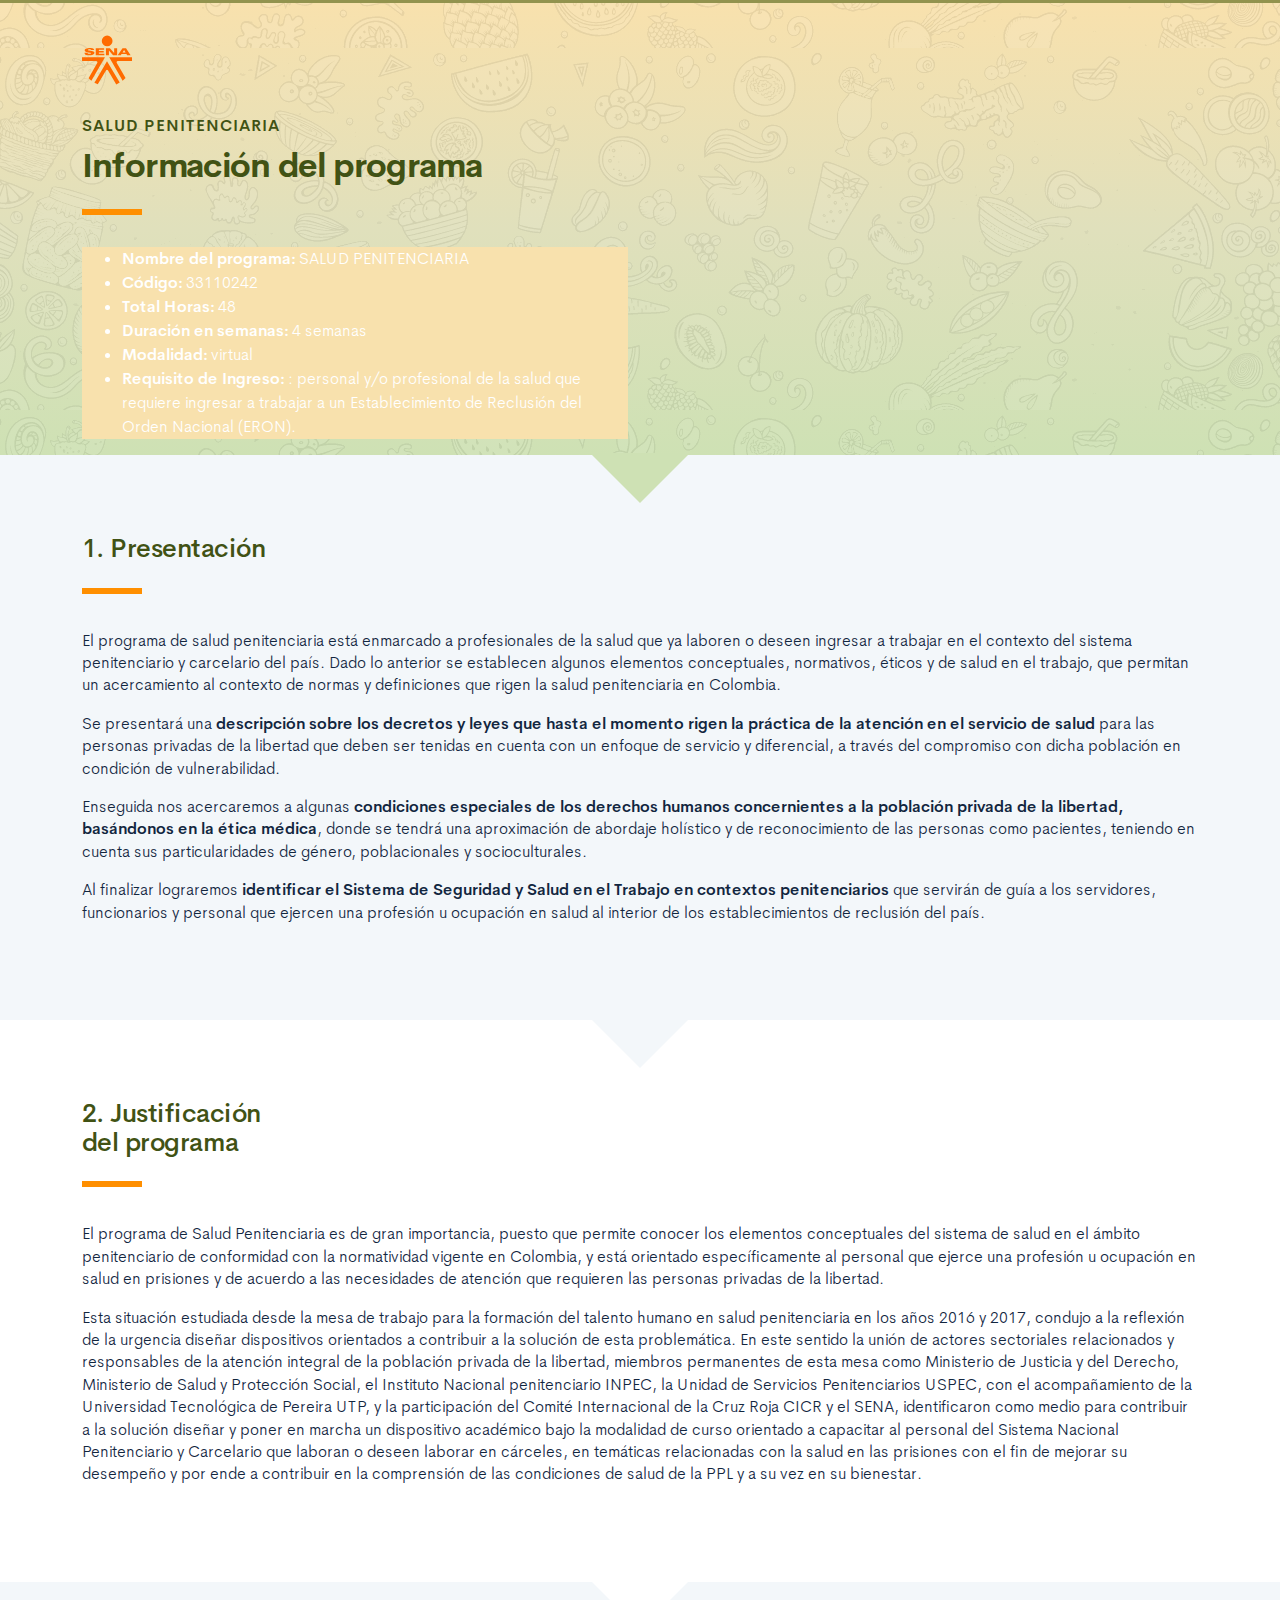
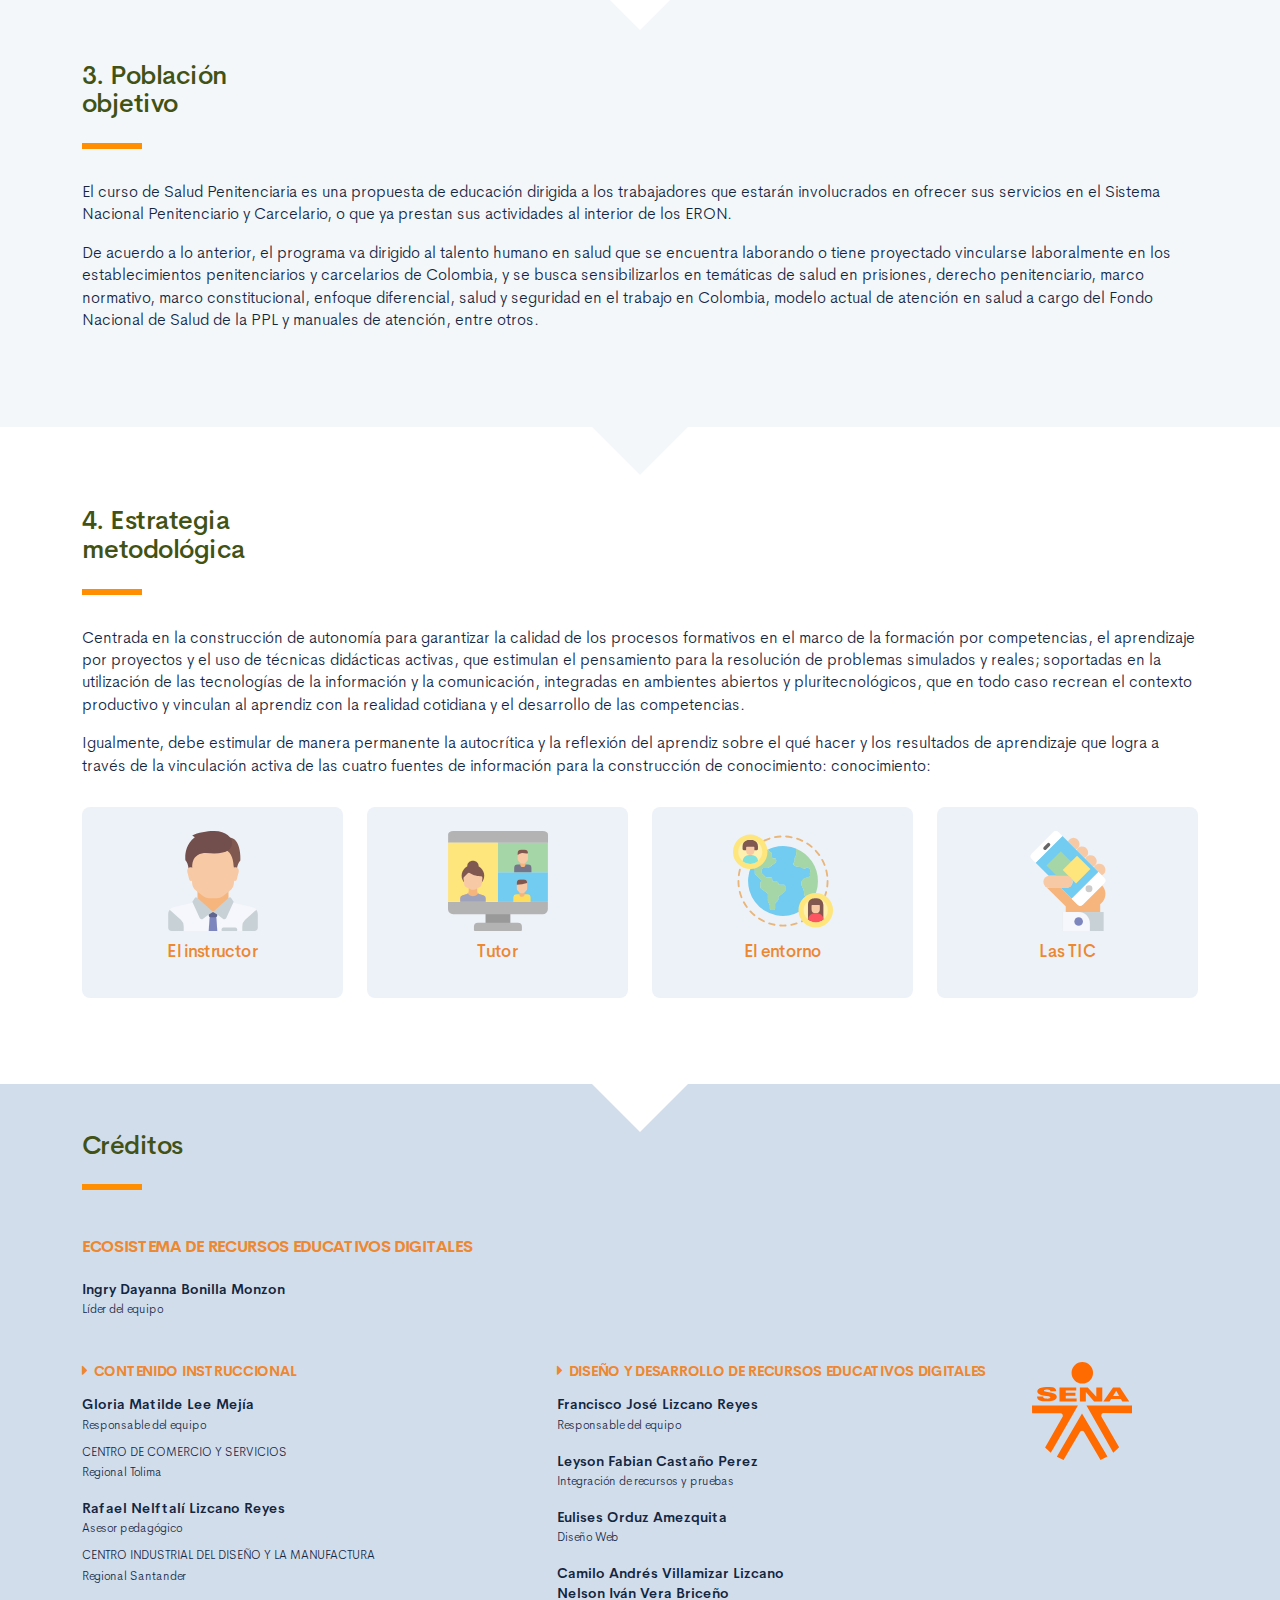
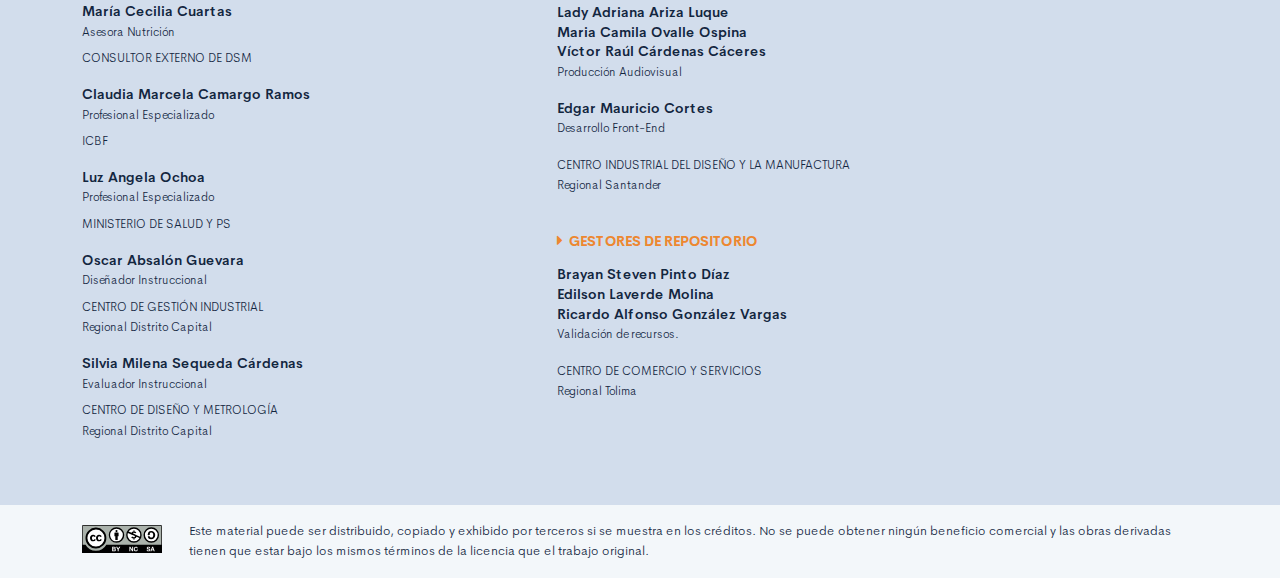
<file: public/info.html>
<!DOCTYPE html>
<html lang="es">
    <head>
        <meta charset="UTF-8">
        <meta name="viewport" content="width=device-width, user-scalable=no, initial-scale=1.0, maximum-scale=1.0, minimum-scale=1.0">
        <title>Información del programa: Salud Penitenciaria</title>
        <meta meta name="description" content="Informacioón del programa Salud penitenciaria.">
        <link rel="icon" type="image/svg+xml" href="assets/images/logos/senaLogo.svg">
        <link rel="stylesheet" href="assets/fonts/feather/feather.css">
        <link rel="stylesheet" href="assets/fonts/fontawesome/css/font-awesome.css">
        <link href="assets/css/fancybox.css" rel="stylesheet">
        <link href="assets/css/animate.css" rel="stylesheet">
        <link rel="stylesheet" href="assets/css/main.css">
    </head>
    <body class="theme-dark page-header-textura" id="page-home">
        <header class="curso-presentacion page-header" id="CursoPresentacion">
            <div class="page-textura">
                <div class="container">
                    <div class="curso-topbar justify-content-center justify-content-md-start"><a class="curso-topbar__logo"><svg xmlns="http://www.w3.org/2000/svg" width="168.273" height="164.177" viewBox="0 0 168.273 164.177">
                                <path id="SENA_LOGO" data-name="SENA LOGO" d="M85.349,1a18.09,18.09,0,1,0,18.09,18.09h0A18.1,18.1,0,0,0,85.349,1ZM25.617,42.983a33.722,33.722,0,0,0-9.386,1.024,11.156,11.156,0,0,0-5.12,2.56A5.346,5.346,0,0,0,10.086,52.2c.683,1.707,2.56,2.9,4.608,3.584,4.437,1.536,9.386,1.877,13.994,2.731a5.1,5.1,0,0,1,2.389,1.024,1.369,1.369,0,0,1-.683,2.048,9.146,9.146,0,0,1-5.291.683A8.354,8.354,0,0,1,20.5,61.244a1.962,1.962,0,0,1-.853-2.389H9.233A7.663,7.663,0,0,0,10.6,63.463a7.59,7.59,0,0,0,4.267,2.389A28.541,28.541,0,0,0,23.4,66.876,52.426,52.426,0,0,0,35,66.023a11.043,11.043,0,0,0,5.8-2.9,5.358,5.358,0,0,0-1.365-8.533,21.267,21.267,0,0,0-5.8-2.048c-3.072-.683-5.973-1.024-9.045-1.536a9.114,9.114,0,0,1-3.072-.853,1.226,1.226,0,0,1,0-2.219,9.369,9.369,0,0,1,4.437-.683,10.554,10.554,0,0,1,4.608.853A1.877,1.877,0,0,1,31.59,49.81h9.9a5.669,5.669,0,0,0-1.195-3.584A8.875,8.875,0,0,0,35.515,43.5c-3.584-.341-6.827-.512-9.9-.512Zm21.333.683V67.217H75.792V62.1H57.531V57.489H73.744V52.54H57.531V48.786H75.109v-5.12Zm47.615,0H81.253V67.217H91.322V51.346l13.824,15.872h13.824V43.666H108.9v15.7Zm42.495,0L120.676,67.217h10.581l2.56-4.267H150.2l2.389,4.267h11.776l-15.53-23.551ZM142.35,49.3l5.12,8.533h-10.41ZM.7,74.044l.171,12.8L49,86.673c2.389.512,3.925,2.048,3.413,5.8l-29.7,51.711,9.557,9.045L78.01,74.044Zm91.646,0L137.4,152.89l9.9-8.874L117.433,92.3c-.512-3.584.853-5.291,3.413-5.8l48.127.171V74.044ZM84.837,87.185,42.512,159.546l11.264,5.461,28.159-47.615a4.283,4.283,0,0,1,2.9-1.195,4.681,4.681,0,0,1,3.072,1.195l28.159,47.786,11.605-5.973Z" transform="translate(-0.7 -1)" fill="#FF6B00" />
                            </svg>
                        </a></div>
                    <div class="curso-portada">
                        <div class="row align-items-center">
                            <div class="col-12 col-lg-6">
                                <h3 class="curso-subtitulo">Salud Penitenciaria</h3>
                                <h1 class="curso-titulo">Información del programa</h1>
                                <div class="brand-line-primary"></div>
                                <p class="curso-descripcion">
                                <ul class="bg-brand-color-dark text-white">
                                    <li> <span><strong>Nombre del programa:</strong> SALUD PENITENCIARIA</span></li>
                                    <li> <span><strong>Código:</strong> 33110242</span></li>
                                    <li> <span><strong>Total Horas:</strong> 48</span></li>
                                    <li> <span><strong>Duración en semanas:</strong> 4 semanas</span></li>
                                    <li> <span><strong>Modalidad:</strong> virtual</span></li>
                                    <li> <span><strong>Requisito de Ingreso:</strong> : personal y/o profesional de la salud que requiere ingresar a trabajar a un Establecimiento de Reclusión del Orden Nacional (ERON).</span></li>
                                </ul>
                                </p>
                            </div>
                            <div class="col-12 col-lg-6">
                                <div class="embed-responsive embed-responsive-16by9"><iframe class="embed-responsive-item" width="560" height="315" src="https://www.youtube.com/embed/8VOc3YgNWas" frameborder="0" allow="accelerometer; autoplay; encrypted-media; gyroscope; picture-in-picture" allowfullscreen=""> </iframe></div>
                            </div>
                        </div>
                    </div>
                </div>
            </div>
        </header>
        <section class="section section-dark" id="Presentacion">
            <div class="container">
                <h1> 1. Presentación</h1>
                <div class="brand-line-primary"></div>
                <p class="mt-5">El programa de salud penitenciaria está enmarcado a profesionales de la salud que ya laboren o deseen ingresar a trabajar en el contexto del sistema penitenciario y carcelario del país. Dado lo anterior se establecen algunos elementos conceptuales, normativos, éticos y de salud en el trabajo, que permitan un acercamiento al contexto de normas y definiciones que rigen la salud penitenciaria en Colombia. </p>
                <p>Se presentará una <strong>descripción sobre los decretos y leyes que hasta el momento rigen la práctica de la atención en el servicio de salud</strong> para las personas privadas de la libertad que deben ser tenidas en cuenta con un enfoque de servicio y diferencial, a través del compromiso con dicha población en condición de vulnerabilidad.</p>
                <p>Enseguida nos acercaremos a algunas <strong>condiciones especiales de los derechos humanos concernientes a la población privada de la libertad, basándonos en la ética médica</strong>, donde se tendrá una aproximación de abordaje holístico y de reconocimiento de las personas como pacientes, teniendo en cuenta sus particularidades de género, poblacionales y socioculturales.</p>
                <p>Al finalizar lograremos <strong>identificar el Sistema de Seguridad y Salud en el Trabajo en contextos penitenciarios</strong> que servirán de guía a los servidores, funcionarios y personal que ejercen una profesión u ocupación en salud al interior de los establecimientos de reclusión del país.</p>
            </div>
        </section>
        <section class="section section-light" id="Justificacion">
            <div class="container">
                <h1> 2. Justificación<br> del programa</h1>
                <div class="brand-line-primary"></div>
                <p class="mt-5">El programa de Salud Penitenciaria es de gran importancia, puesto que permite conocer los elementos conceptuales del sistema de salud en el ámbito penitenciario de conformidad con la normatividad vigente en Colombia, y está orientado específicamente al personal que ejerce una profesión u ocupación en salud en prisiones y de acuerdo a las necesidades de atención que requieren las personas privadas de la libertad.</p>
                <p>Esta situación estudiada desde la mesa de trabajo para la formación del talento humano en salud penitenciaria en los años 2016 y 2017, condujo a la reflexión de la urgencia diseñar dispositivos orientados a contribuir a la solución de esta problemática. En este sentido la unión de actores sectoriales relacionados y responsables de la atención integral de la población privada de la libertad, miembros permanentes de esta mesa como Ministerio de Justicia y del Derecho, Ministerio de Salud y Protección Social, el Instituto Nacional penitenciario INPEC, la Unidad de Servicios Penitenciarios USPEC, con el acompañamiento de la Universidad Tecnológica de Pereira UTP, y la participación del Comité Internacional de la Cruz Roja CICR y el SENA, identificaron como medio para contribuir a la solución diseñar y poner en marcha un dispositivo académico bajo la modalidad de curso orientado a capacitar al personal del Sistema Nacional Penitenciario y Carcelario que laboran o deseen laborar en cárceles, en temáticas relacionadas con la salud en las prisiones con el fin de mejorar su desempeño y por ende a contribuir en la comprensión de las condiciones de salud de la PPL y a su vez en su bienestar.</p>
            </div>
        </section>
        <section class="section section-dark" id="Poblacion">
            <div class="container">
                <h1> 3. Población <br>objetivo</h1>
                <div class="brand-line-primary"></div>
                <p>El curso de Salud Penitenciaria es una propuesta de educación dirigida a los trabajadores que estarán involucrados en ofrecer sus servicios en el Sistema Nacional Penitenciario y Carcelario, o que ya prestan sus actividades al interior de los ERON.</p>
                <p>De acuerdo a lo anterior, el programa va dirigido al talento humano en salud que se encuentra laborando o tiene proyectado vincularse laboralmente en los establecimientos penitenciarios y carcelarios de Colombia, y se busca sensibilizarlos en temáticas de salud en prisiones, derecho penitenciario, marco normativo, marco constitucional, enfoque diferencial, salud y seguridad en el trabajo en Colombia, modelo actual de atención en salud a cargo del Fondo Nacional de Salud de la PPL y manuales de atención, entre otros.</p>
            </div>
        </section>
        <section class="section section-light" id="Estrategia">
            <div class="container">
                <h1>4. Estrategia <br>metodológica</h1>
                <div class="brand-line-primary"></div>
                <p>Centrada en la construcción de autonomía para garantizar la calidad de los procesos formativos en el marco de la formación por competencias, el aprendizaje por proyectos y el uso de técnicas didácticas activas, que estimulan el pensamiento para la resolución de problemas simulados y reales; soportadas en la utilización de las tecnologías de la información y la comunicación, integradas en ambientes abiertos y pluritecnológicos, que en todo caso recrean el contexto productivo y vinculan al aprendiz con la realidad cotidiana y el desarrollo de las competencias.</p>
                <p>Igualmente, debe estimular de manera permanente la autocrítica y la reflexión del aprendiz sobre el qué hacer y los resultados de aprendizaje que logra a través de la vinculación activa de las cuatro fuentes de información para la construcción de conocimiento: conocimiento: </p>
                <div class="row mt-4">
                    <article class="col-md-6 col-lg-3 my-2">
                        <div class="box bg-gray-200 d-flex flex-column justify-content-center align-items-center p-4 rounded-lg"><img class="img-fluid" src="assets/images/info/tutor.svg" style="width: 100px; height: 100px;">
                            <h3 class="my-3">El instructor </h3>
                        </div>
                    </article>
                    <article class="col-md-6 col-lg-3 my-2">
                        <div class="box bg-gray-200 d-flex flex-column justify-content-center align-items-center p-4 rounded-lg"><img class="img-fluid" src="assets/images/info/colaborativo.svg" style="width: 100px; height: 100px;">
                            <h3 class="my-3">Tutor </h3>
                        </div>
                    </article>
                    <article class="col-md-6 col-lg-3 my-2">
                        <div class="box bg-gray-200 d-flex flex-column justify-content-center align-items-center p-4 rounded-lg"><img class="img-fluid" src="assets/images/info/entorno.svg" style="width: 100px; height: 100px;">
                            <h3 class="my-3">El entorno </h3>
                        </div>
                    </article>
                    <article class="col-md-6 col-lg-3 my-2">
                        <div class="box bg-gray-200 d-flex flex-column justify-content-center align-items-center p-4 rounded-lg" style="height: 100%;"><img class="img-fluid" src="assets/images/info/tic.svg" style="width: 100px; height: 100px;">
                            <h3 class="my-3">Las TIC</h3>
                        </div>
                    </article>
                </div>
            </div>
        </section>
        <footer class="footer" id="Creditos">
            <div class="container">
                <h1>Créditos </h1>
                <div class="brand-line-primary"></div>
                <div class="row">
                    <div class="col-12 col-md-5">
                        <h3 class="footer-subtitulo mb-4">ECOSISTEMA DE RECURSOS EDUCATIVOS DIGITALES </h3>
                        <p class="footer-texto mb-2"><strong>Ingry Dayanna Bonilla Monzon </strong><br /> <span class="text-small">Líder del equipo</span></p>
                    </div>
                </div>
                <div class="row mt-5">
                    <div class="col-12 col-md-5">
                        <h4 class="footer-subtitulo-2 mt-0">
                            <div class="fa fa-caret-right mr-2"></div>Contenido Instruccional
                        </h4>
                        <p class="footer-texto mb-2"><strong>Gloria Matilde Lee Mejía </strong><br /> <span class="text-small">Responsable del equipo</span></p>
                        <p class="footer-texto"><span class="text-small text-uppercase">Centro de Comercio y Servicios</span><br /><span class="text-small">Regional Tolima</span></p>
                        <p class="footer-texto mb-2"><strong>Rafael Nelftalí Lizcano Reyes</strong><br /> <span class="text-small">Asesor pedagógico<br /></span></p>
                        <p class="footer-texto"><span class="text-small text-uppercase">CENTRO INDUSTRIAL DEL DISEÑO Y LA MANUFACTURA </span><br /><span class="text-small">Regional Santander </span></p>
                        <p class="footer-texto mb-2"><strong>María Cecilia Cuartas</strong><br /><span class="text-small">Asesora Nutrición<br /></span></p>
                        <p class="footer-texto"><span class="text-small text-uppercase">Consultor Externo de DSM</span></p>
                        <p class="footer-texto mb-2"><strong>Claudia Marcela Camargo Ramos</strong><br /><span class="text-small">Profesional Especializado<br /></span></p>
                        <p class="footer-texto"><span class="text-small text-uppercase">ICBF</span></p>
                        <p class="footer-texto mb-2"><strong>Luz Angela Ochoa</strong><br /><span class="text-small">Profesional Especializado<br /></span></p>
                        <p class="footer-texto"><span class="text-small text-uppercase">Ministerio de Salud y PS</span></p>
                        <p class="footer-texto mb-2"><strong>Oscar Absalón Guevara</strong><br /> <span class="text-small">Diseñador Instruccional<br /></span></p>
                        <p class="footer-texto"><span class="text-small text-uppercase">Centro de Gestión Industrial </span><br /><span class="text-small">Regional Distrito Capital</span></p>
                        <p class="footer-texto mb-2"><strong>Silvia Milena Sequeda Cárdenas</strong><br /> <span class="text-small">Evaluador Instruccional<br /></span></p>
                        <p class="footer-texto"><span class="text-small text-uppercase">Centro de Diseño y Metrología</span><br /><span class="text-small">Regional Distrito Capital</span></p>
                    </div>
                    <div class="col-12 col-md-5">
                        <h4 class="footer-subtitulo-2 mt-0">
                            <div class="fa fa-caret-right mr-2"></div>Diseño y desarrollo de recursos educativos digitales
                        </h4>
                        <p class="footer-texto"><strong>Francisco José Lizcano Reyes </strong><br /> <span class="text-small">Responsable del equipo<br /></span></p>
                        <p class="footer-texto"><strong>Leyson Fabian Castaño Perez</strong><br /> <span class="text-small">Integración de recursos y pruebas<br /></span></p>
                        <p class="footer-texto"> <strong>Eulises Orduz Amezquita</strong><br /><span class="text-small">Diseño Web<br /></span></p>
                        <p class="footer-texto"> <strong>Camilo Andrés Villamizar Lizcano</strong><br />
                            <strong>Nelson Iván Vera Briceño</strong><br />
                            <strong>Lady Adriana Ariza Luque</strong><br />
                            <strong>Maria Camila Ovalle Ospina </strong><br />
                            <strong>Víctor Raúl Cárdenas Cáceres</strong><br><span class="text-small">Producción Audiovisual<br /></span></p>
                        <p class="footer-texto"><strong>Edgar Mauricio Cortes</strong><br /> <span class="text-small">Desarrollo Front-End<br /></span></p>
                        <p class="footer-texto"><span class="text-small text-uppercase">CENTRO INDUSTRIAL DEL DISEÑO Y LA MANUFACTURA </span><br /><span class="text-small">Regional Santander </span></p>
                        <h4 class="footer-subtitulo-2 mt-5">
                            <div class="fa fa-caret-right mr-2"></div>Gestores de repositorio
                        </h4>
                        <p class="footer-texto"><strong>Brayan Steven Pinto Díaz </strong><br />
                            <strong>Edilson Laverde Molina </strong><br />
                            <strong>Ricardo Alfonso González Vargas </strong><br /><span class="text-small">Validación de recursos.<br /></span></p>
                        <p class="footer-texto"><span class="text-small text-uppercase">Centro de comercio y servicios</span><br /><span class="text-small">Regional Tolima</span></p>
                    </div>
                    <div class="col-12 col-md-2">
                        <div class="d-flex flex-column justify-content-center"><img src="assets/images/logos/senaLogo.svg" style="max-width:100px" /></div>
                    </div>
                </div>
            </div>
        </footer>
        <section id="cc">
            <div class="container">
                <div class="d-flex flex-column flex-sm-row"><span class="pr-3"><i class="icon cc"></i></span><span>Este material puede ser distribuido, copiado y exhibido por terceros si se muestra en los créditos. No se puede obtener ningún beneficio comercial y las obras derivadas tienen que estar bajo los mismos términos de la licencia que el trabajo original.</span></div>
            </div>
        </section>
    </body>
</html>
</file>
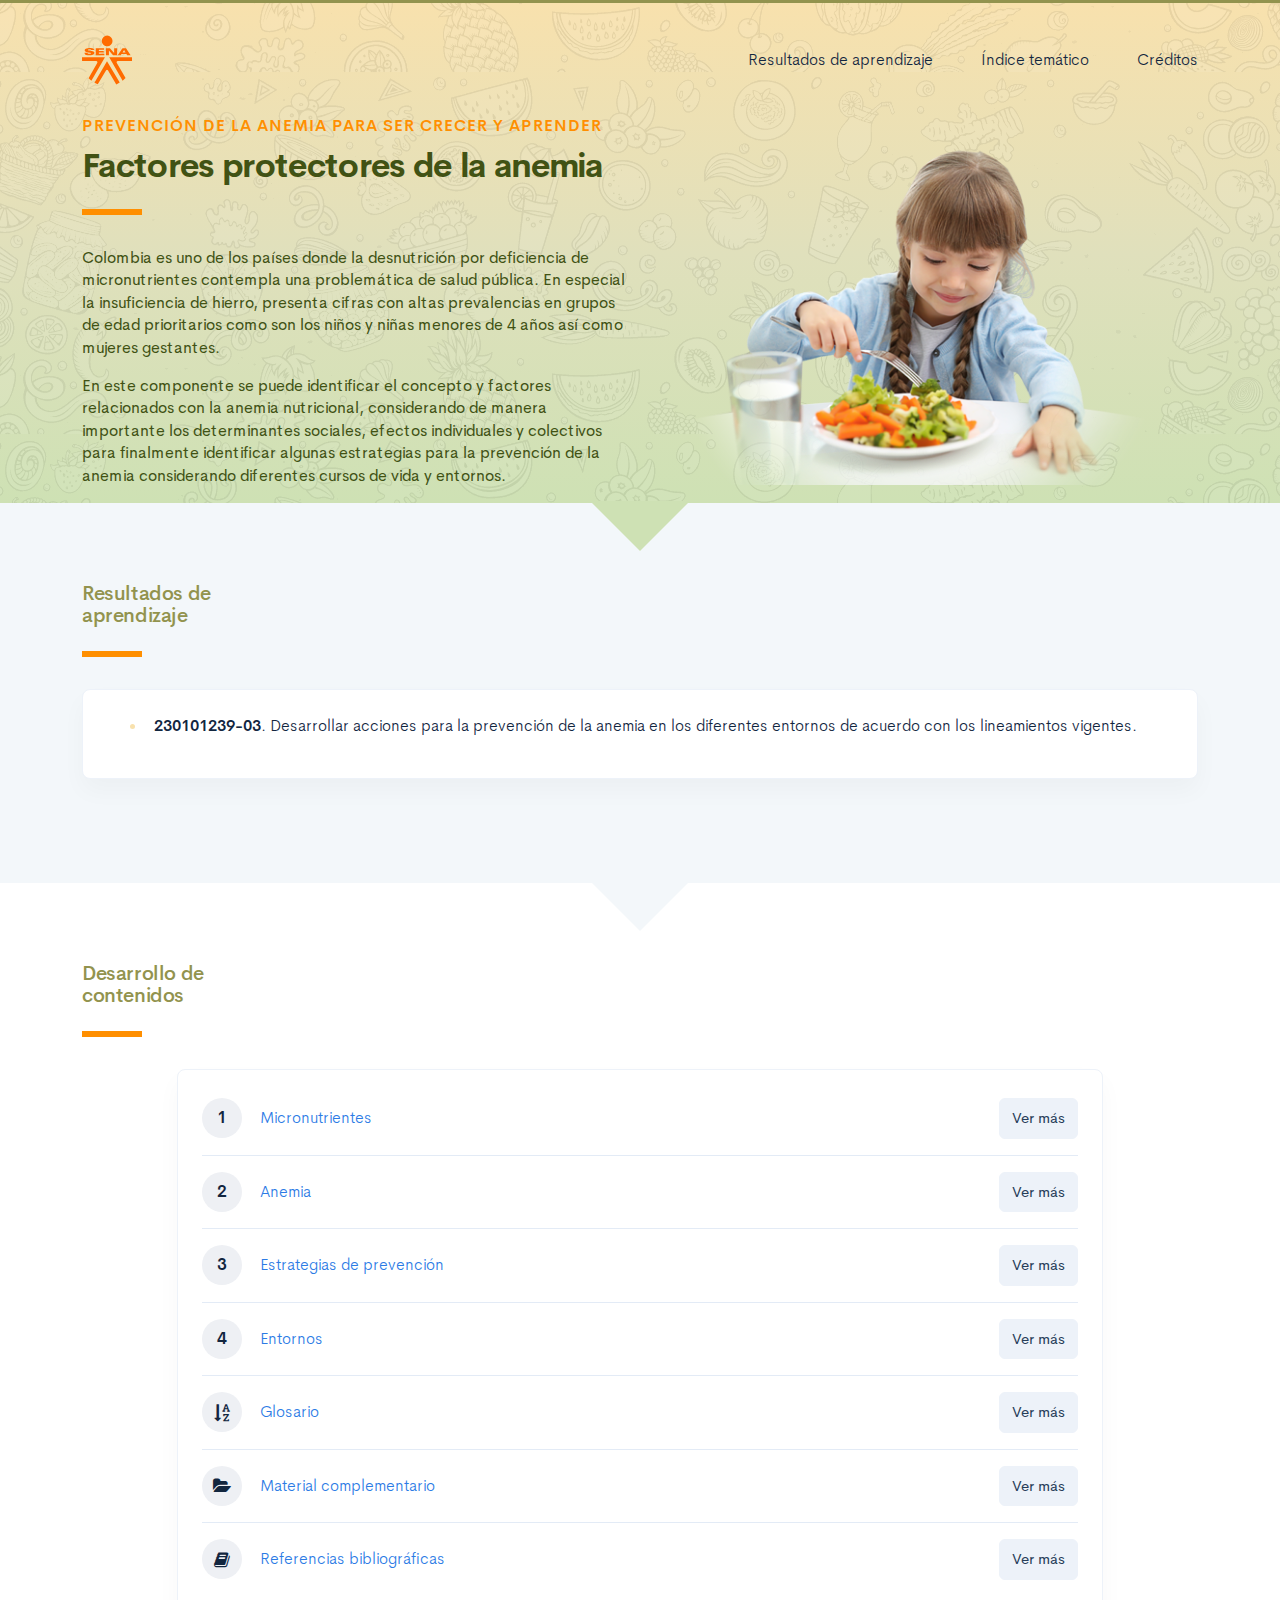
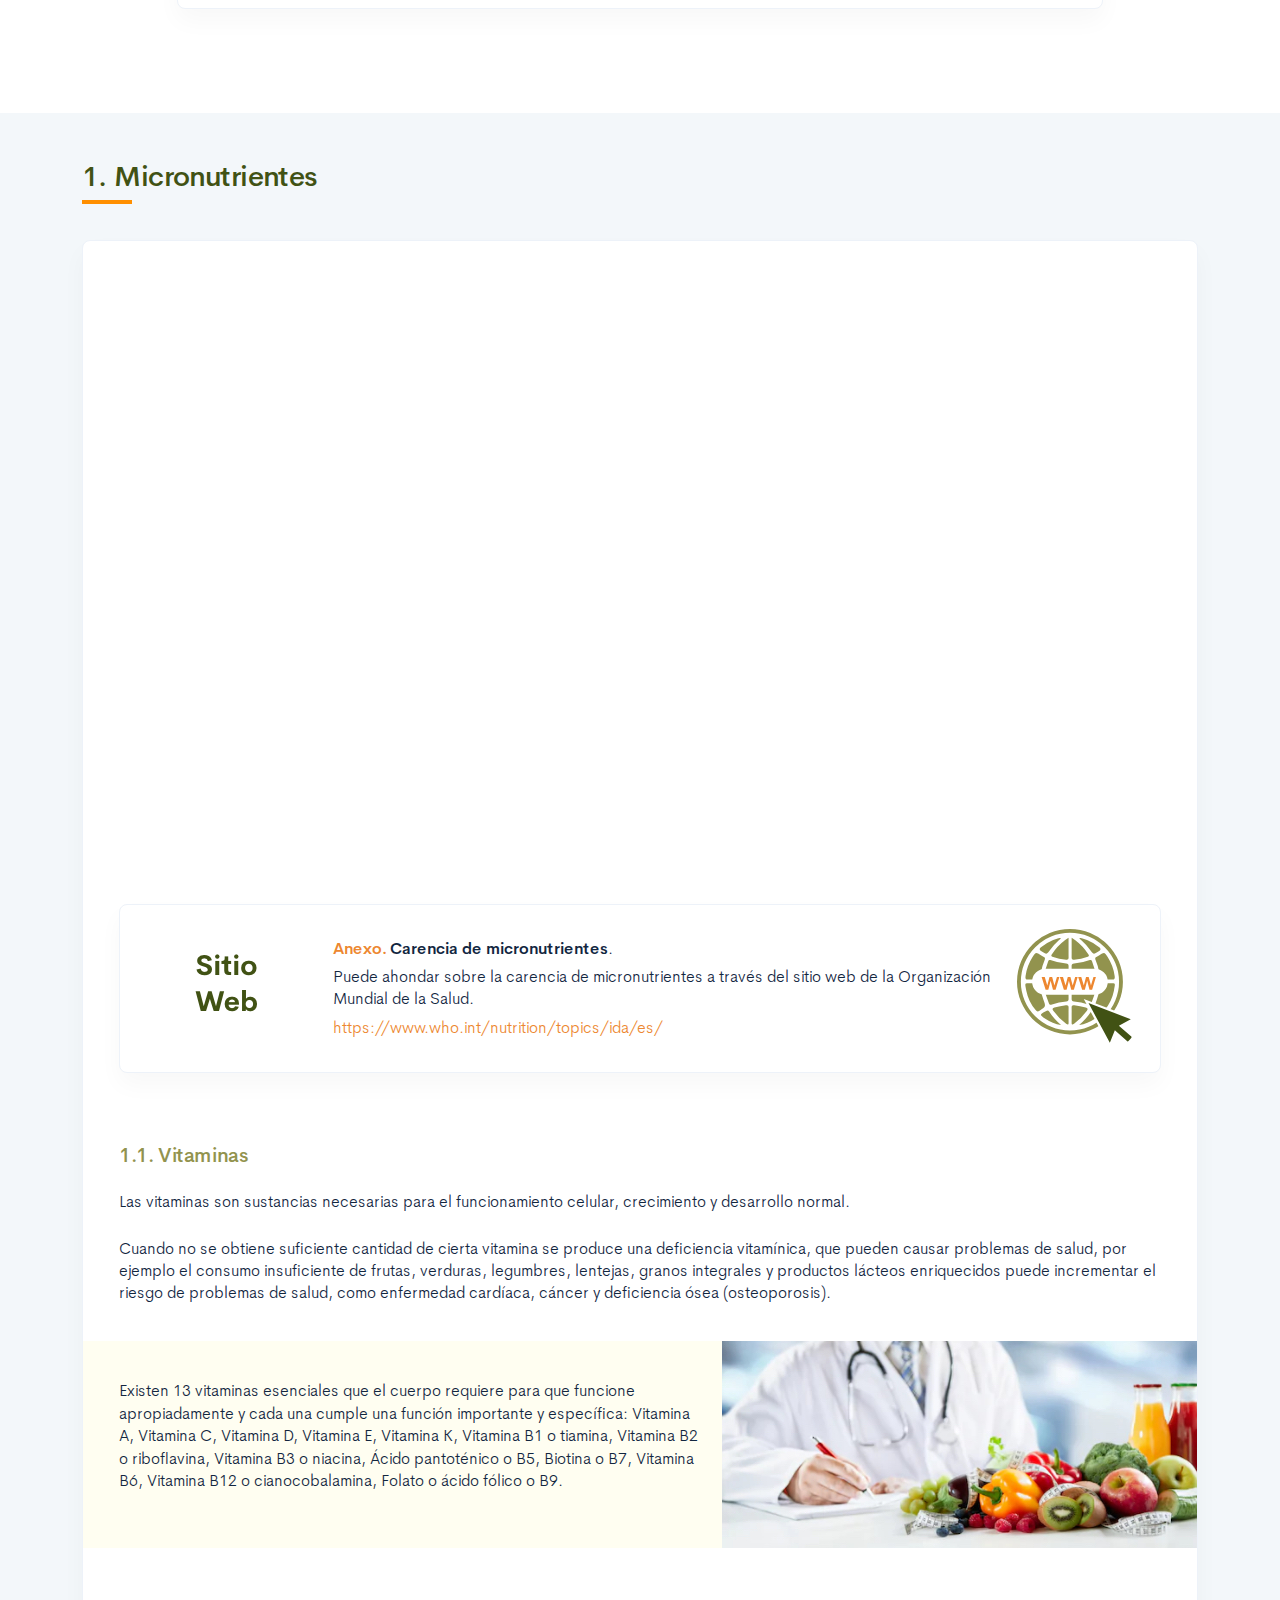
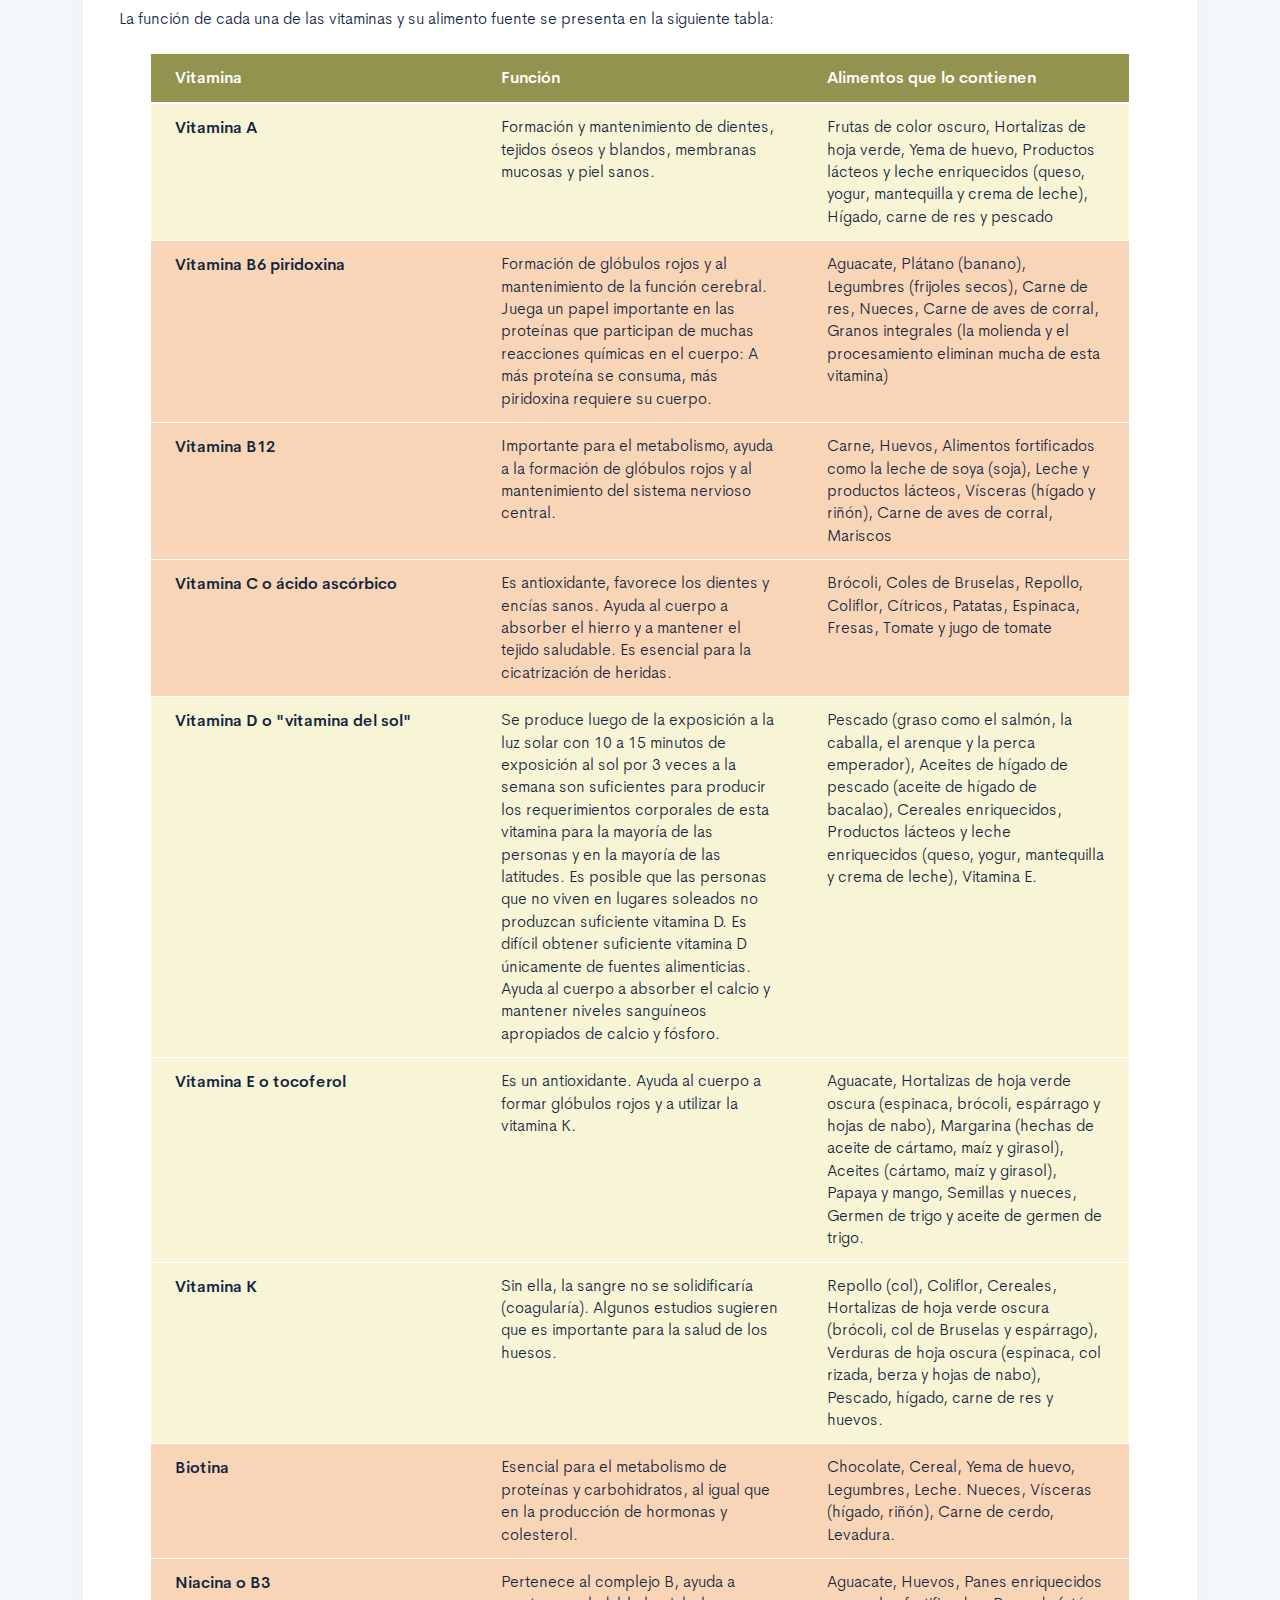
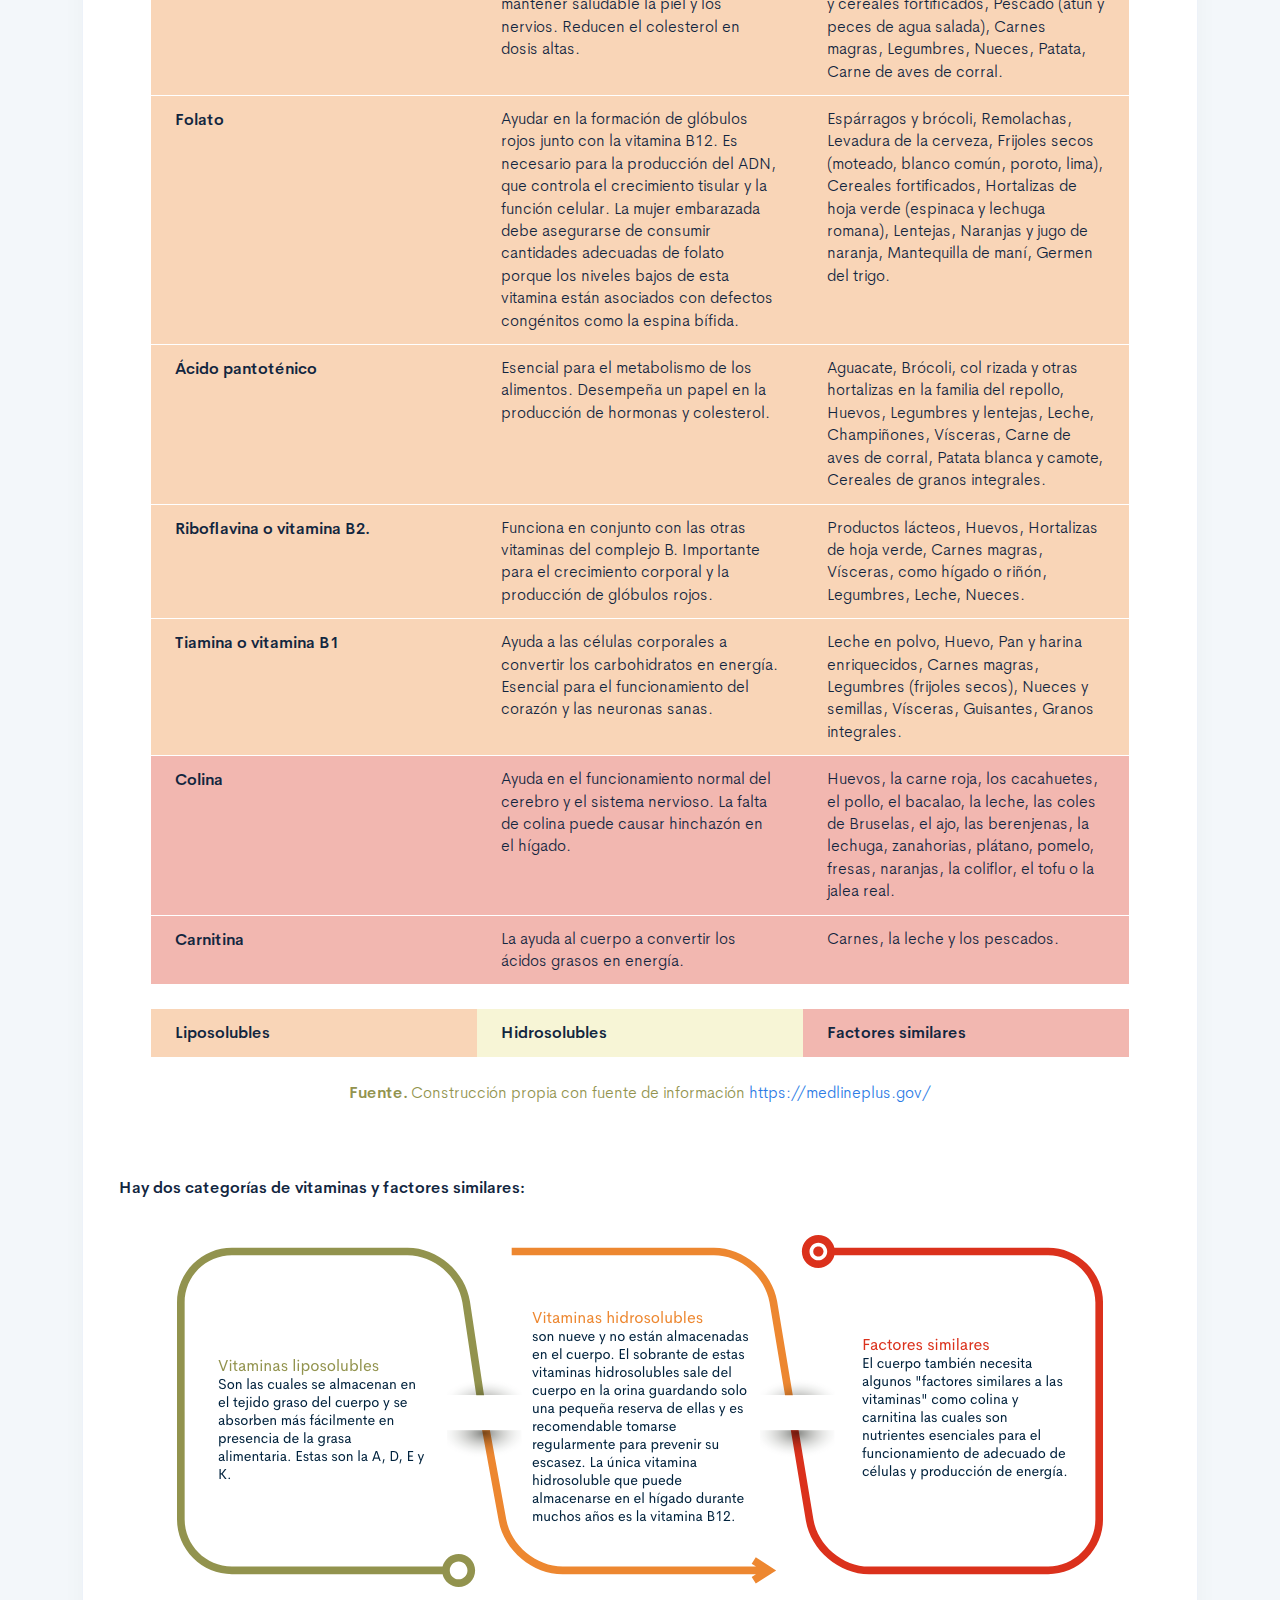
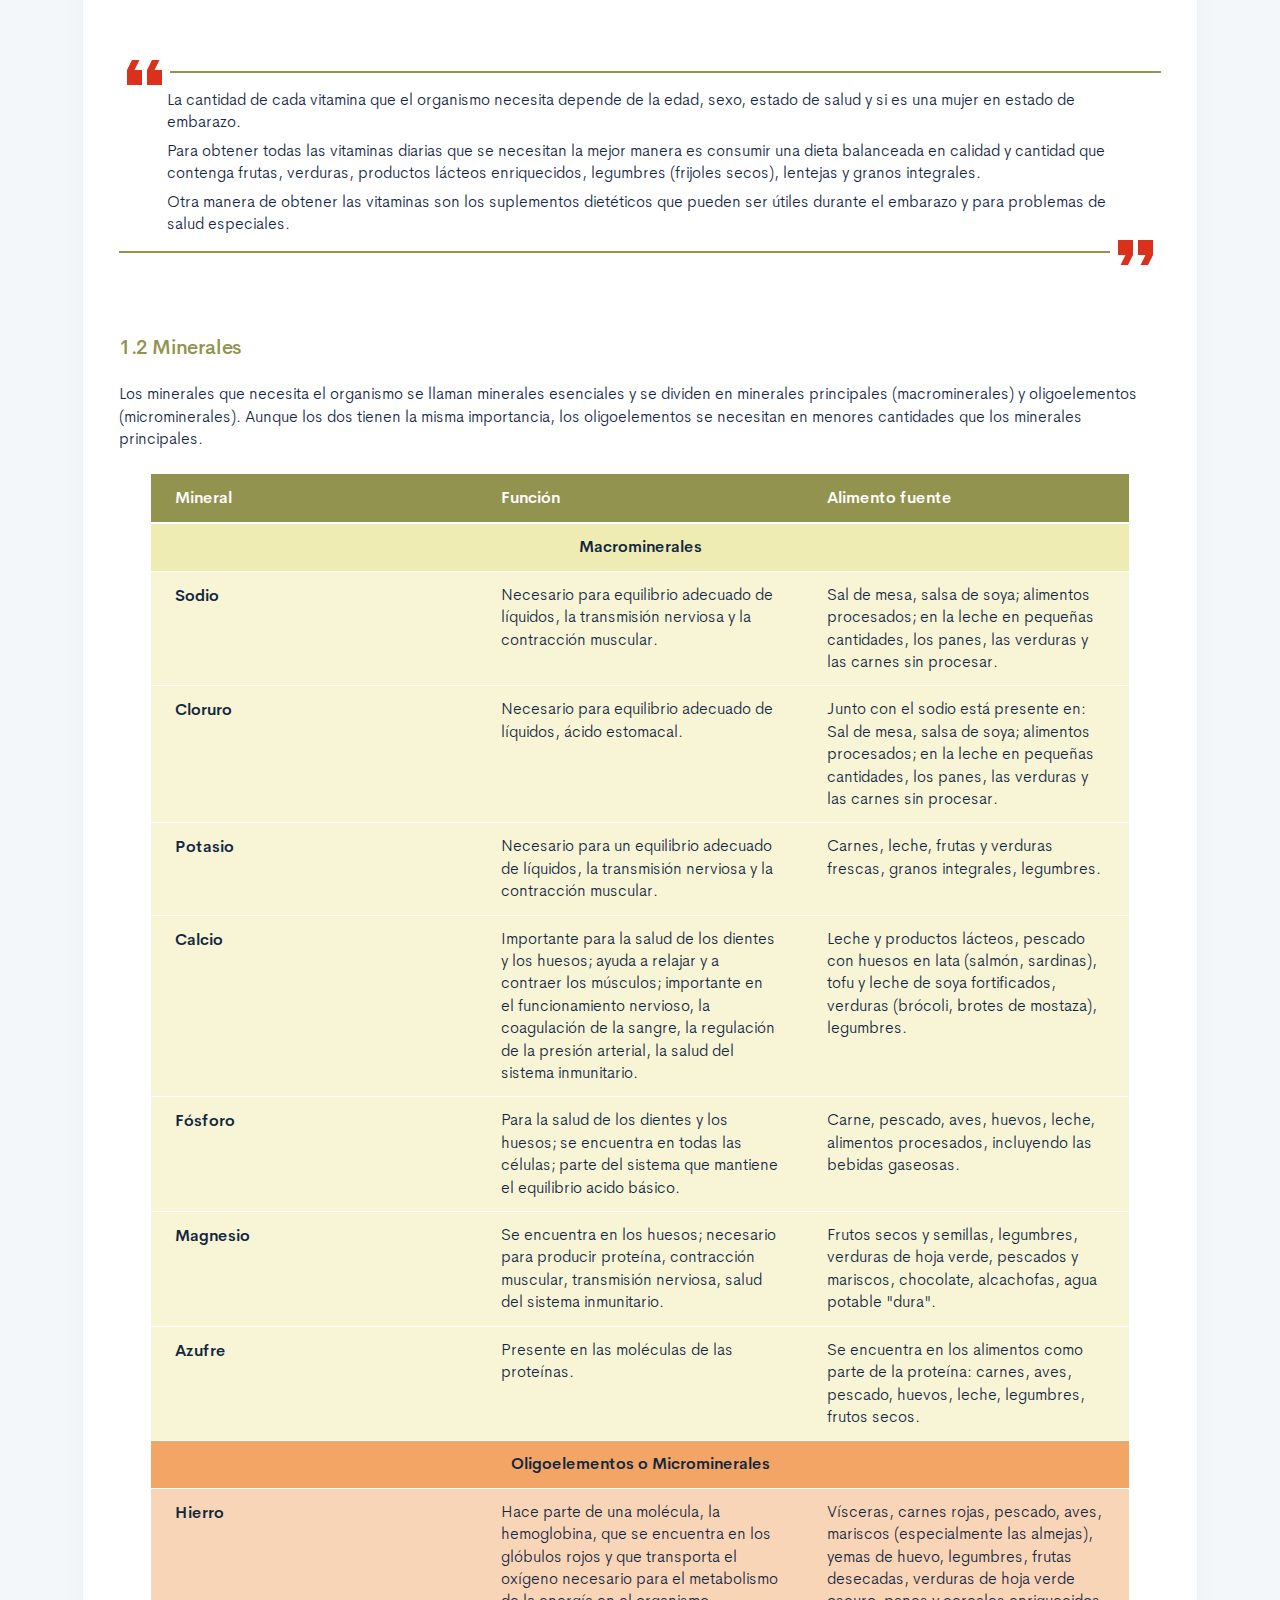
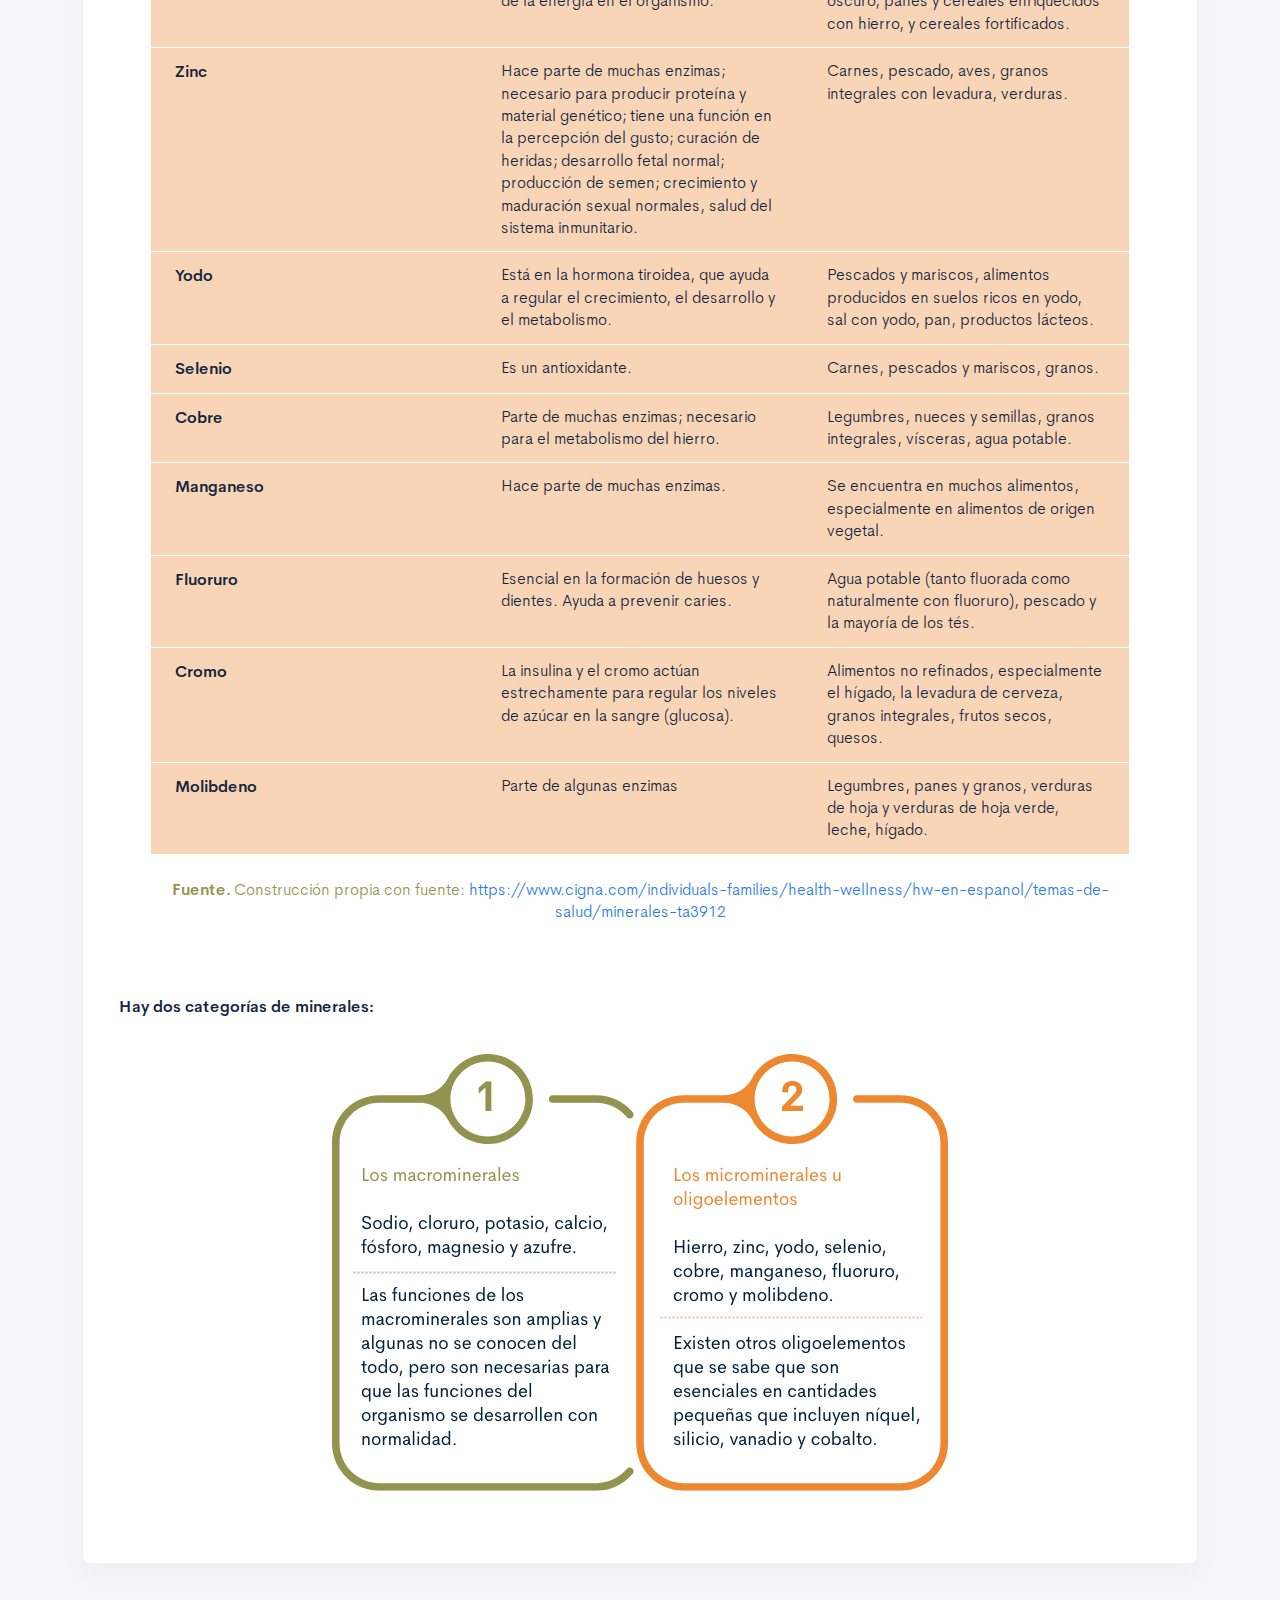
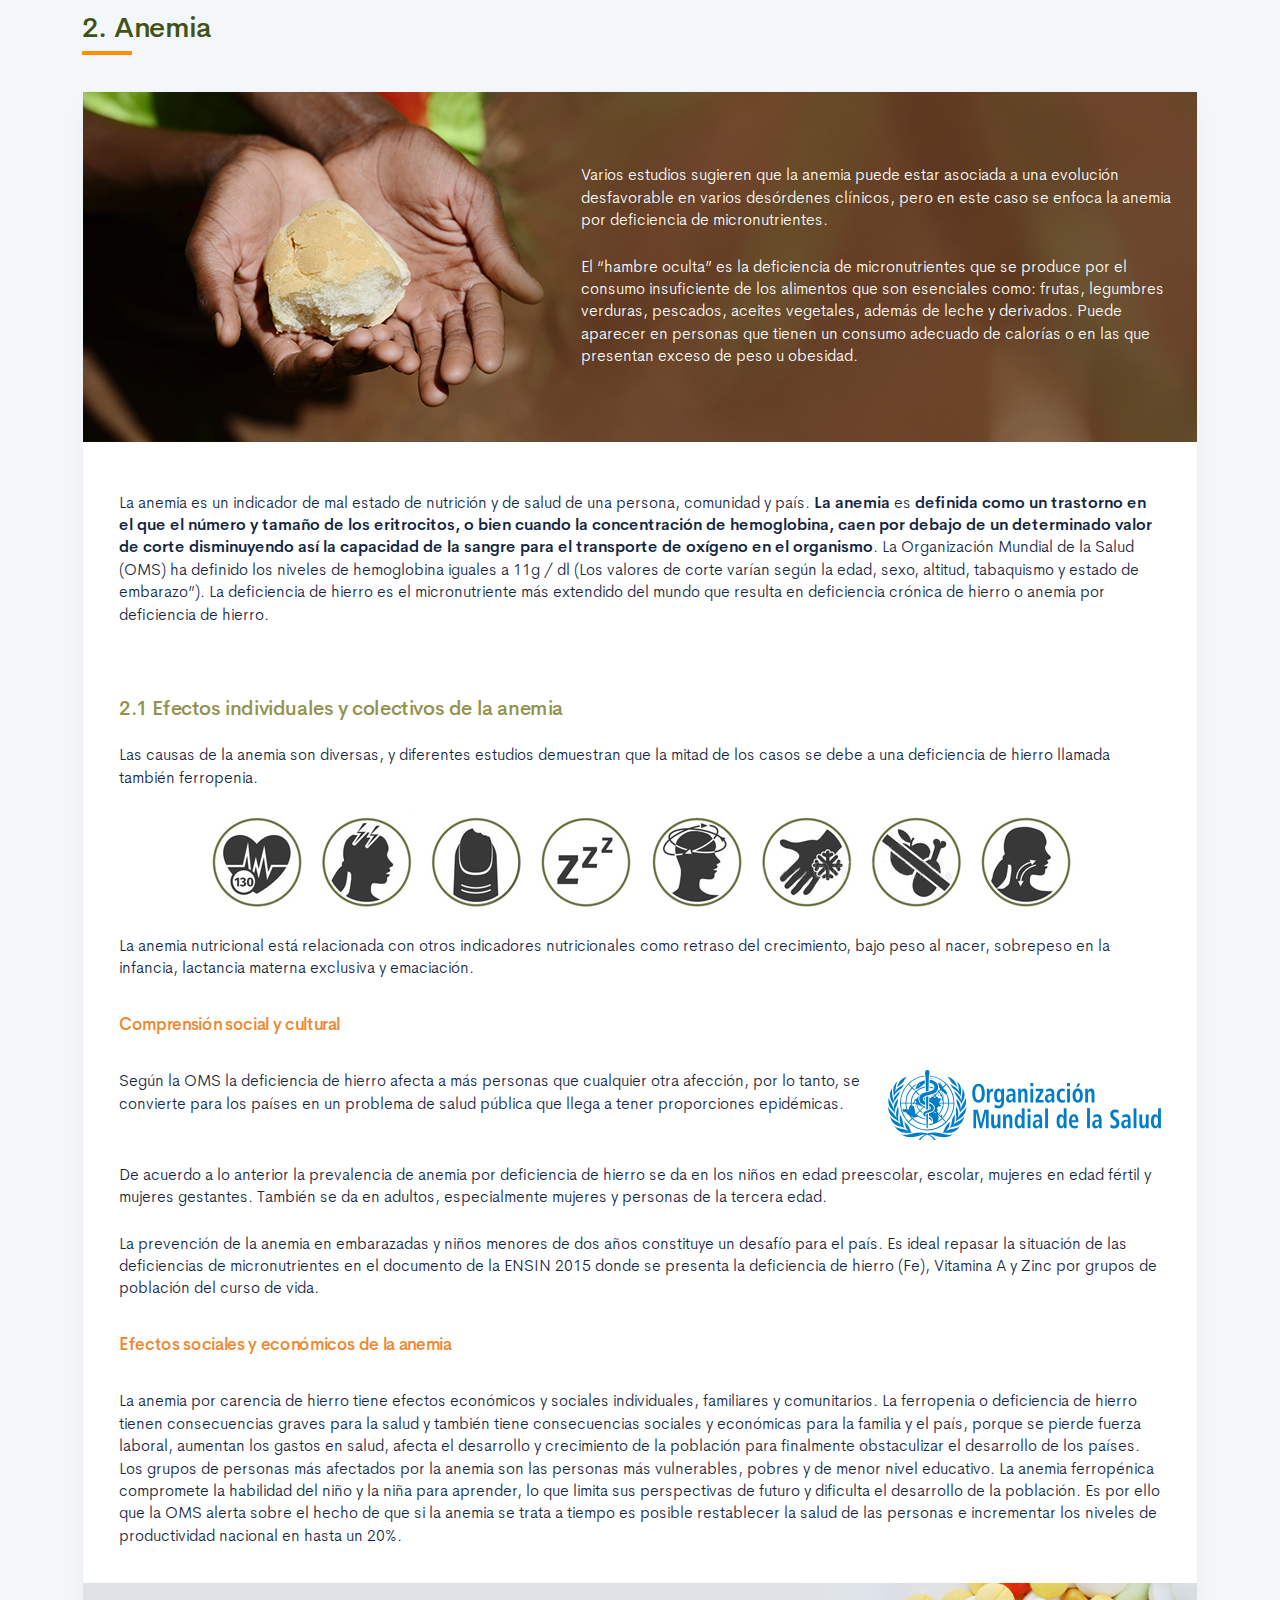
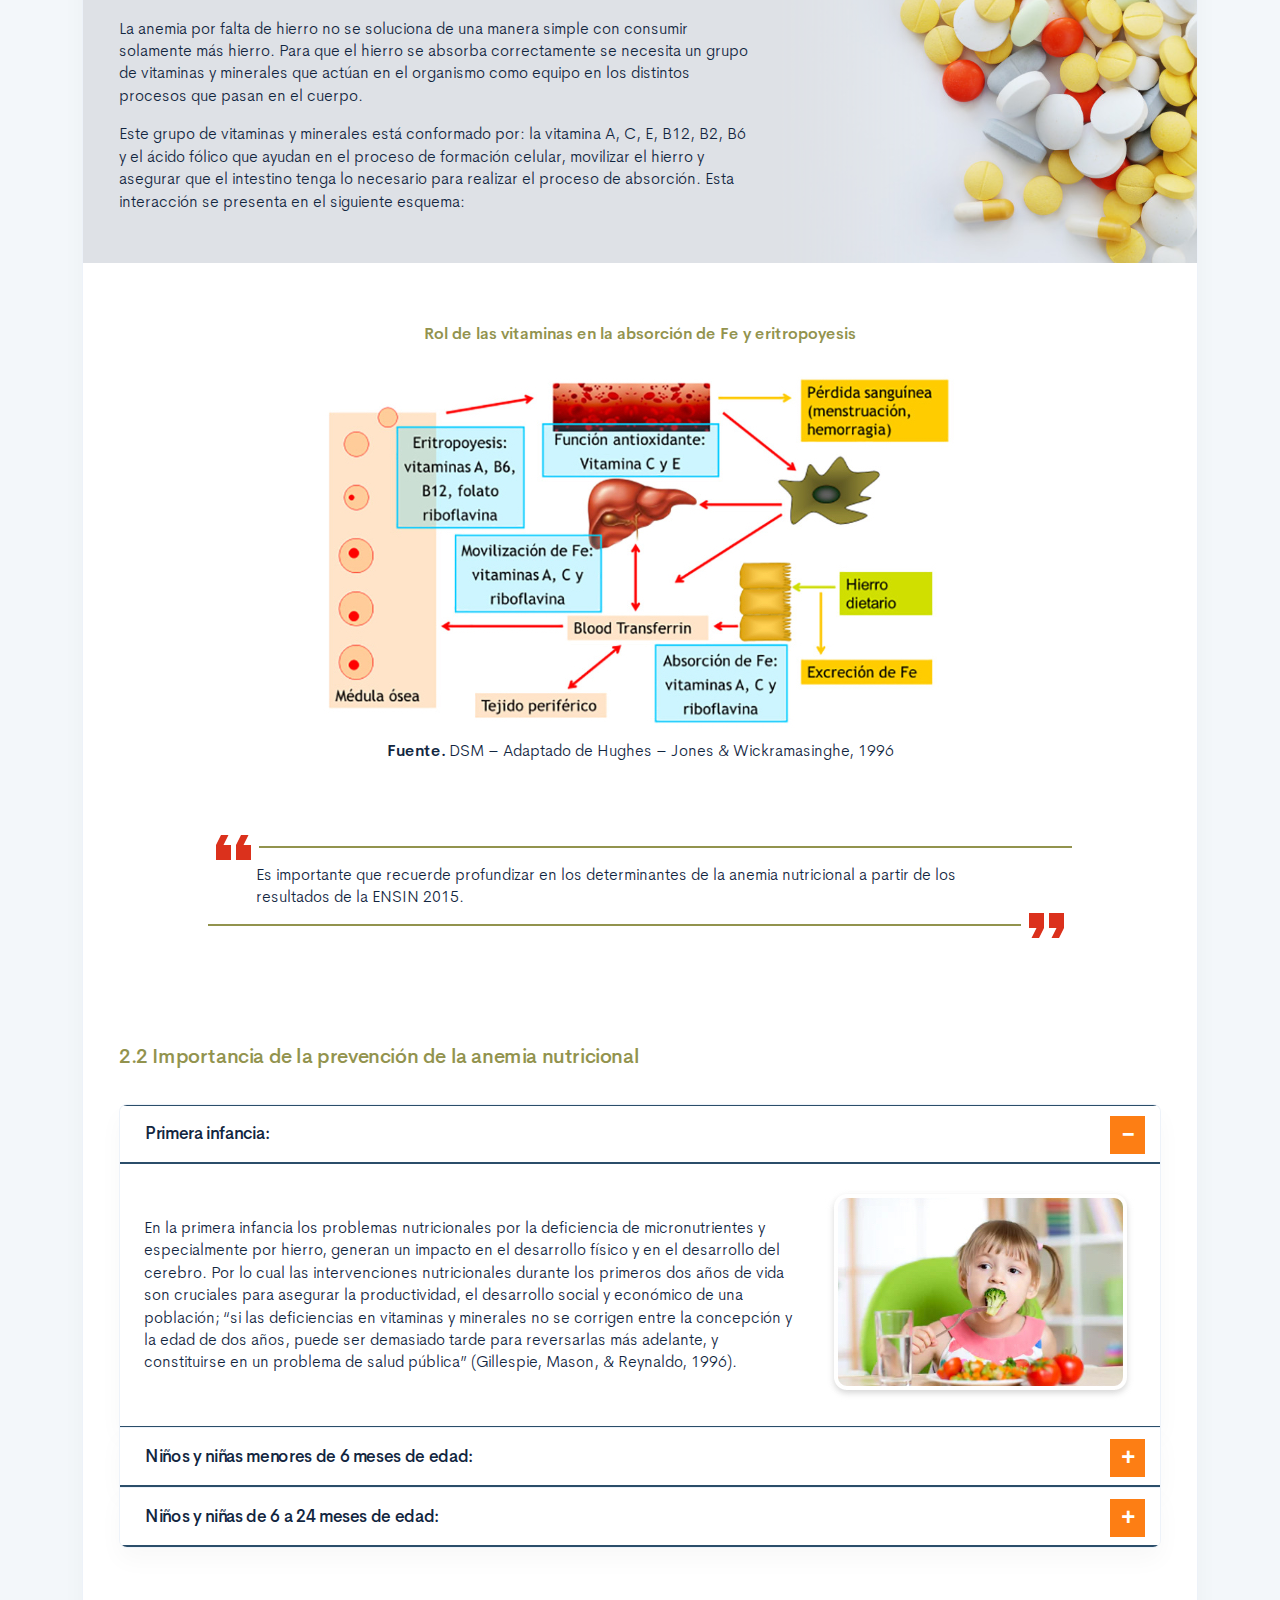
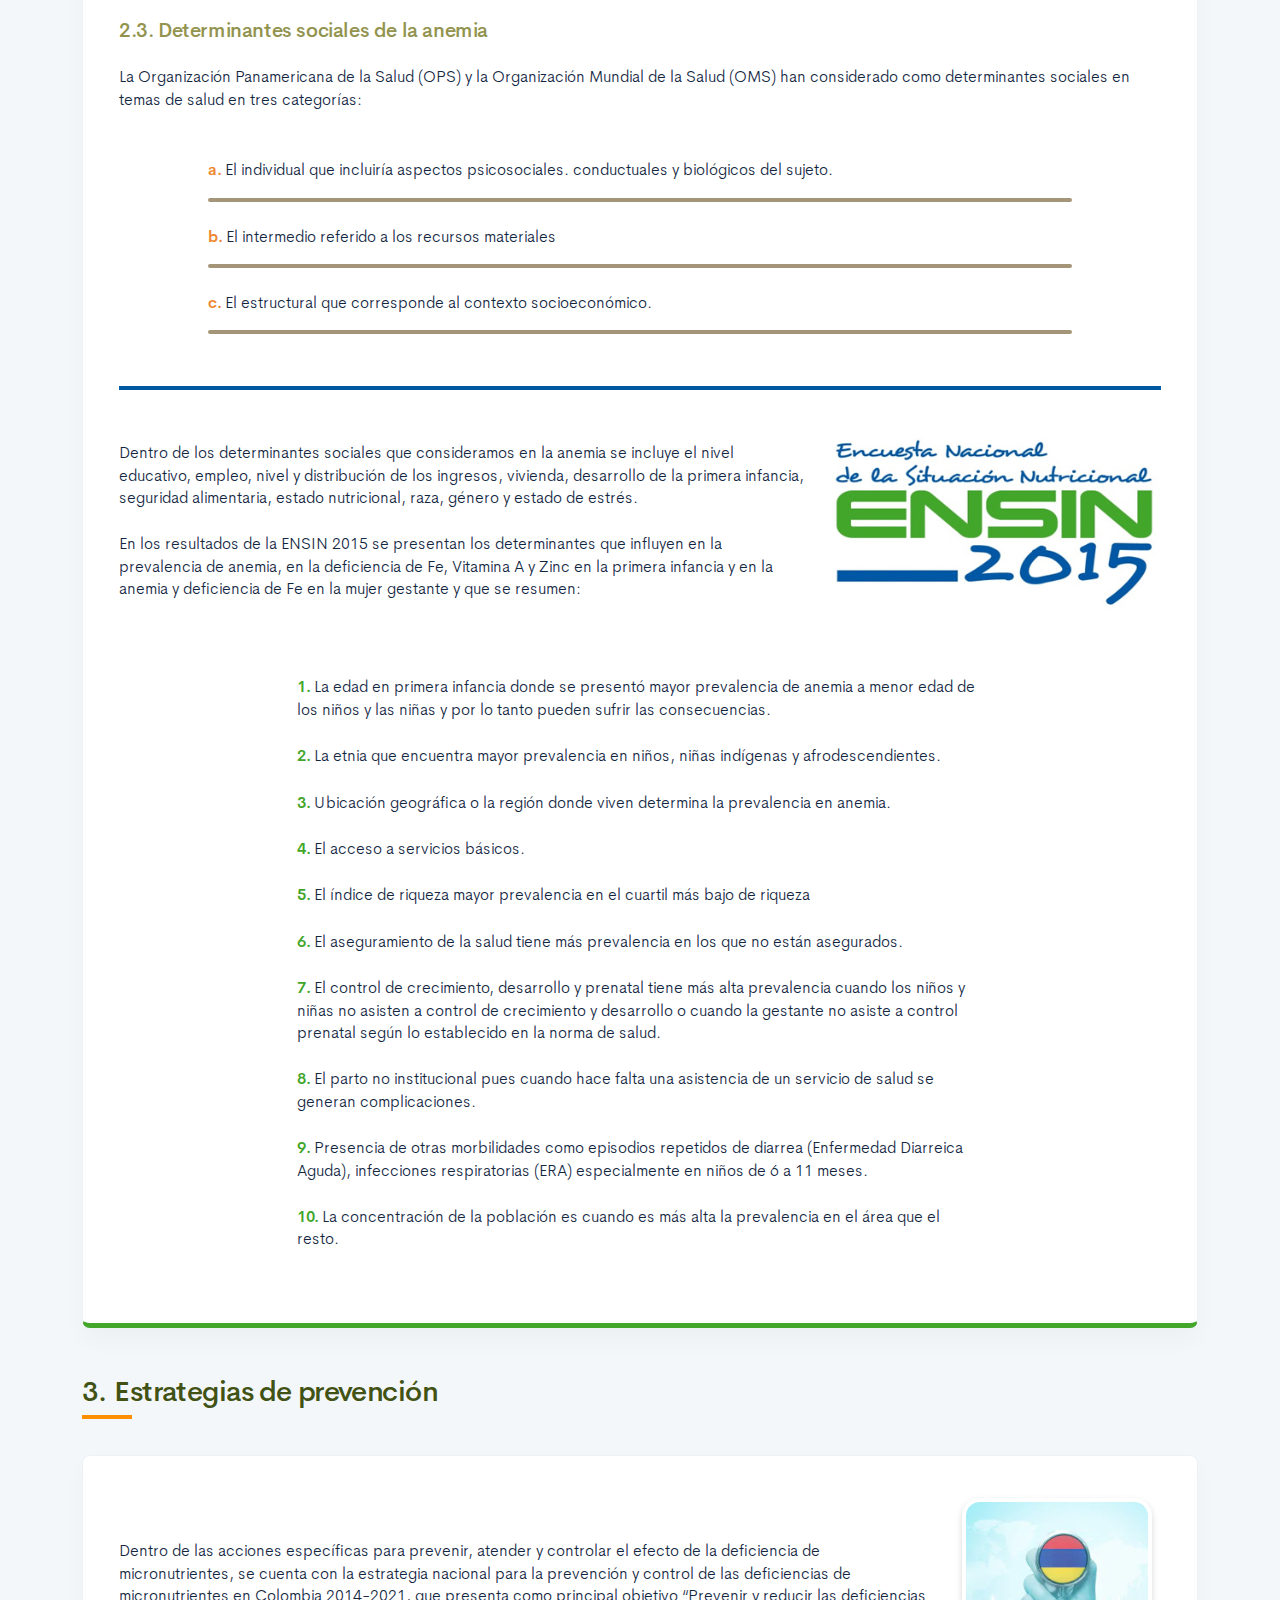
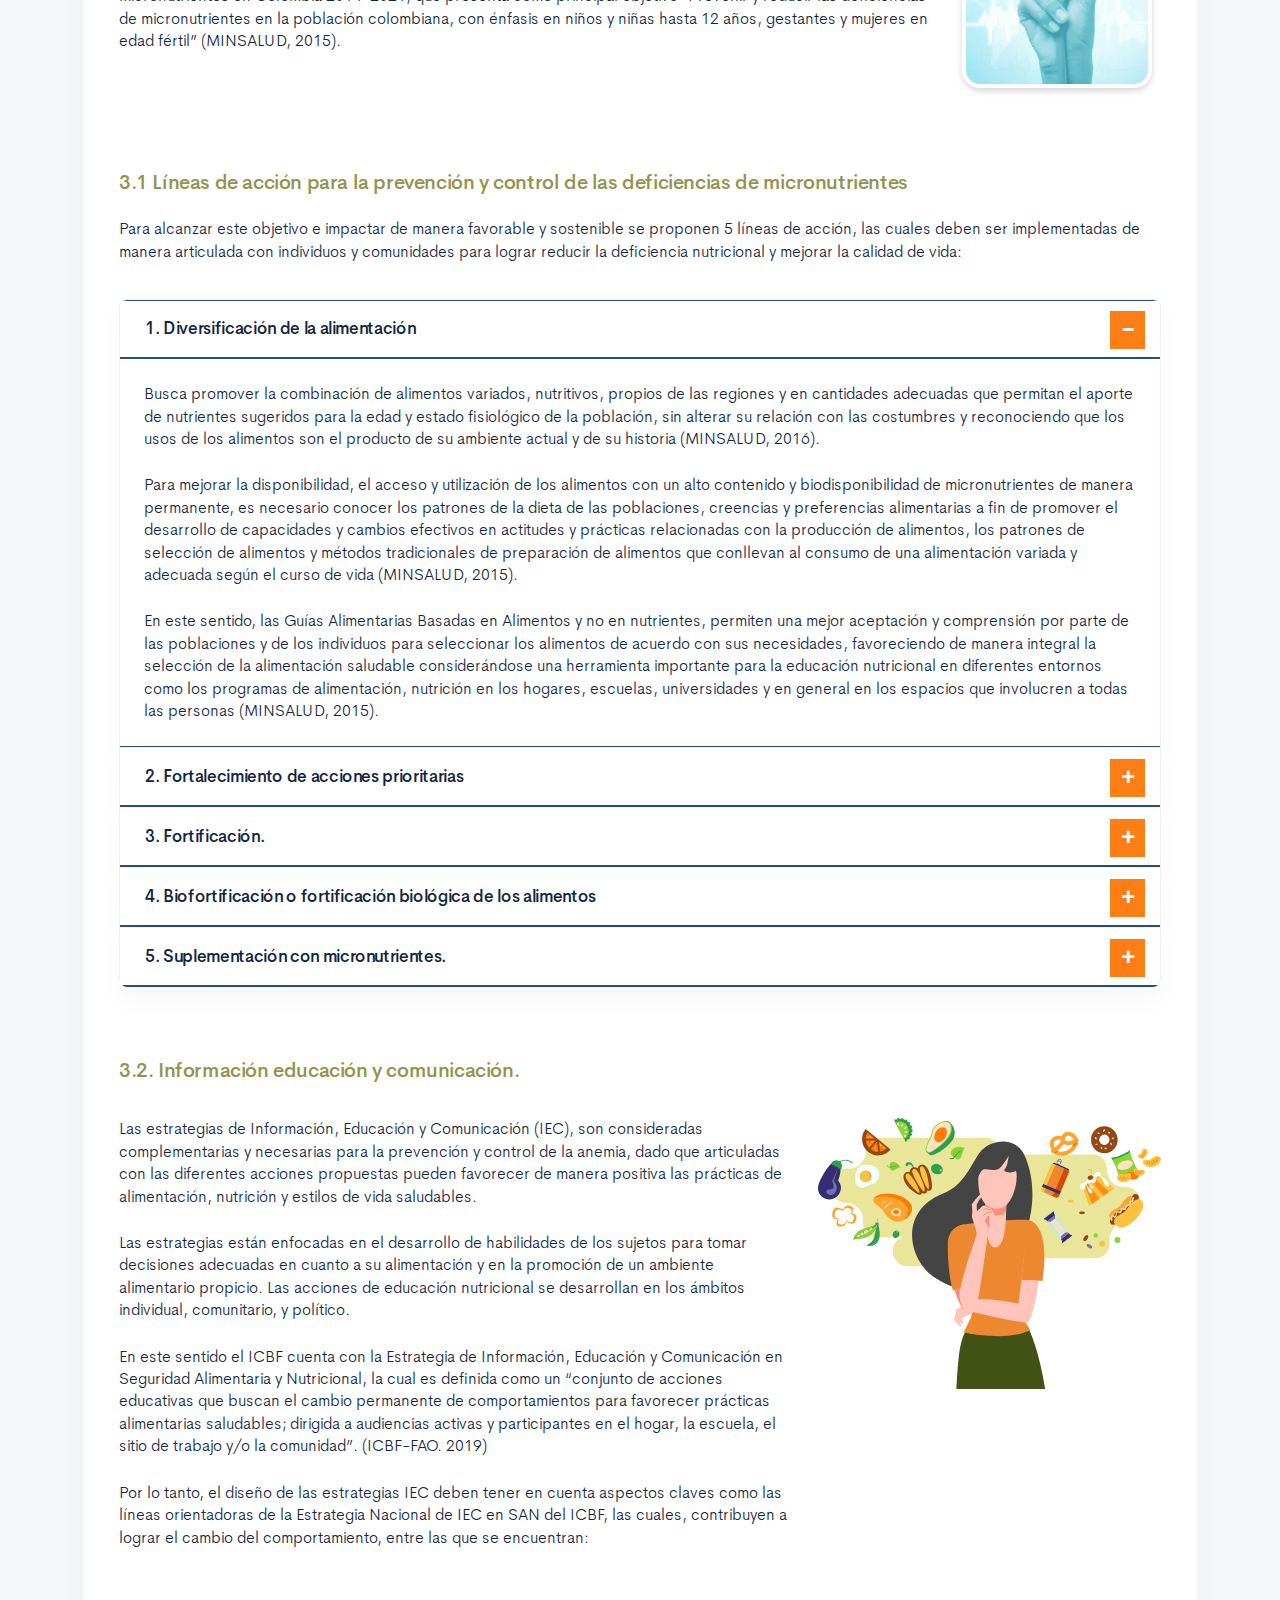
<file: public/material.html>
<!DOCTYPE html>
<html lang="es">
    <head>
        <meta charset="UTF-8">
        <meta name="viewport" content="width=device-width, user-scalable=no, initial-scale=1.0, maximum-scale=1.0, minimum-scale=1.0">
        <title>Factores protectores de la anemia.</title>
        <meta meta name="description" content="Colombia es uno de los países donde la desnutrición por deficiencia de micronutrientes contempla una problemática de salud pública. En especial la insuficiencia de hierro, presenta cifras con altas prevalencias en grupos de edad prioritarios como son los niños y niñas menores de 4 años así como mujeres gestantes. ">
        <link rel="icon" type="image/svg+xml" href="assets/images/logos/senaLogo.svg">
        <link rel="stylesheet" href="assets/fonts/feather/feather.css">
        <link rel="stylesheet" href="assets/fonts/fontawesome/css/font-awesome.css">
        <link href="assets/css/fancybox.css" rel="stylesheet">
        <link href="assets/css/animate.css" rel="stylesheet">
        <link rel="stylesheet" href="assets/css/main.css">
    </head>
    <body class="theme-dark page-header-textura" id="page-home">
        <header class="curso-presentacion page-header" id="CursoPresentacion">
            <div class="page-textura">
                <div class="container">
                    <div class="curso-topbar"><a class="curso-topbar__logo"><svg xmlns="http://www.w3.org/2000/svg" width="168.273" height="164.177" viewBox="0 0 168.273 164.177">
                                <path id="SENA_LOGO" data-name="SENA LOGO" d="M85.349,1a18.09,18.09,0,1,0,18.09,18.09h0A18.1,18.1,0,0,0,85.349,1ZM25.617,42.983a33.722,33.722,0,0,0-9.386,1.024,11.156,11.156,0,0,0-5.12,2.56A5.346,5.346,0,0,0,10.086,52.2c.683,1.707,2.56,2.9,4.608,3.584,4.437,1.536,9.386,1.877,13.994,2.731a5.1,5.1,0,0,1,2.389,1.024,1.369,1.369,0,0,1-.683,2.048,9.146,9.146,0,0,1-5.291.683A8.354,8.354,0,0,1,20.5,61.244a1.962,1.962,0,0,1-.853-2.389H9.233A7.663,7.663,0,0,0,10.6,63.463a7.59,7.59,0,0,0,4.267,2.389A28.541,28.541,0,0,0,23.4,66.876,52.426,52.426,0,0,0,35,66.023a11.043,11.043,0,0,0,5.8-2.9,5.358,5.358,0,0,0-1.365-8.533,21.267,21.267,0,0,0-5.8-2.048c-3.072-.683-5.973-1.024-9.045-1.536a9.114,9.114,0,0,1-3.072-.853,1.226,1.226,0,0,1,0-2.219,9.369,9.369,0,0,1,4.437-.683,10.554,10.554,0,0,1,4.608.853A1.877,1.877,0,0,1,31.59,49.81h9.9a5.669,5.669,0,0,0-1.195-3.584A8.875,8.875,0,0,0,35.515,43.5c-3.584-.341-6.827-.512-9.9-.512Zm21.333.683V67.217H75.792V62.1H57.531V57.489H73.744V52.54H57.531V48.786H75.109v-5.12Zm47.615,0H81.253V67.217H91.322V51.346l13.824,15.872h13.824V43.666H108.9v15.7Zm42.495,0L120.676,67.217h10.581l2.56-4.267H150.2l2.389,4.267h11.776l-15.53-23.551ZM142.35,49.3l5.12,8.533h-10.41ZM.7,74.044l.171,12.8L49,86.673c2.389.512,3.925,2.048,3.413,5.8l-29.7,51.711,9.557,9.045L78.01,74.044Zm91.646,0L137.4,152.89l9.9-8.874L117.433,92.3c-.512-3.584.853-5.291,3.413-5.8l48.127.171V74.044ZM84.837,87.185,42.512,159.546l11.264,5.461,28.159-47.615a4.283,4.283,0,0,1,2.9-1.195,4.681,4.681,0,0,1,3.072,1.195l28.159,47.786,11.605-5.973Z" transform="translate(-0.7 -1)" fill="#FF6B00" />
                            </svg>
                        </a><a class="curso-topbar__menubar collapsed btn-menu-responsive" data-toggle="collapse" href="#curso-topbar__nav" aria-expanded="false"><span></span><span></span><span></span></a>
                        <nav class="curso-topbar__nav collapse show d-none d-md-block" id="curso-topbar__nav">
                            <ul class="curso-topbar__list">
                                <li class="curso-topbar__item"><a class="curso-topbar__link" href="#ResultadosAprendizaje"><span>Resultados de aprendizaje</span></a></li>
                                <li class="curso-topbar__item"><a class="curso-topbar__link" href="#IndiceTematico"><span>Índice temático</span></a></li>
                                <li class="curso-topbar__item"><a class="curso-topbar__link" href="#Creditos"><span>Créditos</span></a></li>
                            </ul>
                        </nav>
                    </div>
                    <div class="curso-portada">
                        <div class="row align-items-center">
                            <div class="col-12 col-lg-6">
                                <div class="curso-container">
                                    <h3 class="curso-subtitulo text-color-orange" id="curso-titulo-componente">PREVENCIÓN DE LA ANEMIA PARA SER CRECER Y APRENDER</h3>
                                    <h1 class="curso-titulo" id="curso-titulo-tema">Factores protectores de la anemia</h1>
                                    <div class="brand-line-primary"></div>
                                    <p class="curso-descripcion">Colombia es uno de los países donde la desnutrición por deficiencia de micronutrientes contempla una problemática de salud pública. En especial la insuficiencia de hierro, presenta cifras con altas prevalencias en grupos de edad prioritarios como son los niños y niñas menores de 4 años así como mujeres gestantes. </p>
                                    <p class="curso-descripcion">En este componente se puede identificar el concepto y factores relacionados con la anemia nutricional, considerando de manera importante los determinantes sociales, efectos individuales y colectivos para finalmente identificar algunas estrategias para la prevención de la anemia considerando diferentes cursos de vida y entornos. </p>
                                </div>
                            </div>
                            <div class="col-12 col-lg-6 text-center">
                                <div class="d-none d-lg-block"><img class="curso-imagen" src="assets/images/header/header_media.png" /></div>
                            </div>
                        </div>
                    </div>
                </div>
            </div>
        </header>
        <section class="curso-resultados section bg-base-light" id="ResultadosAprendizaje">
            <div class="container">
                <h2> Resultados de <br>aprendizaje</h2>
                <div class="brand-line-primary"></div>
                <div class="card resultado-item">
                    <div class="card-body">
                        <ul class="bg-color-dark">
                            <li> <span><strong>230101239-03</strong>. Desarrollar acciones para la prevención de la anemia en los diferentes entornos de acuerdo con los lineamientos vigentes.</span></li>
                        </ul>
                    </div>
                </div>
            </div>
        </section>
        <section class="curso-indice-tematico section" id="IndiceTematico">
            <div class="container">
                <h2>Desarrollo de <br>contenidos</h2>
                <div class="brand-line-primary"></div>
                <div class="row justify-content-center">
                    <div class="col-12 col-sm-10">
                        <div class="card wow flipInX" data-wow-delay=".4s">
                            <div class="card-body">
                                <ul class="list-group list-group-flush list my-n3 nav-temas">
                                    <li class="list-group-item nav-tema-item">
                                        <div class="row align-items-center">
                                            <div class="col-auto">
                                                <div class="avatar avatar-sm"><span class="nav-tema-item__icon avatar-title font-size-lg bg-secondary-soft rounded-circle text-primary font-weight-bold">1</span></div>
                                            </div>
                                            <div class="col ml-n2"><span class="nav-tema-item__titulo"> <a href="#tema-1">Micronutrientes</a></span></div>
                                            <div class="col-auto"> <a class="btn btn-light nav-tema-item__btn" href="#tema-1">Ver más</a></div>
                                        </div>
                                    </li>
                                    <li class="list-group-item nav-tema-item">
                                        <div class="row align-items-center">
                                            <div class="col-auto">
                                                <div class="avatar avatar-sm"><span class="nav-tema-item__icon avatar-title font-size-lg bg-secondary-soft rounded-circle text-primary font-weight-bold">2</span></div>
                                            </div>
                                            <div class="col ml-n2"><span class="nav-tema-item__titulo"> <a href="#tema-2">Anemia</a></span></div>
                                            <div class="col-auto"> <a class="btn btn-light nav-tema-item__btn" href="#tema-2">Ver más</a></div>
                                        </div>
                                    </li>
                                    <li class="list-group-item nav-tema-item">
                                        <div class="row align-items-center">
                                            <div class="col-auto">
                                                <div class="avatar avatar-sm"><span class="nav-tema-item__icon avatar-title font-size-lg bg-secondary-soft rounded-circle text-primary font-weight-bold">3</span></div>
                                            </div>
                                            <div class="col ml-n2"><span class="nav-tema-item__titulo"> <a href="#tema-3">Estrategias de prevención</a></span></div>
                                            <div class="col-auto"> <a class="btn btn-light nav-tema-item__btn" href="#tema-3">Ver más</a></div>
                                        </div>
                                    </li>
                                    <li class="list-group-item nav-tema-item">
                                        <div class="row align-items-center">
                                            <div class="col-auto">
                                                <div class="avatar avatar-sm"><span class="nav-tema-item__icon avatar-title font-size-lg bg-secondary-soft rounded-circle text-primary font-weight-bold">4</span></div>
                                            </div>
                                            <div class="col ml-n2"><span class="nav-tema-item__titulo"> <a href="#tema-4">Entornos</a></span></div>
                                            <div class="col-auto"> <a class="btn btn-light nav-tema-item__btn" href="#tema-4">Ver más</a></div>
                                        </div>
                                    </li>
                                    <li class="list-group-item nav-tema-item">
                                        <div class="row align-items-center">
                                            <div class="col-auto">
                                                <div class="avatar avatar-sm"><span class="nav-tema-item__icon avatar-title font-size-lg bg-secondary-soft rounded-circle text-primary font-weight-bold"> <i class="fa fa-sort-alpha-asc"></i></span></div>
                                            </div>
                                            <div class="col ml-n2"><span class="nav-tema-item__titulo"> <a href="#glosario">Glosario</a></span></div>
                                            <div class="col-auto"> <a class="btn btn-light nav-tema-item__btn" href="#glosario">Ver más</a></div>
                                        </div>
                                    </li>
                                    <li class="list-group-item nav-tema-item">
                                        <div class="row align-items-center">
                                            <div class="col-auto">
                                                <div class="avatar avatar-sm"><span class="nav-tema-item__icon avatar-title font-size-lg bg-secondary-soft rounded-circle text-primary font-weight-bold"> <i class="fa fa-folder-open"></i></span></div>
                                            </div>
                                            <div class="col ml-n2"><span class="nav-tema-item__titulo"> <a href="#anexos">Material complementario</a></span></div>
                                            <div class="col-auto"> <a class="btn btn-light nav-tema-item__btn" href="#anexos">Ver más</a></div>
                                        </div>
                                    </li>
                                    <li class="list-group-item nav-tema-item">
                                        <div class="row align-items-center">
                                            <div class="col-auto">
                                                <div class="avatar avatar-sm"><span class="nav-tema-item__icon avatar-title font-size-lg bg-secondary-soft rounded-circle text-primary font-weight-bold"> <i class="fa fa-book"></i></span></div>
                                            </div>
                                            <div class="col ml-n2"><span class="nav-tema-item__titulo"> <a href="#referencias">Referencias bibliográficas</a></span></div>
                                            <div class="col-auto"> <a class="btn btn-light nav-tema-item__btn" href="#referencias">Ver más</a></div>
                                        </div>
                                    </li>
                                </ul>
                            </div>
                        </div>
                    </div>
                </div>
            </div>
        </section>
        <section id="mainContent">
            <div id="tema-1">
                <div class="container">
                    <div class="header-ecored">
                        <h1>1. Micronutrientes</h1>
                    </div>
                    <div class="card">
                        <div class="embed-responsive embed-responsive-16by9"><iframe class="embed-responsive-item" width="560" height="315" src="https://www.youtube.com/embed/AWAWIphdleo" frameborder="0" allow="accelerometer; autoplay; encrypted-media; gyroscope; picture-in-picture" allowfullscreen=""></iframe></div>
                        <div class="card-body p-5">
                            <div class="card">
                                <div class="card-body">
                                    <div class="row align-items-center">
                                        <div class="col-auto"><img class="img-fluid" src="assets/images/pages/tema-1/label-SitioWeb.png"></div>
                                        <div class="col">
                                            <p><strong class="text-color-1">Anexo.</strong> <strong>Carencia de micronutrientes</strong>.</p>
                                            <p class="mt-2">Puede ahondar sobre la carencia de micronutrientes a través del sitio web de la Organización Mundial de la Salud.</p>
                                            <p class="mt-2"><a class="text-color-1" href="https://www.who.int/nutrition/topics/ida/es/" target="_blank">https://www.who.int/nutrition/topics/ida/es/</a></p>
                                        </div>
                                        <div class="col-auto"><img class="img-fluid" src="assets/images/pages/tema-1/icon-www.svg"></div>
                                    </div>
                                </div>
                            </div>
                            <h2 class="mt-6">1.1. Vitaminas </h2>
                            <p class="mt-4">Las vitaminas son sustancias necesarias para el funcionamiento celular, crecimiento y desarrollo normal.</p>
                            <p class="mt-4">Cuando no se obtiene suficiente cantidad de cierta vitamina se produce una deficiencia vitamínica, que pueden causar problemas de salud, por ejemplo el consumo insuficiente de frutas, verduras, legumbres, lentejas, granos integrales y productos lácteos enriquecidos puede incrementar el riesgo de problemas de salud, como enfermedad cardíaca, cáncer y deficiencia ósea (osteoporosis).</p>
                        </div>
                        <div class="bg-color-yellow">
                            <div class="row align-items-center">
                                <div class="col">
                                    <div class="pl-5">
                                        <p>Existen 13 vitaminas esenciales que el cuerpo requiere para que funcione apropiadamente y cada una cumple una función importante y específica: Vitamina A, Vitamina C, Vitamina D, Vitamina E, Vitamina K, Vitamina B1 o tiamina, Vitamina B2 o riboflavina, Vitamina B3 o niacina, Ácido pantoténico o B5, Biotina o B7, Vitamina B6, Vitamina B12 o cianocobalamina, Folato o ácido fólico o B9.</p>
                                    </div>
                                </div>
                                <div class="col-auto"><img class="img-fluid" src="assets/images/pages/tema-1/foto-11.jpg"></div>
                            </div>
                        </div>
                        <div class="card-body p-5" id="tabla-vitaminas">
                            <p class="mt-4">La función de cada una de las vitaminas y su alimento fuente se presenta en la siguiente tabla:</p>
                            <div class="row justify-content-center">
                                <div class="col-11">
                                    <div class="row align-items-center mt-4 fila-1">
                                        <div class="col">
                                            <div class="p-3"><strong>Vitamina</strong></div>
                                        </div>
                                        <div class="col">
                                            <div class="p-3"><strong>Función</strong></div>
                                        </div>
                                        <div class="col">
                                            <div class="p-3"><strong>Alimentos que lo contienen</strong></div>
                                        </div>
                                    </div>
                                    <div class="row fila-2">
                                        <div class="col">
                                            <div class="p-3"><strong>Vitamina A</strong></div>
                                        </div>
                                        <div class="col">
                                            <div class="p-3">
                                                <p>Formación y mantenimiento de dientes, tejidos óseos y blandos, membranas mucosas y piel sanos.</p>
                                            </div>
                                        </div>
                                        <div class="col">
                                            <div class="p-3">
                                                <p>Frutas de color oscuro, Hortalizas de hoja verde, Yema de huevo, Productos lácteos y leche enriquecidos (queso, yogur, mantequilla y crema de leche), Hígado, carne de res y pescado</p>
                                            </div>
                                        </div>
                                    </div>
                                    <div class="row fila-3">
                                        <div class="col">
                                            <div class="p-3"><strong>Vitamina B6 piridoxina</strong></div>
                                        </div>
                                        <div class="col">
                                            <div class="p-3">
                                                <p>Formación de glóbulos rojos y al mantenimiento de la función cerebral. Juega un papel importante en las proteínas que participan de muchas reacciones químicas en el cuerpo: A más proteína se consuma, más piridoxina requiere su cuerpo.</p>
                                            </div>
                                        </div>
                                        <div class="col">
                                            <div class="p-3">
                                                <p>Aguacate, Plátano (banano), Legumbres (frijoles secos), Carne de res, Nueces, Carne de aves de corral, Granos integrales (la molienda y el procesamiento eliminan mucha de esta vitamina) </p>
                                            </div>
                                        </div>
                                    </div>
                                    <div class="row fila-3">
                                        <div class="col">
                                            <div class="p-3"><strong>Vitamina B12</strong></div>
                                        </div>
                                        <div class="col">
                                            <div class="p-3">
                                                <p>Importante para el metabolismo, ayuda a la formación de glóbulos rojos y al mantenimiento del sistema nervioso central.</p>
                                            </div>
                                        </div>
                                        <div class="col">
                                            <div class="p-3">
                                                <p>Carne, Huevos, Alimentos fortificados como la leche de soya (soja), Leche y productos lácteos, Vísceras (hígado y riñón), Carne de aves de corral, Mariscos </p>
                                            </div>
                                        </div>
                                    </div>
                                    <div class="row fila-3">
                                        <div class="col">
                                            <div class="p-3"><strong>Vitamina C o ácido ascórbico</strong></div>
                                        </div>
                                        <div class="col">
                                            <div class="p-3">
                                                <p>Es antioxidante, favorece los dientes y encías sanos. Ayuda al cuerpo a absorber el hierro y a mantener el tejido saludable. Es esencial para la cicatrización de heridas.</p>
                                            </div>
                                        </div>
                                        <div class="col">
                                            <div class="p-3">
                                                <p>Brócoli, Coles de Bruselas, Repollo, Coliflor, Cítricos, Patatas, Espinaca, Fresas, Tomate y jugo de tomate </p>
                                            </div>
                                        </div>
                                    </div>
                                    <div class="row fila-2">
                                        <div class="col">
                                            <div class="p-3"><strong>Vitamina D o "vitamina del sol"</strong></div>
                                        </div>
                                        <div class="col">
                                            <div class="p-3">
                                                <p>Se produce luego de la exposición a la luz solar con 10 a 15 minutos de exposición al sol por 3 veces a la semana son suficientes para producir los requerimientos corporales de esta vitamina para la mayoría de las personas y en la mayoría de las latitudes. Es posible que las personas que no viven en lugares soleados no produzcan suficiente vitamina D. Es difícil obtener suficiente vitamina D únicamente de fuentes alimenticias. Ayuda al cuerpo a absorber el calcio y mantener niveles sanguíneos apropiados de calcio y fósforo.</p>
                                            </div>
                                        </div>
                                        <div class="col">
                                            <div class="p-3">
                                                <p>Pescado (graso como el salmón, la caballa, el arenque y la perca emperador), Aceites de hígado de pescado (aceite de hígado de bacalao), Cereales enriquecidos, Productos lácteos y leche enriquecidos (queso, yogur, mantequilla y crema de leche), Vitamina E.</p>
                                            </div>
                                        </div>
                                    </div>
                                    <div class="row fila-2">
                                        <div class="col">
                                            <div class="p-3"><strong>Vitamina E o tocoferol</strong></div>
                                        </div>
                                        <div class="col">
                                            <div class="p-3">
                                                <p>Es un antioxidante. Ayuda al cuerpo a formar glóbulos rojos y a utilizar la vitamina K.</p>
                                            </div>
                                        </div>
                                        <div class="col">
                                            <div class="p-3">
                                                <p>Aguacate, Hortalizas de hoja verde oscura (espinaca, brócoli, espárrago y hojas de nabo), Margarina (hechas de aceite de cártamo, maíz y girasol), Aceites (cártamo, maíz y girasol), Papaya y mango, Semillas y nueces, Germen de trigo y aceite de germen de trigo.</p>
                                            </div>
                                        </div>
                                    </div>
                                    <div class="row fila-2">
                                        <div class="col">
                                            <div class="p-3"><strong>Vitamina K</strong></div>
                                        </div>
                                        <div class="col">
                                            <div class="p-3">
                                                <p>Sin ella, la sangre no se solidificaría (coagularía). Algunos estudios sugieren que es importante para la salud de los huesos.</p>
                                            </div>
                                        </div>
                                        <div class="col">
                                            <div class="p-3">
                                                <p>Repollo (col), Coliflor, Cereales, Hortalizas de hoja verde oscura (brócoli, col de Bruselas y espárrago), Verduras de hoja oscura (espinaca, col rizada, berza y hojas de nabo), Pescado, hígado, carne de res y huevos.</p>
                                            </div>
                                        </div>
                                    </div>
                                    <div class="row fila-3">
                                        <div class="col">
                                            <div class="p-3"><strong>Biotina </strong></div>
                                        </div>
                                        <div class="col">
                                            <div class="p-3">
                                                <p>Esencial para el metabolismo de proteínas y carbohidratos, al igual que en la producción de hormonas y colesterol.</p>
                                            </div>
                                        </div>
                                        <div class="col">
                                            <div class="p-3">
                                                <p>Chocolate, Cereal, Yema de huevo, Legumbres, Leche. Nueces, Vísceras (hígado, riñón), Carne de cerdo, Levadura. </p>
                                            </div>
                                        </div>
                                    </div>
                                    <div class="row fila-3">
                                        <div class="col">
                                            <div class="p-3"><strong>Niacina o B3 </strong></div>
                                        </div>
                                        <div class="col">
                                            <div class="p-3">
                                                <p>Pertenece al complejo B, ayuda a mantener saludable la piel y los nervios. Reducen el colesterol en dosis altas.</p>
                                            </div>
                                        </div>
                                        <div class="col">
                                            <div class="p-3">
                                                <p>Aguacate, Huevos, Panes enriquecidos y cereales fortificados, Pescado (atún y peces de agua salada), Carnes magras, Legumbres, Nueces, Patata, Carne de aves de corral. </p>
                                            </div>
                                        </div>
                                    </div>
                                    <div class="row fila-3">
                                        <div class="col">
                                            <div class="p-3"><strong>Folato</strong></div>
                                        </div>
                                        <div class="col">
                                            <div class="p-3">
                                                <p>Ayudar en la formación de glóbulos rojos junto con la vitamina B12. Es necesario para la producción del ADN, que controla el crecimiento tisular y la función celular. La mujer embarazada debe asegurarse de consumir cantidades adecuadas de folato porque los niveles bajos de esta vitamina están asociados con defectos congénitos como la espina bífida. </p>
                                            </div>
                                        </div>
                                        <div class="col">
                                            <div class="p-3">
                                                <p>Espárragos y brócoli, Remolachas, Levadura de la cerveza, Frijoles secos (moteado, blanco común, poroto, lima), Cereales fortificados, Hortalizas de hoja verde (espinaca y lechuga romana), Lentejas, Naranjas y jugo de naranja, Mantequilla de maní, Germen del trigo. </p>
                                            </div>
                                        </div>
                                    </div>
                                    <div class="row fila-3">
                                        <div class="col">
                                            <div class="p-3"><strong>Ácido pantoténico </strong></div>
                                        </div>
                                        <div class="col">
                                            <div class="p-3">
                                                <p>Esencial para el metabolismo de los alimentos. Desempeña un papel en la producción de hormonas y colesterol.</p>
                                            </div>
                                        </div>
                                        <div class="col">
                                            <div class="p-3">
                                                <p>Aguacate, Brócoli, col rizada y otras hortalizas en la familia del repollo, Huevos, Legumbres y lentejas, Leche, Champiñones, Vísceras, Carne de aves de corral, Patata blanca y camote, Cereales de granos integrales. </p>
                                            </div>
                                        </div>
                                    </div>
                                    <div class="row fila-3">
                                        <div class="col">
                                            <div class="p-3"><strong>Riboflavina o vitamina B2.</strong></div>
                                        </div>
                                        <div class="col">
                                            <div class="p-3">
                                                <p>Funciona en conjunto con las otras vitaminas del complejo B. Importante para el crecimiento corporal y la producción de glóbulos rojos.</p>
                                            </div>
                                        </div>
                                        <div class="col">
                                            <div class="p-3">
                                                <p>Productos lácteos, Huevos, Hortalizas de hoja verde, Carnes magras, Vísceras, como hígado o riñón, Legumbres, Leche, Nueces. </p>
                                            </div>
                                        </div>
                                    </div>
                                    <div class="row fila-3">
                                        <div class="col">
                                            <div class="p-3"><strong>Tiamina o vitamina B1 </strong></div>
                                        </div>
                                        <div class="col">
                                            <div class="p-3">
                                                <p>Ayuda a las células corporales a convertir los carbohidratos en energía. Esencial para el funcionamiento del corazón y las neuronas sanas.</p>
                                            </div>
                                        </div>
                                        <div class="col">
                                            <div class="p-3">
                                                <p>Leche en polvo, Huevo, Pan y harina enriquecidos, Carnes magras, Legumbres (frijoles secos), Nueces y semillas, Vísceras, Guisantes, Granos integrales. </p>
                                            </div>
                                        </div>
                                    </div>
                                    <div class="row fila-4">
                                        <div class="col">
                                            <div class="p-3"><strong>Colina</strong></div>
                                        </div>
                                        <div class="col">
                                            <div class="p-3">
                                                <p>Ayuda en el funcionamiento normal del cerebro y el sistema nervioso. La falta de colina puede causar hinchazón en el hígado.</p>
                                            </div>
                                        </div>
                                        <div class="col">
                                            <div class="p-3">
                                                <p>Huevos, la carne roja, los cacahuetes, el pollo, el bacalao, la leche, las coles de Bruselas, el ajo, las berenjenas, la lechuga, zanahorias, plátano, pomelo, fresas, naranjas, la coliflor, el tofu o la jalea real. </p>
                                            </div>
                                        </div>
                                    </div>
                                    <div class="row fila-4">
                                        <div class="col">
                                            <div class="p-3"><strong>Carnitina</strong></div>
                                        </div>
                                        <div class="col">
                                            <div class="p-3">
                                                <p>La ayuda al cuerpo a convertir los ácidos grasos en energía.</p>
                                            </div>
                                        </div>
                                        <div class="col">
                                            <div class="p-3">
                                                <p>Carnes, la leche y los pescados. </p>
                                            </div>
                                        </div>
                                    </div>
                                    <div class="row mt-4">
                                        <div class="col fila-3">
                                            <div class="p-3"><strong>Liposolubles</strong></div>
                                        </div>
                                        <div class="col fila-2">
                                            <div class="p-3"><strong>Hidrosolubles</strong></div>
                                        </div>
                                        <div class="col fila-4">
                                            <div class="p-3"><strong>Factores similares</strong></div>
                                        </div>
                                    </div>
                                </div>
                            </div>
                            <p class="text-center mt-4 text-color-secondary"><strong>Fuente.</strong> Construcción propia con fuente de información <a href="https://medlineplus.gov/" target="_blank">https://medlineplus.gov/</a></p>
                            <p class="mt-6"><strong>Hay dos categorías de vitaminas y factores similares:</strong></p>
                            <p class="mt-5 text-center"><img class="img-fluid" src="assets/images/pages/tema-1/tema-12.png"></p>
                            <div class="quote my-6">
                                <div class="quote__bar">
                                    <div class="quote__bar__icon"><img src="assets/images/icons/quote_01.svg"></div>
                                    <div class="quote__bar__hr"></div>
                                </div>
                                <div class="quote__text">
                                    <p class="mb-0">La cantidad de cada vitamina que el organismo necesita depende de la edad, sexo, estado de salud y si es una mujer en estado de embarazo.</p>
                                    <p class="mt-2">Para obtener todas las vitaminas diarias que se necesitan la mejor manera es consumir una dieta balanceada en calidad y cantidad que contenga frutas, verduras, productos lácteos enriquecidos, legumbres (frijoles secos), lentejas y granos integrales.</p>
                                    <p class="mt-2">Otra manera de obtener las vitaminas son los suplementos dietéticos que pueden ser útiles durante el embarazo y para problemas de salud especiales.</p>
                                </div>
                                <div class="quote__bar">
                                    <div class="quote__bar__hr"></div>
                                    <div class="quote__bar__icon"><img src="assets/images/icons/quote_02.svg"></div>
                                </div>
                            </div>
                            <h2 class="mt-6">1.2 Minerales </h2>
                            <p class="mt-4">Los minerales que necesita el organismo se llaman minerales esenciales y se dividen en minerales principales (macrominerales) y oligoelementos (microminerales). Aunque los dos tienen la misma importancia, los oligoelementos se necesitan en menores cantidades que los minerales principales.</p>
                            <div class="row justify-content-center">
                                <div class="col-11">
                                    <div class="row align-items-center mt-4 fila-1">
                                        <div class="col">
                                            <div class="p-3"><strong>Mineral</strong></div>
                                        </div>
                                        <div class="col">
                                            <div class="p-3"><strong>Función</strong></div>
                                        </div>
                                        <div class="col">
                                            <div class="p-3"><strong>Alimento fuente</strong></div>
                                        </div>
                                    </div>
                                    <div class="row fila-2-65">
                                        <div class="col">
                                            <div class="p-3">
                                                <p class="text-center"><strong>Macrominerales</strong></p>
                                            </div>
                                        </div>
                                    </div>
                                    <div class="row fila-2">
                                        <div class="col">
                                            <div class="p-3"><strong>Sodio</strong></div>
                                        </div>
                                        <div class="col">
                                            <div class="p-3">
                                                <p>Necesario para equilibrio adecuado de líquidos, la transmisión nerviosa y la contracción muscular.</p>
                                            </div>
                                        </div>
                                        <div class="col">
                                            <div class="p-3">
                                                <p>Sal de mesa, salsa de soya; alimentos procesados; en la leche en pequeñas cantidades, los panes, las verduras y las carnes sin procesar.</p>
                                            </div>
                                        </div>
                                    </div>
                                    <div class="row fila-2">
                                        <div class="col">
                                            <div class="p-3"><strong>Cloruro</strong></div>
                                        </div>
                                        <div class="col">
                                            <div class="p-3">
                                                <p>Necesario para equilibrio adecuado de líquidos, ácido estomacal.</p>
                                            </div>
                                        </div>
                                        <div class="col">
                                            <div class="p-3">
                                                <p>Junto con el sodio está presente en: Sal de mesa, salsa de soya; alimentos procesados; en la leche en pequeñas cantidades, los panes, las verduras y las carnes sin procesar.</p>
                                            </div>
                                        </div>
                                    </div>
                                    <div class="row fila-2">
                                        <div class="col">
                                            <div class="p-3"><strong>Potasio</strong></div>
                                        </div>
                                        <div class="col">
                                            <div class="p-3">
                                                <p>Necesario para un equilibrio adecuado de líquidos, la transmisión nerviosa y la contracción muscular.</p>
                                            </div>
                                        </div>
                                        <div class="col">
                                            <div class="p-3">
                                                <p>Carnes, leche, frutas y verduras frescas, granos integrales, legumbres. </p>
                                            </div>
                                        </div>
                                    </div>
                                    <div class="row fila-2">
                                        <div class="col">
                                            <div class="p-3"><strong>Calcio</strong></div>
                                        </div>
                                        <div class="col">
                                            <div class="p-3">
                                                <p>Importante para la salud de los dientes y los huesos; ayuda a relajar y a contraer los músculos; importante en el funcionamiento nervioso, la coagulación de la sangre, la regulación de la presión arterial, la salud del sistema inmunitario.</p>
                                            </div>
                                        </div>
                                        <div class="col">
                                            <div class="p-3">
                                                <p>Leche y productos lácteos, pescado con huesos en lata (salmón, sardinas), tofu y leche de soya fortificados, verduras (brócoli, brotes de mostaza), legumbres.</p>
                                            </div>
                                        </div>
                                    </div>
                                    <div class="row fila-2">
                                        <div class="col">
                                            <div class="p-3"><strong>Fósforo</strong></div>
                                        </div>
                                        <div class="col">
                                            <div class="p-3">
                                                <p>Para la salud de los dientes y los huesos; se encuentra en todas las células; parte del sistema que mantiene el equilibrio acido básico.</p>
                                            </div>
                                        </div>
                                        <div class="col">
                                            <div class="p-3">
                                                <p>Carne, pescado, aves, huevos, leche, alimentos procesados, incluyendo las bebidas gaseosas. </p>
                                            </div>
                                        </div>
                                    </div>
                                    <div class="row fila-2">
                                        <div class="col">
                                            <div class="p-3"><strong>Magnesio</strong></div>
                                        </div>
                                        <div class="col">
                                            <div class="p-3">
                                                <p>Se encuentra en los huesos; necesario para producir proteína, contracción muscular, transmisión nerviosa, salud del sistema inmunitario.</p>
                                            </div>
                                        </div>
                                        <div class="col">
                                            <div class="p-3">
                                                <p>Frutos secos y semillas, legumbres, verduras de hoja verde, pescados y mariscos, chocolate, alcachofas, agua potable "dura".</p>
                                            </div>
                                        </div>
                                    </div>
                                    <div class="row fila-2">
                                        <div class="col">
                                            <div class="p-3"><strong>Azufre</strong></div>
                                        </div>
                                        <div class="col">
                                            <div class="p-3">
                                                <p>Presente en las moléculas de las proteínas.</p>
                                            </div>
                                        </div>
                                        <div class="col">
                                            <div class="p-3">
                                                <p>Se encuentra en los alimentos como parte de la proteína: carnes, aves, pescado, huevos, leche, legumbres, frutos secos. </p>
                                            </div>
                                        </div>
                                    </div>
                                    <div class="row fila-3-65">
                                        <div class="col">
                                            <div class="p-3">
                                                <p class="text-center"><strong>Oligoelementos o Microminerales</strong> </p>
                                            </div>
                                        </div>
                                    </div>
                                    <div class="row fila-3">
                                        <div class="col">
                                            <div class="p-3"><strong>Hierro</strong></div>
                                        </div>
                                        <div class="col">
                                            <div class="p-3">
                                                <p>Hace parte de una molécula, la hemoglobina, que se encuentra en los glóbulos rojos y que transporta el oxígeno necesario para el metabolismo de la energía en el organismo.</p>
                                            </div>
                                        </div>
                                        <div class="col">
                                            <div class="p-3">
                                                <p>Vísceras, carnes rojas, pescado, aves, mariscos (especialmente las almejas), yemas de huevo, legumbres, frutas desecadas, verduras de hoja verde oscuro, panes y cereales enriquecidos con hierro, y cereales fortificados. </p>
                                            </div>
                                        </div>
                                    </div>
                                    <div class="row fila-3">
                                        <div class="col">
                                            <div class="p-3"><strong>Zinc</strong></div>
                                        </div>
                                        <div class="col">
                                            <div class="p-3">
                                                <p>Hace parte de muchas enzimas; necesario para producir proteína y material genético; tiene una función en la percepción del gusto; curación de heridas; desarrollo fetal normal; producción de semen; crecimiento y maduración sexual normales, salud del sistema inmunitario.</p>
                                            </div>
                                        </div>
                                        <div class="col">
                                            <div class="p-3">
                                                <p>Carnes, pescado, aves, granos integrales con levadura, verduras.</p>
                                            </div>
                                        </div>
                                    </div>
                                    <div class="row fila-3">
                                        <div class="col">
                                            <div class="p-3"><strong>Yodo</strong></div>
                                        </div>
                                        <div class="col">
                                            <div class="p-3">
                                                <p>Está en la hormona tiroidea, que ayuda a regular el crecimiento, el desarrollo y el metabolismo.</p>
                                            </div>
                                        </div>
                                        <div class="col">
                                            <div class="p-3">
                                                <p>Pescados y mariscos, alimentos producidos en suelos ricos en yodo, sal con yodo, pan, productos lácteos. </p>
                                            </div>
                                        </div>
                                    </div>
                                    <div class="row fila-3">
                                        <div class="col">
                                            <div class="p-3"><strong>Selenio</strong></div>
                                        </div>
                                        <div class="col">
                                            <div class="p-3">
                                                <p>Es un antioxidante.</p>
                                            </div>
                                        </div>
                                        <div class="col">
                                            <div class="p-3">
                                                <p>Carnes, pescados y mariscos, granos. </p>
                                            </div>
                                        </div>
                                    </div>
                                    <div class="row fila-3">
                                        <div class="col">
                                            <div class="p-3"><strong>Cobre</strong></div>
                                        </div>
                                        <div class="col">
                                            <div class="p-3">
                                                <p>Parte de muchas enzimas; necesario para el metabolismo del hierro.</p>
                                            </div>
                                        </div>
                                        <div class="col">
                                            <div class="p-3">
                                                <p>Legumbres, nueces y semillas, granos integrales, vísceras, agua potable.</p>
                                            </div>
                                        </div>
                                    </div>
                                    <div class="row fila-3">
                                        <div class="col">
                                            <div class="p-3"><strong>Manganeso</strong></div>
                                        </div>
                                        <div class="col">
                                            <div class="p-3">
                                                <p>Hace parte de muchas enzimas.</p>
                                            </div>
                                        </div>
                                        <div class="col">
                                            <div class="p-3">
                                                <p>Se encuentra en muchos alimentos, especialmente en alimentos de origen vegetal. </p>
                                            </div>
                                        </div>
                                    </div>
                                    <div class="row fila-3">
                                        <div class="col">
                                            <div class="p-3"><strong>Fluoruro</strong></div>
                                        </div>
                                        <div class="col">
                                            <div class="p-3">
                                                <p>Esencial en la formación de huesos y dientes. Ayuda a prevenir caries.</p>
                                            </div>
                                        </div>
                                        <div class="col">
                                            <div class="p-3">
                                                <p>Agua potable (tanto fluorada como naturalmente con fluoruro), pescado y la mayoría de los tés. </p>
                                            </div>
                                        </div>
                                    </div>
                                    <div class="row fila-3">
                                        <div class="col">
                                            <div class="p-3"><strong>Cromo</strong></div>
                                        </div>
                                        <div class="col">
                                            <div class="p-3">
                                                <p>La insulina y el cromo actúan estrechamente para regular los niveles de azúcar en la sangre (glucosa).</p>
                                            </div>
                                        </div>
                                        <div class="col">
                                            <div class="p-3">
                                                <p>Alimentos no refinados, especialmente el hígado, la levadura de cerveza, granos integrales, frutos secos, quesos.</p>
                                            </div>
                                        </div>
                                    </div>
                                    <div class="row fila-3">
                                        <div class="col">
                                            <div class="p-3"><strong>Molibdeno</strong></div>
                                        </div>
                                        <div class="col">
                                            <div class="p-3">
                                                <p>Parte de algunas enzimas</p>
                                            </div>
                                        </div>
                                        <div class="col">
                                            <div class="p-3">
                                                <p>Legumbres, panes y granos, verduras de hoja y verduras de hoja verde, leche, hígado. </p>
                                            </div>
                                        </div>
                                    </div>
                                </div>
                            </div>
                            <p class="text-center mt-4 text-color-secondary"><strong>Fuente.</strong> Construcción propia con fuente: <a href="https://www.cigna.com/individuals-families/health-wellness/hw-en-espanol/temas-de-salud/minerales-ta3912" target="_blank">https://www.cigna.com/individuals-families/health-wellness/hw-en-espanol/temas-de-salud/minerales-ta3912</a> </p>
                            <p class="mt-6"><strong>Hay dos categorías de minerales:</strong></p>
                            <p class="my-5 text-center"><img class="img-fluid" src="assets/images/pages/tema-1/tema-12-2.png"></p>
                        </div>
                    </div>
                </div>
            </div>
            <div id="tema-2">
                <div class="container">
                    <div class="header-ecored">
                        <h1>2. Anemia</h1>
                    </div>
                    <div class="card" style="border-bottom: 5px solid #42A62A">
                        <div class="box-img-anemia" style="background: url('assets/images/pages/tema-2/pan.png') no-repeat top left">
                            <div class="row justify-content-end">
                                <div class="col-12 col-md-7">
                                    <div class="py-6 px-4">
                                        <p class="text-white">Varios estudios sugieren que la anemia puede estar asociada a una evolución desfavorable en varios desórdenes clínicos, pero en este caso se enfoca la anemia por deficiencia de micronutrientes.</p>
                                        <p class="mt-4 text-white">El “hambre oculta” es la deficiencia de micronutrientes que se produce por el consumo insuficiente de los alimentos que son esenciales como: frutas, legumbres verduras, pescados, aceites vegetales, además de leche y derivados. Puede aparecer en personas que tienen un consumo adecuado de calorías o en las que presentan exceso de peso u obesidad.</p>
                                    </div>
                                </div>
                            </div>
                        </div>
                        <div class="card-body p-5">
                            <!--p Varios estudios sugieren que la anemia puede estar asociada a una evolución desfavorable en varios desórdenes clínicos, pero en este caso se enfoca la anemia por deficiencia de micronutrientes.-->
                            <!--p.mt-4 El “hambre oculta” es la deficiencia de micronutrientes que se produce por el consumo insuficiente de los alimentos que son esenciales como: frutas, legumbres verduras, pescados, aceites vegetales, además de leche y derivados. Puede aparecer en personas que tienen un consumo adecuado de calorías o en las que presentan exceso de peso u obesidad.-->
                            <p>La anemia es un indicador de mal estado de nutrición y de salud de una persona, comunidad y país. <strong>La anemia</strong> es <strong>definida como un trastorno en el que el número y tamaño de los eritrocitos, o bien cuando la concentración de hemoglobina, caen por debajo de un determinado valor de corte disminuyendo así la capacidad de la sangre para el transporte de oxígeno en el organismo</strong>. La Organización Mundial de la Salud (OMS) ha definido los niveles de hemoglobina iguales a 11g / dl (Los valores de corte varían según la edad, sexo, altitud, tabaquismo y estado de embarazo”). La deficiencia de hierro es el micronutriente más extendido del mundo que resulta en deficiencia crónica de hierro o anemia por deficiencia de hierro.</p>
                            <h2 class="mt-6">2.1 Efectos individuales y colectivos de la anemia</h2>
                            <p class="mt-4">Las causas de la anemia son diversas, y diferentes estudios demuestran que la mitad de los casos se debe a una deficiencia de hierro llamada también ferropenia. </p>
                            <p class="my-4 text-center"><img class="img-fluid" src="assets/images/pages/tema-2/tema-21.svg"></p>
                            <p class="mt-4">La anemia nutricional está relacionada con otros indicadores nutricionales como retraso del crecimiento, bajo peso al nacer, sobrepeso en la infancia, lactancia materna exclusiva y emaciación.</p>
                            <h3 class="my-5">Comprensión social y cultural</h3>
                            <div class="row mt-4">
                                <div class="col">
                                    <p>Según la OMS la deficiencia de hierro afecta a más personas que cualquier otra afección, por lo tanto, se convierte para los países en un problema de salud pública que llega a tener proporciones epidémicas.</p>
                                </div>
                                <div class="col-auto"><img class="img-fluid" src="assets/images/pages/tema-2/logo-oms.svg"></div>
                            </div>
                            <p class="mt-4">De acuerdo a lo anterior la prevalencia de anemia por deficiencia de hierro se da en los niños en edad preescolar, escolar, mujeres en edad fértil y mujeres gestantes. También se da en adultos, especialmente mujeres y personas de la tercera edad. </p>
                            <p class="mt-4">La prevención de la anemia en embarazadas y niños menores de dos años constituye un desafío para el país. Es ideal repasar la situación de las deficiencias de micronutrientes en el documento de la ENSIN 2015 donde se presenta la deficiencia de hierro (Fe), Vitamina A y Zinc por grupos de población del curso de vida.</p>
                            <h3 class="my-5">Efectos sociales y económicos de la anemia</h3>
                            <p class="mt-4">La anemia por carencia de hierro tiene efectos económicos y sociales individuales, familiares y comunitarios. La ferropenia o deficiencia de hierro tienen consecuencias graves para la salud y también tiene consecuencias sociales y económicas para la familia y el país, porque se pierde fuerza laboral, aumentan los gastos en salud, afecta el desarrollo y crecimiento de la población para finalmente obstaculizar el desarrollo de los países. Los grupos de personas más afectados por la anemia son las personas más vulnerables, pobres y de menor nivel educativo. La anemia ferropénica compromete la habilidad del niño y la niña para aprender, lo que limita sus perspectivas de futuro y dificulta el desarrollo de la población. Es por ello que la OMS alerta sobre el hecho de que si la anemia se trata a tiempo es posible restablecer la salud de las personas e incrementar los niveles de productividad nacional en hasta un 20%. </p>
                        </div>
                        <div class="bg-color-gris">
                            <div class="row align-items-center">
                                <div class="col">
                                    <div class="pl-5">
                                        <p>La anemia por falta de hierro no se soluciona de una manera simple con consumir solamente más hierro. Para que el hierro se absorba correctamente se necesita un grupo de vitaminas y minerales que actúan en el organismo como equipo en los distintos procesos que pasan en el cuerpo.</p>
                                        <p class="mt-3">Este grupo de vitaminas y minerales está conformado por: la vitamina A, C, E, B12, B2, B6 y el ácido fólico que ayudan en el proceso de formación celular, movilizar el hierro y asegurar que el intestino tenga lo necesario para realizar el proceso de absorción. Esta interacción se presenta en el siguiente esquema: </p>
                                    </div>
                                </div>
                                <div class="col-auto"><img class="img-fluid" src="assets/images/pages/tema-2/pastas.svg"></div>
                            </div>
                        </div>
                        <div class="card-body p-5">
                            <p class="mt-4 text-center"><strong class="text-brand-color-light">Rol de las vitaminas en la absorción de Fe y eritropoyesis</strong></p>
                            <p class="mt-4 text-center"><img class="img-fluid" src="assets/images/pages/tema-2/rol_vitaminas.jpg"></p>
                            <p class="mt-3 text-center"><strong>Fuente.</strong> DSM – Adaptado de Hughes – Jones & Wickramasinghe, 1996 </p>
                            <div class="row justify-content-center">
                                <div class="col-12 col-md-10">
                                    <div class="quote my-6">
                                        <div class="quote__bar">
                                            <div class="quote__bar__icon"><img src="assets/images/icons/quote_01.svg"></div>
                                            <div class="quote__bar__hr"></div>
                                        </div>
                                        <div class="quote__text">
                                            <p class="mb-0">Es importante que recuerde profundizar en los determinantes de la anemia nutricional a partir de los resultados de la ENSIN 2015. </p>
                                        </div>
                                        <div class="quote__bar">
                                            <div class="quote__bar__hr"></div>
                                            <div class="quote__bar__icon"><img src="assets/images/icons/quote_02.svg"></div>
                                        </div>
                                    </div>
                                </div>
                            </div>
                            <h2 class="mt-5">2.2 Importancia de la prevención de la anemia nutricional </h2>
                            <div class="accordion mt-5" id="collapsable22">
                                <div class="card">
                                    <div class="card-header" id="headingOne11">
                                        <h2 class="mb-0"><button class="btn btn-link pl-0" type="button" data-toggle="collapse" data-target="#collapseOne11" aria-expanded="true" aria-controls="collapseOne11">
                                                <h3 class="mb-0 collapsable-title d-flex align-items-center">Primera infancia:</h3>
                                            </button></h2>
                                    </div>
                                    <div class="collapse show" id="collapseOne11" aria-labelledby="headingOne11" data-parent="#collapsable22">
                                        <div class="card-body">
                                            <div class="row align-items-center">
                                                <div class="col">
                                                    <p>En la primera infancia los problemas nutricionales por la deficiencia de micronutrientes y especialmente por hierro, generan un impacto en el desarrollo físico y en el desarrollo del cerebro. Por lo cual las intervenciones nutricionales durante los primeros dos años de vida son cruciales para asegurar la productividad, el desarrollo social y económico de una población; “si las deficiencias en vitaminas y minerales no se corrigen entre la concepción y la edad de dos años, puede ser demasiado tarde para reversarlas más adelante, y constituirse en un problema de salud pública” (Gillespie, Mason, & Reynaldo, 1996). </p>
                                                </div>
                                                <div class="col-auto"><img class="img-fluid" src="assets/images/pages/tema-2/tema-22-1.jpg"></div>
                                            </div>
                                        </div>
                                    </div>
                                </div>
                                <div class="card">
                                    <div class="card-header" id="headingTwo11">
                                        <h2 class="mb-0"><button class="btn btn-link collapsed pl-0" type="button" data-toggle="collapse" data-target="#collapseTwo11" aria-expanded="false" aria-controls="collapseTwo11">
                                                <h3 class="mb-0 collapsable-title d-flex align-items-center">Niños y niñas menores de 6 meses de edad:</h3>
                                            </button></h2>
                                    </div>
                                    <div class="collapse" id="collapseTwo11" aria-labelledby="headingTwo11" data-parent="#collapsable22">
                                        <div class="card-body">
                                            <div class="row align-items-center">
                                                <div class="col">
                                                    <p>En este periodo de vida el recién nacido a término, tiene reservas de hierro altas, sin embargo, la concentración fetal cae entre los 5 y 6 meses y se requiere que los niños obtengan el hierro de fuentes exógenas como es la alimentación con leche materna y el adecuado inicio de la alimentación complementaria a los 6 meses. (Organización Panamericana de la Salud, s,f).</p>
                                                    <p class="mt-4">La leche materna posee una alta biodisponibilidad de hierro, lo cual permite que se absorba muy bien en el intestino. Se acepta ampliamente que la ingesta de hierro del lactante alimentado exclusivamente con leche humana debe cubrir las necesidades de hierro de todos los niños (Organización Panamericana de la Salud, s,f).</p>
                                                </div>
                                                <div class="col-auto"><img class="img-fluid" src="assets/images/pages/tema-2/tema-22-2.jpg"></div>
                                            </div>
                                        </div>
                                    </div>
                                </div>
                                <div class="card">
                                    <div class="card-header" id="headingThree11">
                                        <h2 class="mb-0"><button class="btn btn-link collapsed pl-0" type="button" data-toggle="collapse" data-target="#collapseThree11" aria-expanded="false" aria-controls="collapseThree11">
                                                <h3 class="mb-0 collapsable-title d-flex align-items-center">Niños y niñas de 6 a 24 meses de edad:</h3>
                                            </button></h2>
                                    </div>
                                    <div class="collapse" id="collapseThree11" aria-labelledby="headingThree11" data-parent="#collapsable22">
                                        <div class="card-body">
                                            <div class="row align-items-center">
                                                <div class="col">
                                                    <p>A los 6 meses de edad se inicia la alimentación complementaria, manteniendo la lactancia materna y la evidencia ha demostrado que es una fase de gran vulnerabilidad y un momento crucial de la alimentación del niño donde se puede presentar la malnutrición. También es uno de los periodos que más contribuye a la alta prevalencia de las deficiencias de micronutrientes en los menores de 5 años, por lo cual se requiere fortalecer la educación para fomentar el inicio de la alimentación complementaria con alimentos fuente de hierro y prever la suplementación de los nutrientes que pueden ser críticos en esta transición. </p>
                                                </div>
                                                <div class="col-auto"><img class="img-fluid" src="assets/images/pages/tema-2/tema-22-3.jpg"></div>
                                            </div>
                                            <p class="mt-4">La Organización Mundial de la Salud (OMS), en el año 2016 a través de su directriz para el uso de micronutrientes en polvo para la fortificación en sitio de consumo de los alimentos consumidos por lactantes y niños de 6 a 23 meses de edad planteó como una recomendación fuerte la fortificación de los alimentos con micronutrientes en polvo que contengan al menos hierro, vitamina A y zinc para mejorar la dotación de hierro y reducir la anemia en lactantes y niños de 6 a 23 meses de edad</p>
                                        </div>
                                    </div>
                                </div>
                            </div>
                            <h2 class="mt-6">2.3. Determinantes sociales de la anemia</h2>
                            <p class="mt-4">La Organización Panamericana de la Salud (OPS) y la Organización Mundial de la Salud (OMS) han considerado como determinantes sociales en temas de salud en tres categorías: </p>
                            <div class="row mt-4 justify-content-center">
                                <div class="col-11 col-md-10">
                                    <p class="mt-4"><strong class="text-color-1">a.</strong> El individual que incluiría aspectos psicosociales. conductuales y biológicos del sujeto.</p>
                                    <hr class="border-color-1">
                                    <p class="mt-4"><strong class="text-color-1">b.</strong> El intermedio referido a los recursos materiales</p>
                                    <hr class="border-color-1">
                                    <p class="mt-4"><strong class="text-color-1">c.</strong> El estructural que corresponde al contexto socioeconómico. </p>
                                    <hr class="border-color-1">
                                </div>
                            </div>
                            <hr class="border-color-2 my-5">
                            <div class="row align-items-center my-5">
                                <div class="col">
                                    <p>Dentro de los determinantes sociales que consideramos en la anemia se incluye el nivel educativo, empleo, nivel y distribución de los ingresos, vivienda, desarrollo de la primera infancia, seguridad alimentaria, estado nutricional, raza, género y estado de estrés.</p>
                                    <p class="mt-4">En los resultados de la ENSIN 2015 se presentan los determinantes que influyen en la prevalencia de anemia, en la deficiencia de Fe, Vitamina A y Zinc en la primera infancia y en la anemia y deficiencia de Fe en la mujer gestante y que se resumen:</p>
                                </div>
                                <div class="col-auto"><img src="assets/images/pages/tema-2/logo-ensin.jpg"></div>
                            </div>
                            <div class="row justify-content-center my-5">
                                <div class="col-12 col-md-8">
                                    <p class="mt-4"><strong class="text-color-4">1.</strong> La edad en primera infancia donde se presentó mayor prevalencia de anemia a menor edad de los niños y las niñas y por lo tanto pueden sufrir las consecuencias.</p>
                                    <p class="mt-4"><strong class="text-color-4">2.</strong> La etnia que encuentra mayor prevalencia en niños, niñas indígenas y afrodescendientes.</p>
                                    <p class="mt-4"><strong class="text-color-4">3.</strong> Ubicación geográfica o la región donde viven determina la prevalencia en anemia.</p>
                                    <p class="mt-4"><strong class="text-color-4">4.</strong> El acceso a servicios básicos. </p>
                                    <p class="mt-4"><strong class="text-color-4">5.</strong> El índice de riqueza mayor prevalencia en el cuartil más bajo de riqueza</p>
                                    <p class="mt-4"><strong class="text-color-4">6.</strong> El aseguramiento de la salud tiene más prevalencia en los que no están asegurados.</p>
                                    <p class="mt-4"><strong class="text-color-4">7.</strong> El control de crecimiento, desarrollo y prenatal tiene más alta prevalencia cuando los niños y niñas no asisten a control de crecimiento y desarrollo o cuando la gestante no asiste a control prenatal según lo establecido en la norma de salud.</p>
                                    <p class="mt-4"><strong class="text-color-4">8.</strong> El parto no institucional pues cuando hace falta una asistencia de un servicio de salud se generan complicaciones.</p>
                                    <p class="mt-4"><strong class="text-color-4">9.</strong> Presencia de otras morbilidades como episodios repetidos de diarrea (Enfermedad Diarreica Aguda), infecciones respiratorias (ERA) especialmente en niños de 6 a 11 meses.</p>
                                    <p class="mt-4"><strong class="text-color-4">10.</strong> La concentración de la población es cuando es más alta la prevalencia en el área que el resto.</p>
                                </div>
                            </div>
                        </div>
                    </div>
                </div>
            </div>
            <div id="tema-3">
                <div class="container">
                    <div class="header-ecored">
                        <h1>3. Estrategias de prevención</h1>
                    </div>
                    <div class="card">
                        <div class="card-body p-5">
                            <div class="row align-items-center">
                                <div class="col">
                                    <p>Dentro de las acciones específicas para prevenir, atender y controlar el efecto de la deficiencia de micronutrientes, se cuenta con la estrategia nacional para la prevención y control de las deficiencias de micronutrientes en Colombia 2014-2021, que presenta como principal objetivo “Prevenir y reducir las deficiencias de micronutrientes en la población colombiana, con énfasis en niños y niñas hasta 12 años, gestantes y mujeres en edad fértil” (MINSALUD, 2015). </p>
                                </div>
                                <div class="col-auto"><img class="img-fluid" src="assets/images/pages/tema-3/tema-3-p1.jpg"></div>
                            </div>
                            <h2 class="mt-6">3.1 Líneas de acción para la prevención y control de las deficiencias de micronutrientes</h2>
                            <p class="mt-4">Para alcanzar este objetivo e impactar de manera favorable y sostenible se proponen 5 líneas de acción, las cuales deben ser implementadas de manera articulada con individuos y comunidades para lograr reducir la deficiencia nutricional y mejorar la calidad de vida:</p>
                            <div class="accordion mt-5" id="collapsable22">
                                <div class="card">
                                    <div class="card-header" id="headingOne11">
                                        <h2 class="mb-0"><button class="btn btn-link pl-0" type="button" data-toggle="collapse" data-target="#collapseOne11" aria-expanded="true" aria-controls="collapseOne11">
                                                <h3 class="mb-0 collapsable-title d-flex align-items-center">1. Diversificación de la alimentación</h3>
                                            </button></h2>
                                    </div>
                                    <div class="collapse show" id="collapseOne11" aria-labelledby="headingOne11" data-parent="#collapsable22">
                                        <div class="card-body">
                                            <p>Busca promover la combinación de alimentos variados, nutritivos, propios de las regiones y en cantidades adecuadas que permitan el aporte de nutrientes sugeridos para la edad y estado fisiológico de la población, sin alterar su relación con las costumbres y reconociendo que los usos de los alimentos son el producto de su ambiente actual y de su historia (MINSALUD, 2016).</p>
                                            <p class="mt-4">Para mejorar la disponibilidad, el acceso y utilización de los alimentos con un alto contenido y biodisponibilidad de micronutrientes de manera permanente, es necesario conocer los patrones de la dieta de las poblaciones, creencias y preferencias alimentarias a fin de promover el desarrollo de capacidades y cambios efectivos en actitudes y prácticas relacionadas con la producción de alimentos, los patrones de selección de alimentos y métodos tradicionales de preparación de alimentos que conllevan al consumo de una alimentación variada y adecuada según el curso de vida (MINSALUD, 2015).</p>
                                            <p class="mt-4">En este sentido, las Guías Alimentarias Basadas en Alimentos y no en nutrientes, permiten una mejor aceptación y comprensión por parte de las poblaciones y de los individuos para seleccionar los alimentos de acuerdo con sus necesidades, favoreciendo de manera integral la selección de la alimentación saludable considerándose una herramienta importante para la educación nutricional en diferentes entornos como los programas de alimentación, nutrición en los hogares, escuelas, universidades y en general en los espacios que involucren a todas las personas (MINSALUD, 2015).</p>
                                        </div>
                                    </div>
                                </div>
                                <div class="card">
                                    <div class="card-header" id="headingTwo11">
                                        <h2 class="mb-0"><button class="btn btn-link collapsed pl-0" type="button" data-toggle="collapse" data-target="#collapseTwo11" aria-expanded="false" aria-controls="collapseTwo11">
                                                <h3 class="mb-0 collapsable-title d-flex align-items-center">2. Fortalecimiento de acciones prioritarias</h3>
                                            </button></h2>
                                    </div>
                                    <div class="collapse" id="collapseTwo11" aria-labelledby="headingTwo11" data-parent="#collapsable22">
                                        <div class="card-body">
                                            <p>Este tipo de acciones parten de considerar que la deficiencia de micronutrientes, en este caso el hierro, puede ser reversible si se trata a tiempo antes y durante la gestación y periodo de lactancia, por lo tanto, las intervenciones que se realicen entre la concepción y los primeros dos años de vida serán fundamentales para asegurar la productividad, el nivel académico y social de estos individuos (MINSALUD, 2015).</p>
                                            <div class="row justify-content-center">
                                                <div class="col-11">
                                                    <div class="d-flex align-items-center mt-4 mb-3"><span class="mr-3"> <img src="assets/images/pages/tema-3/flecha.svg"></span><span><strong class="text-color-1">Pinzamiento del cordón umbilical cuando deje de latir.</strong></span></div>
                                                    <p class="mt-3">El pinzamiento, clampeo o ligadura oportuna del cordón umbilical consiste en permitir el flujo de sangre placentaria al niño recién nacido hasta que el cordón deje de latir, es decir hasta que cese el paso de sangre por el cordón (2 a 3 minutos aproximadamente), o hasta que deje de latir, para luego proceder a pinzarlo y a cortarlo. (MINSALUD, 2015). </p>
                                                    <p class="mt-3">Esta medida reduce el riesgo de anemia ya que permite aumentar las reservas de hierro desde el nacimiento hasta los 6 - 8 meses de edad del niño. Es una práctica altamente costo-efectiva. Esta medida se complementa con lactancia materna inmediata y exclusiva.</p>
                                                    <div class="d-flex align-items-center my-3"><span class="mr-3"> <img src="assets/images/pages/tema-3/flecha.svg"></span><span><strong class="text-color-1">Lactancia materna y alimentación complementaria.</strong></span></div>
                                                    <p class="mt-3">Las acciones de protección, promoción y apoyo a la lactancia materna están en el marco del cumplimiento de compromisos internacionales como la Estrategia Mundial para la Alimentación del Lactante y del Niño Pequeño, reafirmando que una de las áreas prioritarias son las acciones de nutrición en los mil primeros días de vida con énfasis en lactancia materna y alimentación complementaria.</p>
                                                    <p class="mt-3">La evidencia científica confirma los múltiples beneficios de la lactancia materna, tanto para los niños como para la madre, entre ellos: los niños amamantados presentan mejores resultados en pruebas de desarrollo intelectual y motor, el contacto físico entre la madre y el hijo proporciona un estímulo psicosocial y beneficios al desarrollo. La OMS establece que es el método de alimentación infantil más seguro y saludable.</p>
                                                    <p class="mt-3">La leche materna aporta en su composición hierro que se absorbe en un 50% (el aportado por las fórmulas lácteas se absorbe en un 15%), adicionalmente, la presencia de la lactoferrina que actúa como enzima fijadora de hierro e inhibe el crecimiento de bacterias patógenas en el tracto gastrointestinal.</p>
                                                    <p class="mt-3">Así mismo, la utilización de leche de vaca en el primer año de vida está contraindicada tanto por el bajo contenido de hierro como por el riesgo de micro hemorragias intestinales ya que hay relación entre el consumo de leche de vaca y la pérdida de sangre por el tracto intestinal de niños saludables con edades entre 7 y 12 meses (MINSALUD, 2015)</p>
                                                    <div class="d-flex align-items-center my-3"><span class="mr-3"> <img src="assets/images/pages/tema-3/flecha.svg"></span><span><strong class="text-color-1">Desparasitación.</strong></span></div>
                                                    <p class="mt-3">Es una estrategia de salud pública que consiste en la administración masiva de antihelmínticos con una regularidad establecida, utilizada en poblaciones en riesgo de transmisión de geohelmintiasis, con personas que cumplan con criterios de inclusión (población elegible), en áreas endémicas. Esta intervención requiere de acciones sobre los diferentes determinantes sociales de la salud, de manera intersectorial, como es el acceso al agua potable, La presencia de las geohelmintiasis está directamente relacionada con anemia crónica por deficiencia de hierro y de micronutrientes, retraso en el crecimiento y obstrucción intestinal.</p>
                                                </div>
                                            </div>
                                        </div>
                                    </div>
                                </div>
                                <div class="card">
                                    <div class="card-header" id="headingThree11">
                                        <h2 class="mb-0"><button class="btn btn-link collapsed pl-0" type="button" data-toggle="collapse" data-target="#collapseThree11" aria-expanded="false" aria-controls="collapseThree11">
                                                <h3 class="mb-0 collapsable-title d-flex align-items-center">3. Fortificación.</h3>
                                            </button></h2>
                                    </div>
                                    <div class="collapse" id="collapseThree11" aria-labelledby="headingThree11" data-parent="#collapsable22">
                                        <div class="card-body">
                                            <p>Hace referencia a la adición de micronutrientes a los alimentos procesados. En Colombia se plantean los siguientes métodos, la elección del método depende del nutriente y alimento. (MINSALUD, 2015).</p>
                                            <div class="row justify-content-center">
                                                <div class="col-11">
                                                    <div class="d-flex align-items-center mt-4 mb-3"><span class="mr-3"> <img src="assets/images/pages/tema-3/flecha.svg"></span><span><strong class="text-color-1">Fortificación de alimentos de consumo masivo.</strong></span></div>
                                                    <p class="mt-3">Se define como la adición de uno o más nutrientes esenciales a un alimento si está o no contenido normalmente en la comida, con el propósito de prevenir o corregir una deficiencia demostrada de uno o más nutrientes en la población o en grupos específicos de la población. Para la fortificación de alimentos con hierro se utilizan alimentos como: productos cereales, pan y harina de yuca, en Colombia se fortifica la sal y la harina de trigo como medida de salud pública para la reducción de deficiencia de Hierro, Flúor, Ácido Fólico, Yodo, Vitamina B y Calcio.</p>
                                                    <div class="d-flex align-items-center mt-4 mb-3"><span class="mr-3"> <img src="assets/images/pages/tema-3/flecha.svg"></span><span><strong class="text-color-1">Fortificación de alimentos específicos.</strong></span></div>
                                                    <p class="mt-3">Los Alimentos Complementarios Fortificados (ACF) hacen referencia a aquellos con los cuales se inicia la alimentación complementaria en los niños a partir de los 6 meses y que complementan la lactancia materna en los niños y niñas hasta los 2 años y que han sido fortificados con micronutrientes para mejorar el aporte nutricional de vitaminas y minerales. (MINSALUD, 2015). Colombia cuenta con alimentos fortificados como los Alimentos de alto Valor Nutricional, entre ellos la Bienestarina Mas®, bienestarina líquida, alimento para la mujer gestante y madre en periodo de lactancia, son fortificados con ácido fólico, hierro aminoquelado y zinc aminoquelado.</p>
                                                    <div class="d-flex align-items-center mt-4 mb-3"><span class="mr-3"> <img src="assets/images/pages/tema-3/flecha.svg"></span><span><strong class="text-color-1">Fortificación casera con micronutrientes en polvo.</strong></span></div>
                                                    <p class="mt-3">Consiste en agregar una mezcla de micronutrientes en polvo a los alimentos preparados en casa. La presentación de este polvo es en sobres individuales, que contienen la dosis diaria lista para consumo. La evidencia científica ha demostrado que la fortificación casera de alimentos en niños y niñas menores de 5 años y mujeres gestantes, es efectiva en la reducción de la anemia por deficiencia de hierro nutricional.</p>
                                                </div>
                                            </div>
                                        </div>
                                    </div>
                                </div>
                                <div class="card">
                                    <div class="card-header" id="heading4">
                                        <h2 class="mb-0"><button class="btn btn-link collapsed pl-0" type="button" data-toggle="collapse" data-target="#collapsable4" aria-expanded="false" aria-controls="collapsable4">
                                                <h3 class="mb-0 collapsable-title d-flex align-items-center">4. Biofortificación o fortificación biológica de los alimentos</h3>
                                            </button></h2>
                                    </div>
                                    <div class="collapse" id="collapsable4" aria-labelledby="heading4" data-parent="#collapsable22">
                                        <div class="card-body">
                                            <p>Es el proceso mediante el cual se obtienen alimentos vegetales que resultan enriquecidos en micronutrientes biodisponibles. Estos cultivos “se fortifican a sí mismos”, y soportan altos niveles de minerales y vitaminas en sus semillas y raíces, los cuales serán cosechados y consumidos. Esta es una estrategia innovadora para el abordaje de la desnutrición por micronutrientes de manera sostenible. (MINSALUD, 2015).</p>
                                        </div>
                                    </div>
                                </div>
                                <div class="card">
                                    <div class="card-header" id="heading5">
                                        <h2 class="mb-0"><button class="btn btn-link collapsed pl-0" type="button" data-toggle="collapse" data-target="#collapsable5" aria-expanded="false" aria-controls="collapsable5">
                                                <h3 class="mb-0 collapsable-title d-flex align-items-center">5. Suplementación con micronutrientes.</h3>
                                            </button></h2>
                                    </div>
                                    <div class="collapse" id="collapsable5" aria-labelledby="heading5" data-parent="#collapsable22">
                                        <div class="card-body">
                                            <p>Es el mejoramiento de la ingesta de nutrientes a través de formas farmacéuticas por vía oral o parenteral. Principalmente se realiza suplementación de Hierro, Vitamina A, Zinc, Ácido Fólico, Calcio, o cualquier otra vitamina o mineral que sea deficiente en la población; siendo esta una medida que permite la atención individualizada y logra impacto a corto plazo en la población definida para intervención. (MINSALUD, 2015).</p>
                                        </div>
                                    </div>
                                </div>
                            </div>
                            <h2 class="mt-6">3.2. Información educación y comunicación. </h2>
                            <div class="row mt-5">
                                <div class="col">
                                    <p>Las estrategias de Información, Educación y Comunicación (IEC), son consideradas complementarias y necesarias para la prevención y control de la anemia, dado que articuladas con las diferentes acciones propuestas pueden favorecer de manera positiva las prácticas de alimentación, nutrición y estilos de vida saludables.</p>
                                    <p class="mt-4"> Las estrategias están enfocadas en el desarrollo de habilidades de los sujetos para tomar decisiones adecuadas en cuanto a su alimentación y en la promoción de un ambiente alimentario propicio. Las acciones de educación nutricional se desarrollan en los ámbitos individual, comunitario, y político.</p>
                                    <p class="mt-4">En este sentido el ICBF cuenta con la Estrategia de Información, Educación y Comunicación en Seguridad Alimentaria y Nutricional, la cual es definida como un “conjunto de acciones educativas que buscan el cambio permanente de comportamientos para favorecer prácticas alimentarias saludables; dirigida a audiencias activas y participantes en el hogar, la escuela, el sitio de trabajo y/o la comunidad”. (ICBF-FAO. 2019)</p>
                                    <p class="mt-4">Por lo tanto, el diseño de las estrategias IEC deben tener en cuenta aspectos claves como las líneas orientadoras de la Estrategia Nacional de IEC en SAN del ICBF, las cuales, contribuyen a lograr el cambio del comportamiento, entre las que se encuentran:</p>
                                </div>
                                <div class="col-auto"><img class="img-fluid" src="assets/images/pages/tema-3/tema-32.svg"></div>
                            </div>
                            <div class="row justify-content-center align-items-start mt-5">
                                <div class="col-12 col-lg-7">
                                    <hr>
                                    <p class="header-step"><span class="header-step-number"><strong class="text-color-1">a.</strong></span><span class="header-step-title">La influencia que tienen los entornos (individual, familiar, comunitario, institucional, nacional) a partir del modelo ecológico social para entender que los comportamientos y la toma de decisiones de las personas.</span></p>
                                    <hr>
                                    <p class="header-step"><span class="header-step-number text-color-1"><strong class="text-color-1">b.</strong></span><span class="header-step-title"><strong></strong>La educación alimentaria y nutricional (EAN) como proceso sistemático, que debe considerar las motivaciones e intereses de las personas, su entorno, permitiendo promover aprendizajes prácticos y habilidades orientadas a la acción.</span></p>
                                    <hr>
                                    <p class="header-step"><span class="header-step-number text-color-1"><strong class="text-color-1">c.</strong></span><span class="header-step-title"><strong></strong>Las habilidades blandas del agente educativo facilitador que permitan interactuar y comunicarse de manera efectiva.</span></p>
                                    <hr>
                                    <p class="header-step"><span class="header-step-number"><strong class="text-color-1">d.</strong></span><span class="header-step-title">Los Principios de efectividad, que parten de considerar los conocimientos previos y los intereses prácticos de las personas y comunidades.</span></p>
                                    <hr>
                                    <p class="header-step"><span class="header-step-number text-color-1"><strong class="text-color-1">e.</strong></span><span class="header-step-title"><strong></strong>Estrategias apropiadas de aprendizaje que permita hacer uso de los diferentes órganos de los sentidos (oído, vista, olfato, gusto y tacto).</span></p>
                                    <hr>
                                    <p class="header-step"><span class="header-step-number text-color-1"><strong class="text-color-1">f.</strong></span><span class="header-step-title"><strong></strong>Monitoreo y evaluación de las acciones que realiza en la estrategia. </span></p>
                                    <hr>
                                </div>
                            </div>
                        </div>
                    </div>
                </div>
            </div>
            <div id="tema-4">
                <div class="container">
                    <div class="header-ecored">
                        <h1>4. Entornos</h1>
                    </div>
                    <div class="card">
                        <div class="card-body p-5">
                            <p>Los entornos son aquellos escenarios en los que las niñas, niños y adolescentes viven, se desarrollan, transitan, edifican sus vidas, comparten y establecen vínculos y relaciones con la vida social, histórica, cultural y política de la sociedad a la que pertenecen, ya sea en las zonas rurales o urbanas. (Gobierno de Colombia, 2018).</p>
                            <p class="mt-4">De acuerdo con el momento del curso de vida, los entornos deben promover las condiciones necesarias para favorecer el desarrollo integral, especialmente de los niños, niñas y adolescentes. </p>
                            <h2 class="my-5">4.1. Entorno Institucional</h2>
                            <div class="row mt-4">
                                <div class="col-12 col-md-8">
                                    <p>La Política Nacional de Infancia y Adolescencia (PNIA) 2018-2030, en sus líneas de acción orientan la gestión intersectorial para la promoción del desarrollo integral, a través de la generación de condiciones que favorecen el pleno desarrollo de los niños, niñas y adolescentes como sujetos titulares de derechos. Por lo tanto, en este marco, se desarrolla la <i>Ruta Integral de Atenciones de Infancia y Adolescencia</i>, entendida como herramienta orientadora de la gestión intersectorial y sectorial. </p>
                                    <p class="mt-4">La Política Nacional de Infancia y Adolescencia 2018-2030, define 8 realizaciones, entendidas como aquellas condiciones y estados que se materializan en sus vidas a partir de las interacciones que establecen en los entornos por los que transitan y se desarrollan. </p>
                                    <p class="mt-4">Como parte de estas realizaciones es posible destacar la siguiente: </p>
                                    <div class="row justify-content-center">
                                        <div class="col-12 col-md-10">
                                            <div class="quote my-6">
                                                <div class="quote__bar">
                                                    <div class="quote__bar__icon"><img src="assets/images/icons/quote_01.svg"></div>
                                                    <div class="quote__bar__hr"></div>
                                                </div>
                                                <div class="quote__text">
                                                    <p class="mb-0">“Disfruta del nivel más alto posible de salud, vive y asume modos, estilos y condiciones de vida saludables y cuenta con óptimas condiciones de alimentación y nutrición”. (República de Colombia, 2018). </p>
                                                </div>
                                                <div class="quote__bar">
                                                    <div class="quote__bar__hr"></div>
                                                    <div class="quote__bar__icon"><img src="assets/images/icons/quote_02.svg"></div>
                                                </div>
                                            </div>
                                        </div>
                                    </div>
                                </div>
                                <div class="col-4"><img class="img-fluid" src="assets/images/pages/tema-4/tema-41.png"></div>
                            </div>
                            <p class="mt-4">En este contexto el ICBF ha implementado una serie de acciones orientadas a favorecer las condiciones de alimentación y nutrición de los niños, niñas, adolescentes y mujeres gestantes como son: </p>
                            <div class="row justify-content-center mt-5">
                                <div class="col-10">
                                    <div class="card-media border-color-1">
                                        <div class="card-media__body">
                                            <figure class="card__figure"><img class="img-fluid" src="assets/images/pages/tema-4/icon-1.svg"></figure>
                                            <div class="card__copy">
                                                <p><strong class="text-brand-color-light">Alimentos de alto valor nutricional (AAVN):</strong> son alimentos adicionados o enriquecidos o fortificados, se consideran buena fuente de macro y micronutrientes, buscando contribuir a la ingesta de uno o varios nutrientes esenciales y aportar en el cubrimiento de las necesidades de energía total de la población beneficiaria de los programas ICBF, los cuales son entregados gratuitamente (ICBF, 2020).</p>
                                                <p class="mt-4">Actualmente se dispone de los siguientes AAVN: Bienestarina Más, Bienestarina Líquida, y Alimento para mujer gestante y madre en periodo de lactancia. Para ampliar la información sobre la descripción de cada uno de ellos y sobre su aporte nutricional, los invito a consultar el tema <a href="main.html#page/tema-1#tabla-vitaminas/">1.1 Vitaminas</a>.</p>
                                            </div>
                                        </div>
                                    </div>
                                </div>
                                <div class="col-10">
                                    <div class="card-media border-color-22">
                                        <div class="card-media__body">
                                            <figure class="card__figure"><img class="img-fluid" src="assets/images/pages/tema-4/img1.png"></figure>
                                            <div class="card__copy">
                                                <p><strong class="text-color-1">Complementación alimentaria:</strong> en los servicios o modalidades de atención que cuentan con el componente alimentario y nutricional, este se diseña acorde con las características de la población objeto de atención y de su ubicación geográfica, el objetivo del programa o servicio, el porcentaje de aporte nutricional establecido a cubrir en el mismo y la garantía al respeto de las costumbres y hábitos alimentarios de la región. </p>
                                                <p class="mt-4">Para cumplir con el aporte de energía y nutrientes de los diferentes grupos de población el ICBF planifica la alimentación mediante el establecimiento de <i>Minutas Patrón</i>.</p>
                                                <p class="mt-4">El diseño o actualización de las minutas patrón considera los grupos de alimentos y las orientaciones definidas por las Guías Alimentarias Basadas en Alimentos (GABA) para la Población Colombiana, a fin de cubrir las recomendaciones de ingesta de energía y nutrientes para la población colombiana, con especial atención a nutrientes críticos como vitamina A, hierro, calcio, zinc y sodio.</p>
                                            </div>
                                        </div>
                                    </div>
                                </div>
                                <div class="col-10">
                                    <div class="card-media border-color-3">
                                        <div class="card-media__body">
                                            <figure class="card__figure"><img class="img-fluid" src="assets/images/pages/tema-4/icon-3.svg"></figure>
                                            <div class="card__copy">
                                                <p><strong class="text-color-2">Educación alimentaria y nutricional:</strong> propone la divulgación masiva de información sobre alimentación y nutrición a la población, que permita orientar la decisión de compra y consumo responsable y consciente de alimentos; promover hábitos y estilos de vida saludables que permitan mejorar el estado de salud y nutrición de la población, y prevenir la aparición de enfermedades asociadas con la alimentación. </p>
                                                <p class="mt-4">En este sentido desde las modalidades de atención del ICBF se establecen acciones orientadas a la implementación de estrategias de educación, información y comunicación para el empoderamiento de las madres, familias y comunidad a favor de la práctica de la lactancia materna, de la adecuada introducción de alimentos durante la alimentación complementaria, y la adopción y práctica de patrones alimentarios saludables que contribuyan al bienestar nutricional de toda la población.</p>
                                            </div>
                                        </div>
                                    </div>
                                </div>
                            </div>
                            <h2 class="my-5">4.2. Entorno Laboral </h2>
                            <div class="row mt-4 align-items-center">
                                <div class="col">
                                    <p>En el ICBF una de las estrategias de promoción, protección y apoyo a la lactancia materna son las <span class="text-color-1">Salas Amigas para la Familia Lactante del Entorno Laboral</span>, con esta, se busca ofrecer las condiciones adecuadas para la extracción y conservación de la leche materna bajo normas técnicas de seguridad, para luego transportarla al hogar y disponer de ella para alimentar al bebé en ausencia temporal de la madre. También vinculan a padres, familia y empleados en los procesos de formación que buscan lograr cambios en los conocimientos y prácticas de lactancia materna, alimentación y desarrollo infantil. </p>
                                </div>
                                <div class="col-auto"><img class="img-fluid" src="assets/images/pages/tema-4/tema-42.jpg"></div>
                            </div>
                            <p class="mt-4">La ley 1823 de 2017, adopta la estrategia de las Salas Amigas de la Familia Lactante del Entorno Laboral en Entidades Públicas territoriales y empresas privadas de conformidad con el artículo 238 del Código Sustantivo del trabajo. Esta ley tiene como finalidad, asegurar los derechos de las mujeres que trabajan fuera del hogar, promover una práctica exitosa de lactancia materna y a la vez garantizar el derecho de los niños y las niñas a alimentarse con leche materna. Los parámetros técnicos para la operación de la estrategia salas amigas de la familia lactante se establecen en la resolución 2423 del 8 de junio de 2018, expedida por el Ministerio de Salud y Protección Social, esta describe las especificaciones técnicas de higiene, salubridad y dotación mínima requerida.</p>
                            <p class="mt-4">Desde el ICBF se están realizando las acciones necesarias para el cumplimiento de esta estrategia, considerando el ámbito de aplicación establecido por la norma, para lo cual las sedes regionales y zonales del ICBF, y las sedes pertenecientes a las entidades administradoras de servicios, contratistas u operadores deberán continuar con las acciones que permitan la adecuación en las instalaciones del lugar de trabajo de un espacio acondicionado y digno para que las mujeres en periodo de lactancia que laboran allí puedan extraer la leche materna asegurando su adecuada conservación durante la jornada laboral. (ICBF, 2020).</p>
                            <h2 class="my-5">4.3. Entorno hogar </h2>
                            <div class="row mt-4 align-items-center">
                                <div class="col">
                                    <p>En el marco de la Política de Cero a Siempre la familia cumple un papel fundamental como corresponsable, junto con la sociedad y el estado, en la protección integral y garantía del goce efectivo de los derechos de los niños y niñas de cero a seis años de edad y de las mujeres en estado de gestación.</p>
                                    <p class="mt-4">El entorno hogar debe promover acciones intencionadas y efectivas encaminadas a asegurar condiciones humanas, sociales y materiales para la promoción del desarrollo integral de los niños y las niñas.</p>
                                </div>
                                <div class="col-auto"><img class="img-fluid" src="assets/images/pages/tema-4/tema-43.jpg"></div>
                            </div>
                            <p class="mt-4">Desde el ICBF a través de los diferentes programas, modalidades y servicios, se busca la participación corresponsable de las familias para garantizar el desarrollo integral de todos los niños y niñas, promover prácticas socioculturales y educativas que potencien su desarrollo y protección integral como sujetos titulares de derechos, Es así, como se proponen diversas acciones para el fortalecimiento de las familias y comunidades bajo procesos de acompañamiento para que generen redes que permitan ser su primer entorno protector.</p>
                            <p class="mt-4">Un componente fundamental en las acciones de acompañamiento y fortalecimiento a las familias está relacionado con la Salud y Nutrición, a través de la promoción de hábitos y prácticas de vida saludable, que contribuyan a la prevención de la mal nutrición, por lo tanto, a la deficiencia de micronutrientes. </p>
                            <h2 class="my-5">4.4. Redes comunitarias. </h2>
                            <div class="row mt-4 align-items-center">
                                <div class="col">
                                    <p>El trabajo en red es un gran reto para el sector social y de salud, es una forma de ir “tejiendo relaciones, aprendizajes, complicidades, avanzando “de nudo en nudo” hasta tener constituido un espacio común, abierto y diversificado, en el que se puedan ir sumando nuevas iniciativas, propuestas y empeños”. (OMS, 2017)</p>
                                    <p class="mt-4">Esto significa crear un espacio de trabajo con un objetivo común, el cual debe ser participativo en este caso para fomentar la alimentación saludable en la primera infancia. Una red debe tener un objetivo claro que debe dinamizarlas necesidades que se pueden presentar en torno a la alimentación en una comunidad.</p>
                                </div>
                                <div class="col-auto"><img class="img-fluid" src="assets/images/pages/tema-4/tema-44.svg"></div>
                            </div>
                            <p class="mt-4">La Organización Mundial de la Salud (OMS) recomienda que se fortalezcan las redes comunitarias en torno a la alimentación infantil, con el fin de apoyar a las madres y sus familias y que en estas redes también se brinde la información necesaria para que direccione al sistema de salud, en caso de ser requerido.</p>
                            <p class="mt-4">La promoción del desarrollo de redes de apoyo con base comunitaria se puede desarrollar entre madres o consejeros en alimentación infantil, especializados y no especializados, con los que la madre se puede contactar después de salir de la institución de salud. Estos pueden intervenir de forma eficaz teniendo en cuenta que la mayoría de las comunidades tienen espacios de encuentros de mujeres o familias que se pueden potencializar de forma organizada con sistemas de apoyo que ayuden a las familias, en temas y dudas relacionadas con la alimentación infantil.</p>
                        </div>
                    </div>
                </div>
            </div>
            <div id="glosario">
                <div class="container">
                    <div class="header-ecored">
                        <h1>Glosario</h1>
                    </div>
                    <div class="jumbotron bg-white">
                        <p><strong class="mr-2">Anemia: </strong>la anemia es un trastorno en el que el número y tamaño de los eritrocitos, o bien cuando la concentración de hemoglobina, caen por debajo de un determinado valor de corte disminuyendo así la capacidad de la sangre para el transporte de oxígeno en el organismo.</p>
                        <hr>
                        <p><strong class="mr-2">Antihelmínticos:</strong>medicamento o sustancia que actúa contra los gusanos parásitos. </p>
                        <hr>
                        <p><strong class="mr-2">Endémico:</strong>significa que una enfermedad se presenta en una población o lugar específico.</p>
                        <hr>
                        <p><strong class="mr-2">Determinantes Sociales: </strong>“Propiedades basadas en el estilo de vida afectadas por amplias fuerzas sociales, económicas y políticas que influyen en la calidad de la salud personal” (Cardona, Arias J, 2017). La Organización Mundial de la Salud (OMS) los define como “las circunstancias en que las personas nacen, crecen, viven, trabajan y envejecen” </p>
                        <hr>
                        <p><strong class="mr-2">Desarrollo integral:</strong>proceso de transformación continuo, complejo y sistémico que vive el ser humano a partir de sus capacidades, habilidades, potencialidades y experiencias, que contribuye a la construcción de su identidad, al logro progresivo de la autonomía para edificar su vida y al afianzamiento de su responsabilidad social. (Gobierno de Colombia, 2018). </p>
                        <hr>
                        <p><strong class="mr-2">Hambre oculta -“Cuando el exceso esconde la escasez”:</strong>el hambre oculta es definida por la Organización Mundial de Salud (OMS) como una deficiencia de micronutrientes (vitaminas y minerales). Se trata de un desequilibrio en la alimentación producido por el consumo insuficiente o deficiente de los alimentos que son fuentes de estos micronutrientes esenciales, tales como frutas, legumbres y verduras, pescados y aceites vegetales, además de la leche y sus derivados. </p>
                        <hr>
                        <p><strong class="mr-2">Ferropenia:</strong>la Ferropenia “es una deficiencia de hierro que tiene consecuencias graves para la salud y en términos económicos”. “La anemia ferropénica compromete la habilidad del niño para aprender, lo que limita aún más sus perspectivas de futuro lo que, en términos agregados, dificulta el desarrollo de la población”. “La deficiencia de hierro es la deficiencia de micronutrientes más extendida del mundo a menudo resulta en deficiencia crónica de hierro o anemia por deficiencia de hierro (definido por la Organización Mundial de la Salud (OMS) como los niveles de hemoglobina de = 11 g / dl). Los valores de corte varían según la edad, el sexo, la altitud, el tabaquismo y el estado de embarazo” </p>
                        <hr>
                        <p><strong class="mr-2">Hemoglobina:</strong>compuesto complejo de proteínas y hierro presente en los glóbulos rojos de la sangre. Su función es transportar el oxígeno desde los pulmones hasta los tejidos. También actúa en sentido inverso para transportar el dióxido de carbono de desecho desde los tejidos a los pulmones. </p>
                        <hr>
                        <p><strong class="mr-2">IEC:</strong>Información Educación y Comunicación. </p>
                        <hr>
                        <p><strong class="mr-2">Minuta patrón:</strong>patrón de alimentos por grupos, en medidas, cantidades y frecuencias, para consumir en uno o varios tiempos de comida, que se ajusta a los requerimientos calóricos y de nutrientes de una población determinada de acuerdo con el ciclo vital en que se encuentre. Es una herramienta que permite planear en forma racional la alimentación de una población objetivo y se considera como el punto de partida para la programación de los ciclos de menús.(ICBF, 2020). </p>
                    </div>
                </div>
            </div>
            <div id="anexos">
                <div class="container">
                    <div class="header-ecored">
                        <h1>Material complementario</h1>
                    </div>
                    <div class="jumbotron bg-white">
                        <table class="table table-bordered table-striped">
                            <thead class="thead-dark">
                                <tr>
                                    <th>Nombre del documento o material</th>
                                    <th>Tipo de material</th>
                                    <th style="width:160px">Enlace del recurso</th>
                                </tr>
                            </thead>
                            <tbody>
                                <tr>
                                    <td>Bienestar Familiar (2020). Guía técnica del componente de alimentación y nutrición para los programas y proyectos misionales del ICBF</td>
                                    <td>PDF</td>
                                    <td> <a href="https://www.icbf.gov.co/system/files/procesos/g6.pp_guia_tecnica_del_componente_de_alimentacion_nutricion_icbf_v5.pdf" target="_blank"><span class="fa fa-external-link" aria-hidden="true"></span> Ver</a></td>
                                </tr>
                            </tbody>
                        </table>
                    </div>
                </div>
            </div>
            <div id="referencias">
                <div class="container">
                    <div class="header-ecored">
                        <h1>Referencias bibliográficas</h1>
                    </div>
                    <div class="jumbotron bg-white referencias">
                        <p>Cardona-Arias JA.(2017). Determinantes sociales del parasitismo intestinal, la desnutrición y la anemia: revisión sistemática. <a class="ml-2" href="https://iris.paho.org/bitstream/handle/10665.2/34366/v41e1432017.pdf" target="_blank">https://iris.paho.org/bitstream/handle/10665.2/34366/v41e1432017.pdf</a></p>
                        <hr>
                        <p>Feldman, L. (2011). Anemias: Epidemiología, Fisiología, Diagnóstico y Tratamiento. La anemia en el adulto mayor. Una crisis en la salud pública. Hematología, 15(2), 35-42. <a class="ml-2" href="http://www.sah.org.ar/revista/numeros/vol15.n2.35-42.pdf" target="_blank">http://www.sah.org.ar/revista/numeros/vol15.n2.35-42.pdf</a></p>
                        <hr>
                        <p>Fishman, SM, Christian, P. y West, KP (2000). El papel de las vitaminas en la prevención y el control de la anemia. Nutrición de salud pública , 3 (2), 125-150. <a class="ml-2" href="https://pubmed.ncbi.nlm.nih.gov/10948381/" target="_blank">https://pubmed.ncbi.nlm.nih.gov/10948381/</a></p>
                        <hr>
                        <p>Gillespie, S., Mason, J., &amp; Martorell, R. (1996). How nutrition improves. <a class="ml-2" href="https://www.unscn.org/layout/modules/resources/files/Policy_paper_No_15.pdf" target="_blank">https://www.unscn.org/layout/modules/resources/files/Policy_paper_No_15.pdf</a></p>
                        <hr>
                        <p>ICBF-FAO (2019). Estrategia de Información, Educación y Comunicación IEC en Seguridad Alimentaria y Nutricional SAN para el fomento de prácticas de alimentación saludable. Convenio No. 1259 de 2019 ICBF-FAO.<a class="ml-2" target="_blank"></a></p>
                        <hr>
                        <p>ICBF. (2020). Guía técnica del componente de alimentación y nutrición para los programas y proyectos misionales del ICBF V5. Bogotá D.C. <a class="ml-2" href="https://www.icbf.gov.co/system/files/procesos/g6.pp_guia_tecnica_del_componente_de_alimentacion_nutricion_icbf_v5.pdf" target="_blank">https://www.icbf.gov.co/system/files/procesos/g6.pp_guia_tecnica_del_componente_de_alimentacion_nutricion_icbf_v5.pdf</a></p>
                        <hr>
                        <p>ICBF. (2020). Lineamiento técnico para la atención a la primera infancia V5. <a class="ml-2" href="https://www.icbf.gov.co/system/files/procesos/lm5.pp_lineamiento_tecnico_para_la_atencion_a_la_primera_infancia_v5.pdf" target="_blank">https://www.icbf.gov.co/system/files/procesos/lm5.pp_lineamiento_tecnico_para_la_atencion_a_la_primera_infancia_v5.pdf</a></p>
                        <hr>
                        <p>Leite, P. (2016). OPS OMS| Anemia ferropénica: Investigación para soluciones eficientes y viables. Pan American Health Organization, World Health Organization. <a class="ml-2" href="https://www.paho.org/hq/index.php?option=com_content&amp;view=article&amp;id=11679:iron-deficiency-anemia-research-on-iron-fortification-for-efficient-feasible-solutions&amp;Itemid=40275&amp;lang=es" target="_blank">https://www.paho.org/hq/index.php?option=com_content&amp;view=article&amp;id=11679:iron-deficiency-anemia-research-on-iron-fortification-for-efficient-feasible-solutions&amp;Itemid=40275&amp;lang=es</a></p>
                        <hr>
                        <p>MINSALUD. (2015). Estrategia Nacional para la prevención y control de las deficiencias de Micronutrientes en Colombia 2014-2021. <a class="ml-2" href="https://www.minsalud.gov.co/sites/rid/Lists/BibliotecaDigital/RIDE/VS/PP/SNA/Estrategia-nacional-prevencion-control-deficiencia-micronutrientes.pdf" target="_blank">https://www.minsalud.gov.co/sites/rid/Lists/BibliotecaDigital/RIDE/VS/PP/SNA/Estrategia-nacional-prevencion-control-deficiencia-micronutrientes.pdf</a></p>
                        <hr>
                        <p>MINSALUD. (2016). ABECÉ del Control y la Prevención de la deficiencia de micronutrientes. Obtenido de <a class="ml-2" href="https://www.minsalud.gov.co/sites/rid/Lists/BibliotecaDigital/RIDE/VS/PP/SNA/abc_micronutrientes.pdf" target="_blank">https://www.minsalud.gov.co/sites/rid/Lists/BibliotecaDigital/RIDE/VS/PP/SNA/abc_micronutrientes.pdf</a></p>
                        <hr>
                        <p>Organización Mundial de la Salud - OMS. (2017). Metas mundiales de nutrición 2025: documento normativo sobre retraso del crecimiento. <a class="ml-2" href="https://apps.who.int/iris/bitstream/handle/10665/255735/WHO_NMH_NHD_14.3_spa.pdf?ua=1" target="_blank">https://apps.who.int/iris/bitstream/handle/10665/255735/WHO_NMH_NHD_14.3_spa.pdf?ua=1</a></p>
                        <hr>
                        <p>Organización Panamericana de la Salud (s,f), Asegurando un inicio saludable para un desarrollo futuro: El hierro durante los primeros seis meses de vida. <a class="ml-2" href="https://www.paho.org/hq/dmdocuments/2009/Asegurando%20un%20inicio%20saludable%20para%20un%20desarrollo%20futuro.pdf" target="_blank">https://www.paho.org/hq/dmdocuments/2009/Asegurando%20un%20inicio%20saludable%20para%20un%20desarrollo%20futuro.pdf</a></p>
                        <hr>
                        <p>Gobierno de Colombia, (2018). Todos por la infancia y la adolescencia, Política Nacional de Infancia y Adolescencia - Ruta Integral de Atenciones. <a class="ml-2" href="https://www.icbf.gov.co/system/files/politica_nacional_de_infancia_y_adolescencia_-_ria.pdf" target="_blank">https://www.icbf.gov.co/system/files/politica_nacional_de_infancia_y_adolescencia_-_ria.pdf</a></p>
                        <hr>
                        <p>WHO (2020). Guideline on use of ferritin concentrations to assess iron status in individuals and populations. Geneva: World Health Organization. Licence: CC BY-NC-SA 3.0 IGO. <a class="ml-2" href="https://www.who.int/publications/i/item/9789240000124" target="_blank">https://www.who.int/publications/i/item/9789240000124</a></p>
                        <hr>
                        <div class="row justify-content-between align-items-center">
                            <div class="col-12 col-md-5 my-4">
                                <div class="jumbotron p-4">
                                    <div class="d-flex justify-content-center align-items-center">
                                        <p class="text-center pl-4"><i class="fa fa-picture-o fa-2x text-center"></i></p>
                                        <p class="text-center flex-grow-1">Fotografías y vectores tomados de <a href="https://www.shutterstock.com/" target="_blank">https://www.shutterstock.com/</a> y <a href="https://www.freepik.es/" target="_blank">https://www.freepik.es/</a></p>
                                    </div>
                                </div>
                            </div>
                            <div class="col-12 col-md-5 my-4">
                                <div class="jumbotron p-4">
                                    <div class="d-flex justify-content-center align-items-center">
                                        <p class="text-center pl-4"><i class="fa fa-creative-commons fa-2x text-center"></i></p>
                                        <p class="text-center flex-grow-1">Licencia Creative Commons <br> <strong>CC BY-NC-SA</strong><br> <a href="https://creativecommons.org/licenses/by-nc-sa/3.0/es/" target="_blank">Ver licencia.</a> </p>
                                    </div>
                                </div>
                            </div>
                        </div>
                    </div>
                </div>
            </div>
        </section>
        <footer class="footer" id="Creditos">
            <div class="container">
                <h1>Créditos </h1>
                <div class="brand-line-primary"></div>
                <div class="row">
                    <div class="col-12 col-md-5">
                        <h3 class="footer-subtitulo mb-4">ECOSISTEMA DE RECURSOS EDUCATIVOS DIGITALES </h3>
                        <p class="footer-texto mb-2"><strong>Ingry Dayanna Bonilla Monzon </strong><br /> <span class="text-small">Líder del equipo</span></p>
                    </div>
                </div>
                <div class="row mt-5">
                    <div class="col-12 col-md-5">
                        <h4 class="footer-subtitulo-2 mt-0">
                            <div class="fa fa-caret-right mr-2"></div>Contenido Instruccional
                        </h4>
                        <p class="footer-texto mb-2"><strong>Gloria Matilde Lee Mejía </strong><br /> <span class="text-small">Responsable del equipo</span></p>
                        <p class="footer-texto"><span class="text-small text-uppercase">Centro de Comercio y Servicios</span><br><span class="text-small">Regional Tolima</span></p>
                        <p class="footer-texto mb-2"><strong>Rafael Nelftalí Lizcano Reyes</strong><br /> <span class="text-small">Asesor pedagógico<br /></span></p>
                        <p class="footer-texto"><span class="text-small text-uppercase">CENTRO INDUSTRIAL DEL DISEÑO Y LA MANUFACTURA </span><br><span class="text-small">Regional Santander </span></p>
                        <p class="footer-texto mb-2"><strong>María Cecilia Cuartas</strong><br /><span class="text-small">Asesora Nutrición<br /></span></p>
                        <p class="footer-texto"><span class="text-small text-uppercase">Consultor Externo de DSM</span></p>
                        <p class="footer-texto mb-2"><strong>Claudia Marcela Camargo Ramos</strong><br /><span class="text-small">Profesional Especializado<br /></span></p>
                        <p class="footer-texto"><span class="text-small text-uppercase">ICBF</span></p>
                        <p class="footer-texto mb-2"><strong>Luz Angela Ochoa</strong><br /><span class="text-small">Profesional Especializado<br /></span></p>
                        <p class="footer-texto"><span class="text-small text-uppercase">Ministerio de Salud y PS</span></p>
                        <p class="footer-texto mb-2"><strong>Oscar Absalón Guevara</strong><br /> <span class="text-small">Diseñador Instruccional<br /></span></p>
                        <p class="footer-texto"><span class="text-small text-uppercase">Centro de Gestión Industrial </span><br><span class="text-small">Regional Distrito Capital</span></p>
                        <p class="footer-texto mb-2"><strong>Silvia Milena Sequeda Cárdenas</strong><br /> <span class="text-small">Evaluador Instruccional<br /></span></p>
                        <p class="footer-texto"><span class="text-small text-uppercase">Centro de Diseño y Metrología</span><br><span class="text-small">Regional Distrito Capital</span></p>
                    </div>
                    <div class="col-12 col-md-5">
                        <h4 class="footer-subtitulo-2 mt-0">
                            <div class="fa fa-caret-right mr-2"></div>Diseño y desarrollo de recursos educativos digitales
                        </h4>
                        <p class="footer-texto"><strong>Francisco José Lizcano Reyes </strong><br /> <span class="text-small">Responsable del equipo<br /></span></p>
                        <p class="footer-texto"><strong>Leyson Fabian Castaño Perez</strong><br /> <span class="text-small">Integración de recursos y pruebas<br /></span></p>
                        <p class="footer-texto"> <strong>Eulises Orduz Amezquita</strong><br /><span class="text-small">Diseño Web<br /></span></p>
                        <p class="footer-texto"> <strong>Camilo Andrés Villamizar Lizcano</strong><br />
                            <strong>Nelson Iván Vera Briceño</strong><br />
                            <strong>Lady Adriana Ariza Luque</strong><br />
                            <strong>Maria Camila Ovalle Ospina </strong><br />
                            <strong>Víctor Raúl Cárdenas Cáceres</strong><br><span class="text-small">Producción Audiovisual<br /></span></p>
                        <p class="footer-texto"><strong>Edgar Mauricio Cortes</strong><br /> <span class="text-small">Desarrollo Front-End<br /></span></p>
                        <p class="footer-texto"><span class="text-small text-uppercase">CENTRO INDUSTRIAL DEL DISEÑO Y LA MANUFACTURA </span><br><span class="text-small">Regional Santander </span></p>
                        <h4 class="footer-subtitulo-2 mt-5">
                            <div class="fa fa-caret-right mr-2"></div>Gestores de repositorio
                        </h4>
                        <p class="footer-texto"><strong>Brayan Steven Pinto Díaz </strong><br />
                            <strong>Edilson Laverde Molina </strong><br />
                            <strong>Ricardo Alfonso González Vargas </strong><br /><span class="text-small">Validación de recursos.<br /></span></p>
                        <p class="footer-texto"><span class="text-small text-uppercase">Centro de comercio y servicios</span><br><span class="text-small">Regional Tolima</span></p>
                    </div>
                    <div class="col-12 col-md-2">
                        <div class="d-flex flex-column justify-content-center"><img src="assets/images/logos/senaLogo.svg" style="max-width:100px"></div>
                    </div>
                </div>
            </div>
        </footer>
        <section id="cc">
            <div class="container">
                <div class="d-flex flex-column flex-sm-row"><span class="pr-3"><i class="icon cc"></i></span><span>Este material puede ser distribuido, copiado y exhibido por terceros si se muestra en los créditos. No se puede obtener ningún beneficio comercial y las obras derivadas tienen que estar bajo los mismos términos de la licencia que el trabajo original.</span></div>
            </div>
        </section><a class="scroll-to-top-btn">
            <div class="fa fa-angle-up fa-2x"></div>
        </a>
        <script src="assets/js/vendor.js"></script>
        <script src="js/local.js"></script>
    </body>
</html>
</file>
<file: public/assets/fonts/feather/feather.css>
@font-face {
  font-family: 'Feather';
  src:
    url('fonts/Feather.ttf?sdxovp') format('truetype'),
    url('fonts/Feather.woff?sdxovp') format('woff'),
    url('fonts/Feather.svg?sdxovp#Feather') format('svg');
  font-weight: normal;
  font-style: normal;
}

.fe {
  /* use !important to prevent issues with browser extensions that change fonts */
  font-family: 'Feather' !important;
  speak: none;
  font-style: normal;
  font-weight: normal;
  font-variant: normal;
  text-transform: none;
  line-height: 1;

  /* Better Font Rendering =========== */
  -webkit-font-smoothing: antialiased;
  -moz-osx-font-smoothing: grayscale;
}

.fe-activity:before {
  content: "\e900";
}
.fe-airplay:before {
  content: "\e901";
}
.fe-alert-circle:before {
  content: "\e902";
}
.fe-alert-octagon:before {
  content: "\e903";
}
.fe-alert-triangle:before {
  content: "\e904";
}
.fe-align-center:before {
  content: "\e905";
}
.fe-align-justify:before {
  content: "\e906";
}
.fe-align-left:before {
  content: "\e907";
}
.fe-align-right:before {
  content: "\e908";
}
.fe-anchor:before {
  content: "\e909";
}
.fe-aperture:before {
  content: "\e90a";
}
.fe-archive:before {
  content: "\e90b";
}
.fe-arrow-down:before {
  content: "\e90c";
}
.fe-arrow-down-circle:before {
  content: "\e90d";
}
.fe-arrow-down-left:before {
  content: "\e90e";
}
.fe-arrow-down-right:before {
  content: "\e90f";
}
.fe-arrow-left:before {
  content: "\e910";
}
.fe-arrow-left-circle:before {
  content: "\e911";
}
.fe-arrow-right:before {
  content: "\e912";
}
.fe-arrow-right-circle:before {
  content: "\e913";
}
.fe-arrow-up:before {
  content: "\e914";
}
.fe-arrow-up-circle:before {
  content: "\e915";
}
.fe-arrow-up-left:before {
  content: "\e916";
}
.fe-arrow-up-right:before {
  content: "\e917";
}
.fe-at-sign:before {
  content: "\e918";
}
.fe-award:before {
  content: "\e919";
}
.fe-bar-chart:before {
  content: "\e91a";
}
.fe-bar-chart-2:before {
  content: "\e91b";
}
.fe-battery:before {
  content: "\e91c";
}
.fe-battery-charging:before {
  content: "\e91d";
}
.fe-bell:before {
  content: "\e91e";
}
.fe-bell-off:before {
  content: "\e91f";
}
.fe-bluetooth:before {
  content: "\e920";
}
.fe-bold:before {
  content: "\e921";
}
.fe-book:before {
  content: "\e922";
}
.fe-book-open:before {
  content: "\e923";
}
.fe-bookmark:before {
  content: "\e924";
}
.fe-box:before {
  content: "\e925";
}
.fe-briefcase:before {
  content: "\e926";
}
.fe-calendar:before {
  content: "\e927";
}
.fe-camera:before {
  content: "\e928";
}
.fe-camera-off:before {
  content: "\e929";
}
.fe-cast:before {
  content: "\e92a";
}
.fe-check:before {
  content: "\e92b";
}
.fe-check-circle:before {
  content: "\e92c";
}
.fe-check-square:before {
  content: "\e92d";
}
.fe-chevron-down:before {
  content: "\e92e";
}
.fe-chevron-left:before {
  content: "\e92f";
}
.fe-chevron-right:before {
  content: "\e930";
}
.fe-chevron-up:before {
  content: "\e931";
}
.fe-chevrons-down:before {
  content: "\e932";
}
.fe-chevrons-left:before {
  content: "\e933";
}
.fe-chevrons-right:before {
  content: "\e934";
}
.fe-chevrons-up:before {
  content: "\e935";
}
.fe-chrome:before {
  content: "\e936";
}
.fe-circle:before {
  content: "\e937";
}
.fe-clipboard:before {
  content: "\e938";
}
.fe-clock:before {
  content: "\e939";
}
.fe-cloud:before {
  content: "\e93a";
}
.fe-cloud-drizzle:before {
  content: "\e93b";
}
.fe-cloud-lightning:before {
  content: "\e93c";
}
.fe-cloud-off:before {
  content: "\e93d";
}
.fe-cloud-rain:before {
  content: "\e93e";
}
.fe-cloud-snow:before {
  content: "\e93f";
}
.fe-code:before {
  content: "\e940";
}
.fe-codepen:before {
  content: "\e941";
}
.fe-command:before {
  content: "\e942";
}
.fe-compass:before {
  content: "\e943";
}
.fe-copy:before {
  content: "\e944";
}
.fe-corner-down-left:before {
  content: "\e945";
}
.fe-corner-down-right:before {
  content: "\e946";
}
.fe-corner-left-down:before {
  content: "\e947";
}
.fe-corner-left-up:before {
  content: "\e948";
}
.fe-corner-right-down:before {
  content: "\e949";
}
.fe-corner-right-up:before {
  content: "\e94a";
}
.fe-corner-up-left:before {
  content: "\e94b";
}
.fe-corner-up-right:before {
  content: "\e94c";
}
.fe-cpu:before {
  content: "\e94d";
}
.fe-credit-card:before {
  content: "\e94e";
}
.fe-crop:before {
  content: "\e94f";
}
.fe-crosshair:before {
  content: "\e950";
}
.fe-database:before {
  content: "\e951";
}
.fe-delete:before {
  content: "\e952";
}
.fe-disc:before {
  content: "\e953";
}
.fe-dollar-sign:before {
  content: "\e954";
}
.fe-download:before {
  content: "\e955";
}
.fe-download-cloud:before {
  content: "\e956";
}
.fe-droplet:before {
  content: "\e957";
}
.fe-edit:before {
  content: "\e958";
}
.fe-edit-2:before {
  content: "\e959";
}
.fe-edit-3:before {
  content: "\e95a";
}
.fe-external-link:before {
  content: "\e95b";
}
.fe-eye:before {
  content: "\e95c";
}
.fe-eye-off:before {
  content: "\e95d";
}
.fe-facebook:before {
  content: "\e95e";
}
.fe-fast-forward:before {
  content: "\e95f";
}
.fe-feather:before {
  content: "\e960";
}
.fe-file:before {
  content: "\e961";
}
.fe-file-minus:before {
  content: "\e962";
}
.fe-file-plus:before {
  content: "\e963";
}
.fe-file-text:before {
  content: "\e964";
}
.fe-film:before {
  content: "\e965";
}
.fe-filter:before {
  content: "\e966";
}
.fe-flag:before {
  content: "\e967";
}
.fe-folder:before {
  content: "\e968";
}
.fe-folder-minus:before {
  content: "\e969";
}
.fe-folder-plus:before {
  content: "\e96a";
}
.fe-gift:before {
  content: "\e96b";
}
.fe-git-branch:before {
  content: "\e96c";
}
.fe-git-commit:before {
  content: "\e96d";
}
.fe-git-merge:before {
  content: "\e96e";
}
.fe-git-pull-request:before {
  content: "\e96f";
}
.fe-github:before {
  content: "\e970";
}
.fe-gitlab:before {
  content: "\e971";
}
.fe-globe:before {
  content: "\e972";
}
.fe-grid:before {
  content: "\e973";
}
.fe-hard-drive:before {
  content: "\e974";
}
.fe-hash:before {
  content: "\e975";
}
.fe-headphones:before {
  content: "\e976";
}
.fe-heart:before {
  content: "\e977";
}
.fe-help-circle:before {
  content: "\e978";
}
.fe-home:before {
  content: "\e979";
}
.fe-image:before {
  content: "\e97a";
}
.fe-inbox:before {
  content: "\e97b";
}
.fe-info:before {
  content: "\e97c";
}
.fe-instagram:before {
  content: "\e97d";
}
.fe-italic:before {
  content: "\e97e";
}
.fe-layers:before {
  content: "\e97f";
}
.fe-layout:before {
  content: "\e980";
}
.fe-life-buoy:before {
  content: "\e981";
}
.fe-link:before {
  content: "\e982";
}
.fe-link-2:before {
  content: "\e983";
}
.fe-linkedin:before {
  content: "\e984";
}
.fe-list:before {
  content: "\e985";
}
.fe-loader:before {
  content: "\e986";
}
.fe-lock:before {
  content: "\e987";
}
.fe-log-in:before {
  content: "\e988";
}
.fe-log-out:before {
  content: "\e989";
}
.fe-mail:before {
  content: "\e98a";
}
.fe-map:before {
  content: "\e98b";
}
.fe-map-pin:before {
  content: "\e98c";
}
.fe-maximize:before {
  content: "\e98d";
}
.fe-maximize-2:before {
  content: "\e98e";
}
.fe-menu:before {
  content: "\e98f";
}
.fe-message-circle:before {
  content: "\e990";
}
.fe-message-square:before {
  content: "\e991";
}
.fe-mic:before {
  content: "\e992";
}
.fe-mic-off:before {
  content: "\e993";
}
.fe-minimize:before {
  content: "\e994";
}
.fe-minimize-2:before {
  content: "\e995";
}
.fe-minus:before {
  content: "\e996";
}
.fe-minus-circle:before {
  content: "\e997";
}
.fe-minus-square:before {
  content: "\e998";
}
.fe-monitor:before {
  content: "\e999";
}
.fe-moon:before {
  content: "\e99a";
}
.fe-more-horizontal:before {
  content: "\e99b";
}
.fe-more-vertical:before {
  content: "\e99c";
}
.fe-move:before {
  content: "\e99d";
}
.fe-music:before {
  content: "\e99e";
}
.fe-navigation:before {
  content: "\e99f";
}
.fe-navigation-2:before {
  content: "\e9a0";
}
.fe-octagon:before {
  content: "\e9a1";
}
.fe-package:before {
  content: "\e9a2";
}
.fe-paperclip:before {
  content: "\e9a3";
}
.fe-pause:before {
  content: "\e9a4";
}
.fe-pause-circle:before {
  content: "\e9a5";
}
.fe-percent:before {
  content: "\e9a6";
}
.fe-phone:before {
  content: "\e9a7";
}
.fe-phone-call:before {
  content: "\e9a8";
}
.fe-phone-forwarded:before {
  content: "\e9a9";
}
.fe-phone-incoming:before {
  content: "\e9aa";
}
.fe-phone-missed:before {
  content: "\e9ab";
}
.fe-phone-off:before {
  content: "\e9ac";
}
.fe-phone-outgoing:before {
  content: "\e9ad";
}
.fe-pie-chart:before {
  content: "\e9ae";
}
.fe-play:before {
  content: "\e9af";
}
.fe-play-circle:before {
  content: "\e9b0";
}
.fe-plus:before {
  content: "\e9b1";
}
.fe-plus-circle:before {
  content: "\e9b2";
}
.fe-plus-square:before {
  content: "\e9b3";
}
.fe-pocket:before {
  content: "\e9b4";
}
.fe-power:before {
  content: "\e9b5";
}
.fe-printer:before {
  content: "\e9b6";
}
.fe-radio:before {
  content: "\e9b7";
}
.fe-refresh-ccw:before {
  content: "\e9b8";
}
.fe-refresh-cw:before {
  content: "\e9b9";
}
.fe-repeat:before {
  content: "\e9ba";
}
.fe-rewind:before {
  content: "\e9bb";
}
.fe-rotate-ccw:before {
  content: "\e9bc";
}
.fe-rotate-cw:before {
  content: "\e9bd";
}
.fe-rss:before {
  content: "\e9be";
}
.fe-save:before {
  content: "\e9bf";
}
.fe-scissors:before {
  content: "\e9c0";
}
.fe-search:before {
  content: "\e9c1";
}
.fe-send:before {
  content: "\e9c2";
}
.fe-server:before {
  content: "\e9c3";
}
.fe-settings:before {
  content: "\e9c4";
}
.fe-share:before {
  content: "\e9c5";
}
.fe-share-2:before {
  content: "\e9c6";
}
.fe-shield:before {
  content: "\e9c7";
}
.fe-shield-off:before {
  content: "\e9c8";
}
.fe-shopping-bag:before {
  content: "\e9c9";
}
.fe-shopping-cart:before {
  content: "\e9ca";
}
.fe-shuffle:before {
  content: "\e9cb";
}
.fe-sidebar:before {
  content: "\e9cc";
}
.fe-skip-back:before {
  content: "\e9cd";
}
.fe-skip-forward:before {
  content: "\e9ce";
}
.fe-slack:before {
  content: "\e9cf";
}
.fe-slash:before {
  content: "\e9d0";
}
.fe-sliders:before {
  content: "\e9d1";
}
.fe-smartphone:before {
  content: "\e9d2";
}
.fe-speaker:before {
  content: "\e9d3";
}
.fe-square:before {
  content: "\e9d4";
}
.fe-star:before {
  content: "\e9d5";
}
.fe-stop-circle:before {
  content: "\e9d6";
}
.fe-sun:before {
  content: "\e9d7";
}
.fe-sunrise:before {
  content: "\e9d8";
}
.fe-sunset:before {
  content: "\e9d9";
}
.fe-tablet:before {
  content: "\e9da";
}
.fe-tag:before {
  content: "\e9db";
}
.fe-target:before {
  content: "\e9dc";
}
.fe-terminal:before {
  content: "\e9dd";
}
.fe-thermometer:before {
  content: "\e9de";
}
.fe-thumbs-down:before {
  content: "\e9df";
}
.fe-thumbs-up:before {
  content: "\e9e0";
}
.fe-toggle-left:before {
  content: "\e9e1";
}
.fe-toggle-right:before {
  content: "\e9e2";
}
.fe-trash:before {
  content: "\e9e3";
}
.fe-trash-2:before {
  content: "\e9e4";
}
.fe-trending-down:before {
  content: "\e9e5";
}
.fe-trending-up:before {
  content: "\e9e6";
}
.fe-triangle:before {
  content: "\e9e7";
}
.fe-truck:before {
  content: "\e9e8";
}
.fe-tv:before {
  content: "\e9e9";
}
.fe-twitter:before {
  content: "\e9ea";
}
.fe-type:before {
  content: "\e9eb";
}
.fe-umbrella:before {
  content: "\e9ec";
}
.fe-underline:before {
  content: "\e9ed";
}
.fe-unlock:before {
  content: "\e9ee";
}
.fe-upload:before {
  content: "\e9ef";
}
.fe-upload-cloud:before {
  content: "\e9f0";
}
.fe-user:before {
  content: "\e9f1";
}
.fe-user-check:before {
  content: "\e9f2";
}
.fe-user-minus:before {
  content: "\e9f3";
}
.fe-user-plus:before {
  content: "\e9f4";
}
.fe-user-x:before {
  content: "\e9f5";
}
.fe-users:before {
  content: "\e9f6";
}
.fe-video:before {
  content: "\e9f7";
}
.fe-video-off:before {
  content: "\e9f8";
}
.fe-voicemail:before {
  content: "\e9f9";
}
.fe-volume:before {
  content: "\e9fa";
}
.fe-volume-1:before {
  content: "\e9fb";
}
.fe-volume-2:before {
  content: "\e9fc";
}
.fe-volume-x:before {
  content: "\e9fd";
}
.fe-watch:before {
  content: "\e9fe";
}
.fe-wifi:before {
  content: "\e9ff";
}
.fe-wifi-off:before {
  content: "\ea00";
}
.fe-wind:before {
  content: "\ea01";
}
.fe-x:before {
  content: "\ea02";
}
.fe-x-circle:before {
  content: "\ea03";
}
.fe-x-square:before {
  content: "\ea04";
}
.fe-youtube:before {
  content: "\ea05";
}
.fe-zap:before {
  content: "\ea06";
}
.fe-zap-off:before {
  content: "\ea07";
}
.fe-zoom-in:before {
  content: "\ea08";
}
.fe-zoom-out:before {
  content: "\ea09";
}
</file>
<file: public/assets/css/main.css>
﻿.border-color-1{border:2px solid #415214;border-radius:10px}.border-color-22{border:2px solid #ED8730;border-radius:10px}.border-color-3{border:2px solid #DB311C;border-radius:10px}.text-color-4{color:#42A62A}.bg-color-gris{background-color:#DEE1E6}.border-color-2{border-color:#0058A1;border-width:4px}.fila-1{background-color:#92934e;color:white;border-bottom:2px solid white}.fila-2{background-color:rgba(234,230,153,0.4);border-bottom:1px solid white}.fila-2-65{background-color:rgba(234,230,153,0.75);border-bottom:1px solid white}.fila-3-65{background-color:rgba(237,135,48,0.75);border-bottom:1px solid white}.fila-3{background-color:rgba(237,135,48,0.35);border-bottom:1px solid white}.fila-4{background-color:rgba(219,49,28,0.35);border-bottom:1px solid white}.bg-color-yellow{background-color:#FFFEF1 !important}.bg-color-piel{background-color:#FFFCF5 !important}.brand-color-optional{background-color:#C6C6C6 !important}h1{color:#415214}h2{color:#92934E}h3,h4{color:#ED8730}.text-color-1{color:#ED8730}.text-color-2{color:#DB311C}.text-color-3{color:#415214}.text-color-secondary{color:#92934e}.bg-color-3{background-color:rgba(243,232,210,0.4) !important}.border-color-1{border-color:#A49579 !important}.bg-brand-color-secondary-rgba{background:rgba(234,230,153,0.4) !important}.card-header.bg-color-1{background-color:#ED8730;color:#ffffff}.card-header.bg-color-2{background-color:#92934e;color:#ffffff}.card-header.bg-color-3{background-color:#DB311C;color:#ffffff}.card-header.bg-color-4{background-color:#415214;color:#ffffff}#collapsableRuta1 .btn-link:after,#collapsableRuta11 .btn-link:after{background-color:#415214;width:25px;font-size:15px}#collapsableRuta2 .btn-link:after{background-color:#ED8730;width:25px;font-size:15px}/*!
 * Bootstrap v4.4.1 (https://getbootstrap.com/)
 * Copyright 2011-2019 The Bootstrap Authors
 * Copyright 2011-2019 Twitter, Inc.
 * Licensed under MIT (https://github.com/twbs/bootstrap/blob/master/LICENSE)
 */:root{--blue: #2C7BE5;--indigo: #727cf5;--purple: #6b5eae;--pink: #ff679b;--red: #E63757;--orange: #fd7e14;--yellow: #F6C343;--green: #00D97E;--teal: #02a8b5;--cyan: #39afd1;--white: #fff;--gray: #95AAC9;--gray-dark: #3B506C;--primary: #12263F;--secondary: #6E84A3;--success: #00A99A;--info: #39afd1;--warning: #ff8f00;--danger: #E63757;--light: #EDF2F9;--dark: #000;--white: #fff;--breakpoint-xs: 0;--breakpoint-sm: 576px;--breakpoint-md: 768px;--breakpoint-lg: 992px;--breakpoint-xl: 1200px;--font-family-sans-serif: "Cerebri Sans", sans-serif;--font-family-monospace: "Courier New", monospace}*,*::before,*::after{box-sizing:border-box}html{font-family:sans-serif;line-height:1.15;-webkit-text-size-adjust:100%;-webkit-tap-highlight-color:rgba(0,0,0,0)}article,aside,figcaption,figure,footer,header,hgroup,main,nav,section{display:block}body{margin:0;font-family:"Cerebri Sans",sans-serif;font-size:.9375rem;font-weight:400;line-height:1.5;color:#12263F;text-align:left;background-color:#F3F7FA}[tabindex="-1"]:focus:not(:focus-visible){outline:0 !important}hr{box-sizing:content-box;height:0;overflow:visible}h1,h2,h3,h4,h5,h6{margin-top:0;margin-bottom:1.125rem}p{margin-top:0;margin-bottom:1rem}abbr[title],abbr[data-original-title]{text-decoration:underline;text-decoration:underline dotted;cursor:help;border-bottom:0;text-decoration-skip-ink:none}address{margin-bottom:1rem;font-style:normal;line-height:inherit}ol,ul,dl{margin-top:0;margin-bottom:1rem}ol ol,ul ul,ol ul,ul ol{margin-bottom:0}dt{font-weight:600}dd{margin-bottom:.5rem;margin-left:0}blockquote{margin:0 0 1rem}b,strong{font-weight:bolder}small{font-size:80%}sub,sup{position:relative;font-size:75%;line-height:0;vertical-align:baseline}sub{bottom:-.25em}sup{top:-.5em}a{color:#2C7BE5;text-decoration:none;background-color:transparent}a:hover{color:#104082;text-decoration:none}a:not([href]){color:inherit;text-decoration:none}a:not([href]):hover{color:inherit;text-decoration:none}pre,code,kbd,samp{font-family:"Courier New",monospace;font-size:1em}pre{margin-top:0;margin-bottom:1rem;overflow:auto}figure{margin:0 0 1rem}img{vertical-align:middle;border-style:none}svg{overflow:hidden;vertical-align:middle}table{border-collapse:collapse}caption{padding-top:1rem;padding-bottom:1rem;color:#95AAC9;text-align:left;caption-side:bottom}th{text-align:inherit}label{display:inline-block;margin-bottom:.5rem}button{border-radius:0}button:focus{outline:1px dotted;outline:5px auto -webkit-focus-ring-color}input,button,select,optgroup,textarea{margin:0;font-family:inherit;font-size:inherit;line-height:inherit}button,input{overflow:visible}button,select{text-transform:none}select{word-wrap:normal}button,[type="button"],[type="reset"],[type="submit"]{-webkit-appearance:button}button:not(:disabled),[type="button"]:not(:disabled),[type="reset"]:not(:disabled),[type="submit"]:not(:disabled){cursor:pointer}button::-moz-focus-inner,[type="button"]::-moz-focus-inner,[type="reset"]::-moz-focus-inner,[type="submit"]::-moz-focus-inner{padding:0;border-style:none}input[type="radio"],input[type="checkbox"]{box-sizing:border-box;padding:0}input[type="date"],input[type="time"],input[type="datetime-local"],input[type="month"]{-webkit-appearance:listbox}textarea{overflow:auto;resize:vertical}fieldset{min-width:0;padding:0;margin:0;border:0}legend{display:block;width:100%;max-width:100%;padding:0;margin-bottom:.5rem;font-size:1.5rem;line-height:inherit;color:inherit;white-space:normal}progress{vertical-align:baseline}[type="number"]::-webkit-inner-spin-button,[type="number"]::-webkit-outer-spin-button{height:auto}[type="search"]{outline-offset:-2px;-webkit-appearance:none}[type="search"]::-webkit-search-decoration{-webkit-appearance:none}::-webkit-file-upload-button{font:inherit;-webkit-appearance:button}output{display:inline-block}summary{display:list-item;cursor:pointer}template{display:none}[hidden]{display:none !important}h1,h2,h3,h4,h5,h6,.h1,.h2,.h3,.h4,.h5,.h6{margin-bottom:1.125rem;font-weight:500;line-height:1.1}h1,.h1{font-size:1.625rem}h2,.h2{font-size:1.25rem}h3,.h3{font-size:1.0625rem}h4,.h4{font-size:.9375rem}h5,.h5{font-size:.8125rem}h6,.h6{font-size:.625rem}.lead{font-size:1.17188rem;font-weight:300}.display-1{font-size:4rem;font-weight:600;line-height:1.1}.display-2{font-size:3.25rem;font-weight:600;line-height:1.1}.display-3{font-size:2.625rem;font-weight:600;line-height:1.1}.display-4{font-size:2rem;font-weight:600;line-height:1.1}hr{margin-top:1rem;margin-bottom:1rem;border:0;border-top:1px solid #E3EBF6}small,.small{font-size:.8125rem;font-weight:400}mark,.mark{padding:.2em;background-color:#fcf8e3}.list-unstyled{padding-left:0;list-style:none}.list-inline{padding-left:0;list-style:none}.list-inline-item{display:inline-block}.list-inline-item:not(:last-child){margin-right:6px}.initialism{font-size:90%;text-transform:uppercase}.blockquote{margin-bottom:1.5rem;font-size:1.17188rem}.blockquote-footer{display:block;font-size:.8125rem;color:#95AAC9}.blockquote-footer::before{content:"\2014\00A0"}.img-fluid{max-width:100%;height:auto}.img-thumbnail{padding:.25rem;background-color:#F3F7FA;border:1px solid #E3EBF6;border-radius:.375rem;max-width:100%;height:auto}.figure{display:inline-block}.figure-img{margin-bottom:.75rem;line-height:1}.figure-caption{font-size:.8125rem;color:#95AAC9}code{font-size:87.5%;color:#2C7BE5;word-wrap:break-word}a>code{color:inherit}kbd{padding:.2rem .4rem;font-size:87.5%;color:#fff;background-color:#283E59;border-radius:.25rem}kbd kbd{padding:0;font-size:100%;font-weight:600}pre{display:block;font-size:87.5%;color:#283E59}pre code{font-size:inherit;color:inherit;word-break:normal}.pre-scrollable{max-height:340px;overflow-y:scroll}.container{width:100%;padding-right:12px;padding-left:12px;margin-right:auto;margin-left:auto}@media (min-width: 576px){.container{max-width:540px}}@media (min-width: 768px){.container{max-width:720px}}@media (min-width: 992px){.container{max-width:960px}}@media (min-width: 1200px){.container{max-width:1140px}}.container-fluid,.container-sm,.container-md,.container-lg,.container-xl{width:100%;padding-right:12px;padding-left:12px;margin-right:auto;margin-left:auto}@media (min-width: 576px){.container,.container-sm{max-width:540px}}@media (min-width: 768px){.container,.container-sm,.container-md{max-width:720px}}@media (min-width: 992px){.container,.container-sm,.container-md,.container-lg{max-width:960px}}@media (min-width: 1200px){.container,.container-sm,.container-md,.container-lg,.container-xl{max-width:1140px}}.row{display:flex;flex-wrap:wrap;margin-right:-12px;margin-left:-12px}.no-gutters{margin-right:0;margin-left:0}.no-gutters>.col,.no-gutters>[class*="col-"]{padding-right:0;padding-left:0}.col-1,.col-2,.col-3,.col-4,.col-5,.col-6,.col-7,.col-8,.col-9,.col-10,.col-11,.col-12,.col,.col-auto,.col-sm-1,.col-sm-2,.col-sm-3,.col-sm-4,.col-sm-5,.col-sm-6,.col-sm-7,.col-sm-8,.col-sm-9,.col-sm-10,.col-sm-11,.col-sm-12,.col-sm,.col-sm-auto,.col-md-1,.col-md-2,.col-md-3,.col-md-4,.col-md-5,.col-md-6,.col-md-7,.col-md-8,.col-md-9,.col-md-10,.col-md-11,.col-md-12,.col-md,.col-md-auto,.col-lg-1,.col-lg-2,.col-lg-3,.col-lg-4,.col-lg-5,.col-lg-6,.col-lg-7,.col-lg-8,.col-lg-9,.col-lg-10,.col-lg-11,.col-lg-12,.col-lg,.col-lg-auto,.col-xl-1,.col-xl-2,.col-xl-3,.col-xl-4,.col-xl-5,.col-xl-6,.col-xl-7,.col-xl-8,.col-xl-9,.col-xl-10,.col-xl-11,.col-xl-12,.col-xl,.col-xl-auto{position:relative;width:100%;padding-right:12px;padding-left:12px}.col{flex-basis:0;flex-grow:1;max-width:100%}.row-cols-1>*{flex:0 0 100%;max-width:100%}.row-cols-2>*{flex:0 0 50%;max-width:50%}.row-cols-3>*{flex:0 0 33.33333%;max-width:33.33333%}.row-cols-4>*{flex:0 0 25%;max-width:25%}.row-cols-5>*{flex:0 0 20%;max-width:20%}.row-cols-6>*{flex:0 0 16.66667%;max-width:16.66667%}.col-auto{flex:0 0 auto;width:auto;max-width:100%}.col-1{flex:0 0 8.33333%;max-width:8.33333%}.col-2{flex:0 0 16.66667%;max-width:16.66667%}.col-3{flex:0 0 25%;max-width:25%}.col-4{flex:0 0 33.33333%;max-width:33.33333%}.col-5{flex:0 0 41.66667%;max-width:41.66667%}.col-6{flex:0 0 50%;max-width:50%}.col-7{flex:0 0 58.33333%;max-width:58.33333%}.col-8{flex:0 0 66.66667%;max-width:66.66667%}.col-9{flex:0 0 75%;max-width:75%}.col-10{flex:0 0 83.33333%;max-width:83.33333%}.col-11{flex:0 0 91.66667%;max-width:91.66667%}.col-12{flex:0 0 100%;max-width:100%}.order-first{order:-1}.order-last{order:13}.order-0{order:0}.order-1{order:1}.order-2{order:2}.order-3{order:3}.order-4{order:4}.order-5{order:5}.order-6{order:6}.order-7{order:7}.order-8{order:8}.order-9{order:9}.order-10{order:10}.order-11{order:11}.order-12{order:12}.offset-1{margin-left:8.33333%}.offset-2{margin-left:16.66667%}.offset-3{margin-left:25%}.offset-4{margin-left:33.33333%}.offset-5{margin-left:41.66667%}.offset-6{margin-left:50%}.offset-7{margin-left:58.33333%}.offset-8{margin-left:66.66667%}.offset-9{margin-left:75%}.offset-10{margin-left:83.33333%}.offset-11{margin-left:91.66667%}@media (min-width: 576px){.col-sm{flex-basis:0;flex-grow:1;max-width:100%}.row-cols-sm-1>*{flex:0 0 100%;max-width:100%}.row-cols-sm-2>*{flex:0 0 50%;max-width:50%}.row-cols-sm-3>*{flex:0 0 33.33333%;max-width:33.33333%}.row-cols-sm-4>*{flex:0 0 25%;max-width:25%}.row-cols-sm-5>*{flex:0 0 20%;max-width:20%}.row-cols-sm-6>*{flex:0 0 16.66667%;max-width:16.66667%}.col-sm-auto{flex:0 0 auto;width:auto;max-width:100%}.col-sm-1{flex:0 0 8.33333%;max-width:8.33333%}.col-sm-2{flex:0 0 16.66667%;max-width:16.66667%}.col-sm-3{flex:0 0 25%;max-width:25%}.col-sm-4{flex:0 0 33.33333%;max-width:33.33333%}.col-sm-5{flex:0 0 41.66667%;max-width:41.66667%}.col-sm-6{flex:0 0 50%;max-width:50%}.col-sm-7{flex:0 0 58.33333%;max-width:58.33333%}.col-sm-8{flex:0 0 66.66667%;max-width:66.66667%}.col-sm-9{flex:0 0 75%;max-width:75%}.col-sm-10{flex:0 0 83.33333%;max-width:83.33333%}.col-sm-11{flex:0 0 91.66667%;max-width:91.66667%}.col-sm-12{flex:0 0 100%;max-width:100%}.order-sm-first{order:-1}.order-sm-last{order:13}.order-sm-0{order:0}.order-sm-1{order:1}.order-sm-2{order:2}.order-sm-3{order:3}.order-sm-4{order:4}.order-sm-5{order:5}.order-sm-6{order:6}.order-sm-7{order:7}.order-sm-8{order:8}.order-sm-9{order:9}.order-sm-10{order:10}.order-sm-11{order:11}.order-sm-12{order:12}.offset-sm-0{margin-left:0}.offset-sm-1{margin-left:8.33333%}.offset-sm-2{margin-left:16.66667%}.offset-sm-3{margin-left:25%}.offset-sm-4{margin-left:33.33333%}.offset-sm-5{margin-left:41.66667%}.offset-sm-6{margin-left:50%}.offset-sm-7{margin-left:58.33333%}.offset-sm-8{margin-left:66.66667%}.offset-sm-9{margin-left:75%}.offset-sm-10{margin-left:83.33333%}.offset-sm-11{margin-left:91.66667%}}@media (min-width: 768px){.col-md{flex-basis:0;flex-grow:1;max-width:100%}.row-cols-md-1>*{flex:0 0 100%;max-width:100%}.row-cols-md-2>*{flex:0 0 50%;max-width:50%}.row-cols-md-3>*{flex:0 0 33.33333%;max-width:33.33333%}.row-cols-md-4>*{flex:0 0 25%;max-width:25%}.row-cols-md-5>*{flex:0 0 20%;max-width:20%}.row-cols-md-6>*{flex:0 0 16.66667%;max-width:16.66667%}.col-md-auto{flex:0 0 auto;width:auto;max-width:100%}.col-md-1{flex:0 0 8.33333%;max-width:8.33333%}.col-md-2{flex:0 0 16.66667%;max-width:16.66667%}.col-md-3{flex:0 0 25%;max-width:25%}.col-md-4{flex:0 0 33.33333%;max-width:33.33333%}.col-md-5{flex:0 0 41.66667%;max-width:41.66667%}.col-md-6{flex:0 0 50%;max-width:50%}.col-md-7{flex:0 0 58.33333%;max-width:58.33333%}.col-md-8{flex:0 0 66.66667%;max-width:66.66667%}.col-md-9{flex:0 0 75%;max-width:75%}.col-md-10{flex:0 0 83.33333%;max-width:83.33333%}.col-md-11{flex:0 0 91.66667%;max-width:91.66667%}.col-md-12{flex:0 0 100%;max-width:100%}.order-md-first{order:-1}.order-md-last{order:13}.order-md-0{order:0}.order-md-1{order:1}.order-md-2{order:2}.order-md-3{order:3}.order-md-4{order:4}.order-md-5{order:5}.order-md-6{order:6}.order-md-7{order:7}.order-md-8{order:8}.order-md-9{order:9}.order-md-10{order:10}.order-md-11{order:11}.order-md-12{order:12}.offset-md-0{margin-left:0}.offset-md-1{margin-left:8.33333%}.offset-md-2{margin-left:16.66667%}.offset-md-3{margin-left:25%}.offset-md-4{margin-left:33.33333%}.offset-md-5{margin-left:41.66667%}.offset-md-6{margin-left:50%}.offset-md-7{margin-left:58.33333%}.offset-md-8{margin-left:66.66667%}.offset-md-9{margin-left:75%}.offset-md-10{margin-left:83.33333%}.offset-md-11{margin-left:91.66667%}}@media (min-width: 992px){.col-lg{flex-basis:0;flex-grow:1;max-width:100%}.row-cols-lg-1>*{flex:0 0 100%;max-width:100%}.row-cols-lg-2>*{flex:0 0 50%;max-width:50%}.row-cols-lg-3>*{flex:0 0 33.33333%;max-width:33.33333%}.row-cols-lg-4>*{flex:0 0 25%;max-width:25%}.row-cols-lg-5>*{flex:0 0 20%;max-width:20%}.row-cols-lg-6>*{flex:0 0 16.66667%;max-width:16.66667%}.col-lg-auto{flex:0 0 auto;width:auto;max-width:100%}.col-lg-1{flex:0 0 8.33333%;max-width:8.33333%}.col-lg-2{flex:0 0 16.66667%;max-width:16.66667%}.col-lg-3{flex:0 0 25%;max-width:25%}.col-lg-4{flex:0 0 33.33333%;max-width:33.33333%}.col-lg-5{flex:0 0 41.66667%;max-width:41.66667%}.col-lg-6{flex:0 0 50%;max-width:50%}.col-lg-7{flex:0 0 58.33333%;max-width:58.33333%}.col-lg-8{flex:0 0 66.66667%;max-width:66.66667%}.col-lg-9{flex:0 0 75%;max-width:75%}.col-lg-10{flex:0 0 83.33333%;max-width:83.33333%}.col-lg-11{flex:0 0 91.66667%;max-width:91.66667%}.col-lg-12{flex:0 0 100%;max-width:100%}.order-lg-first{order:-1}.order-lg-last{order:13}.order-lg-0{order:0}.order-lg-1{order:1}.order-lg-2{order:2}.order-lg-3{order:3}.order-lg-4{order:4}.order-lg-5{order:5}.order-lg-6{order:6}.order-lg-7{order:7}.order-lg-8{order:8}.order-lg-9{order:9}.order-lg-10{order:10}.order-lg-11{order:11}.order-lg-12{order:12}.offset-lg-0{margin-left:0}.offset-lg-1{margin-left:8.33333%}.offset-lg-2{margin-left:16.66667%}.offset-lg-3{margin-left:25%}.offset-lg-4{margin-left:33.33333%}.offset-lg-5{margin-left:41.66667%}.offset-lg-6{margin-left:50%}.offset-lg-7{margin-left:58.33333%}.offset-lg-8{margin-left:66.66667%}.offset-lg-9{margin-left:75%}.offset-lg-10{margin-left:83.33333%}.offset-lg-11{margin-left:91.66667%}}@media (min-width: 1200px){.col-xl{flex-basis:0;flex-grow:1;max-width:100%}.row-cols-xl-1>*{flex:0 0 100%;max-width:100%}.row-cols-xl-2>*{flex:0 0 50%;max-width:50%}.row-cols-xl-3>*{flex:0 0 33.33333%;max-width:33.33333%}.row-cols-xl-4>*{flex:0 0 25%;max-width:25%}.row-cols-xl-5>*{flex:0 0 20%;max-width:20%}.row-cols-xl-6>*{flex:0 0 16.66667%;max-width:16.66667%}.col-xl-auto{flex:0 0 auto;width:auto;max-width:100%}.col-xl-1{flex:0 0 8.33333%;max-width:8.33333%}.col-xl-2{flex:0 0 16.66667%;max-width:16.66667%}.col-xl-3{flex:0 0 25%;max-width:25%}.col-xl-4{flex:0 0 33.33333%;max-width:33.33333%}.col-xl-5{flex:0 0 41.66667%;max-width:41.66667%}.col-xl-6{flex:0 0 50%;max-width:50%}.col-xl-7{flex:0 0 58.33333%;max-width:58.33333%}.col-xl-8{flex:0 0 66.66667%;max-width:66.66667%}.col-xl-9{flex:0 0 75%;max-width:75%}.col-xl-10{flex:0 0 83.33333%;max-width:83.33333%}.col-xl-11{flex:0 0 91.66667%;max-width:91.66667%}.col-xl-12{flex:0 0 100%;max-width:100%}.order-xl-first{order:-1}.order-xl-last{order:13}.order-xl-0{order:0}.order-xl-1{order:1}.order-xl-2{order:2}.order-xl-3{order:3}.order-xl-4{order:4}.order-xl-5{order:5}.order-xl-6{order:6}.order-xl-7{order:7}.order-xl-8{order:8}.order-xl-9{order:9}.order-xl-10{order:10}.order-xl-11{order:11}.order-xl-12{order:12}.offset-xl-0{margin-left:0}.offset-xl-1{margin-left:8.33333%}.offset-xl-2{margin-left:16.66667%}.offset-xl-3{margin-left:25%}.offset-xl-4{margin-left:33.33333%}.offset-xl-5{margin-left:41.66667%}.offset-xl-6{margin-left:50%}.offset-xl-7{margin-left:58.33333%}.offset-xl-8{margin-left:66.66667%}.offset-xl-9{margin-left:75%}.offset-xl-10{margin-left:83.33333%}.offset-xl-11{margin-left:91.66667%}}.table{width:100%;margin-bottom:1.5rem;color:#12263F}.table th,.table td{padding:1rem;vertical-align:top;border-top:1px solid #EDF2F9}.table thead th{vertical-align:bottom;border-bottom:2px solid #EDF2F9}.table tbody+tbody{border-top:2px solid #EDF2F9}.table-sm th,.table-sm td{padding:1rem}.table-bordered{border:1px solid #EDF2F9}.table-bordered th,.table-bordered td{border:1px solid #EDF2F9}.table-bordered thead th,.table-bordered thead td{border-bottom-width:2px}.table-borderless th,.table-borderless td,.table-borderless thead th,.table-borderless tbody+tbody{border:0}.table-striped tbody tr:nth-of-type(even){background-color:#F9FBFD}.table-hover tbody tr:hover{color:#12263F;background-color:#F9FBFD}.table-primary,.table-primary>th,.table-primary>td{background-color:#bdc2c9}.table-primary th,.table-primary td,.table-primary thead th,.table-primary tbody+tbody{border-color:#848e9b}.table-hover .table-primary:hover{background-color:#afb5be}.table-hover .table-primary:hover>td,.table-hover .table-primary:hover>th{background-color:#afb5be}.table-secondary,.table-secondary>th,.table-secondary>td{background-color:#d6dde5}.table-secondary th,.table-secondary td,.table-secondary thead th,.table-secondary tbody+tbody{border-color:#b4bfcf}.table-hover .table-secondary:hover{background-color:#c6d0db}.table-hover .table-secondary:hover>td,.table-hover .table-secondary:hover>th{background-color:#c6d0db}.table-success,.table-success>th,.table-success>td{background-color:#b8e7e3}.table-success th,.table-success td,.table-success thead th,.table-success tbody+tbody{border-color:#7ad2ca}.table-hover .table-success:hover{background-color:#a5e1db}.table-hover .table-success:hover>td,.table-hover .table-success:hover>th{background-color:#a5e1db}.table-info,.table-info>th,.table-info>td{background-color:#c8e9f2}.table-info th,.table-info td,.table-info thead th,.table-info tbody+tbody{border-color:#98d5e7}.table-hover .table-info:hover{background-color:#b3e1ed}.table-hover .table-info:hover>td,.table-hover .table-info:hover>th{background-color:#b3e1ed}.table-warning,.table-warning>th,.table-warning>td{background-color:#ffe0b8}.table-warning th,.table-warning td,.table-warning thead th,.table-warning tbody+tbody{border-color:#ffc57a}.table-hover .table-warning:hover{background-color:#ffd59f}.table-hover .table-warning:hover>td,.table-hover .table-warning:hover>th{background-color:#ffd59f}.table-danger,.table-danger>th,.table-danger>td{background-color:#f8c7d0}.table-danger th,.table-danger td,.table-danger thead th,.table-danger tbody+tbody{border-color:#f297a8}.table-hover .table-danger:hover{background-color:#f5b0bd}.table-hover .table-danger:hover>td,.table-hover .table-danger:hover>th{background-color:#f5b0bd}.table-light,.table-light>th,.table-light>td{background-color:#fafbfd}.table-light th,.table-light td,.table-light thead th,.table-light tbody+tbody{border-color:#f6f8fc}.table-hover .table-light:hover{background-color:#e8ecf6}.table-hover .table-light:hover>td,.table-hover .table-light:hover>th{background-color:#e8ecf6}.table-dark,.table-dark>th,.table-dark>td{background-color:#b8b8b8}.table-dark th,.table-dark td,.table-dark thead th,.table-dark tbody+tbody{border-color:#7a7a7a}.table-hover .table-dark:hover{background-color:#ababab}.table-hover .table-dark:hover>td,.table-hover .table-dark:hover>th{background-color:#ababab}.table-white,.table-white>th,.table-white>td{background-color:#fff}.table-white th,.table-white td,.table-white thead th,.table-white tbody+tbody{border-color:#fff}.table-hover .table-white:hover{background-color:#f2f2f2}.table-hover .table-white:hover>td,.table-hover .table-white:hover>th{background-color:#f2f2f2}.table-active,.table-active>th,.table-active>td{background-color:#F9FBFD}.table-hover .table-active:hover{background-color:#e6eef7}.table-hover .table-active:hover>td,.table-hover .table-active:hover>th{background-color:#e6eef7}.table .thead-dark th{color:#fff;background-color:#3B506C;border-color:#496285}.table .thead-light th{color:#95AAC9;background-color:#F9FBFD;border-color:#EDF2F9}.table-dark{color:#fff;background-color:#3B506C}.table-dark th,.table-dark td,.table-dark thead th{border-color:#496285}.table-dark.table-bordered{border:0}.table-dark.table-striped tbody tr:nth-of-type(even){background-color:rgba(255,255,255,0.05)}.table-dark.table-hover tbody tr:hover{color:#fff;background-color:rgba(255,255,255,0.075)}@media (max-width: 575.98px){.table-responsive-sm{display:block;width:100%;overflow-x:auto;-webkit-overflow-scrolling:touch}.table-responsive-sm>.table-bordered{border:0}}@media (max-width: 767.98px){.table-responsive-md{display:block;width:100%;overflow-x:auto;-webkit-overflow-scrolling:touch}.table-responsive-md>.table-bordered{border:0}}@media (max-width: 991.98px){.table-responsive-lg{display:block;width:100%;overflow-x:auto;-webkit-overflow-scrolling:touch}.table-responsive-lg>.table-bordered{border:0}}@media (max-width: 1199.98px){.table-responsive-xl{display:block;width:100%;overflow-x:auto;-webkit-overflow-scrolling:touch}.table-responsive-xl>.table-bordered{border:0}}.table-responsive{display:block;width:100%;overflow-x:auto;-webkit-overflow-scrolling:touch}.table-responsive>.table-bordered{border:0}.form-control{display:block;width:100%;height:calc(1.5em + 1rem + 2px);padding:.5rem .75rem;font-size:.9375rem;font-weight:400;line-height:1.5;color:#12263F;background-color:#fff;background-clip:padding-box;border:1px solid #D2DDEC;border-radius:.375rem;transition:border-color 0.15s ease-in-out,box-shadow 0.15s ease-in-out}@media (prefers-reduced-motion: reduce){.form-control{transition:none}}.form-control::-ms-expand{background-color:transparent;border:0}.form-control:-moz-focusring{color:transparent;text-shadow:0 0 0 #12263F}.form-control:focus{color:#12263F;background-color:#fff;border-color:#12263F;outline:0;box-shadow:rgba(0,0,0,0)}.form-control::placeholder{color:#B1C2D9;opacity:1}.form-control:disabled,.form-control[readonly]{background-color:#fff;opacity:1}select.form-control:focus::-ms-value{color:#12263F;background-color:#fff}.form-control-file,.form-control-range{display:block;width:100%}.col-form-label{padding-top:calc(.5rem + 1px);padding-bottom:calc(.5rem + 1px);margin-bottom:0;font-size:inherit;line-height:1.5}.col-form-label-lg{padding-top:calc(.75rem + 1px);padding-bottom:calc(.75rem + 1px);font-size:.9375rem;line-height:1.5}.col-form-label-sm{padding-top:calc(.125rem + 1px);padding-bottom:calc(.125rem + 1px);font-size:.8125rem;line-height:1.75}.form-control-plaintext{display:block;width:100%;padding:.5rem 0;margin-bottom:0;font-size:.9375rem;line-height:1.5;color:#12263F;background-color:transparent;border:solid transparent;border-width:1px 0}.form-control-plaintext.form-control-sm,.form-control-plaintext.form-control-lg{padding-right:0;padding-left:0}.form-control-sm{height:calc(1.75em + .25rem + 2px);padding:.125rem .5rem;font-size:.8125rem;line-height:1.75;border-radius:.25rem}.form-control-lg{height:calc(1.5em + 1.5rem + 2px);padding:.75rem 1.25rem;font-size:.9375rem;line-height:1.5;border-radius:.5rem}select.form-control[size],select.form-control[multiple]{height:auto}textarea.form-control{height:auto}.form-group{margin-bottom:1.375rem}.form-text{display:block;margin-top:.25rem}.form-row{display:flex;flex-wrap:wrap;margin-right:-5px;margin-left:-5px}.form-row>.col,.form-row>[class*="col-"]{padding-right:5px;padding-left:5px}.form-check{position:relative;display:block;padding-left:1.25rem}.form-check-input{position:absolute;margin-top:.3rem;margin-left:-1.25rem}.form-check-input[disabled] ~ .form-check-label,.form-check-input:disabled ~ .form-check-label{color:#95AAC9}.form-check-label{margin-bottom:0}.form-check-inline{display:inline-flex;align-items:center;padding-left:0;margin-right:.75rem}.form-check-inline .form-check-input{position:static;margin-top:0;margin-right:.3125rem;margin-left:0}.valid-feedback{display:none;width:100%;margin-top:.25rem;font-size:.8125rem;color:#00A99A}.valid-tooltip{position:absolute;top:100%;z-index:5;display:none;max-width:100%;padding:.25rem .5rem;margin-top:.1rem;font-size:.8125rem;line-height:1.5;color:#fff;background-color:#00a99a;border-radius:.375rem}.was-validated :valid ~ .valid-feedback,.was-validated :valid ~ .valid-tooltip,.is-valid ~ .valid-feedback,.is-valid ~ .valid-tooltip{display:block}.was-validated .form-control:valid,.form-control.is-valid{border-color:#00A99A}.was-validated .form-control:valid:focus,.form-control.is-valid:focus{border-color:#00A99A;box-shadow:0 0 0 .15rem rgba(0,169,154,0.25)}.was-validated .custom-select:valid,.custom-select.is-valid{border-color:#00A99A}.was-validated .custom-select:valid:focus,.custom-select.is-valid:focus{border-color:#00A99A;box-shadow:0 0 0 .15rem rgba(0,169,154,0.25)}.was-validated .form-check-input:valid ~ .form-check-label,.form-check-input.is-valid ~ .form-check-label{color:#00A99A}.was-validated .form-check-input:valid ~ .valid-feedback,.was-validated .form-check-input:valid ~ .valid-tooltip,.form-check-input.is-valid ~ .valid-feedback,.form-check-input.is-valid ~ .valid-tooltip{display:block}.was-validated .custom-control-input:valid ~ .custom-control-label,.custom-control-input.is-valid ~ .custom-control-label{color:#00A99A}.was-validated .custom-control-input:valid ~ .custom-control-label::before,.custom-control-input.is-valid ~ .custom-control-label::before{border-color:#00A99A}.was-validated .custom-control-input:valid:checked ~ .custom-control-label::before,.custom-control-input.is-valid:checked ~ .custom-control-label::before{border-color:#00dcc8;background-color:#00dcc8}.was-validated .custom-control-input:valid:focus ~ .custom-control-label::before,.custom-control-input.is-valid:focus ~ .custom-control-label::before{box-shadow:0 0 0 .15rem rgba(0,169,154,0.25)}.was-validated .custom-control-input:valid:focus:not(:checked) ~ .custom-control-label::before,.custom-control-input.is-valid:focus:not(:checked) ~ .custom-control-label::before{border-color:#00A99A}.was-validated .custom-file-input:valid ~ .custom-file-label,.custom-file-input.is-valid ~ .custom-file-label{border-color:#00A99A}.was-validated .custom-file-input:valid:focus ~ .custom-file-label,.custom-file-input.is-valid:focus ~ .custom-file-label{border-color:#00A99A;box-shadow:0 0 0 .15rem rgba(0,169,154,0.25)}.invalid-feedback{display:none;width:100%;margin-top:.25rem;font-size:.8125rem;color:#E63757}.invalid-tooltip{position:absolute;top:100%;z-index:5;display:none;max-width:100%;padding:.25rem .5rem;margin-top:.1rem;font-size:.8125rem;line-height:1.5;color:#fff;background-color:#e63757;border-radius:.375rem}.was-validated :invalid ~ .invalid-feedback,.was-validated :invalid ~ .invalid-tooltip,.is-invalid ~ .invalid-feedback,.is-invalid ~ .invalid-tooltip{display:block}.was-validated .form-control:invalid,.form-control.is-invalid{border-color:#E63757}.was-validated .form-control:invalid:focus,.form-control.is-invalid:focus{border-color:#E63757;box-shadow:0 0 0 .15rem rgba(230,55,87,0.25)}.was-validated .custom-select:invalid,.custom-select.is-invalid{border-color:#E63757}.was-validated .custom-select:invalid:focus,.custom-select.is-invalid:focus{border-color:#E63757;box-shadow:0 0 0 .15rem rgba(230,55,87,0.25)}.was-validated .form-check-input:invalid ~ .form-check-label,.form-check-input.is-invalid ~ .form-check-label{color:#E63757}.was-validated .form-check-input:invalid ~ .invalid-feedback,.was-validated .form-check-input:invalid ~ .invalid-tooltip,.form-check-input.is-invalid ~ .invalid-feedback,.form-check-input.is-invalid ~ .invalid-tooltip{display:block}.was-validated .custom-control-input:invalid ~ .custom-control-label,.custom-control-input.is-invalid ~ .custom-control-label{color:#E63757}.was-validated .custom-control-input:invalid ~ .custom-control-label::before,.custom-control-input.is-invalid ~ .custom-control-label::before{border-color:#E63757}.was-validated .custom-control-input:invalid:checked ~ .custom-control-label::before,.custom-control-input.is-invalid:checked ~ .custom-control-label::before{border-color:#ec647d;background-color:#ec647d}.was-validated .custom-control-input:invalid:focus ~ .custom-control-label::before,.custom-control-input.is-invalid:focus ~ .custom-control-label::before{box-shadow:0 0 0 .15rem rgba(230,55,87,0.25)}.was-validated .custom-control-input:invalid:focus:not(:checked) ~ .custom-control-label::before,.custom-control-input.is-invalid:focus:not(:checked) ~ .custom-control-label::before{border-color:#E63757}.was-validated .custom-file-input:invalid ~ .custom-file-label,.custom-file-input.is-invalid ~ .custom-file-label{border-color:#E63757}.was-validated .custom-file-input:invalid:focus ~ .custom-file-label,.custom-file-input.is-invalid:focus ~ .custom-file-label{border-color:#E63757;box-shadow:0 0 0 .15rem rgba(230,55,87,0.25)}.form-inline{display:flex;flex-flow:row wrap;align-items:center}.form-inline .form-check{width:100%}@media (min-width: 576px){.form-inline label{display:flex;align-items:center;justify-content:center;margin-bottom:0}.form-inline .form-group{display:flex;flex:0 0 auto;flex-flow:row wrap;align-items:center;margin-bottom:0}.form-inline .form-control{display:inline-block;width:auto;vertical-align:middle}.form-inline .form-control-plaintext{display:inline-block}.form-inline .input-group,.form-inline .custom-select{width:auto}.form-inline .form-check{display:flex;align-items:center;justify-content:center;width:auto;padding-left:0}.form-inline .form-check-input{position:relative;flex-shrink:0;margin-top:0;margin-right:.25rem;margin-left:0}.form-inline .custom-control{align-items:center;justify-content:center}.form-inline .custom-control-label{margin-bottom:0}}.btn{display:inline-block;font-weight:400;color:#12263F;text-align:center;vertical-align:middle;cursor:pointer;user-select:none;background-color:transparent;border:1px solid transparent;padding:.5rem .75rem;font-size:.9375rem;line-height:1.5;border-radius:.375rem;transition:color 0.15s ease-in-out,background-color 0.15s ease-in-out,border-color 0.15s ease-in-out,box-shadow 0.15s ease-in-out}@media (prefers-reduced-motion: reduce){.btn{transition:none}}.btn:hover{color:#12263F;text-decoration:none}.btn:focus,.btn.focus{outline:0;box-shadow:0 0 0 .15rem rgba(18,38,63,0.25)}.btn.disabled,.btn:disabled{opacity:.65}a.btn.disabled,fieldset:disabled a.btn{pointer-events:none}.btn-primary{color:#fff;background-color:#12263F;border-color:#12263F}.btn-primary:hover{color:#fff;background-color:#0a1421;border-color:#070e17}.btn-primary:focus,.btn-primary.focus{color:#fff;background-color:#0a1421;border-color:#070e17;box-shadow:0 0 0 .15rem rgba(54,71,92,0.5)}.btn-primary.disabled,.btn-primary:disabled{color:#fff;background-color:#12263F;border-color:#12263F}.btn-primary:not(:disabled):not(.disabled):active,.btn-primary:not(:disabled):not(.disabled).active,.show>.btn-primary.dropdown-toggle{color:#fff;background-color:#070e17;border-color:#04080d}.btn-primary:not(:disabled):not(.disabled):active:focus,.btn-primary:not(:disabled):not(.disabled).active:focus,.show>.btn-primary.dropdown-toggle:focus{box-shadow:0 0 0 .15rem rgba(54,71,92,0.5)}.btn-secondary{color:#fff;background-color:#6E84A3;border-color:#6E84A3}.btn-secondary:hover{color:#fff;background-color:#5b7190;border-color:#566b88}.btn-secondary:focus,.btn-secondary.focus{color:#fff;background-color:#5b7190;border-color:#566b88;box-shadow:0 0 0 .15rem rgba(132,150,177,0.5)}.btn-secondary.disabled,.btn-secondary:disabled{color:#fff;background-color:#6E84A3;border-color:#6E84A3}.btn-secondary:not(:disabled):not(.disabled):active,.btn-secondary:not(:disabled):not(.disabled).active,.show>.btn-secondary.dropdown-toggle{color:#fff;background-color:#566b88;border-color:#516580}.btn-secondary:not(:disabled):not(.disabled):active:focus,.btn-secondary:not(:disabled):not(.disabled).active:focus,.show>.btn-secondary.dropdown-toggle:focus{box-shadow:0 0 0 .15rem rgba(132,150,177,0.5)}.btn-success{color:#fff;background-color:#00A99A;border-color:#00A99A}.btn-success:hover{color:#fff;background-color:#008377;border-color:#00766c}.btn-success:focus,.btn-success.focus{color:#fff;background-color:#008377;border-color:#00766c;box-shadow:0 0 0 .15rem rgba(38,182,169,0.5)}.btn-success.disabled,.btn-success:disabled{color:#fff;background-color:#00A99A;border-color:#00A99A}.btn-success:not(:disabled):not(.disabled):active,.btn-success:not(:disabled):not(.disabled).active,.show>.btn-success.dropdown-toggle{color:#fff;background-color:#00766c;border-color:#006960}.btn-success:not(:disabled):not(.disabled):active:focus,.btn-success:not(:disabled):not(.disabled).active:focus,.show>.btn-success.dropdown-toggle:focus{box-shadow:0 0 0 .15rem rgba(38,182,169,0.5)}.btn-info{color:#fff;background-color:#39afd1;border-color:#39afd1}.btn-info:hover{color:#fff;background-color:#2b99b9;border-color:#2991ae}.btn-info:focus,.btn-info.focus{color:#fff;background-color:#2b99b9;border-color:#2991ae;box-shadow:0 0 0 .15rem rgba(87,187,216,0.5)}.btn-info.disabled,.btn-info:disabled{color:#fff;background-color:#39afd1;border-color:#39afd1}.btn-info:not(:disabled):not(.disabled):active,.btn-info:not(:disabled):not(.disabled).active,.show>.btn-info.dropdown-toggle{color:#fff;background-color:#2991ae;border-color:#2688a4}.btn-info:not(:disabled):not(.disabled):active:focus,.btn-info:not(:disabled):not(.disabled).active:focus,.show>.btn-info.dropdown-toggle:focus{box-shadow:0 0 0 .15rem rgba(87,187,216,0.5)}.btn-warning{color:#283E59;background-color:#ff8f00;border-color:#ff8f00}.btn-warning:hover{color:#fff;background-color:#d97a00;border-color:#cc7200}.btn-warning:focus,.btn-warning.focus{color:#fff;background-color:#d97a00;border-color:#cc7200;box-shadow:0 0 0 .15rem rgba(223,131,13,0.5)}.btn-warning.disabled,.btn-warning:disabled{color:#283E59;background-color:#ff8f00;border-color:#ff8f00}.btn-warning:not(:disabled):not(.disabled):active,.btn-warning:not(:disabled):not(.disabled).active,.show>.btn-warning.dropdown-toggle{color:#fff;background-color:#cc7200;border-color:#bf6b00}.btn-warning:not(:disabled):not(.disabled):active:focus,.btn-warning:not(:disabled):not(.disabled).active:focus,.show>.btn-warning.dropdown-toggle:focus{box-shadow:0 0 0 .15rem rgba(223,131,13,0.5)}.btn-danger{color:#fff;background-color:#E63757;border-color:#E63757}.btn-danger:hover{color:#fff;background-color:#db1b3f;border-color:#d01a3b}.btn-danger:focus,.btn-danger.focus{color:#fff;background-color:#db1b3f;border-color:#d01a3b;box-shadow:0 0 0 .15rem rgba(234,85,112,0.5)}.btn-danger.disabled,.btn-danger:disabled{color:#fff;background-color:#E63757;border-color:#E63757}.btn-danger:not(:disabled):not(.disabled):active,.btn-danger:not(:disabled):not(.disabled).active,.show>.btn-danger.dropdown-toggle{color:#fff;background-color:#d01a3b;border-color:#c51938}.btn-danger:not(:disabled):not(.disabled):active:focus,.btn-danger:not(:disabled):not(.disabled).active:focus,.show>.btn-danger.dropdown-toggle:focus{box-shadow:0 0 0 .15rem rgba(234,85,112,0.5)}.btn-light{color:#283E59;background-color:#EDF2F9;border-color:#EDF2F9}.btn-light:hover{color:#283E59;background-color:#d0ddef;border-color:#c7d6ec}.btn-light:focus,.btn-light.focus{color:#283E59;background-color:#d0ddef;border-color:#c7d6ec;box-shadow:0 0 0 .15rem rgba(207,215,225,0.5)}.btn-light.disabled,.btn-light:disabled{color:#283E59;background-color:#EDF2F9;border-color:#EDF2F9}.btn-light:not(:disabled):not(.disabled):active,.btn-light:not(:disabled):not(.disabled).active,.show>.btn-light.dropdown-toggle{color:#283E59;background-color:#c7d6ec;border-color:#bdcfe9}.btn-light:not(:disabled):not(.disabled):active:focus,.btn-light:not(:disabled):not(.disabled).active:focus,.show>.btn-light.dropdown-toggle:focus{box-shadow:0 0 0 .15rem rgba(207,215,225,0.5)}.btn-dark{color:#fff;background-color:#000;border-color:#000}.btn-dark:hover{color:#fff;background-color:#000;border-color:#000}.btn-dark:focus,.btn-dark.focus{color:#fff;background-color:#000;border-color:#000;box-shadow:0 0 0 .15rem rgba(38,38,38,0.5)}.btn-dark.disabled,.btn-dark:disabled{color:#fff;background-color:#000;border-color:#000}.btn-dark:not(:disabled):not(.disabled):active,.btn-dark:not(:disabled):not(.disabled).active,.show>.btn-dark.dropdown-toggle{color:#fff;background-color:#000;border-color:#000}.btn-dark:not(:disabled):not(.disabled):active:focus,.btn-dark:not(:disabled):not(.disabled).active:focus,.show>.btn-dark.dropdown-toggle:focus{box-shadow:0 0 0 .15rem rgba(38,38,38,0.5)}.btn-white{color:#283E59;background-color:#fff;border-color:#fff}.btn-white:hover{color:#283E59;background-color:#ececec;border-color:#e6e6e6}.btn-white:focus,.btn-white.focus{color:#283E59;background-color:#ececec;border-color:#e6e6e6;box-shadow:0 0 0 .15rem rgba(223,226,230,0.5)}.btn-white.disabled,.btn-white:disabled{color:#283E59;background-color:#fff;border-color:#fff}.btn-white:not(:disabled):not(.disabled):active,.btn-white:not(:disabled):not(.disabled).active,.show>.btn-white.dropdown-toggle{color:#283E59;background-color:#e6e6e6;border-color:#dfdfdf}.btn-white:not(:disabled):not(.disabled):active:focus,.btn-white:not(:disabled):not(.disabled).active:focus,.show>.btn-white.dropdown-toggle:focus{box-shadow:0 0 0 .15rem rgba(223,226,230,0.5)}.btn-outline-primary{color:#12263F;border-color:#12263F}.btn-outline-primary:hover{color:#fff;background-color:#12263F;border-color:#12263F}.btn-outline-primary:focus,.btn-outline-primary.focus{box-shadow:0 0 0 .15rem rgba(18,38,63,0.5)}.btn-outline-primary.disabled,.btn-outline-primary:disabled{color:#12263F;background-color:transparent}.btn-outline-primary:not(:disabled):not(.disabled):active,.btn-outline-primary:not(:disabled):not(.disabled).active,.show>.btn-outline-primary.dropdown-toggle{color:#fff;background-color:#12263F;border-color:#12263F}.btn-outline-primary:not(:disabled):not(.disabled):active:focus,.btn-outline-primary:not(:disabled):not(.disabled).active:focus,.show>.btn-outline-primary.dropdown-toggle:focus{box-shadow:0 0 0 .15rem rgba(18,38,63,0.5)}.btn-outline-secondary{color:#6E84A3;border-color:#6E84A3}.btn-outline-secondary:hover{color:#fff;background-color:#6E84A3;border-color:#6E84A3}.btn-outline-secondary:focus,.btn-outline-secondary.focus{box-shadow:0 0 0 .15rem rgba(110,132,163,0.5)}.btn-outline-secondary.disabled,.btn-outline-secondary:disabled{color:#6E84A3;background-color:transparent}.btn-outline-secondary:not(:disabled):not(.disabled):active,.btn-outline-secondary:not(:disabled):not(.disabled).active,.show>.btn-outline-secondary.dropdown-toggle{color:#fff;background-color:#6E84A3;border-color:#6E84A3}.btn-outline-secondary:not(:disabled):not(.disabled):active:focus,.btn-outline-secondary:not(:disabled):not(.disabled).active:focus,.show>.btn-outline-secondary.dropdown-toggle:focus{box-shadow:0 0 0 .15rem rgba(110,132,163,0.5)}.btn-outline-success{color:#00A99A;border-color:#00A99A}.btn-outline-success:hover{color:#fff;background-color:#00A99A;border-color:#00A99A}.btn-outline-success:focus,.btn-outline-success.focus{box-shadow:0 0 0 .15rem rgba(0,169,154,0.5)}.btn-outline-success.disabled,.btn-outline-success:disabled{color:#00A99A;background-color:transparent}.btn-outline-success:not(:disabled):not(.disabled):active,.btn-outline-success:not(:disabled):not(.disabled).active,.show>.btn-outline-success.dropdown-toggle{color:#fff;background-color:#00A99A;border-color:#00A99A}.btn-outline-success:not(:disabled):not(.disabled):active:focus,.btn-outline-success:not(:disabled):not(.disabled).active:focus,.show>.btn-outline-success.dropdown-toggle:focus{box-shadow:0 0 0 .15rem rgba(0,169,154,0.5)}.btn-outline-info{color:#39afd1;border-color:#39afd1}.btn-outline-info:hover{color:#fff;background-color:#39afd1;border-color:#39afd1}.btn-outline-info:focus,.btn-outline-info.focus{box-shadow:0 0 0 .15rem rgba(57,175,209,0.5)}.btn-outline-info.disabled,.btn-outline-info:disabled{color:#39afd1;background-color:transparent}.btn-outline-info:not(:disabled):not(.disabled):active,.btn-outline-info:not(:disabled):not(.disabled).active,.show>.btn-outline-info.dropdown-toggle{color:#fff;background-color:#39afd1;border-color:#39afd1}.btn-outline-info:not(:disabled):not(.disabled):active:focus,.btn-outline-info:not(:disabled):not(.disabled).active:focus,.show>.btn-outline-info.dropdown-toggle:focus{box-shadow:0 0 0 .15rem rgba(57,175,209,0.5)}.btn-outline-warning{color:#ff8f00;border-color:#ff8f00}.btn-outline-warning:hover{color:#283E59;background-color:#ff8f00;border-color:#ff8f00}.btn-outline-warning:focus,.btn-outline-warning.focus{box-shadow:0 0 0 .15rem rgba(255,143,0,0.5)}.btn-outline-warning.disabled,.btn-outline-warning:disabled{color:#ff8f00;background-color:transparent}.btn-outline-warning:not(:disabled):not(.disabled):active,.btn-outline-warning:not(:disabled):not(.disabled).active,.show>.btn-outline-warning.dropdown-toggle{color:#283E59;background-color:#ff8f00;border-color:#ff8f00}.btn-outline-warning:not(:disabled):not(.disabled):active:focus,.btn-outline-warning:not(:disabled):not(.disabled).active:focus,.show>.btn-outline-warning.dropdown-toggle:focus{box-shadow:0 0 0 .15rem rgba(255,143,0,0.5)}.btn-outline-danger{color:#E63757;border-color:#E63757}.btn-outline-danger:hover{color:#fff;background-color:#E63757;border-color:#E63757}.btn-outline-danger:focus,.btn-outline-danger.focus{box-shadow:0 0 0 .15rem rgba(230,55,87,0.5)}.btn-outline-danger.disabled,.btn-outline-danger:disabled{color:#E63757;background-color:transparent}.btn-outline-danger:not(:disabled):not(.disabled):active,.btn-outline-danger:not(:disabled):not(.disabled).active,.show>.btn-outline-danger.dropdown-toggle{color:#fff;background-color:#E63757;border-color:#E63757}.btn-outline-danger:not(:disabled):not(.disabled):active:focus,.btn-outline-danger:not(:disabled):not(.disabled).active:focus,.show>.btn-outline-danger.dropdown-toggle:focus{box-shadow:0 0 0 .15rem rgba(230,55,87,0.5)}.btn-outline-light{color:#EDF2F9;border-color:#EDF2F9}.btn-outline-light:hover{color:#283E59;background-color:#EDF2F9;border-color:#EDF2F9}.btn-outline-light:focus,.btn-outline-light.focus{box-shadow:0 0 0 .15rem rgba(237,242,249,0.5)}.btn-outline-light.disabled,.btn-outline-light:disabled{color:#EDF2F9;background-color:transparent}.btn-outline-light:not(:disabled):not(.disabled):active,.btn-outline-light:not(:disabled):not(.disabled).active,.show>.btn-outline-light.dropdown-toggle{color:#283E59;background-color:#EDF2F9;border-color:#EDF2F9}.btn-outline-light:not(:disabled):not(.disabled):active:focus,.btn-outline-light:not(:disabled):not(.disabled).active:focus,.show>.btn-outline-light.dropdown-toggle:focus{box-shadow:0 0 0 .15rem rgba(237,242,249,0.5)}.btn-outline-dark{color:#000;border-color:#000}.btn-outline-dark:hover{color:#fff;background-color:#000;border-color:#000}.btn-outline-dark:focus,.btn-outline-dark.focus{box-shadow:0 0 0 .15rem rgba(0,0,0,0.5)}.btn-outline-dark.disabled,.btn-outline-dark:disabled{color:#000;background-color:transparent}.btn-outline-dark:not(:disabled):not(.disabled):active,.btn-outline-dark:not(:disabled):not(.disabled).active,.show>.btn-outline-dark.dropdown-toggle{color:#fff;background-color:#000;border-color:#000}.btn-outline-dark:not(:disabled):not(.disabled):active:focus,.btn-outline-dark:not(:disabled):not(.disabled).active:focus,.show>.btn-outline-dark.dropdown-toggle:focus{box-shadow:0 0 0 .15rem rgba(0,0,0,0.5)}.btn-outline-white{color:#fff;border-color:#fff}.btn-outline-white:hover{color:#283E59;background-color:#fff;border-color:#fff}.btn-outline-white:focus,.btn-outline-white.focus{box-shadow:0 0 0 .15rem rgba(255,255,255,0.5)}.btn-outline-white.disabled,.btn-outline-white:disabled{color:#fff;background-color:transparent}.btn-outline-white:not(:disabled):not(.disabled):active,.btn-outline-white:not(:disabled):not(.disabled).active,.show>.btn-outline-white.dropdown-toggle{color:#283E59;background-color:#fff;border-color:#fff}.btn-outline-white:not(:disabled):not(.disabled):active:focus,.btn-outline-white:not(:disabled):not(.disabled).active:focus,.show>.btn-outline-white.dropdown-toggle:focus{box-shadow:0 0 0 .15rem rgba(255,255,255,0.5)}.btn-link{font-weight:400;color:#2C7BE5;text-decoration:none}.btn-link:hover{color:#104082;text-decoration:none}.btn-link:focus,.btn-link.focus{text-decoration:none;box-shadow:none}.btn-link:disabled,.btn-link.disabled{color:#B1C2D9;pointer-events:none}.btn-lg,.btn-group-lg>.btn{padding:.75rem 1.25rem;font-size:.9375rem;line-height:1.5;border-radius:.5rem}.btn-sm,.btn-group-sm>.btn{padding:.125rem .5rem;font-size:.8125rem;line-height:1.75;border-radius:.25rem}.btn-block{display:block;width:100%}.btn-block+.btn-block{margin-top:.5rem}input[type="submit"].btn-block,input[type="reset"].btn-block,input[type="button"].btn-block{width:100%}.fade{transition:opacity 0.15s linear}@media (prefers-reduced-motion: reduce){.fade{transition:none}}.fade:not(.show){opacity:0}.collapse:not(.show){display:none}.collapsing{position:relative;height:0;overflow:hidden;transition:height 0.35s ease}@media (prefers-reduced-motion: reduce){.collapsing{transition:none}}.dropup,.dropright,.dropdown,.dropleft{position:relative}.dropdown-toggle{white-space:nowrap}.dropdown-toggle::after{display:inline-block;margin-left:.2125em;vertical-align:.2125em;content:"";border-top:.25em solid;border-right:.25em solid transparent;border-bottom:0;border-left:.25em solid transparent}.dropdown-toggle:empty::after{margin-left:0}.dropdown-menu{position:absolute;top:100%;left:0;z-index:1000;display:none;float:left;min-width:10rem;padding:.5rem 0;margin:0 0 0;font-size:.9375rem;color:#12263F;text-align:left;list-style:none;background-color:#fff;background-clip:padding-box;border:1px solid rgba(0,0,0,0.1);border-radius:.375rem}.dropdown-menu-left{right:auto;left:0}.dropdown-menu-right{right:0;left:auto}@media (min-width: 576px){.dropdown-menu-sm-left{right:auto;left:0}.dropdown-menu-sm-right{right:0;left:auto}}@media (min-width: 768px){.dropdown-menu-md-left{right:auto;left:0}.dropdown-menu-md-right{right:0;left:auto}}@media (min-width: 992px){.dropdown-menu-lg-left{right:auto;left:0}.dropdown-menu-lg-right{right:0;left:auto}}@media (min-width: 1200px){.dropdown-menu-xl-left{right:auto;left:0}.dropdown-menu-xl-right{right:0;left:auto}}.dropup .dropdown-menu{top:auto;bottom:100%;margin-top:0;margin-bottom:0}.dropup .dropdown-toggle::after{display:inline-block;margin-left:.2125em;vertical-align:.2125em;content:"";border-top:0;border-right:.25em solid transparent;border-bottom:.25em solid;border-left:.25em solid transparent}.dropup .dropdown-toggle:empty::after{margin-left:0}.dropright .dropdown-menu{top:0;right:auto;left:100%;margin-top:0;margin-left:0}.dropright .dropdown-toggle::after{display:inline-block;margin-left:.2125em;vertical-align:.2125em;content:"";border-top:.25em solid transparent;border-right:0;border-bottom:.25em solid transparent;border-left:.25em solid}.dropright .dropdown-toggle:empty::after{margin-left:0}.dropright .dropdown-toggle::after{vertical-align:0}.dropleft .dropdown-menu{top:0;right:100%;left:auto;margin-top:0;margin-right:0}.dropleft .dropdown-toggle::after{display:inline-block;margin-left:.2125em;vertical-align:.2125em;content:""}.dropleft .dropdown-toggle::after{display:none}.dropleft .dropdown-toggle::before{display:inline-block;margin-right:.2125em;vertical-align:.2125em;content:"";border-top:.25em solid transparent;border-right:.25em solid;border-bottom:.25em solid transparent}.dropleft .dropdown-toggle:empty::after{margin-left:0}.dropleft .dropdown-toggle::before{vertical-align:0}.dropdown-menu[x-placement^="top"],.dropdown-menu[x-placement^="right"],.dropdown-menu[x-placement^="bottom"],.dropdown-menu[x-placement^="left"]{right:auto;bottom:auto}.dropdown-divider{height:0;margin:.75rem 0;overflow:hidden;border-top:1px solid #EDF2F9}.dropdown-item{display:block;width:100%;padding:.375rem 1.5rem;clear:both;font-weight:400;color:#6E84A3;text-align:inherit;white-space:nowrap;background-color:transparent;border:0}.dropdown-item:hover,.dropdown-item:focus{color:#000;text-decoration:none;background-color:rgba(0,0,0,0)}.dropdown-item.active,.dropdown-item:active{color:#000;text-decoration:none;background-color:rgba(0,0,0,0)}.dropdown-item.disabled,.dropdown-item:disabled{color:#95AAC9;pointer-events:none;background-color:transparent}.dropdown-menu.show{display:block}.dropdown-header{display:block;padding:.5rem 1.5rem;margin-bottom:0;font-size:.8125rem;color:inherit;white-space:nowrap}.dropdown-item-text{display:block;padding:.375rem 1.5rem;color:#6E84A3}.btn-group,.btn-group-vertical{position:relative;display:inline-flex;vertical-align:middle}.btn-group>.btn,.btn-group-vertical>.btn{position:relative;flex:1 1 auto}.btn-group>.btn:hover,.btn-group-vertical>.btn:hover{z-index:1}.btn-group>.btn:focus,.btn-group>.btn:active,.btn-group>.btn.active,.btn-group-vertical>.btn:focus,.btn-group-vertical>.btn:active,.btn-group-vertical>.btn.active{z-index:1}.btn-toolbar{display:flex;flex-wrap:wrap;justify-content:flex-start}.btn-toolbar .input-group{width:auto}.btn-group>.btn:not(:first-child),.btn-group>.btn-group:not(:first-child){margin-left:-1px}.btn-group>.btn:not(:last-child):not(.dropdown-toggle),.btn-group>.btn-group:not(:last-child)>.btn{border-top-right-radius:0;border-bottom-right-radius:0}.btn-group>.btn:not(:first-child),.btn-group>.btn-group:not(:first-child)>.btn{border-top-left-radius:0;border-bottom-left-radius:0}.dropdown-toggle-split{padding-right:.5625rem;padding-left:.5625rem}.dropdown-toggle-split::after,.dropup .dropdown-toggle-split::after,.dropright .dropdown-toggle-split::after{margin-left:0}.dropleft .dropdown-toggle-split::before{margin-right:0}.btn-sm+.dropdown-toggle-split,.btn-group-sm>.btn+.dropdown-toggle-split{padding-right:.375rem;padding-left:.375rem}.btn-lg+.dropdown-toggle-split,.btn-group-lg>.btn+.dropdown-toggle-split{padding-right:.9375rem;padding-left:.9375rem}.btn-group-vertical{flex-direction:column;align-items:flex-start;justify-content:center}.btn-group-vertical>.btn,.btn-group-vertical>.btn-group{width:100%}.btn-group-vertical>.btn:not(:first-child),.btn-group-vertical>.btn-group:not(:first-child){margin-top:-1px}.btn-group-vertical>.btn:not(:last-child):not(.dropdown-toggle),.btn-group-vertical>.btn-group:not(:last-child)>.btn{border-bottom-right-radius:0;border-bottom-left-radius:0}.btn-group-vertical>.btn:not(:first-child),.btn-group-vertical>.btn-group:not(:first-child)>.btn{border-top-left-radius:0;border-top-right-radius:0}.btn-group-toggle>.btn,.btn-group-toggle>.btn-group>.btn{margin-bottom:0}.btn-group-toggle>.btn input[type="radio"],.btn-group-toggle>.btn input[type="checkbox"],.btn-group-toggle>.btn-group>.btn input[type="radio"],.btn-group-toggle>.btn-group>.btn input[type="checkbox"]{position:absolute;clip:rect(0, 0, 0, 0);pointer-events:none}.input-group{position:relative;display:flex;flex-wrap:wrap;align-items:stretch;width:100%}.input-group>.form-control,.input-group>.form-control-plaintext,.input-group>.custom-select,.input-group>.custom-file{position:relative;flex:1 1 0%;min-width:0;margin-bottom:0}.input-group>.form-control+.form-control,.input-group>.form-control+.custom-select,.input-group>.form-control+.custom-file,.input-group>.form-control-plaintext+.form-control,.input-group>.form-control-plaintext+.custom-select,.input-group>.form-control-plaintext+.custom-file,.input-group>.custom-select+.form-control,.input-group>.custom-select+.custom-select,.input-group>.custom-select+.custom-file,.input-group>.custom-file+.form-control,.input-group>.custom-file+.custom-select,.input-group>.custom-file+.custom-file{margin-left:-1px}.input-group>.form-control:focus,.input-group>.custom-select:focus,.input-group>.custom-file .custom-file-input:focus ~ .custom-file-label{z-index:3}.input-group>.custom-file .custom-file-input:focus{z-index:4}.input-group>.form-control:not(:last-child),.input-group>.custom-select:not(:last-child){border-top-right-radius:0;border-bottom-right-radius:0}.input-group>.form-control:not(:first-child),.input-group>.custom-select:not(:first-child){border-top-left-radius:0;border-bottom-left-radius:0}.input-group>.custom-file{display:flex;align-items:center}.input-group>.custom-file:not(:last-child) .custom-file-label,.input-group>.custom-file:not(:last-child) .custom-file-label::after{border-top-right-radius:0;border-bottom-right-radius:0}.input-group>.custom-file:not(:first-child) .custom-file-label{border-top-left-radius:0;border-bottom-left-radius:0}.input-group-prepend,.input-group-append{display:flex}.input-group-prepend .btn,.input-group-append .btn{position:relative;z-index:2}.input-group-prepend .btn:focus,.input-group-append .btn:focus{z-index:3}.input-group-prepend .btn+.btn,.input-group-prepend .btn+.input-group-text,.input-group-prepend .input-group-text+.input-group-text,.input-group-prepend .input-group-text+.btn,.input-group-append .btn+.btn,.input-group-append .btn+.input-group-text,.input-group-append .input-group-text+.input-group-text,.input-group-append .input-group-text+.btn{margin-left:-1px}.input-group-prepend{margin-right:-1px}.input-group-append{margin-left:-1px}.input-group-text{display:flex;align-items:center;padding:.5rem .75rem;margin-bottom:0;font-size:.9375rem;font-weight:400;line-height:1.5;color:#95AAC9;text-align:center;white-space:nowrap;background-color:#fff;border:1px solid #D2DDEC;border-radius:.375rem}.input-group-text input[type="radio"],.input-group-text input[type="checkbox"]{margin-top:0}.input-group-lg>.form-control:not(textarea),.input-group-lg>.custom-select{height:calc(1.5em + 1.5rem + 2px)}.input-group-lg>.form-control,.input-group-lg>.custom-select,.input-group-lg>.input-group-prepend>.input-group-text,.input-group-lg>.input-group-append>.input-group-text,.input-group-lg>.input-group-prepend>.btn,.input-group-lg>.input-group-append>.btn{padding:.75rem 1.25rem;font-size:.9375rem;line-height:1.5;border-radius:.5rem}.input-group-sm>.form-control:not(textarea),.input-group-sm>.custom-select{height:calc(1.75em + .25rem + 2px)}.input-group-sm>.form-control,.input-group-sm>.custom-select,.input-group-sm>.input-group-prepend>.input-group-text,.input-group-sm>.input-group-append>.input-group-text,.input-group-sm>.input-group-prepend>.btn,.input-group-sm>.input-group-append>.btn{padding:.125rem .5rem;font-size:.8125rem;line-height:1.75;border-radius:.25rem}.input-group-lg>.custom-select,.input-group-sm>.custom-select{padding-right:1.75rem}.input-group>.input-group-prepend>.btn,.input-group>.input-group-prepend>.input-group-text,.input-group>.input-group-append:not(:last-child)>.btn,.input-group>.input-group-append:not(:last-child)>.input-group-text,.input-group>.input-group-append:last-child>.btn:not(:last-child):not(.dropdown-toggle),.input-group>.input-group-append:last-child>.input-group-text:not(:last-child){border-top-right-radius:0;border-bottom-right-radius:0}.input-group>.input-group-append>.btn,.input-group>.input-group-append>.input-group-text,.input-group>.input-group-prepend:not(:first-child)>.btn,.input-group>.input-group-prepend:not(:first-child)>.input-group-text,.input-group>.input-group-prepend:first-child>.btn:not(:first-child),.input-group>.input-group-prepend:first-child>.input-group-text:not(:first-child){border-top-left-radius:0;border-bottom-left-radius:0}.custom-control{position:relative;display:block;min-height:1.40625rem;padding-left:1.5rem}.custom-control-inline{display:inline-flex;margin-right:1rem}.custom-control-input{position:absolute;left:0;z-index:-1;width:1rem;height:1.20313rem;opacity:0}.custom-control-input:checked ~ .custom-control-label::before{color:#fff;border-color:#12263F;background-color:#12263F}.custom-control-input:focus ~ .custom-control-label::before{box-shadow:rgba(0,0,0,0)}.custom-control-input:focus:not(:checked) ~ .custom-control-label::before{border-color:#12263F}.custom-control-input:not(:disabled):active ~ .custom-control-label::before{color:#fff;background-color:#3c7ac7;border-color:#3c7ac7}.custom-control-input[disabled] ~ .custom-control-label,.custom-control-input:disabled ~ .custom-control-label{color:#95AAC9}.custom-control-input[disabled] ~ .custom-control-label::before,.custom-control-input:disabled ~ .custom-control-label::before{background-color:#fff}.custom-control-label{position:relative;margin-bottom:0;vertical-align:top}.custom-control-label::before{position:absolute;top:.20313rem;left:-1.5rem;display:block;width:1rem;height:1rem;pointer-events:none;content:"";background-color:#E3EBF6;border:#B1C2D9 solid 0}.custom-control-label::after{position:absolute;top:.20313rem;left:-1.5rem;display:block;width:1rem;height:1rem;content:"";background:no-repeat 50% / 50% 50%}.custom-checkbox .custom-control-label::before{border-radius:.375rem}.custom-checkbox .custom-control-input:checked ~ .custom-control-label::after{background-image:url("data:image/svg+xml,%3csvg xmlns='http://www.w3.org/2000/svg' width='8' height='8' viewBox='0 0 8 8'%3e%3cpath fill='%23fff' d='M6.564.75l-3.59 3.612-1.538-1.55L0 4.26l2.974 2.99L8 2.193z'/%3e%3c/svg%3e")}.custom-checkbox .custom-control-input:indeterminate ~ .custom-control-label::before{border-color:#12263F;background-color:#12263F}.custom-checkbox .custom-control-input:indeterminate ~ .custom-control-label::after{background-image:url("data:image/svg+xml,%3csvg xmlns='http://www.w3.org/2000/svg' width='4' height='4' viewBox='0 0 4 4'%3e%3cpath stroke='%23fff' d='M0 2h4'/%3e%3c/svg%3e")}.custom-checkbox .custom-control-input:disabled:checked ~ .custom-control-label::before{background-color:rgba(18,38,63,0.5)}.custom-checkbox .custom-control-input:disabled:indeterminate ~ .custom-control-label::before{background-color:rgba(18,38,63,0.5)}.custom-radio .custom-control-label::before{border-radius:50%}.custom-radio .custom-control-input:checked ~ .custom-control-label::after{background-image:url("data:image/svg+xml,%3csvg xmlns='http://www.w3.org/2000/svg' width='12' height='12' viewBox='-4 -4 8 8'%3e%3ccircle r='3' fill='%23fff'/%3e%3c/svg%3e")}.custom-radio .custom-control-input:disabled:checked ~ .custom-control-label::before{background-color:rgba(18,38,63,0.5)}.custom-switch{padding-left:3.5rem}.custom-switch .custom-control-label::before{left:-3.5rem;width:3rem;pointer-events:all;border-radius:.5625rem}.custom-switch .custom-control-label::after{top:.20313rem;left:-3.5rem;width:1.125rem;height:1.125rem;background-color:#B1C2D9;border-radius:.5625rem;transition:transform 0.15s ease-in-out,background-color 0.15s ease-in-out,border-color 0.15s ease-in-out,box-shadow 0.15s ease-in-out}@media (prefers-reduced-motion: reduce){.custom-switch .custom-control-label::after{transition:none}}.custom-switch .custom-control-input:checked ~ .custom-control-label::after{background-color:#E3EBF6;transform:translateX(2rem)}.custom-switch .custom-control-input:disabled:checked ~ .custom-control-label::before{background-color:rgba(18,38,63,0.5)}.custom-select{display:inline-block;width:100%;height:calc(1.5em + 1rem + 2px);padding:.5rem 1.75rem .5rem .75rem;font-size:.9375rem;font-weight:400;line-height:1.5;color:#12263F;vertical-align:middle;background:#fff url("data:image/svg+xml,%3csvg xmlns='http://www.w3.org/2000/svg' width='4' height='5' viewBox='0 0 4 5'%3e%3cpath fill='%233B506C' d='M2 0L0 2h4zm0 5L0 3h4z'/%3e%3c/svg%3e") no-repeat right .75rem center/8px 10px;border:1px solid #D2DDEC;border-radius:.375rem;appearance:none}.custom-select:focus{border-color:#12263F;outline:0;box-shadow:inset 0 1px 2px rgba(0,0,0,0.075),0 0 5px rgba(18,38,63,0.5)}.custom-select:focus::-ms-value{color:#12263F;background-color:#fff}.custom-select[multiple],.custom-select[size]:not([size="1"]){height:auto;padding-right:.75rem;background-image:none}.custom-select:disabled{color:#95AAC9;background-color:#EDF2F9}.custom-select::-ms-expand{display:none}.custom-select:-moz-focusring{color:transparent;text-shadow:0 0 0 #12263F}.custom-select-sm{height:calc(1.75em + .25rem + 2px);padding-top:.125rem;padding-bottom:.125rem;padding-left:.5rem;font-size:.8125rem}.custom-select-lg{height:calc(1.5em + 1.5rem + 2px);padding-top:.75rem;padding-bottom:.75rem;padding-left:1.25rem;font-size:.9375rem}.custom-file{position:relative;display:inline-block;width:100%;height:calc(1.5em + 1rem + 2px);margin-bottom:0}.custom-file-input{position:relative;z-index:2;width:100%;height:calc(1.5em + 1rem + 2px);margin:0;opacity:0}.custom-file-input:focus ~ .custom-file-label{border-color:#12263F;box-shadow:rgba(0,0,0,0)}.custom-file-input[disabled] ~ .custom-file-label,.custom-file-input:disabled ~ .custom-file-label{background-color:#fff}.custom-file-input:lang(en) ~ .custom-file-label::after{content:"Browse"}.custom-file-input ~ .custom-file-label[data-browse]::after{content:attr(data-browse)}.custom-file-label{position:absolute;top:0;right:0;left:0;z-index:1;height:calc(1.5em + 1rem + 2px);padding:.5rem .75rem;font-weight:400;line-height:1.5;color:#12263F;background-color:#fff;border:1px solid #D2DDEC;border-radius:.375rem}.custom-file-label::after{position:absolute;top:0;right:0;bottom:0;z-index:3;display:block;height:calc(1.5em + 1rem);padding:.5rem .75rem;line-height:1.5;color:#12263F;content:"Browse";background-color:#fff;border-left:inherit;border-radius:0 .375rem .375rem 0}.custom-range{width:100%;height:1.3rem;padding:0;background-color:transparent;appearance:none}.custom-range:focus{outline:none}.custom-range:focus::-webkit-slider-thumb{box-shadow:0 0 0 1px #F3F7FA,rgba(0,0,0,0)}.custom-range:focus::-moz-range-thumb{box-shadow:0 0 0 1px #F3F7FA,rgba(0,0,0,0)}.custom-range:focus::-ms-thumb{box-shadow:0 0 0 1px #F3F7FA,rgba(0,0,0,0)}.custom-range::-moz-focus-outer{border:0}.custom-range::-webkit-slider-thumb{width:1rem;height:1rem;margin-top:-.25rem;background-color:#12263F;border:0;border-radius:1rem;transition:background-color 0.15s ease-in-out,border-color 0.15s ease-in-out,box-shadow 0.15s ease-in-out;appearance:none}@media (prefers-reduced-motion: reduce){.custom-range::-webkit-slider-thumb{transition:none}}.custom-range::-webkit-slider-thumb:active{background-color:#3c7ac7}.custom-range::-webkit-slider-runnable-track{width:100%;height:.5rem;color:transparent;cursor:pointer;background-color:#E3EBF6;border-color:transparent;border-radius:1rem}.custom-range::-moz-range-thumb{width:1rem;height:1rem;background-color:#12263F;border:0;border-radius:1rem;transition:background-color 0.15s ease-in-out,border-color 0.15s ease-in-out,box-shadow 0.15s ease-in-out;appearance:none}@media (prefers-reduced-motion: reduce){.custom-range::-moz-range-thumb{transition:none}}.custom-range::-moz-range-thumb:active{background-color:#3c7ac7}.custom-range::-moz-range-track{width:100%;height:.5rem;color:transparent;cursor:pointer;background-color:#E3EBF6;border-color:transparent;border-radius:1rem}.custom-range::-ms-thumb{width:1rem;height:1rem;margin-top:0;margin-right:.15rem;margin-left:.15rem;background-color:#12263F;border:0;border-radius:1rem;transition:background-color 0.15s ease-in-out,border-color 0.15s ease-in-out,box-shadow 0.15s ease-in-out;appearance:none}@media (prefers-reduced-motion: reduce){.custom-range::-ms-thumb{transition:none}}.custom-range::-ms-thumb:active{background-color:#3c7ac7}.custom-range::-ms-track{width:100%;height:.5rem;color:transparent;cursor:pointer;background-color:transparent;border-color:transparent;border-width:.5rem}.custom-range::-ms-fill-lower{background-color:#E3EBF6;border-radius:1rem}.custom-range::-ms-fill-upper{margin-right:15px;background-color:#E3EBF6;border-radius:1rem}.custom-range:disabled::-webkit-slider-thumb{background-color:#B1C2D9}.custom-range:disabled::-webkit-slider-runnable-track{cursor:default}.custom-range:disabled::-moz-range-thumb{background-color:#B1C2D9}.custom-range:disabled::-moz-range-track{cursor:default}.custom-range:disabled::-ms-thumb{background-color:#B1C2D9}.custom-control-label::before,.custom-file-label,.custom-select{transition:background-color 0.15s ease-in-out,border-color 0.15s ease-in-out,box-shadow 0.15s ease-in-out}@media (prefers-reduced-motion: reduce){.custom-control-label::before,.custom-file-label,.custom-select{transition:none}}.nav{display:flex;flex-wrap:wrap;padding-left:0;margin-bottom:0;list-style:none}.nav-link{display:block;padding:.5rem 1rem}.nav-link:hover,.nav-link:focus{text-decoration:none}.nav-link.disabled{color:#95AAC9;pointer-events:none;cursor:default}.nav-tabs{border-bottom:1px solid #E3EBF6}.nav-tabs .nav-item{margin-bottom:-1px}.nav-tabs .nav-link{border:1px solid transparent;border-top-left-radius:0;border-top-right-radius:0}.nav-tabs .nav-link:hover,.nav-tabs .nav-link:focus{border-color:transparent transparent transparent}.nav-tabs .nav-link.disabled{color:#95AAC9;background-color:transparent;border-color:transparent}.nav-tabs .nav-link.active,.nav-tabs .nav-item.show .nav-link{color:#12263F;background-color:rgba(0,0,0,0);border-color:transparent transparent #12263F}.nav-tabs .dropdown-menu{margin-top:-1px;border-top-left-radius:0;border-top-right-radius:0}.nav-pills .nav-link{border-radius:.375rem}.nav-pills .nav-link.active,.nav-pills .show>.nav-link{color:#fff;background-color:#12263F}.nav-fill .nav-item{flex:1 1 auto;text-align:center}.nav-justified .nav-item{flex-basis:0;flex-grow:1;text-align:center}.tab-content>.tab-pane{display:none}.tab-content>.active{display:block}.navbar{position:relative;display:flex;flex-wrap:wrap;align-items:center;justify-content:space-between;padding:.75rem 1rem}.navbar .container,.navbar .container-fluid,.navbar .container-sm,.navbar .container-md,.navbar .container-lg,.navbar .container-xl{display:flex;flex-wrap:wrap;align-items:center;justify-content:space-between}.navbar-brand{display:inline-block;padding-top:0;padding-bottom:0;margin-right:1rem;font-size:1.0625rem;line-height:inherit;white-space:nowrap}.navbar-brand:hover,.navbar-brand:focus{text-decoration:none}.navbar-nav{display:flex;flex-direction:column;padding-left:0;margin-bottom:0;list-style:none}.navbar-nav .nav-link{padding-right:0;padding-left:0}.navbar-nav .dropdown-menu{position:static;float:none}.navbar-text{display:inline-block;padding-top:.5rem;padding-bottom:.5rem}.navbar-collapse{flex-basis:100%;flex-grow:1;align-items:center}.navbar-toggler{padding:.25rem 0;font-size:1.0625rem;line-height:1;background-color:transparent;border:1px solid transparent;border-radius:.375rem}.navbar-toggler:hover,.navbar-toggler:focus{text-decoration:none}.navbar-toggler-icon{display:inline-block;width:1.5em;height:1.5em;vertical-align:middle;content:"";background:no-repeat center center;background-size:100% 100%}@media (max-width: 575.98px){.navbar-expand-sm>.container,.navbar-expand-sm>.container-fluid,.navbar-expand-sm>.container-sm,.navbar-expand-sm>.container-md,.navbar-expand-sm>.container-lg,.navbar-expand-sm>.container-xl{padding-right:0;padding-left:0}}@media (min-width: 576px){.navbar-expand-sm{flex-flow:row nowrap;justify-content:flex-start}.navbar-expand-sm .navbar-nav{flex-direction:row}.navbar-expand-sm .navbar-nav .dropdown-menu{position:absolute}.navbar-expand-sm .navbar-nav .nav-link{padding-right:.5rem;padding-left:.5rem}.navbar-expand-sm>.container,.navbar-expand-sm>.container-fluid,.navbar-expand-sm>.container-sm,.navbar-expand-sm>.container-md,.navbar-expand-sm>.container-lg,.navbar-expand-sm>.container-xl{flex-wrap:nowrap}.navbar-expand-sm .navbar-collapse{display:flex !important;flex-basis:auto}.navbar-expand-sm .navbar-toggler{display:none}}@media (max-width: 767.98px){.navbar-expand-md>.container,.navbar-expand-md>.container-fluid,.navbar-expand-md>.container-sm,.navbar-expand-md>.container-md,.navbar-expand-md>.container-lg,.navbar-expand-md>.container-xl{padding-right:0;padding-left:0}}@media (min-width: 768px){.navbar-expand-md{flex-flow:row nowrap;justify-content:flex-start}.navbar-expand-md .navbar-nav{flex-direction:row}.navbar-expand-md .navbar-nav .dropdown-menu{position:absolute}.navbar-expand-md .navbar-nav .nav-link{padding-right:.5rem;padding-left:.5rem}.navbar-expand-md>.container,.navbar-expand-md>.container-fluid,.navbar-expand-md>.container-sm,.navbar-expand-md>.container-md,.navbar-expand-md>.container-lg,.navbar-expand-md>.container-xl{flex-wrap:nowrap}.navbar-expand-md .navbar-collapse{display:flex !important;flex-basis:auto}.navbar-expand-md .navbar-toggler{display:none}}@media (max-width: 991.98px){.navbar-expand-lg>.container,.navbar-expand-lg>.container-fluid,.navbar-expand-lg>.container-sm,.navbar-expand-lg>.container-md,.navbar-expand-lg>.container-lg,.navbar-expand-lg>.container-xl{padding-right:0;padding-left:0}}@media (min-width: 992px){.navbar-expand-lg{flex-flow:row nowrap;justify-content:flex-start}.navbar-expand-lg .navbar-nav{flex-direction:row}.navbar-expand-lg .navbar-nav .dropdown-menu{position:absolute}.navbar-expand-lg .navbar-nav .nav-link{padding-right:.5rem;padding-left:.5rem}.navbar-expand-lg>.container,.navbar-expand-lg>.container-fluid,.navbar-expand-lg>.container-sm,.navbar-expand-lg>.container-md,.navbar-expand-lg>.container-lg,.navbar-expand-lg>.container-xl{flex-wrap:nowrap}.navbar-expand-lg .navbar-collapse{display:flex !important;flex-basis:auto}.navbar-expand-lg .navbar-toggler{display:none}}@media (max-width: 1199.98px){.navbar-expand-xl>.container,.navbar-expand-xl>.container-fluid,.navbar-expand-xl>.container-sm,.navbar-expand-xl>.container-md,.navbar-expand-xl>.container-lg,.navbar-expand-xl>.container-xl{padding-right:0;padding-left:0}}@media (min-width: 1200px){.navbar-expand-xl{flex-flow:row nowrap;justify-content:flex-start}.navbar-expand-xl .navbar-nav{flex-direction:row}.navbar-expand-xl .navbar-nav .dropdown-menu{position:absolute}.navbar-expand-xl .navbar-nav .nav-link{padding-right:.5rem;padding-left:.5rem}.navbar-expand-xl>.container,.navbar-expand-xl>.container-fluid,.navbar-expand-xl>.container-sm,.navbar-expand-xl>.container-md,.navbar-expand-xl>.container-lg,.navbar-expand-xl>.container-xl{flex-wrap:nowrap}.navbar-expand-xl .navbar-collapse{display:flex !important;flex-basis:auto}.navbar-expand-xl .navbar-toggler{display:none}}.navbar-expand{flex-flow:row nowrap;justify-content:flex-start}.navbar-expand>.container,.navbar-expand>.container-fluid,.navbar-expand>.container-sm,.navbar-expand>.container-md,.navbar-expand>.container-lg,.navbar-expand>.container-xl{padding-right:0;padding-left:0}.navbar-expand .navbar-nav{flex-direction:row}.navbar-expand .navbar-nav .dropdown-menu{position:absolute}.navbar-expand .navbar-nav .nav-link{padding-right:.5rem;padding-left:.5rem}.navbar-expand>.container,.navbar-expand>.container-fluid,.navbar-expand>.container-sm,.navbar-expand>.container-md,.navbar-expand>.container-lg,.navbar-expand>.container-xl{flex-wrap:nowrap}.navbar-expand .navbar-collapse{display:flex !important;flex-basis:auto}.navbar-expand .navbar-toggler{display:none}.navbar-light .navbar-brand{color:#000}.navbar-light .navbar-brand:hover,.navbar-light .navbar-brand:focus{color:#000}.navbar-light .navbar-nav .nav-link{color:#6E84A3}.navbar-light .navbar-nav .nav-link:hover,.navbar-light .navbar-nav .nav-link:focus{color:#000}.navbar-light .navbar-nav .nav-link.disabled{color:rgba(0,0,0,0.3)}.navbar-light .navbar-nav .show>.nav-link,.navbar-light .navbar-nav .active>.nav-link,.navbar-light .navbar-nav .nav-link.show,.navbar-light .navbar-nav .nav-link.active{color:#000}.navbar-light .navbar-toggler{color:#6E84A3;border-color:rgba(0,0,0,0)}.navbar-light .navbar-toggler-icon{background-image:url("data:image/svg+xml,%3csvg xmlns='http://www.w3.org/2000/svg' width='30' height='30' viewBox='0 0 30 30'%3e%3cpath stroke='%236E84A3' stroke-linecap='round' stroke-miterlimit='10' stroke-width='2' d='M4 7h22M4 15h22M4 23h22'/%3e%3c/svg%3e")}.navbar-light .navbar-text{color:#6E84A3}.navbar-light .navbar-text a{color:#000}.navbar-light .navbar-text a:hover,.navbar-light .navbar-text a:focus{color:#000}.navbar-dark .navbar-brand{color:#fff}.navbar-dark .navbar-brand:hover,.navbar-dark .navbar-brand:focus{color:#fff}.navbar-dark .navbar-nav .nav-link{color:#6E84A3}.navbar-dark .navbar-nav .nav-link:hover,.navbar-dark .navbar-nav .nav-link:focus{color:#fff}.navbar-dark .navbar-nav .nav-link.disabled{color:rgba(255,255,255,0.25)}.navbar-dark .navbar-nav .show>.nav-link,.navbar-dark .navbar-nav .active>.nav-link,.navbar-dark .navbar-nav .nav-link.show,.navbar-dark .navbar-nav .nav-link.active{color:#fff}.navbar-dark .navbar-toggler{color:#6E84A3;border-color:rgba(0,0,0,0)}.navbar-dark .navbar-toggler-icon{background-image:url("data:image/svg+xml,%3csvg xmlns='http://www.w3.org/2000/svg' width='30' height='30' viewBox='0 0 30 30'%3e%3cpath stroke='%236E84A3' stroke-linecap='round' stroke-miterlimit='10' stroke-width='2' d='M4 7h22M4 15h22M4 23h22'/%3e%3c/svg%3e")}.navbar-dark .navbar-text{color:#6E84A3}.navbar-dark .navbar-text a{color:#fff}.navbar-dark .navbar-text a:hover,.navbar-dark .navbar-text a:focus{color:#fff}.card{position:relative;display:flex;flex-direction:column;min-width:0;word-wrap:break-word;background-color:#fff;background-clip:border-box;border:1px solid #EDF2F9;border-radius:.5rem}.card>hr{margin-right:0;margin-left:0}.card>.list-group:first-child .list-group-item:first-child{border-top-left-radius:.5rem;border-top-right-radius:.5rem}.card>.list-group:last-child .list-group-item:last-child{border-bottom-right-radius:.5rem;border-bottom-left-radius:.5rem}.card-body{flex:1 1 auto;min-height:1px;padding:1.5rem}.card-title{margin-bottom:1rem}.card-subtitle{margin-top:-.5rem;margin-bottom:0}.card-text:last-child{margin-bottom:0}.card-link:hover{text-decoration:none}.card-link+.card-link{margin-left:1.5rem}.card-header{padding:1rem 1.5rem;margin-bottom:0;background-color:rgba(0,0,0,0);border-bottom:1px solid #EDF2F9}.card-header:first-child{border-radius:calc(.5rem - 1px) calc(.5rem - 1px) 0 0}.card-header+.list-group .list-group-item:first-child{border-top:0}.card-footer{padding:1rem 1.5rem;background-color:rgba(0,0,0,0);border-top:1px solid #EDF2F9}.card-footer:last-child{border-radius:0 0 calc(.5rem - 1px) calc(.5rem - 1px)}.card-header-tabs{margin-right:-.75rem;margin-bottom:-1rem;margin-left:-.75rem;border-bottom:0}.card-header-pills{margin-right:-.75rem;margin-left:-.75rem}.card-img-overlay{position:absolute;top:0;right:0;bottom:0;left:0;padding:1.25rem}.card-img,.card-img-top,.card-img-bottom{flex-shrink:0;width:100%}.card-img,.card-img-top{border-top-left-radius:calc(.5rem - 1px);border-top-right-radius:calc(.5rem - 1px)}.card-img,.card-img-bottom{border-bottom-right-radius:calc(.5rem - 1px);border-bottom-left-radius:calc(.5rem - 1px)}.card-deck .card{margin-bottom:12px}@media (min-width: 576px){.card-deck{display:flex;flex-flow:row wrap;margin-right:-12px;margin-left:-12px}.card-deck .card{flex:1 0 0%;margin-right:12px;margin-bottom:0;margin-left:12px}}.card-group>.card{margin-bottom:12px}@media (min-width: 576px){.card-group{display:flex;flex-flow:row wrap}.card-group>.card{flex:1 0 0%;margin-bottom:0}.card-group>.card+.card{margin-left:0;border-left:0}.card-group>.card:not(:last-child){border-top-right-radius:0;border-bottom-right-radius:0}.card-group>.card:not(:last-child) .card-img-top,.card-group>.card:not(:last-child) .card-header{border-top-right-radius:0}.card-group>.card:not(:last-child) .card-img-bottom,.card-group>.card:not(:last-child) .card-footer{border-bottom-right-radius:0}.card-group>.card:not(:first-child){border-top-left-radius:0;border-bottom-left-radius:0}.card-group>.card:not(:first-child) .card-img-top,.card-group>.card:not(:first-child) .card-header{border-top-left-radius:0}.card-group>.card:not(:first-child) .card-img-bottom,.card-group>.card:not(:first-child) .card-footer{border-bottom-left-radius:0}}.card-columns .card{margin-bottom:1rem}@media (min-width: 576px){.card-columns{column-count:3;column-gap:1.25rem;orphans:1;widows:1}.card-columns .card{display:inline-block;width:100%}}.accordion>.card{overflow:hidden}.accordion>.card:not(:last-of-type){border-bottom:0;border-bottom-right-radius:0;border-bottom-left-radius:0}.accordion>.card:not(:first-of-type){border-top-left-radius:0;border-top-right-radius:0}.accordion>.card>.card-header{border-radius:0;margin-bottom:-1px}.breadcrumb{display:flex;flex-wrap:wrap;padding:.75rem 0;margin-bottom:0;list-style:none;background-color:#DBE4ED;border-radius:.375rem}.breadcrumb-item+.breadcrumb-item{padding-left:.5rem}.breadcrumb-item+.breadcrumb-item::before{display:inline-block;padding-right:.5rem;color:#D2DDEC;content:""}.breadcrumb-item+.breadcrumb-item:hover::before{text-decoration:underline}.breadcrumb-item+.breadcrumb-item:hover::before{text-decoration:none}.breadcrumb-item.active{color:#95AAC9}.pagination{display:flex;padding-left:0;list-style:none;border-radius:.375rem}.page-link,[data-toggle="lists"] .pagination .page{position:relative;display:block;padding:.5rem .75rem;margin-left:-1px;line-height:1.25;color:#000;background-color:#fff;border:1px solid #E3EBF6}.page-link:hover,[data-toggle="lists"] .pagination .page:hover{z-index:2;color:#000;text-decoration:none;background-color:#F9FBFD;border-color:#E3EBF6}.page-link:focus,[data-toggle="lists"] .pagination .page:focus{z-index:3;outline:0;box-shadow:0 0 0 .15rem rgba(18,38,63,0.25)}.page-item:first-child .page-link,[data-toggle="lists"] .pagination>li:first-child .page-link,.page-item:first-child [data-toggle="lists"] .pagination .page,[data-toggle="lists"] .pagination .page-item:first-child .page,[data-toggle="lists"] .pagination>li:first-child .page{margin-left:0;border-top-left-radius:.375rem;border-bottom-left-radius:.375rem}.page-item:last-child .page-link,[data-toggle="lists"] .pagination>li:last-child .page-link,.page-item:last-child [data-toggle="lists"] .pagination .page,[data-toggle="lists"] .pagination .page-item:last-child .page,[data-toggle="lists"] .pagination>li:last-child .page{border-top-right-radius:.375rem;border-bottom-right-radius:.375rem}.page-item.active .page-link,[data-toggle="lists"] .pagination>li.active .page-link,.page-item.active [data-toggle="lists"] .pagination .page,[data-toggle="lists"] .pagination .page-item.active .page,[data-toggle="lists"] .pagination>li.active .page{z-index:3;color:#fff;background-color:#12263F;border-color:#12263F}.page-item.disabled .page-link,[data-toggle="lists"] .pagination>li.disabled .page-link,.page-item.disabled [data-toggle="lists"] .pagination .page,[data-toggle="lists"] .pagination .page-item.disabled .page,[data-toggle="lists"] .pagination>li.disabled .page{color:#95AAC9;pointer-events:none;cursor:auto;background-color:#fff;border-color:#E3EBF6}.pagination-lg .page-link,.pagination-lg [data-toggle="lists"] .pagination .page,[data-toggle="lists"] .pagination .pagination-lg .page{padding:.75rem 1.5rem;font-size:1.0625rem;line-height:1.5}.pagination-lg .page-item:first-child .page-link,.pagination-lg [data-toggle="lists"] .pagination>li:first-child .page-link,[data-toggle="lists"] .pagination-lg .pagination>li:first-child .page-link,.pagination-lg .page-item:first-child [data-toggle="lists"] .pagination .page,[data-toggle="lists"] .pagination .pagination-lg .page-item:first-child .page,.pagination-lg [data-toggle="lists"] .pagination>li:first-child .page,[data-toggle="lists"] .pagination-lg .pagination>li:first-child .page{border-top-left-radius:.5rem;border-bottom-left-radius:.5rem}.pagination-lg .page-item:last-child .page-link,.pagination-lg [data-toggle="lists"] .pagination>li:last-child .page-link,[data-toggle="lists"] .pagination-lg .pagination>li:last-child .page-link,.pagination-lg .page-item:last-child [data-toggle="lists"] .pagination .page,[data-toggle="lists"] .pagination .pagination-lg .page-item:last-child .page,.pagination-lg [data-toggle="lists"] .pagination>li:last-child .page,[data-toggle="lists"] .pagination-lg .pagination>li:last-child .page{border-top-right-radius:.5rem;border-bottom-right-radius:.5rem}.pagination-sm .page-link,.pagination-sm [data-toggle="lists"] .pagination .page,[data-toggle="lists"] .pagination .pagination-sm .page{padding:.25rem .5rem;font-size:.8125rem;line-height:1.75}.pagination-sm .page-item:first-child .page-link,.pagination-sm [data-toggle="lists"] .pagination>li:first-child .page-link,[data-toggle="lists"] .pagination-sm .pagination>li:first-child .page-link,.pagination-sm .page-item:first-child [data-toggle="lists"] .pagination .page,[data-toggle="lists"] .pagination .pagination-sm .page-item:first-child .page,.pagination-sm [data-toggle="lists"] .pagination>li:first-child .page,[data-toggle="lists"] .pagination-sm .pagination>li:first-child .page{border-top-left-radius:.25rem;border-bottom-left-radius:.25rem}.pagination-sm .page-item:last-child .page-link,.pagination-sm [data-toggle="lists"] .pagination>li:last-child .page-link,[data-toggle="lists"] .pagination-sm .pagination>li:last-child .page-link,.pagination-sm .page-item:last-child [data-toggle="lists"] .pagination .page,[data-toggle="lists"] .pagination .pagination-sm .page-item:last-child .page,.pagination-sm [data-toggle="lists"] .pagination>li:last-child .page,[data-toggle="lists"] .pagination-sm .pagination>li:last-child .page{border-top-right-radius:.25rem;border-bottom-right-radius:.25rem}.badge{display:inline-block;padding:.33em .5em;font-size:75%;font-weight:400;line-height:1;text-align:center;white-space:nowrap;vertical-align:baseline;border-radius:.375rem;transition:color 0.15s ease-in-out,background-color 0.15s ease-in-out,border-color 0.15s ease-in-out,box-shadow 0.15s ease-in-out}@media (prefers-reduced-motion: reduce){.badge{transition:none}}a.badge:hover,a.badge:focus{text-decoration:none}.badge:empty{display:none}.btn .badge{position:relative;top:-1px}.badge-pill{padding-right:.6em;padding-left:.6em;border-radius:10rem}.badge-primary{color:#fff;background-color:#12263F}a.badge-primary:hover,a.badge-primary:focus{color:#fff;background-color:#070e17}a.badge-primary:focus,a.badge-primary.focus{outline:0;box-shadow:0 0 0 .15rem rgba(18,38,63,0.5)}.badge-secondary{color:#fff;background-color:#6E84A3}a.badge-secondary:hover,a.badge-secondary:focus{color:#fff;background-color:#566b88}a.badge-secondary:focus,a.badge-secondary.focus{outline:0;box-shadow:0 0 0 .15rem rgba(110,132,163,0.5)}.badge-success{color:#fff;background-color:#00A99A}a.badge-success:hover,a.badge-success:focus{color:#fff;background-color:#00766c}a.badge-success:focus,a.badge-success.focus{outline:0;box-shadow:0 0 0 .15rem rgba(0,169,154,0.5)}.badge-info{color:#fff;background-color:#39afd1}a.badge-info:hover,a.badge-info:focus{color:#fff;background-color:#2991ae}a.badge-info:focus,a.badge-info.focus{outline:0;box-shadow:0 0 0 .15rem rgba(57,175,209,0.5)}.badge-warning{color:#283E59;background-color:#ff8f00}a.badge-warning:hover,a.badge-warning:focus{color:#283E59;background-color:#cc7200}a.badge-warning:focus,a.badge-warning.focus{outline:0;box-shadow:0 0 0 .15rem rgba(255,143,0,0.5)}.badge-danger{color:#fff;background-color:#E63757}a.badge-danger:hover,a.badge-danger:focus{color:#fff;background-color:#d01a3b}a.badge-danger:focus,a.badge-danger.focus{outline:0;box-shadow:0 0 0 .15rem rgba(230,55,87,0.5)}.badge-light{color:#283E59;background-color:#EDF2F9}a.badge-light:hover,a.badge-light:focus{color:#283E59;background-color:#c7d6ec}a.badge-light:focus,a.badge-light.focus{outline:0;box-shadow:0 0 0 .15rem rgba(237,242,249,0.5)}.badge-dark{color:#fff;background-color:#000}a.badge-dark:hover,a.badge-dark:focus{color:#fff;background-color:#000}a.badge-dark:focus,a.badge-dark.focus{outline:0;box-shadow:0 0 0 .15rem rgba(0,0,0,0.5)}.badge-white{color:#283E59;background-color:#fff}a.badge-white:hover,a.badge-white:focus{color:#283E59;background-color:#e6e6e6}a.badge-white:focus,a.badge-white.focus{outline:0;box-shadow:0 0 0 .15rem rgba(255,255,255,0.5)}.jumbotron{padding:2rem 1rem;margin-bottom:2rem;background-color:#EDF2F9;border-radius:.5rem}@media (min-width: 576px){.jumbotron{padding:4rem 2rem}}.jumbotron-fluid{padding-right:0;padding-left:0;border-radius:0}.alert{position:relative;padding:.75rem 1.25rem;margin-bottom:1.5rem;border:1px solid transparent;border-radius:.375rem}.alert-heading{color:inherit}.alert-link{font-weight:400}.alert-dismissible{padding-right:3.90625rem}.alert-dismissible .close{position:absolute;top:0;right:0;padding:.75rem 1.25rem;color:inherit}.alert-primary{color:#091421;background-color:#12263f;border-color:#12263f}.alert-primary hr{border-top-color:#0c1a2b}.alert-primary .alert-link{color:#000}.alert-secondary{color:#394555;background-color:#6e84a3;border-color:#6e84a3}.alert-secondary hr{border-top-color:#607797}.alert-secondary .alert-link{color:#252c36}.alert-success{color:#005850;background-color:#00a99a;border-color:#00a99a}.alert-success hr{border-top-color:#009083}.alert-success .alert-link{color:#002522}.alert-info{color:#1e5b6d;background-color:#39afd1;border-color:#39afd1}.alert-info hr{border-top-color:#2da2c3}.alert-info .alert-link{color:#133a45}.alert-warning{color:#854a00;background-color:#ff8f00;border-color:#ff8f00}.alert-warning hr{border-top-color:#e68100}.alert-warning .alert-link{color:#522e00}.alert-danger{color:#781d2d;background-color:#e63757;border-color:#e63757}.alert-danger hr{border-top-color:#e32044}.alert-danger .alert-link{color:#4f131e}.alert-light{color:#7b7e81;background-color:#edf2f9;border-color:#edf2f9}.alert-light hr{border-top-color:#dae4f3}.alert-light .alert-link{color:#626567}.alert-dark{color:#000;background-color:#000;border-color:#000}.alert-dark hr{border-top-color:#000}.alert-dark .alert-link{color:#000}.alert-white{color:#858585;background-color:#fff;border-color:#fff}.alert-white hr{border-top-color:#f2f2f2}.alert-white .alert-link{color:#6c6c6c}@keyframes progress-bar-stripes{from{background-position:1rem 0}to{background-position:0 0}}.progress{display:flex;height:1rem;overflow:hidden;font-size:.70313rem;background-color:#EDF2F9;border-radius:200px}.progress-bar{display:flex;flex-direction:column;justify-content:center;overflow:hidden;color:#fff;text-align:center;white-space:nowrap;background-color:#12263F;transition:width 0.6s ease}@media (prefers-reduced-motion: reduce){.progress-bar{transition:none}}.progress-bar-striped{background-image:linear-gradient(45deg, rgba(255,255,255,0.15) 25%, transparent 25%, transparent 50%, rgba(255,255,255,0.15) 50%, rgba(255,255,255,0.15) 75%, transparent 75%, transparent);background-size:1rem 1rem}.progress-bar-animated{animation:progress-bar-stripes 1s linear infinite}@media (prefers-reduced-motion: reduce){.progress-bar-animated{animation:none}}.media{display:flex;align-items:flex-start}.media-body{flex:1}.list-group{display:flex;flex-direction:column;padding-left:0;margin-bottom:0}.list-group-item-action{width:100%;color:#12263F;text-align:inherit}.list-group-item-action:hover,.list-group-item-action:focus{z-index:1;color:#12263F;text-decoration:none;background-color:#F9FBFD}.list-group-item-action:active{color:#12263F;background-color:#EDF2F9}.list-group-item{position:relative;display:block;padding:1rem 1.25rem;background-color:rgba(0,0,0,0);border:1px solid #E3EBF6}.list-group-item:first-child{border-top-left-radius:.375rem;border-top-right-radius:.375rem}.list-group-item:last-child{border-bottom-right-radius:.375rem;border-bottom-left-radius:.375rem}.list-group-item.disabled,.list-group-item:disabled{color:#95AAC9;pointer-events:none;background-color:rgba(0,0,0,0)}.list-group-item.active{z-index:2;color:#fff;background-color:#12263F;border-color:#12263F}.list-group-item+.list-group-item{border-top-width:0}.list-group-item+.list-group-item.active{margin-top:-1px;border-top-width:1px}.list-group-horizontal{flex-direction:row}.list-group-horizontal .list-group-item:first-child{border-bottom-left-radius:.375rem;border-top-right-radius:0}.list-group-horizontal .list-group-item:last-child{border-top-right-radius:.375rem;border-bottom-left-radius:0}.list-group-horizontal .list-group-item.active{margin-top:0}.list-group-horizontal .list-group-item+.list-group-item{border-top-width:1px;border-left-width:0}.list-group-horizontal .list-group-item+.list-group-item.active{margin-left:-1px;border-left-width:1px}@media (min-width: 576px){.list-group-horizontal-sm{flex-direction:row}.list-group-horizontal-sm .list-group-item:first-child{border-bottom-left-radius:.375rem;border-top-right-radius:0}.list-group-horizontal-sm .list-group-item:last-child{border-top-right-radius:.375rem;border-bottom-left-radius:0}.list-group-horizontal-sm .list-group-item.active{margin-top:0}.list-group-horizontal-sm .list-group-item+.list-group-item{border-top-width:1px;border-left-width:0}.list-group-horizontal-sm .list-group-item+.list-group-item.active{margin-left:-1px;border-left-width:1px}}@media (min-width: 768px){.list-group-horizontal-md{flex-direction:row}.list-group-horizontal-md .list-group-item:first-child{border-bottom-left-radius:.375rem;border-top-right-radius:0}.list-group-horizontal-md .list-group-item:last-child{border-top-right-radius:.375rem;border-bottom-left-radius:0}.list-group-horizontal-md .list-group-item.active{margin-top:0}.list-group-horizontal-md .list-group-item+.list-group-item{border-top-width:1px;border-left-width:0}.list-group-horizontal-md .list-group-item+.list-group-item.active{margin-left:-1px;border-left-width:1px}}@media (min-width: 992px){.list-group-horizontal-lg{flex-direction:row}.list-group-horizontal-lg .list-group-item:first-child{border-bottom-left-radius:.375rem;border-top-right-radius:0}.list-group-horizontal-lg .list-group-item:last-child{border-top-right-radius:.375rem;border-bottom-left-radius:0}.list-group-horizontal-lg .list-group-item.active{margin-top:0}.list-group-horizontal-lg .list-group-item+.list-group-item{border-top-width:1px;border-left-width:0}.list-group-horizontal-lg .list-group-item+.list-group-item.active{margin-left:-1px;border-left-width:1px}}@media (min-width: 1200px){.list-group-horizontal-xl{flex-direction:row}.list-group-horizontal-xl .list-group-item:first-child{border-bottom-left-radius:.375rem;border-top-right-radius:0}.list-group-horizontal-xl .list-group-item:last-child{border-top-right-radius:.375rem;border-bottom-left-radius:0}.list-group-horizontal-xl .list-group-item.active{margin-top:0}.list-group-horizontal-xl .list-group-item+.list-group-item{border-top-width:1px;border-left-width:0}.list-group-horizontal-xl .list-group-item+.list-group-item.active{margin-left:-1px;border-left-width:1px}}.list-group-flush .list-group-item{border-right-width:0;border-left-width:0;border-radius:0}.list-group-flush .list-group-item:first-child{border-top-width:0}.list-group-flush:last-child .list-group-item:last-child{border-bottom-width:0}.list-group-item-primary{color:#091421;background-color:#bdc2c9}.list-group-item-primary.list-group-item-action:hover,.list-group-item-primary.list-group-item-action:focus{color:#091421;background-color:#afb5be}.list-group-item-primary.list-group-item-action.active{color:#fff;background-color:#091421;border-color:#091421}.list-group-item-secondary{color:#394555;background-color:#d6dde5}.list-group-item-secondary.list-group-item-action:hover,.list-group-item-secondary.list-group-item-action:focus{color:#394555;background-color:#c6d0db}.list-group-item-secondary.list-group-item-action.active{color:#fff;background-color:#394555;border-color:#394555}.list-group-item-success{color:#005850;background-color:#b8e7e3}.list-group-item-success.list-group-item-action:hover,.list-group-item-success.list-group-item-action:focus{color:#005850;background-color:#a5e1db}.list-group-item-success.list-group-item-action.active{color:#fff;background-color:#005850;border-color:#005850}.list-group-item-info{color:#1e5b6d;background-color:#c8e9f2}.list-group-item-info.list-group-item-action:hover,.list-group-item-info.list-group-item-action:focus{color:#1e5b6d;background-color:#b3e1ed}.list-group-item-info.list-group-item-action.active{color:#fff;background-color:#1e5b6d;border-color:#1e5b6d}.list-group-item-warning{color:#854a00;background-color:#ffe0b8}.list-group-item-warning.list-group-item-action:hover,.list-group-item-warning.list-group-item-action:focus{color:#854a00;background-color:#ffd59f}.list-group-item-warning.list-group-item-action.active{color:#fff;background-color:#854a00;border-color:#854a00}.list-group-item-danger{color:#781d2d;background-color:#f8c7d0}.list-group-item-danger.list-group-item-action:hover,.list-group-item-danger.list-group-item-action:focus{color:#781d2d;background-color:#f5b0bd}.list-group-item-danger.list-group-item-action.active{color:#fff;background-color:#781d2d;border-color:#781d2d}.list-group-item-light{color:#7b7e81;background-color:#fafbfd}.list-group-item-light.list-group-item-action:hover,.list-group-item-light.list-group-item-action:focus{color:#7b7e81;background-color:#e8ecf6}.list-group-item-light.list-group-item-action.active{color:#fff;background-color:#7b7e81;border-color:#7b7e81}.list-group-item-dark{color:#000;background-color:#b8b8b8}.list-group-item-dark.list-group-item-action:hover,.list-group-item-dark.list-group-item-action:focus{color:#000;background-color:#ababab}.list-group-item-dark.list-group-item-action.active{color:#fff;background-color:#000;border-color:#000}.list-group-item-white{color:#858585;background-color:#fff}.list-group-item-white.list-group-item-action:hover,.list-group-item-white.list-group-item-action:focus{color:#858585;background-color:#f2f2f2}.list-group-item-white.list-group-item-action.active{color:#fff;background-color:#858585;border-color:#858585}.close{float:right;font-size:1.40625rem;font-weight:600;line-height:1;color:#95AAC9;text-shadow:none;opacity:.5}.close:hover{color:#95AAC9;text-decoration:none}.close:not(:disabled):not(.disabled):hover,.close:not(:disabled):not(.disabled):focus{opacity:.75}button.close{padding:0;background-color:transparent;border:0;appearance:none}a.close.disabled{pointer-events:none}.toast{max-width:300px;overflow:hidden;font-size:.9375rem;background-color:#fff;background-clip:padding-box;border:1px solid #E3EBF6;box-shadow:0 0.75rem 1.5rem rgba(0,0,0,0.1);backdrop-filter:blur(10px);opacity:0;border-radius:.375rem}.toast:not(:last-child){margin-bottom:1rem}.toast.showing{opacity:1}.toast.show{display:block;opacity:1}.toast.hide{display:none}.toast-header{display:flex;align-items:center;padding:.75rem 1rem;color:#12263F;background-color:#fff;background-clip:padding-box;border-bottom:1px solid #E3EBF6}.toast-body{padding:1rem}.modal-open{overflow:hidden}.modal-open .modal{overflow-x:hidden;overflow-y:auto}.modal{position:fixed;top:0;left:0;z-index:1050;display:none;width:100%;height:100%;overflow:hidden;outline:0}.modal-dialog{position:relative;width:auto;margin:.5rem;pointer-events:none}.modal.fade .modal-dialog{transition:transform 0.3s ease-out;transform:translate(0, -50px)}@media (prefers-reduced-motion: reduce){.modal.fade .modal-dialog{transition:none}}.modal.show .modal-dialog{transform:none}.modal.modal-static .modal-dialog{transform:scale(1.02)}.modal-dialog-scrollable{display:flex;max-height:calc(100% - 1rem)}.modal-dialog-scrollable .modal-content{max-height:calc(100vh - 1rem);overflow:hidden}.modal-dialog-scrollable .modal-header,.modal-dialog-scrollable .modal-footer{flex-shrink:0}.modal-dialog-scrollable .modal-body{overflow-y:auto}.modal-dialog-centered{display:flex;align-items:center;min-height:calc(100% - 1rem)}.modal-dialog-centered::before{display:block;height:calc(100vh - 1rem);content:""}.modal-dialog-centered.modal-dialog-scrollable{flex-direction:column;justify-content:center;height:100%}.modal-dialog-centered.modal-dialog-scrollable .modal-content{max-height:none}.modal-dialog-centered.modal-dialog-scrollable::before{content:none}.modal-content{position:relative;display:flex;flex-direction:column;width:100%;pointer-events:auto;background-color:#fff;background-clip:padding-box;border:1px solid rgba(0,0,0,0);border-radius:.5rem;outline:0}.modal-backdrop{position:fixed;top:0;left:0;z-index:1040;width:100vw;height:100vh;background-color:#000}.modal-backdrop.fade{opacity:0}.modal-backdrop.show{opacity:.5}.modal-header{display:flex;align-items:flex-start;justify-content:space-between;padding:1rem 1.5rem;border-bottom:1px solid #E3EBF6;border-top-left-radius:calc(.5rem - 1px);border-top-right-radius:calc(.5rem - 1px)}.modal-header .close{padding:1rem 1.5rem;margin:-1rem -1rem -1rem auto}.modal-title{margin-bottom:0;line-height:1.5}.modal-body{position:relative;flex:1 1 auto;padding:1.5rem}.modal-footer{display:flex;flex-wrap:wrap;align-items:center;justify-content:flex-end;padding:1.25rem;border-top:1px solid #E3EBF6;border-bottom-right-radius:calc(.5rem - 1px);border-bottom-left-radius:calc(.5rem - 1px)}.modal-footer>*{margin:.25rem}.modal-scrollbar-measure{position:absolute;top:-9999px;width:50px;height:50px;overflow:scroll}@media (min-width: 576px){.modal-dialog{max-width:600px;margin:1.75rem auto}.modal-dialog-scrollable{max-height:calc(100% - 3.5rem)}.modal-dialog-scrollable .modal-content{max-height:calc(100vh - 3.5rem)}.modal-dialog-centered{min-height:calc(100% - 3.5rem)}.modal-dialog-centered::before{height:calc(100vh - 3.5rem)}.modal-sm{max-width:300px}}@media (min-width: 992px){.modal-lg,.modal-xl{max-width:800px}}@media (min-width: 1200px){.modal-xl{max-width:1140px}}.tooltip{position:absolute;z-index:1070;display:block;margin:0;font-family:"Cerebri Sans",sans-serif;font-style:normal;font-weight:400;line-height:1.5;text-align:left;text-align:start;text-decoration:none;text-shadow:none;text-transform:none;letter-spacing:normal;word-break:normal;word-spacing:normal;white-space:normal;line-break:auto;font-size:.8125rem;word-wrap:break-word;opacity:0}.tooltip.show{opacity:1}.tooltip .arrow{position:absolute;display:block;width:.8rem;height:.4rem}.tooltip .arrow::before{position:absolute;content:"";border-color:transparent;border-style:solid}.bs-tooltip-top,.bs-tooltip-auto[x-placement^="top"]{padding:.4rem 0}.bs-tooltip-top .arrow,.bs-tooltip-auto[x-placement^="top"] .arrow{bottom:0}.bs-tooltip-top .arrow::before,.bs-tooltip-auto[x-placement^="top"] .arrow::before{top:0;border-width:.4rem .4rem 0;border-top-color:#E3EBF6}.bs-tooltip-right,.bs-tooltip-auto[x-placement^="right"]{padding:0 .4rem}.bs-tooltip-right .arrow,.bs-tooltip-auto[x-placement^="right"] .arrow{left:0;width:.4rem;height:.8rem}.bs-tooltip-right .arrow::before,.bs-tooltip-auto[x-placement^="right"] .arrow::before{right:0;border-width:.4rem .4rem .4rem 0;border-right-color:#E3EBF6}.bs-tooltip-bottom,.bs-tooltip-auto[x-placement^="bottom"]{padding:.4rem 0}.bs-tooltip-bottom .arrow,.bs-tooltip-auto[x-placement^="bottom"] .arrow{top:0}.bs-tooltip-bottom .arrow::before,.bs-tooltip-auto[x-placement^="bottom"] .arrow::before{bottom:0;border-width:0 .4rem .4rem;border-bottom-color:#E3EBF6}.bs-tooltip-left,.bs-tooltip-auto[x-placement^="left"]{padding:0 .4rem}.bs-tooltip-left .arrow,.bs-tooltip-auto[x-placement^="left"] .arrow{right:0;width:.4rem;height:.8rem}.bs-tooltip-left .arrow::before,.bs-tooltip-auto[x-placement^="left"] .arrow::before{left:0;border-width:.4rem 0 .4rem .4rem;border-left-color:#E3EBF6}.tooltip-inner{max-width:200px;padding:.25rem .5rem;color:#000;text-align:center;background-color:#E3EBF6;border-radius:.375rem}.popover{position:absolute;top:0;left:0;z-index:1060;display:block;max-width:10rem;font-family:"Cerebri Sans",sans-serif;font-style:normal;font-weight:400;line-height:1.5;text-align:left;text-align:start;text-decoration:none;text-shadow:none;text-transform:none;letter-spacing:normal;word-break:normal;word-spacing:normal;white-space:normal;line-break:auto;font-size:.8125rem;word-wrap:break-word;background-color:#fff;background-clip:padding-box;border:1px solid rgba(0,0,0,0.2);border-radius:.5rem}.popover .arrow{position:absolute;display:block;width:1rem;height:.5rem;margin:0 .5rem}.popover .arrow::before,.popover .arrow::after{position:absolute;display:block;content:"";border-color:transparent;border-style:solid}.bs-popover-top,.bs-popover-auto[x-placement^="top"]{margin-bottom:.5rem}.bs-popover-top>.arrow,.bs-popover-auto[x-placement^="top"]>.arrow{bottom:calc(-.5rem - 1px)}.bs-popover-top>.arrow::before,.bs-popover-auto[x-placement^="top"]>.arrow::before{bottom:0;border-width:.5rem .5rem 0;border-top-color:rgba(0,0,0,0.25)}.bs-popover-top>.arrow::after,.bs-popover-auto[x-placement^="top"]>.arrow::after{bottom:1px;border-width:.5rem .5rem 0;border-top-color:#fff}.bs-popover-right,.bs-popover-auto[x-placement^="right"]{margin-left:.5rem}.bs-popover-right>.arrow,.bs-popover-auto[x-placement^="right"]>.arrow{left:calc(-.5rem - 1px);width:.5rem;height:1rem;margin:.5rem 0}.bs-popover-right>.arrow::before,.bs-popover-auto[x-placement^="right"]>.arrow::before{left:0;border-width:.5rem .5rem .5rem 0;border-right-color:rgba(0,0,0,0.25)}.bs-popover-right>.arrow::after,.bs-popover-auto[x-placement^="right"]>.arrow::after{left:1px;border-width:.5rem .5rem .5rem 0;border-right-color:#fff}.bs-popover-bottom,.bs-popover-auto[x-placement^="bottom"]{margin-top:.5rem}.bs-popover-bottom>.arrow,.bs-popover-auto[x-placement^="bottom"]>.arrow{top:calc(-.5rem - 1px)}.bs-popover-bottom>.arrow::before,.bs-popover-auto[x-placement^="bottom"]>.arrow::before{top:0;border-width:0 .5rem .5rem .5rem;border-bottom-color:rgba(0,0,0,0.25)}.bs-popover-bottom>.arrow::after,.bs-popover-auto[x-placement^="bottom"]>.arrow::after{top:1px;border-width:0 .5rem .5rem .5rem;border-bottom-color:#fff}.bs-popover-bottom .popover-header::before,.bs-popover-auto[x-placement^="bottom"] .popover-header::before{position:absolute;top:0;left:50%;display:block;width:1rem;margin-left:-.5rem;content:"";border-bottom:1px solid #fff}.bs-popover-left,.bs-popover-auto[x-placement^="left"]{margin-right:.5rem}.bs-popover-left>.arrow,.bs-popover-auto[x-placement^="left"]>.arrow{right:calc(-.5rem - 1px);width:.5rem;height:1rem;margin:.5rem 0}.bs-popover-left>.arrow::before,.bs-popover-auto[x-placement^="left"]>.arrow::before{right:0;border-width:.5rem 0 .5rem .5rem;border-left-color:rgba(0,0,0,0.25)}.bs-popover-left>.arrow::after,.bs-popover-auto[x-placement^="left"]>.arrow::after{right:1px;border-width:.5rem 0 .5rem .5rem;border-left-color:#fff}.popover-header{padding:0 0;margin-bottom:0;font-size:.9375rem;background-color:#fff;border-bottom:1px solid #f2f2f2;border-top-left-radius:calc(.5rem - 1px);border-top-right-radius:calc(.5rem - 1px)}.popover-header:empty{display:none}.popover-body{padding:0 0;color:#95AAC9}.carousel{position:relative}.carousel.pointer-event{touch-action:pan-y}.carousel-inner{position:relative;width:100%;overflow:hidden}.carousel-inner::after{display:block;clear:both;content:""}.carousel-item{position:relative;display:none;float:left;width:100%;margin-right:-100%;backface-visibility:hidden;transition:transform .6s ease-in-out}@media (prefers-reduced-motion: reduce){.carousel-item{transition:none}}.carousel-item.active,.carousel-item-next,.carousel-item-prev{display:block}.carousel-item-next:not(.carousel-item-left),.active.carousel-item-right{transform:translateX(100%)}.carousel-item-prev:not(.carousel-item-right),.active.carousel-item-left{transform:translateX(-100%)}.carousel-fade .carousel-item{opacity:0;transition-property:opacity;transform:none}.carousel-fade .carousel-item.active,.carousel-fade .carousel-item-next.carousel-item-left,.carousel-fade .carousel-item-prev.carousel-item-right{z-index:1;opacity:1}.carousel-fade .active.carousel-item-left,.carousel-fade .active.carousel-item-right{z-index:0;opacity:0;transition:opacity 0s .6s}@media (prefers-reduced-motion: reduce){.carousel-fade .active.carousel-item-left,.carousel-fade .active.carousel-item-right{transition:none}}.carousel-control-prev,.carousel-control-next{position:absolute;top:0;bottom:0;z-index:1;display:flex;align-items:center;justify-content:center;width:15%;color:#fff;text-align:center;opacity:.5;transition:opacity 0.15s ease}@media (prefers-reduced-motion: reduce){.carousel-control-prev,.carousel-control-next{transition:none}}.carousel-control-prev:hover,.carousel-control-prev:focus,.carousel-control-next:hover,.carousel-control-next:focus{color:#fff;text-decoration:none;outline:0;opacity:.9}.carousel-control-prev{left:0}.carousel-control-next{right:0}.carousel-control-prev-icon,.carousel-control-next-icon{display:inline-block;width:20px;height:20px;background:no-repeat 50% / 100% 100%}.carousel-control-prev-icon{background-image:url("data:image/svg+xml,%3csvg xmlns='http://www.w3.org/2000/svg' fill='%23fff' width='8' height='8' viewBox='0 0 8 8'%3e%3cpath d='M5.25 0l-4 4 4 4 1.5-1.5L4.25 4l2.5-2.5L5.25 0z'/%3e%3c/svg%3e")}.carousel-control-next-icon{background-image:url("data:image/svg+xml,%3csvg xmlns='http://www.w3.org/2000/svg' fill='%23fff' width='8' height='8' viewBox='0 0 8 8'%3e%3cpath d='M2.75 0l-1.5 1.5L3.75 4l-2.5 2.5L2.75 8l4-4-4-4z'/%3e%3c/svg%3e")}.carousel-indicators{position:absolute;right:0;bottom:0;left:0;z-index:15;display:flex;justify-content:center;padding-left:0;margin-right:15%;margin-left:15%;list-style:none}.carousel-indicators li{box-sizing:content-box;flex:0 1 auto;width:30px;height:3px;margin-right:3px;margin-left:3px;text-indent:-999px;cursor:pointer;background-color:#fff;background-clip:padding-box;border-top:10px solid transparent;border-bottom:10px solid transparent;opacity:.5;transition:opacity 0.6s ease}@media (prefers-reduced-motion: reduce){.carousel-indicators li{transition:none}}.carousel-indicators .active{opacity:1}.carousel-caption{position:absolute;right:15%;bottom:20px;left:15%;z-index:10;padding-top:20px;padding-bottom:20px;color:#fff;text-align:center}@keyframes spinner-border{to{transform:rotate(360deg)}}.spinner-border{display:inline-block;width:2rem;height:2rem;vertical-align:text-bottom;border:.25em solid currentColor;border-right-color:transparent;border-radius:50%;animation:spinner-border .75s linear infinite}.spinner-border-sm{width:1rem;height:1rem;border-width:.2em}@keyframes spinner-grow{0%{transform:scale(0)}50%{opacity:1}}.spinner-grow{display:inline-block;width:2rem;height:2rem;vertical-align:text-bottom;background-color:currentColor;border-radius:50%;opacity:0;animation:spinner-grow .75s linear infinite}.spinner-grow-sm{width:1rem;height:1rem}.align-baseline{vertical-align:baseline !important}.align-top{vertical-align:top !important}.align-middle{vertical-align:middle !important}.align-bottom{vertical-align:bottom !important}.align-text-bottom{vertical-align:text-bottom !important}.align-text-top{vertical-align:text-top !important}.bg-primary{background-color:#12263F !important}a.bg-primary:hover,a.bg-primary:focus,button.bg-primary:hover,button.bg-primary:focus{background-color:#070e17 !important}.bg-secondary{background-color:#6E84A3 !important}a.bg-secondary:hover,a.bg-secondary:focus,button.bg-secondary:hover,button.bg-secondary:focus{background-color:#566b88 !important}.bg-success{background-color:#00A99A !important}a.bg-success:hover,a.bg-success:focus,button.bg-success:hover,button.bg-success:focus{background-color:#00766c !important}.bg-info{background-color:#39afd1 !important}a.bg-info:hover,a.bg-info:focus,button.bg-info:hover,button.bg-info:focus{background-color:#2991ae !important}.bg-warning{background-color:#ff8f00 !important}a.bg-warning:hover,a.bg-warning:focus,button.bg-warning:hover,button.bg-warning:focus{background-color:#cc7200 !important}.bg-danger{background-color:#E63757 !important}a.bg-danger:hover,a.bg-danger:focus,button.bg-danger:hover,button.bg-danger:focus{background-color:#d01a3b !important}.bg-light{background-color:#EDF2F9 !important}a.bg-light:hover,a.bg-light:focus,button.bg-light:hover,button.bg-light:focus{background-color:#c7d6ec !important}.bg-dark{background-color:#000 !important}a.bg-dark:hover,a.bg-dark:focus,button.bg-dark:hover,button.bg-dark:focus{background-color:#000 !important}.bg-white{background-color:#fff !important}a.bg-white:hover,a.bg-white:focus,button.bg-white:hover,button.bg-white:focus{background-color:#e6e6e6 !important}.bg-white{background-color:#fff !important}.bg-transparent{background-color:transparent !important}.border{border:1px solid #E3EBF6 !important}.border-top{border-top:1px solid #E3EBF6 !important}.border-right{border-right:1px solid #E3EBF6 !important}.border-bottom{border-bottom:1px solid #E3EBF6 !important}.border-left{border-left:1px solid #E3EBF6 !important}.border-0{border:0 !important}.border-top-0{border-top:0 !important}.border-right-0{border-right:0 !important}.border-bottom-0{border-bottom:0 !important}.border-left-0{border-left:0 !important}.border-primary{border-color:#12263F !important}.border-secondary{border-color:#6E84A3 !important}.border-success{border-color:#00A99A !important}.border-info{border-color:#39afd1 !important}.border-warning{border-color:#ff8f00 !important}.border-danger{border-color:#E63757 !important}.border-light{border-color:#EDF2F9 !important}.border-dark{border-color:#000 !important}.border-white{border-color:#fff !important}.border-white{border-color:#fff !important}.rounded-sm{border-radius:.25rem !important}.rounded{border-radius:.375rem !important}.rounded-top{border-top-left-radius:.375rem !important;border-top-right-radius:.375rem !important}.rounded-right{border-top-right-radius:.375rem !important;border-bottom-right-radius:.375rem !important}.rounded-bottom{border-bottom-right-radius:.375rem !important;border-bottom-left-radius:.375rem !important}.rounded-left{border-top-left-radius:.375rem !important;border-bottom-left-radius:.375rem !important}.rounded-lg{border-radius:.5rem !important}.rounded-circle{border-radius:50% !important}.rounded-pill{border-radius:50rem !important}.rounded-0{border-radius:0 !important}.clearfix::after{display:block;clear:both;content:""}.d-none{display:none !important}.d-inline{display:inline !important}.d-inline-block{display:inline-block !important}.d-block{display:block !important}.d-table{display:table !important}.d-table-row{display:table-row !important}.d-table-cell{display:table-cell !important}.d-flex{display:flex !important}.d-inline-flex{display:inline-flex !important}@media (min-width: 576px){.d-sm-none{display:none !important}.d-sm-inline{display:inline !important}.d-sm-inline-block{display:inline-block !important}.d-sm-block{display:block !important}.d-sm-table{display:table !important}.d-sm-table-row{display:table-row !important}.d-sm-table-cell{display:table-cell !important}.d-sm-flex{display:flex !important}.d-sm-inline-flex{display:inline-flex !important}}@media (min-width: 768px){.d-md-none{display:none !important}.d-md-inline{display:inline !important}.d-md-inline-block{display:inline-block !important}.d-md-block{display:block !important}.d-md-table{display:table !important}.d-md-table-row{display:table-row !important}.d-md-table-cell{display:table-cell !important}.d-md-flex{display:flex !important}.d-md-inline-flex{display:inline-flex !important}}@media (min-width: 992px){.d-lg-none{display:none !important}.d-lg-inline{display:inline !important}.d-lg-inline-block{display:inline-block !important}.d-lg-block{display:block !important}.d-lg-table{display:table !important}.d-lg-table-row{display:table-row !important}.d-lg-table-cell{display:table-cell !important}.d-lg-flex{display:flex !important}.d-lg-inline-flex{display:inline-flex !important}}@media (min-width: 1200px){.d-xl-none{display:none !important}.d-xl-inline{display:inline !important}.d-xl-inline-block{display:inline-block !important}.d-xl-block{display:block !important}.d-xl-table{display:table !important}.d-xl-table-row{display:table-row !important}.d-xl-table-cell{display:table-cell !important}.d-xl-flex{display:flex !important}.d-xl-inline-flex{display:inline-flex !important}}@media print{.d-print-none{display:none !important}.d-print-inline{display:inline !important}.d-print-inline-block{display:inline-block !important}.d-print-block{display:block !important}.d-print-table{display:table !important}.d-print-table-row{display:table-row !important}.d-print-table-cell{display:table-cell !important}.d-print-flex{display:flex !important}.d-print-inline-flex{display:inline-flex !important}}.embed-responsive{position:relative;display:block;width:100%;padding:0;overflow:hidden}.embed-responsive::before{display:block;content:""}.embed-responsive .embed-responsive-item,.embed-responsive iframe,.embed-responsive embed,.embed-responsive object,.embed-responsive video{position:absolute;top:0;bottom:0;left:0;width:100%;height:100%;border:0}.embed-responsive-21by9::before{padding-top:42.85714%}.embed-responsive-16by9::before{padding-top:56.25%}.embed-responsive-4by3::before{padding-top:75%}.embed-responsive-1by1::before{padding-top:100%}.flex-row{flex-direction:row !important}.flex-column{flex-direction:column !important}.flex-row-reverse{flex-direction:row-reverse !important}.flex-column-reverse{flex-direction:column-reverse !important}.flex-wrap{flex-wrap:wrap !important}.flex-nowrap{flex-wrap:nowrap !important}.flex-wrap-reverse{flex-wrap:wrap-reverse !important}.flex-fill{flex:1 1 auto !important}.flex-grow-0{flex-grow:0 !important}.flex-grow-1{flex-grow:1 !important}.flex-shrink-0{flex-shrink:0 !important}.flex-shrink-1{flex-shrink:1 !important}.justify-content-start{justify-content:flex-start !important}.justify-content-end{justify-content:flex-end !important}.justify-content-center{justify-content:center !important}.justify-content-between{justify-content:space-between !important}.justify-content-around{justify-content:space-around !important}.align-items-start{align-items:flex-start !important}.align-items-end{align-items:flex-end !important}.align-items-center{align-items:center !important}.align-items-baseline{align-items:baseline !important}.align-items-stretch{align-items:stretch !important}.align-content-start{align-content:flex-start !important}.align-content-end{align-content:flex-end !important}.align-content-center{align-content:center !important}.align-content-between{align-content:space-between !important}.align-content-around{align-content:space-around !important}.align-content-stretch{align-content:stretch !important}.align-self-auto{align-self:auto !important}.align-self-start{align-self:flex-start !important}.align-self-end{align-self:flex-end !important}.align-self-center{align-self:center !important}.align-self-baseline{align-self:baseline !important}.align-self-stretch{align-self:stretch !important}@media (min-width: 576px){.flex-sm-row{flex-direction:row !important}.flex-sm-column{flex-direction:column !important}.flex-sm-row-reverse{flex-direction:row-reverse !important}.flex-sm-column-reverse{flex-direction:column-reverse !important}.flex-sm-wrap{flex-wrap:wrap !important}.flex-sm-nowrap{flex-wrap:nowrap !important}.flex-sm-wrap-reverse{flex-wrap:wrap-reverse !important}.flex-sm-fill{flex:1 1 auto !important}.flex-sm-grow-0{flex-grow:0 !important}.flex-sm-grow-1{flex-grow:1 !important}.flex-sm-shrink-0{flex-shrink:0 !important}.flex-sm-shrink-1{flex-shrink:1 !important}.justify-content-sm-start{justify-content:flex-start !important}.justify-content-sm-end{justify-content:flex-end !important}.justify-content-sm-center{justify-content:center !important}.justify-content-sm-between{justify-content:space-between !important}.justify-content-sm-around{justify-content:space-around !important}.align-items-sm-start{align-items:flex-start !important}.align-items-sm-end{align-items:flex-end !important}.align-items-sm-center{align-items:center !important}.align-items-sm-baseline{align-items:baseline !important}.align-items-sm-stretch{align-items:stretch !important}.align-content-sm-start{align-content:flex-start !important}.align-content-sm-end{align-content:flex-end !important}.align-content-sm-center{align-content:center !important}.align-content-sm-between{align-content:space-between !important}.align-content-sm-around{align-content:space-around !important}.align-content-sm-stretch{align-content:stretch !important}.align-self-sm-auto{align-self:auto !important}.align-self-sm-start{align-self:flex-start !important}.align-self-sm-end{align-self:flex-end !important}.align-self-sm-center{align-self:center !important}.align-self-sm-baseline{align-self:baseline !important}.align-self-sm-stretch{align-self:stretch !important}}@media (min-width: 768px){.flex-md-row{flex-direction:row !important}.flex-md-column{flex-direction:column !important}.flex-md-row-reverse{flex-direction:row-reverse !important}.flex-md-column-reverse{flex-direction:column-reverse !important}.flex-md-wrap{flex-wrap:wrap !important}.flex-md-nowrap{flex-wrap:nowrap !important}.flex-md-wrap-reverse{flex-wrap:wrap-reverse !important}.flex-md-fill{flex:1 1 auto !important}.flex-md-grow-0{flex-grow:0 !important}.flex-md-grow-1{flex-grow:1 !important}.flex-md-shrink-0{flex-shrink:0 !important}.flex-md-shrink-1{flex-shrink:1 !important}.justify-content-md-start{justify-content:flex-start !important}.justify-content-md-end{justify-content:flex-end !important}.justify-content-md-center{justify-content:center !important}.justify-content-md-between{justify-content:space-between !important}.justify-content-md-around{justify-content:space-around !important}.align-items-md-start{align-items:flex-start !important}.align-items-md-end{align-items:flex-end !important}.align-items-md-center{align-items:center !important}.align-items-md-baseline{align-items:baseline !important}.align-items-md-stretch{align-items:stretch !important}.align-content-md-start{align-content:flex-start !important}.align-content-md-end{align-content:flex-end !important}.align-content-md-center{align-content:center !important}.align-content-md-between{align-content:space-between !important}.align-content-md-around{align-content:space-around !important}.align-content-md-stretch{align-content:stretch !important}.align-self-md-auto{align-self:auto !important}.align-self-md-start{align-self:flex-start !important}.align-self-md-end{align-self:flex-end !important}.align-self-md-center{align-self:center !important}.align-self-md-baseline{align-self:baseline !important}.align-self-md-stretch{align-self:stretch !important}}@media (min-width: 992px){.flex-lg-row{flex-direction:row !important}.flex-lg-column{flex-direction:column !important}.flex-lg-row-reverse{flex-direction:row-reverse !important}.flex-lg-column-reverse{flex-direction:column-reverse !important}.flex-lg-wrap{flex-wrap:wrap !important}.flex-lg-nowrap{flex-wrap:nowrap !important}.flex-lg-wrap-reverse{flex-wrap:wrap-reverse !important}.flex-lg-fill{flex:1 1 auto !important}.flex-lg-grow-0{flex-grow:0 !important}.flex-lg-grow-1{flex-grow:1 !important}.flex-lg-shrink-0{flex-shrink:0 !important}.flex-lg-shrink-1{flex-shrink:1 !important}.justify-content-lg-start{justify-content:flex-start !important}.justify-content-lg-end{justify-content:flex-end !important}.justify-content-lg-center{justify-content:center !important}.justify-content-lg-between{justify-content:space-between !important}.justify-content-lg-around{justify-content:space-around !important}.align-items-lg-start{align-items:flex-start !important}.align-items-lg-end{align-items:flex-end !important}.align-items-lg-center{align-items:center !important}.align-items-lg-baseline{align-items:baseline !important}.align-items-lg-stretch{align-items:stretch !important}.align-content-lg-start{align-content:flex-start !important}.align-content-lg-end{align-content:flex-end !important}.align-content-lg-center{align-content:center !important}.align-content-lg-between{align-content:space-between !important}.align-content-lg-around{align-content:space-around !important}.align-content-lg-stretch{align-content:stretch !important}.align-self-lg-auto{align-self:auto !important}.align-self-lg-start{align-self:flex-start !important}.align-self-lg-end{align-self:flex-end !important}.align-self-lg-center{align-self:center !important}.align-self-lg-baseline{align-self:baseline !important}.align-self-lg-stretch{align-self:stretch !important}}@media (min-width: 1200px){.flex-xl-row{flex-direction:row !important}.flex-xl-column{flex-direction:column !important}.flex-xl-row-reverse{flex-direction:row-reverse !important}.flex-xl-column-reverse{flex-direction:column-reverse !important}.flex-xl-wrap{flex-wrap:wrap !important}.flex-xl-nowrap{flex-wrap:nowrap !important}.flex-xl-wrap-reverse{flex-wrap:wrap-reverse !important}.flex-xl-fill{flex:1 1 auto !important}.flex-xl-grow-0{flex-grow:0 !important}.flex-xl-grow-1{flex-grow:1 !important}.flex-xl-shrink-0{flex-shrink:0 !important}.flex-xl-shrink-1{flex-shrink:1 !important}.justify-content-xl-start{justify-content:flex-start !important}.justify-content-xl-end{justify-content:flex-end !important}.justify-content-xl-center{justify-content:center !important}.justify-content-xl-between{justify-content:space-between !important}.justify-content-xl-around{justify-content:space-around !important}.align-items-xl-start{align-items:flex-start !important}.align-items-xl-end{align-items:flex-end !important}.align-items-xl-center{align-items:center !important}.align-items-xl-baseline{align-items:baseline !important}.align-items-xl-stretch{align-items:stretch !important}.align-content-xl-start{align-content:flex-start !important}.align-content-xl-end{align-content:flex-end !important}.align-content-xl-center{align-content:center !important}.align-content-xl-between{align-content:space-between !important}.align-content-xl-around{align-content:space-around !important}.align-content-xl-stretch{align-content:stretch !important}.align-self-xl-auto{align-self:auto !important}.align-self-xl-start{align-self:flex-start !important}.align-self-xl-end{align-self:flex-end !important}.align-self-xl-center{align-self:center !important}.align-self-xl-baseline{align-self:baseline !important}.align-self-xl-stretch{align-self:stretch !important}}.float-left{float:left !important}.float-right{float:right !important}.float-none{float:none !important}@media (min-width: 576px){.float-sm-left{float:left !important}.float-sm-right{float:right !important}.float-sm-none{float:none !important}}@media (min-width: 768px){.float-md-left{float:left !important}.float-md-right{float:right !important}.float-md-none{float:none !important}}@media (min-width: 992px){.float-lg-left{float:left !important}.float-lg-right{float:right !important}.float-lg-none{float:none !important}}@media (min-width: 1200px){.float-xl-left{float:left !important}.float-xl-right{float:right !important}.float-xl-none{float:none !important}}.overflow-auto{overflow:auto !important}.overflow-hidden{overflow:hidden !important}.position-static{position:static !important}.position-relative{position:relative !important}.position-absolute{position:absolute !important}.position-fixed{position:fixed !important}.position-sticky{position:sticky !important}.fixed-top{position:fixed;top:0;right:0;left:0;z-index:1030}.fixed-bottom{position:fixed;right:0;bottom:0;left:0;z-index:1030}@supports (position: sticky){.sticky-top{position:sticky;top:0;z-index:1020}}.sr-only{position:absolute;width:1px;height:1px;padding:0;margin:-1px;overflow:hidden;clip:rect(0, 0, 0, 0);white-space:nowrap;border:0}.sr-only-focusable:active,.sr-only-focusable:focus{position:static;width:auto;height:auto;overflow:visible;clip:auto;white-space:normal}.shadow-sm{box-shadow:0 0.125rem 0.25rem rgba(0,0,0,0.075) !important}.shadow{box-shadow:0 0.5rem 1rem rgba(0,0,0,0.15) !important}.shadow-lg{box-shadow:0 1rem 3rem rgba(0,0,0,0.175) !important}.shadow-none{box-shadow:none !important}.w-15{width:15% !important}.w-25{width:25% !important}.w-50{width:50% !important}.w-75{width:75% !important}.w-100{width:100% !important}.w-auto{width:auto !important}.h-15{height:15% !important}.h-25{height:25% !important}.h-50{height:50% !important}.h-75{height:75% !important}.h-100{height:100% !important}.h-auto{height:auto !important}.mw-100{max-width:100% !important}.mh-100{max-height:100% !important}.min-vw-100{min-width:100vw !important}.min-vh-100{min-height:100vh !important}.vw-100{width:100vw !important}.vh-100{height:100vh !important}.stretched-link::after{position:absolute;top:0;right:0;bottom:0;left:0;z-index:1;pointer-events:auto;content:"";background-color:rgba(0,0,0,0)}.m-0{margin:0 !important}.mt-0,.my-0{margin-top:0 !important}.mr-0,.mx-0{margin-right:0 !important}.mb-0,.my-0{margin-bottom:0 !important}.ml-0,.mx-0{margin-left:0 !important}.m-1{margin:.1875rem !important}.mt-1,.my-1{margin-top:.1875rem !important}.mr-1,.mx-1{margin-right:.1875rem !important}.mb-1,.my-1{margin-bottom:.1875rem !important}.ml-1,.mx-1{margin-left:.1875rem !important}.m-2{margin:.375rem !important}.mt-2,.my-2{margin-top:.375rem !important}.mr-2,.mx-2{margin-right:.375rem !important}.mb-2,.my-2{margin-bottom:.375rem !important}.ml-2,.mx-2{margin-left:.375rem !important}.m-3{margin:.75rem !important}.mt-3,.my-3{margin-top:.75rem !important}.mr-3,.mx-3{margin-right:.75rem !important}.mb-3,.my-3{margin-bottom:.75rem !important}.ml-3,.mx-3{margin-left:.75rem !important}.m-4{margin:1.5rem !important}.mt-4,.my-4{margin-top:1.5rem !important}.mr-4,.mx-4{margin-right:1.5rem !important}.mb-4,.my-4{margin-bottom:1.5rem !important}.ml-4,.mx-4{margin-left:1.5rem !important}.m-5{margin:2.25rem !important}.mt-5,.my-5{margin-top:2.25rem !important}.mr-5,.mx-5{margin-right:2.25rem !important}.mb-5,.my-5{margin-bottom:2.25rem !important}.ml-5,.mx-5{margin-left:2.25rem !important}.m-6{margin:4.5rem !important}.mt-6,.my-6{margin-top:4.5rem !important}.mr-6,.mx-6{margin-right:4.5rem !important}.mb-6,.my-6{margin-bottom:4.5rem !important}.ml-6,.mx-6{margin-left:4.5rem !important}.m-7{margin:6.75rem !important}.mt-7,.my-7{margin-top:6.75rem !important}.mr-7,.mx-7{margin-right:6.75rem !important}.mb-7,.my-7{margin-bottom:6.75rem !important}.ml-7,.mx-7{margin-left:6.75rem !important}.m-8{margin:13.5rem !important}.mt-8,.my-8{margin-top:13.5rem !important}.mr-8,.mx-8{margin-right:13.5rem !important}.mb-8,.my-8{margin-bottom:13.5rem !important}.ml-8,.mx-8{margin-left:13.5rem !important}.p-0{padding:0 !important}.pt-0,.py-0{padding-top:0 !important}.pr-0,.px-0{padding-right:0 !important}.pb-0,.py-0{padding-bottom:0 !important}.pl-0,.px-0{padding-left:0 !important}.p-1{padding:.1875rem !important}.pt-1,.py-1{padding-top:.1875rem !important}.pr-1,.px-1{padding-right:.1875rem !important}.pb-1,.py-1{padding-bottom:.1875rem !important}.pl-1,.px-1{padding-left:.1875rem !important}.p-2{padding:.375rem !important}.pt-2,.py-2{padding-top:.375rem !important}.pr-2,.px-2{padding-right:.375rem !important}.pb-2,.py-2{padding-bottom:.375rem !important}.pl-2,.px-2{padding-left:.375rem !important}.p-3{padding:.75rem !important}.pt-3,.py-3{padding-top:.75rem !important}.pr-3,.px-3{padding-right:.75rem !important}.pb-3,.py-3{padding-bottom:.75rem !important}.pl-3,.px-3{padding-left:.75rem !important}.p-4{padding:1.5rem !important}.pt-4,.py-4{padding-top:1.5rem !important}.pr-4,.px-4{padding-right:1.5rem !important}.pb-4,.py-4{padding-bottom:1.5rem !important}.pl-4,.px-4{padding-left:1.5rem !important}.p-5{padding:2.25rem !important}.pt-5,.py-5{padding-top:2.25rem !important}.pr-5,.px-5{padding-right:2.25rem !important}.pb-5,.py-5{padding-bottom:2.25rem !important}.pl-5,.px-5{padding-left:2.25rem !important}.p-6{padding:4.5rem !important}.pt-6,.py-6{padding-top:4.5rem !important}.pr-6,.px-6{padding-right:4.5rem !important}.pb-6,.py-6{padding-bottom:4.5rem !important}.pl-6,.px-6{padding-left:4.5rem !important}.p-7{padding:6.75rem !important}.pt-7,.py-7{padding-top:6.75rem !important}.pr-7,.px-7{padding-right:6.75rem !important}.pb-7,.py-7{padding-bottom:6.75rem !important}.pl-7,.px-7{padding-left:6.75rem !important}.p-8{padding:13.5rem !important}.pt-8,.py-8{padding-top:13.5rem !important}.pr-8,.px-8{padding-right:13.5rem !important}.pb-8,.py-8{padding-bottom:13.5rem !important}.pl-8,.px-8{padding-left:13.5rem !important}.m-n1{margin:-.1875rem !important}.mt-n1,.my-n1{margin-top:-.1875rem !important}.mr-n1,.mx-n1{margin-right:-.1875rem !important}.mb-n1,.my-n1{margin-bottom:-.1875rem !important}.ml-n1,.mx-n1{margin-left:-.1875rem !important}.m-n2{margin:-.375rem !important}.mt-n2,.my-n2{margin-top:-.375rem !important}.mr-n2,.mx-n2{margin-right:-.375rem !important}.mb-n2,.my-n2{margin-bottom:-.375rem !important}.ml-n2,.mx-n2{margin-left:-.375rem !important}.m-n3{margin:-.75rem !important}.mt-n3,.my-n3{margin-top:-.75rem !important}.mr-n3,.mx-n3{margin-right:-.75rem !important}.mb-n3,.my-n3{margin-bottom:-.75rem !important}.ml-n3,.mx-n3{margin-left:-.75rem !important}.m-n4{margin:-1.5rem !important}.mt-n4,.my-n4{margin-top:-1.5rem !important}.mr-n4,.mx-n4{margin-right:-1.5rem !important}.mb-n4,.my-n4{margin-bottom:-1.5rem !important}.ml-n4,.mx-n4{margin-left:-1.5rem !important}.m-n5{margin:-2.25rem !important}.mt-n5,.my-n5{margin-top:-2.25rem !important}.mr-n5,.mx-n5{margin-right:-2.25rem !important}.mb-n5,.my-n5{margin-bottom:-2.25rem !important}.ml-n5,.mx-n5{margin-left:-2.25rem !important}.m-n6{margin:-4.5rem !important}.mt-n6,.my-n6{margin-top:-4.5rem !important}.mr-n6,.mx-n6{margin-right:-4.5rem !important}.mb-n6,.my-n6{margin-bottom:-4.5rem !important}.ml-n6,.mx-n6{margin-left:-4.5rem !important}.m-n7{margin:-6.75rem !important}.mt-n7,.my-n7{margin-top:-6.75rem !important}.mr-n7,.mx-n7{margin-right:-6.75rem !important}.mb-n7,.my-n7{margin-bottom:-6.75rem !important}.ml-n7,.mx-n7{margin-left:-6.75rem !important}.m-n8{margin:-13.5rem !important}.mt-n8,.my-n8{margin-top:-13.5rem !important}.mr-n8,.mx-n8{margin-right:-13.5rem !important}.mb-n8,.my-n8{margin-bottom:-13.5rem !important}.ml-n8,.mx-n8{margin-left:-13.5rem !important}.m-auto{margin:auto !important}.mt-auto,.my-auto{margin-top:auto !important}.mr-auto,.mx-auto{margin-right:auto !important}.mb-auto,.my-auto{margin-bottom:auto !important}.ml-auto,.mx-auto{margin-left:auto !important}@media (min-width: 576px){.m-sm-0{margin:0 !important}.mt-sm-0,.my-sm-0{margin-top:0 !important}.mr-sm-0,.mx-sm-0{margin-right:0 !important}.mb-sm-0,.my-sm-0{margin-bottom:0 !important}.ml-sm-0,.mx-sm-0{margin-left:0 !important}.m-sm-1{margin:.1875rem !important}.mt-sm-1,.my-sm-1{margin-top:.1875rem !important}.mr-sm-1,.mx-sm-1{margin-right:.1875rem !important}.mb-sm-1,.my-sm-1{margin-bottom:.1875rem !important}.ml-sm-1,.mx-sm-1{margin-left:.1875rem !important}.m-sm-2{margin:.375rem !important}.mt-sm-2,.my-sm-2{margin-top:.375rem !important}.mr-sm-2,.mx-sm-2{margin-right:.375rem !important}.mb-sm-2,.my-sm-2{margin-bottom:.375rem !important}.ml-sm-2,.mx-sm-2{margin-left:.375rem !important}.m-sm-3{margin:.75rem !important}.mt-sm-3,.my-sm-3{margin-top:.75rem !important}.mr-sm-3,.mx-sm-3{margin-right:.75rem !important}.mb-sm-3,.my-sm-3{margin-bottom:.75rem !important}.ml-sm-3,.mx-sm-3{margin-left:.75rem !important}.m-sm-4{margin:1.5rem !important}.mt-sm-4,.my-sm-4{margin-top:1.5rem !important}.mr-sm-4,.mx-sm-4{margin-right:1.5rem !important}.mb-sm-4,.my-sm-4{margin-bottom:1.5rem !important}.ml-sm-4,.mx-sm-4{margin-left:1.5rem !important}.m-sm-5{margin:2.25rem !important}.mt-sm-5,.my-sm-5{margin-top:2.25rem !important}.mr-sm-5,.mx-sm-5{margin-right:2.25rem !important}.mb-sm-5,.my-sm-5{margin-bottom:2.25rem !important}.ml-sm-5,.mx-sm-5{margin-left:2.25rem !important}.m-sm-6{margin:4.5rem !important}.mt-sm-6,.my-sm-6{margin-top:4.5rem !important}.mr-sm-6,.mx-sm-6{margin-right:4.5rem !important}.mb-sm-6,.my-sm-6{margin-bottom:4.5rem !important}.ml-sm-6,.mx-sm-6{margin-left:4.5rem !important}.m-sm-7{margin:6.75rem !important}.mt-sm-7,.my-sm-7{margin-top:6.75rem !important}.mr-sm-7,.mx-sm-7{margin-right:6.75rem !important}.mb-sm-7,.my-sm-7{margin-bottom:6.75rem !important}.ml-sm-7,.mx-sm-7{margin-left:6.75rem !important}.m-sm-8{margin:13.5rem !important}.mt-sm-8,.my-sm-8{margin-top:13.5rem !important}.mr-sm-8,.mx-sm-8{margin-right:13.5rem !important}.mb-sm-8,.my-sm-8{margin-bottom:13.5rem !important}.ml-sm-8,.mx-sm-8{margin-left:13.5rem !important}.p-sm-0{padding:0 !important}.pt-sm-0,.py-sm-0{padding-top:0 !important}.pr-sm-0,.px-sm-0{padding-right:0 !important}.pb-sm-0,.py-sm-0{padding-bottom:0 !important}.pl-sm-0,.px-sm-0{padding-left:0 !important}.p-sm-1{padding:.1875rem !important}.pt-sm-1,.py-sm-1{padding-top:.1875rem !important}.pr-sm-1,.px-sm-1{padding-right:.1875rem !important}.pb-sm-1,.py-sm-1{padding-bottom:.1875rem !important}.pl-sm-1,.px-sm-1{padding-left:.1875rem !important}.p-sm-2{padding:.375rem !important}.pt-sm-2,.py-sm-2{padding-top:.375rem !important}.pr-sm-2,.px-sm-2{padding-right:.375rem !important}.pb-sm-2,.py-sm-2{padding-bottom:.375rem !important}.pl-sm-2,.px-sm-2{padding-left:.375rem !important}.p-sm-3{padding:.75rem !important}.pt-sm-3,.py-sm-3{padding-top:.75rem !important}.pr-sm-3,.px-sm-3{padding-right:.75rem !important}.pb-sm-3,.py-sm-3{padding-bottom:.75rem !important}.pl-sm-3,.px-sm-3{padding-left:.75rem !important}.p-sm-4{padding:1.5rem !important}.pt-sm-4,.py-sm-4{padding-top:1.5rem !important}.pr-sm-4,.px-sm-4{padding-right:1.5rem !important}.pb-sm-4,.py-sm-4{padding-bottom:1.5rem !important}.pl-sm-4,.px-sm-4{padding-left:1.5rem !important}.p-sm-5{padding:2.25rem !important}.pt-sm-5,.py-sm-5{padding-top:2.25rem !important}.pr-sm-5,.px-sm-5{padding-right:2.25rem !important}.pb-sm-5,.py-sm-5{padding-bottom:2.25rem !important}.pl-sm-5,.px-sm-5{padding-left:2.25rem !important}.p-sm-6{padding:4.5rem !important}.pt-sm-6,.py-sm-6{padding-top:4.5rem !important}.pr-sm-6,.px-sm-6{padding-right:4.5rem !important}.pb-sm-6,.py-sm-6{padding-bottom:4.5rem !important}.pl-sm-6,.px-sm-6{padding-left:4.5rem !important}.p-sm-7{padding:6.75rem !important}.pt-sm-7,.py-sm-7{padding-top:6.75rem !important}.pr-sm-7,.px-sm-7{padding-right:6.75rem !important}.pb-sm-7,.py-sm-7{padding-bottom:6.75rem !important}.pl-sm-7,.px-sm-7{padding-left:6.75rem !important}.p-sm-8{padding:13.5rem !important}.pt-sm-8,.py-sm-8{padding-top:13.5rem !important}.pr-sm-8,.px-sm-8{padding-right:13.5rem !important}.pb-sm-8,.py-sm-8{padding-bottom:13.5rem !important}.pl-sm-8,.px-sm-8{padding-left:13.5rem !important}.m-sm-n1{margin:-.1875rem !important}.mt-sm-n1,.my-sm-n1{margin-top:-.1875rem !important}.mr-sm-n1,.mx-sm-n1{margin-right:-.1875rem !important}.mb-sm-n1,.my-sm-n1{margin-bottom:-.1875rem !important}.ml-sm-n1,.mx-sm-n1{margin-left:-.1875rem !important}.m-sm-n2{margin:-.375rem !important}.mt-sm-n2,.my-sm-n2{margin-top:-.375rem !important}.mr-sm-n2,.mx-sm-n2{margin-right:-.375rem !important}.mb-sm-n2,.my-sm-n2{margin-bottom:-.375rem !important}.ml-sm-n2,.mx-sm-n2{margin-left:-.375rem !important}.m-sm-n3{margin:-.75rem !important}.mt-sm-n3,.my-sm-n3{margin-top:-.75rem !important}.mr-sm-n3,.mx-sm-n3{margin-right:-.75rem !important}.mb-sm-n3,.my-sm-n3{margin-bottom:-.75rem !important}.ml-sm-n3,.mx-sm-n3{margin-left:-.75rem !important}.m-sm-n4{margin:-1.5rem !important}.mt-sm-n4,.my-sm-n4{margin-top:-1.5rem !important}.mr-sm-n4,.mx-sm-n4{margin-right:-1.5rem !important}.mb-sm-n4,.my-sm-n4{margin-bottom:-1.5rem !important}.ml-sm-n4,.mx-sm-n4{margin-left:-1.5rem !important}.m-sm-n5{margin:-2.25rem !important}.mt-sm-n5,.my-sm-n5{margin-top:-2.25rem !important}.mr-sm-n5,.mx-sm-n5{margin-right:-2.25rem !important}.mb-sm-n5,.my-sm-n5{margin-bottom:-2.25rem !important}.ml-sm-n5,.mx-sm-n5{margin-left:-2.25rem !important}.m-sm-n6{margin:-4.5rem !important}.mt-sm-n6,.my-sm-n6{margin-top:-4.5rem !important}.mr-sm-n6,.mx-sm-n6{margin-right:-4.5rem !important}.mb-sm-n6,.my-sm-n6{margin-bottom:-4.5rem !important}.ml-sm-n6,.mx-sm-n6{margin-left:-4.5rem !important}.m-sm-n7{margin:-6.75rem !important}.mt-sm-n7,.my-sm-n7{margin-top:-6.75rem !important}.mr-sm-n7,.mx-sm-n7{margin-right:-6.75rem !important}.mb-sm-n7,.my-sm-n7{margin-bottom:-6.75rem !important}.ml-sm-n7,.mx-sm-n7{margin-left:-6.75rem !important}.m-sm-n8{margin:-13.5rem !important}.mt-sm-n8,.my-sm-n8{margin-top:-13.5rem !important}.mr-sm-n8,.mx-sm-n8{margin-right:-13.5rem !important}.mb-sm-n8,.my-sm-n8{margin-bottom:-13.5rem !important}.ml-sm-n8,.mx-sm-n8{margin-left:-13.5rem !important}.m-sm-auto{margin:auto !important}.mt-sm-auto,.my-sm-auto{margin-top:auto !important}.mr-sm-auto,.mx-sm-auto{margin-right:auto !important}.mb-sm-auto,.my-sm-auto{margin-bottom:auto !important}.ml-sm-auto,.mx-sm-auto{margin-left:auto !important}}@media (min-width: 768px){.m-md-0{margin:0 !important}.mt-md-0,.my-md-0{margin-top:0 !important}.mr-md-0,.mx-md-0{margin-right:0 !important}.mb-md-0,.my-md-0{margin-bottom:0 !important}.ml-md-0,.mx-md-0{margin-left:0 !important}.m-md-1{margin:.1875rem !important}.mt-md-1,.my-md-1{margin-top:.1875rem !important}.mr-md-1,.mx-md-1{margin-right:.1875rem !important}.mb-md-1,.my-md-1{margin-bottom:.1875rem !important}.ml-md-1,.mx-md-1{margin-left:.1875rem !important}.m-md-2{margin:.375rem !important}.mt-md-2,.my-md-2{margin-top:.375rem !important}.mr-md-2,.mx-md-2{margin-right:.375rem !important}.mb-md-2,.my-md-2{margin-bottom:.375rem !important}.ml-md-2,.mx-md-2{margin-left:.375rem !important}.m-md-3{margin:.75rem !important}.mt-md-3,.my-md-3{margin-top:.75rem !important}.mr-md-3,.mx-md-3{margin-right:.75rem !important}.mb-md-3,.my-md-3{margin-bottom:.75rem !important}.ml-md-3,.mx-md-3{margin-left:.75rem !important}.m-md-4{margin:1.5rem !important}.mt-md-4,.my-md-4{margin-top:1.5rem !important}.mr-md-4,.mx-md-4{margin-right:1.5rem !important}.mb-md-4,.my-md-4{margin-bottom:1.5rem !important}.ml-md-4,.mx-md-4{margin-left:1.5rem !important}.m-md-5{margin:2.25rem !important}.mt-md-5,.my-md-5{margin-top:2.25rem !important}.mr-md-5,.mx-md-5{margin-right:2.25rem !important}.mb-md-5,.my-md-5{margin-bottom:2.25rem !important}.ml-md-5,.mx-md-5{margin-left:2.25rem !important}.m-md-6{margin:4.5rem !important}.mt-md-6,.my-md-6{margin-top:4.5rem !important}.mr-md-6,.mx-md-6{margin-right:4.5rem !important}.mb-md-6,.my-md-6{margin-bottom:4.5rem !important}.ml-md-6,.mx-md-6{margin-left:4.5rem !important}.m-md-7{margin:6.75rem !important}.mt-md-7,.my-md-7{margin-top:6.75rem !important}.mr-md-7,.mx-md-7{margin-right:6.75rem !important}.mb-md-7,.my-md-7{margin-bottom:6.75rem !important}.ml-md-7,.mx-md-7{margin-left:6.75rem !important}.m-md-8{margin:13.5rem !important}.mt-md-8,.my-md-8{margin-top:13.5rem !important}.mr-md-8,.mx-md-8{margin-right:13.5rem !important}.mb-md-8,.my-md-8{margin-bottom:13.5rem !important}.ml-md-8,.mx-md-8{margin-left:13.5rem !important}.p-md-0{padding:0 !important}.pt-md-0,.py-md-0{padding-top:0 !important}.pr-md-0,.px-md-0{padding-right:0 !important}.pb-md-0,.py-md-0{padding-bottom:0 !important}.pl-md-0,.px-md-0{padding-left:0 !important}.p-md-1{padding:.1875rem !important}.pt-md-1,.py-md-1{padding-top:.1875rem !important}.pr-md-1,.px-md-1{padding-right:.1875rem !important}.pb-md-1,.py-md-1{padding-bottom:.1875rem !important}.pl-md-1,.px-md-1{padding-left:.1875rem !important}.p-md-2{padding:.375rem !important}.pt-md-2,.py-md-2{padding-top:.375rem !important}.pr-md-2,.px-md-2{padding-right:.375rem !important}.pb-md-2,.py-md-2{padding-bottom:.375rem !important}.pl-md-2,.px-md-2{padding-left:.375rem !important}.p-md-3{padding:.75rem !important}.pt-md-3,.py-md-3{padding-top:.75rem !important}.pr-md-3,.px-md-3{padding-right:.75rem !important}.pb-md-3,.py-md-3{padding-bottom:.75rem !important}.pl-md-3,.px-md-3{padding-left:.75rem !important}.p-md-4{padding:1.5rem !important}.pt-md-4,.py-md-4{padding-top:1.5rem !important}.pr-md-4,.px-md-4{padding-right:1.5rem !important}.pb-md-4,.py-md-4{padding-bottom:1.5rem !important}.pl-md-4,.px-md-4{padding-left:1.5rem !important}.p-md-5{padding:2.25rem !important}.pt-md-5,.py-md-5{padding-top:2.25rem !important}.pr-md-5,.px-md-5{padding-right:2.25rem !important}.pb-md-5,.py-md-5{padding-bottom:2.25rem !important}.pl-md-5,.px-md-5{padding-left:2.25rem !important}.p-md-6{padding:4.5rem !important}.pt-md-6,.py-md-6{padding-top:4.5rem !important}.pr-md-6,.px-md-6{padding-right:4.5rem !important}.pb-md-6,.py-md-6{padding-bottom:4.5rem !important}.pl-md-6,.px-md-6{padding-left:4.5rem !important}.p-md-7{padding:6.75rem !important}.pt-md-7,.py-md-7{padding-top:6.75rem !important}.pr-md-7,.px-md-7{padding-right:6.75rem !important}.pb-md-7,.py-md-7{padding-bottom:6.75rem !important}.pl-md-7,.px-md-7{padding-left:6.75rem !important}.p-md-8{padding:13.5rem !important}.pt-md-8,.py-md-8{padding-top:13.5rem !important}.pr-md-8,.px-md-8{padding-right:13.5rem !important}.pb-md-8,.py-md-8{padding-bottom:13.5rem !important}.pl-md-8,.px-md-8{padding-left:13.5rem !important}.m-md-n1{margin:-.1875rem !important}.mt-md-n1,.my-md-n1{margin-top:-.1875rem !important}.mr-md-n1,.mx-md-n1{margin-right:-.1875rem !important}.mb-md-n1,.my-md-n1{margin-bottom:-.1875rem !important}.ml-md-n1,.mx-md-n1{margin-left:-.1875rem !important}.m-md-n2{margin:-.375rem !important}.mt-md-n2,.my-md-n2{margin-top:-.375rem !important}.mr-md-n2,.mx-md-n2{margin-right:-.375rem !important}.mb-md-n2,.my-md-n2{margin-bottom:-.375rem !important}.ml-md-n2,.mx-md-n2{margin-left:-.375rem !important}.m-md-n3{margin:-.75rem !important}.mt-md-n3,.my-md-n3{margin-top:-.75rem !important}.mr-md-n3,.mx-md-n3{margin-right:-.75rem !important}.mb-md-n3,.my-md-n3{margin-bottom:-.75rem !important}.ml-md-n3,.mx-md-n3{margin-left:-.75rem !important}.m-md-n4{margin:-1.5rem !important}.mt-md-n4,.my-md-n4{margin-top:-1.5rem !important}.mr-md-n4,.mx-md-n4{margin-right:-1.5rem !important}.mb-md-n4,.my-md-n4{margin-bottom:-1.5rem !important}.ml-md-n4,.mx-md-n4{margin-left:-1.5rem !important}.m-md-n5{margin:-2.25rem !important}.mt-md-n5,.my-md-n5{margin-top:-2.25rem !important}.mr-md-n5,.mx-md-n5{margin-right:-2.25rem !important}.mb-md-n5,.my-md-n5{margin-bottom:-2.25rem !important}.ml-md-n5,.mx-md-n5{margin-left:-2.25rem !important}.m-md-n6{margin:-4.5rem !important}.mt-md-n6,.my-md-n6{margin-top:-4.5rem !important}.mr-md-n6,.mx-md-n6{margin-right:-4.5rem !important}.mb-md-n6,.my-md-n6{margin-bottom:-4.5rem !important}.ml-md-n6,.mx-md-n6{margin-left:-4.5rem !important}.m-md-n7{margin:-6.75rem !important}.mt-md-n7,.my-md-n7{margin-top:-6.75rem !important}.mr-md-n7,.mx-md-n7{margin-right:-6.75rem !important}.mb-md-n7,.my-md-n7{margin-bottom:-6.75rem !important}.ml-md-n7,.mx-md-n7{margin-left:-6.75rem !important}.m-md-n8{margin:-13.5rem !important}.mt-md-n8,.my-md-n8{margin-top:-13.5rem !important}.mr-md-n8,.mx-md-n8{margin-right:-13.5rem !important}.mb-md-n8,.my-md-n8{margin-bottom:-13.5rem !important}.ml-md-n8,.mx-md-n8{margin-left:-13.5rem !important}.m-md-auto{margin:auto !important}.mt-md-auto,.my-md-auto{margin-top:auto !important}.mr-md-auto,.mx-md-auto{margin-right:auto !important}.mb-md-auto,.my-md-auto{margin-bottom:auto !important}.ml-md-auto,.mx-md-auto{margin-left:auto !important}}@media (min-width: 992px){.m-lg-0{margin:0 !important}.mt-lg-0,.my-lg-0{margin-top:0 !important}.mr-lg-0,.mx-lg-0{margin-right:0 !important}.mb-lg-0,.my-lg-0{margin-bottom:0 !important}.ml-lg-0,.mx-lg-0{margin-left:0 !important}.m-lg-1{margin:.1875rem !important}.mt-lg-1,.my-lg-1{margin-top:.1875rem !important}.mr-lg-1,.mx-lg-1{margin-right:.1875rem !important}.mb-lg-1,.my-lg-1{margin-bottom:.1875rem !important}.ml-lg-1,.mx-lg-1{margin-left:.1875rem !important}.m-lg-2{margin:.375rem !important}.mt-lg-2,.my-lg-2{margin-top:.375rem !important}.mr-lg-2,.mx-lg-2{margin-right:.375rem !important}.mb-lg-2,.my-lg-2{margin-bottom:.375rem !important}.ml-lg-2,.mx-lg-2{margin-left:.375rem !important}.m-lg-3{margin:.75rem !important}.mt-lg-3,.my-lg-3{margin-top:.75rem !important}.mr-lg-3,.mx-lg-3{margin-right:.75rem !important}.mb-lg-3,.my-lg-3{margin-bottom:.75rem !important}.ml-lg-3,.mx-lg-3{margin-left:.75rem !important}.m-lg-4{margin:1.5rem !important}.mt-lg-4,.my-lg-4{margin-top:1.5rem !important}.mr-lg-4,.mx-lg-4{margin-right:1.5rem !important}.mb-lg-4,.my-lg-4{margin-bottom:1.5rem !important}.ml-lg-4,.mx-lg-4{margin-left:1.5rem !important}.m-lg-5{margin:2.25rem !important}.mt-lg-5,.my-lg-5{margin-top:2.25rem !important}.mr-lg-5,.mx-lg-5{margin-right:2.25rem !important}.mb-lg-5,.my-lg-5{margin-bottom:2.25rem !important}.ml-lg-5,.mx-lg-5{margin-left:2.25rem !important}.m-lg-6{margin:4.5rem !important}.mt-lg-6,.my-lg-6{margin-top:4.5rem !important}.mr-lg-6,.mx-lg-6{margin-right:4.5rem !important}.mb-lg-6,.my-lg-6{margin-bottom:4.5rem !important}.ml-lg-6,.mx-lg-6{margin-left:4.5rem !important}.m-lg-7{margin:6.75rem !important}.mt-lg-7,.my-lg-7{margin-top:6.75rem !important}.mr-lg-7,.mx-lg-7{margin-right:6.75rem !important}.mb-lg-7,.my-lg-7{margin-bottom:6.75rem !important}.ml-lg-7,.mx-lg-7{margin-left:6.75rem !important}.m-lg-8{margin:13.5rem !important}.mt-lg-8,.my-lg-8{margin-top:13.5rem !important}.mr-lg-8,.mx-lg-8{margin-right:13.5rem !important}.mb-lg-8,.my-lg-8{margin-bottom:13.5rem !important}.ml-lg-8,.mx-lg-8{margin-left:13.5rem !important}.p-lg-0{padding:0 !important}.pt-lg-0,.py-lg-0{padding-top:0 !important}.pr-lg-0,.px-lg-0{padding-right:0 !important}.pb-lg-0,.py-lg-0{padding-bottom:0 !important}.pl-lg-0,.px-lg-0{padding-left:0 !important}.p-lg-1{padding:.1875rem !important}.pt-lg-1,.py-lg-1{padding-top:.1875rem !important}.pr-lg-1,.px-lg-1{padding-right:.1875rem !important}.pb-lg-1,.py-lg-1{padding-bottom:.1875rem !important}.pl-lg-1,.px-lg-1{padding-left:.1875rem !important}.p-lg-2{padding:.375rem !important}.pt-lg-2,.py-lg-2{padding-top:.375rem !important}.pr-lg-2,.px-lg-2{padding-right:.375rem !important}.pb-lg-2,.py-lg-2{padding-bottom:.375rem !important}.pl-lg-2,.px-lg-2{padding-left:.375rem !important}.p-lg-3{padding:.75rem !important}.pt-lg-3,.py-lg-3{padding-top:.75rem !important}.pr-lg-3,.px-lg-3{padding-right:.75rem !important}.pb-lg-3,.py-lg-3{padding-bottom:.75rem !important}.pl-lg-3,.px-lg-3{padding-left:.75rem !important}.p-lg-4{padding:1.5rem !important}.pt-lg-4,.py-lg-4{padding-top:1.5rem !important}.pr-lg-4,.px-lg-4{padding-right:1.5rem !important}.pb-lg-4,.py-lg-4{padding-bottom:1.5rem !important}.pl-lg-4,.px-lg-4{padding-left:1.5rem !important}.p-lg-5{padding:2.25rem !important}.pt-lg-5,.py-lg-5{padding-top:2.25rem !important}.pr-lg-5,.px-lg-5{padding-right:2.25rem !important}.pb-lg-5,.py-lg-5{padding-bottom:2.25rem !important}.pl-lg-5,.px-lg-5{padding-left:2.25rem !important}.p-lg-6{padding:4.5rem !important}.pt-lg-6,.py-lg-6{padding-top:4.5rem !important}.pr-lg-6,.px-lg-6{padding-right:4.5rem !important}.pb-lg-6,.py-lg-6{padding-bottom:4.5rem !important}.pl-lg-6,.px-lg-6{padding-left:4.5rem !important}.p-lg-7{padding:6.75rem !important}.pt-lg-7,.py-lg-7{padding-top:6.75rem !important}.pr-lg-7,.px-lg-7{padding-right:6.75rem !important}.pb-lg-7,.py-lg-7{padding-bottom:6.75rem !important}.pl-lg-7,.px-lg-7{padding-left:6.75rem !important}.p-lg-8{padding:13.5rem !important}.pt-lg-8,.py-lg-8{padding-top:13.5rem !important}.pr-lg-8,.px-lg-8{padding-right:13.5rem !important}.pb-lg-8,.py-lg-8{padding-bottom:13.5rem !important}.pl-lg-8,.px-lg-8{padding-left:13.5rem !important}.m-lg-n1{margin:-.1875rem !important}.mt-lg-n1,.my-lg-n1{margin-top:-.1875rem !important}.mr-lg-n1,.mx-lg-n1{margin-right:-.1875rem !important}.mb-lg-n1,.my-lg-n1{margin-bottom:-.1875rem !important}.ml-lg-n1,.mx-lg-n1{margin-left:-.1875rem !important}.m-lg-n2{margin:-.375rem !important}.mt-lg-n2,.my-lg-n2{margin-top:-.375rem !important}.mr-lg-n2,.mx-lg-n2{margin-right:-.375rem !important}.mb-lg-n2,.my-lg-n2{margin-bottom:-.375rem !important}.ml-lg-n2,.mx-lg-n2{margin-left:-.375rem !important}.m-lg-n3{margin:-.75rem !important}.mt-lg-n3,.my-lg-n3{margin-top:-.75rem !important}.mr-lg-n3,.mx-lg-n3{margin-right:-.75rem !important}.mb-lg-n3,.my-lg-n3{margin-bottom:-.75rem !important}.ml-lg-n3,.mx-lg-n3{margin-left:-.75rem !important}.m-lg-n4{margin:-1.5rem !important}.mt-lg-n4,.my-lg-n4{margin-top:-1.5rem !important}.mr-lg-n4,.mx-lg-n4{margin-right:-1.5rem !important}.mb-lg-n4,.my-lg-n4{margin-bottom:-1.5rem !important}.ml-lg-n4,.mx-lg-n4{margin-left:-1.5rem !important}.m-lg-n5{margin:-2.25rem !important}.mt-lg-n5,.my-lg-n5{margin-top:-2.25rem !important}.mr-lg-n5,.mx-lg-n5{margin-right:-2.25rem !important}.mb-lg-n5,.my-lg-n5{margin-bottom:-2.25rem !important}.ml-lg-n5,.mx-lg-n5{margin-left:-2.25rem !important}.m-lg-n6{margin:-4.5rem !important}.mt-lg-n6,.my-lg-n6{margin-top:-4.5rem !important}.mr-lg-n6,.mx-lg-n6{margin-right:-4.5rem !important}.mb-lg-n6,.my-lg-n6{margin-bottom:-4.5rem !important}.ml-lg-n6,.mx-lg-n6{margin-left:-4.5rem !important}.m-lg-n7{margin:-6.75rem !important}.mt-lg-n7,.my-lg-n7{margin-top:-6.75rem !important}.mr-lg-n7,.mx-lg-n7{margin-right:-6.75rem !important}.mb-lg-n7,.my-lg-n7{margin-bottom:-6.75rem !important}.ml-lg-n7,.mx-lg-n7{margin-left:-6.75rem !important}.m-lg-n8{margin:-13.5rem !important}.mt-lg-n8,.my-lg-n8{margin-top:-13.5rem !important}.mr-lg-n8,.mx-lg-n8{margin-right:-13.5rem !important}.mb-lg-n8,.my-lg-n8{margin-bottom:-13.5rem !important}.ml-lg-n8,.mx-lg-n8{margin-left:-13.5rem !important}.m-lg-auto{margin:auto !important}.mt-lg-auto,.my-lg-auto{margin-top:auto !important}.mr-lg-auto,.mx-lg-auto{margin-right:auto !important}.mb-lg-auto,.my-lg-auto{margin-bottom:auto !important}.ml-lg-auto,.mx-lg-auto{margin-left:auto !important}}@media (min-width: 1200px){.m-xl-0{margin:0 !important}.mt-xl-0,.my-xl-0{margin-top:0 !important}.mr-xl-0,.mx-xl-0{margin-right:0 !important}.mb-xl-0,.my-xl-0{margin-bottom:0 !important}.ml-xl-0,.mx-xl-0{margin-left:0 !important}.m-xl-1{margin:.1875rem !important}.mt-xl-1,.my-xl-1{margin-top:.1875rem !important}.mr-xl-1,.mx-xl-1{margin-right:.1875rem !important}.mb-xl-1,.my-xl-1{margin-bottom:.1875rem !important}.ml-xl-1,.mx-xl-1{margin-left:.1875rem !important}.m-xl-2{margin:.375rem !important}.mt-xl-2,.my-xl-2{margin-top:.375rem !important}.mr-xl-2,.mx-xl-2{margin-right:.375rem !important}.mb-xl-2,.my-xl-2{margin-bottom:.375rem !important}.ml-xl-2,.mx-xl-2{margin-left:.375rem !important}.m-xl-3{margin:.75rem !important}.mt-xl-3,.my-xl-3{margin-top:.75rem !important}.mr-xl-3,.mx-xl-3{margin-right:.75rem !important}.mb-xl-3,.my-xl-3{margin-bottom:.75rem !important}.ml-xl-3,.mx-xl-3{margin-left:.75rem !important}.m-xl-4{margin:1.5rem !important}.mt-xl-4,.my-xl-4{margin-top:1.5rem !important}.mr-xl-4,.mx-xl-4{margin-right:1.5rem !important}.mb-xl-4,.my-xl-4{margin-bottom:1.5rem !important}.ml-xl-4,.mx-xl-4{margin-left:1.5rem !important}.m-xl-5{margin:2.25rem !important}.mt-xl-5,.my-xl-5{margin-top:2.25rem !important}.mr-xl-5,.mx-xl-5{margin-right:2.25rem !important}.mb-xl-5,.my-xl-5{margin-bottom:2.25rem !important}.ml-xl-5,.mx-xl-5{margin-left:2.25rem !important}.m-xl-6{margin:4.5rem !important}.mt-xl-6,.my-xl-6{margin-top:4.5rem !important}.mr-xl-6,.mx-xl-6{margin-right:4.5rem !important}.mb-xl-6,.my-xl-6{margin-bottom:4.5rem !important}.ml-xl-6,.mx-xl-6{margin-left:4.5rem !important}.m-xl-7{margin:6.75rem !important}.mt-xl-7,.my-xl-7{margin-top:6.75rem !important}.mr-xl-7,.mx-xl-7{margin-right:6.75rem !important}.mb-xl-7,.my-xl-7{margin-bottom:6.75rem !important}.ml-xl-7,.mx-xl-7{margin-left:6.75rem !important}.m-xl-8{margin:13.5rem !important}.mt-xl-8,.my-xl-8{margin-top:13.5rem !important}.mr-xl-8,.mx-xl-8{margin-right:13.5rem !important}.mb-xl-8,.my-xl-8{margin-bottom:13.5rem !important}.ml-xl-8,.mx-xl-8{margin-left:13.5rem !important}.p-xl-0{padding:0 !important}.pt-xl-0,.py-xl-0{padding-top:0 !important}.pr-xl-0,.px-xl-0{padding-right:0 !important}.pb-xl-0,.py-xl-0{padding-bottom:0 !important}.pl-xl-0,.px-xl-0{padding-left:0 !important}.p-xl-1{padding:.1875rem !important}.pt-xl-1,.py-xl-1{padding-top:.1875rem !important}.pr-xl-1,.px-xl-1{padding-right:.1875rem !important}.pb-xl-1,.py-xl-1{padding-bottom:.1875rem !important}.pl-xl-1,.px-xl-1{padding-left:.1875rem !important}.p-xl-2{padding:.375rem !important}.pt-xl-2,.py-xl-2{padding-top:.375rem !important}.pr-xl-2,.px-xl-2{padding-right:.375rem !important}.pb-xl-2,.py-xl-2{padding-bottom:.375rem !important}.pl-xl-2,.px-xl-2{padding-left:.375rem !important}.p-xl-3{padding:.75rem !important}.pt-xl-3,.py-xl-3{padding-top:.75rem !important}.pr-xl-3,.px-xl-3{padding-right:.75rem !important}.pb-xl-3,.py-xl-3{padding-bottom:.75rem !important}.pl-xl-3,.px-xl-3{padding-left:.75rem !important}.p-xl-4{padding:1.5rem !important}.pt-xl-4,.py-xl-4{padding-top:1.5rem !important}.pr-xl-4,.px-xl-4{padding-right:1.5rem !important}.pb-xl-4,.py-xl-4{padding-bottom:1.5rem !important}.pl-xl-4,.px-xl-4{padding-left:1.5rem !important}.p-xl-5{padding:2.25rem !important}.pt-xl-5,.py-xl-5{padding-top:2.25rem !important}.pr-xl-5,.px-xl-5{padding-right:2.25rem !important}.pb-xl-5,.py-xl-5{padding-bottom:2.25rem !important}.pl-xl-5,.px-xl-5{padding-left:2.25rem !important}.p-xl-6{padding:4.5rem !important}.pt-xl-6,.py-xl-6{padding-top:4.5rem !important}.pr-xl-6,.px-xl-6{padding-right:4.5rem !important}.pb-xl-6,.py-xl-6{padding-bottom:4.5rem !important}.pl-xl-6,.px-xl-6{padding-left:4.5rem !important}.p-xl-7{padding:6.75rem !important}.pt-xl-7,.py-xl-7{padding-top:6.75rem !important}.pr-xl-7,.px-xl-7{padding-right:6.75rem !important}.pb-xl-7,.py-xl-7{padding-bottom:6.75rem !important}.pl-xl-7,.px-xl-7{padding-left:6.75rem !important}.p-xl-8{padding:13.5rem !important}.pt-xl-8,.py-xl-8{padding-top:13.5rem !important}.pr-xl-8,.px-xl-8{padding-right:13.5rem !important}.pb-xl-8,.py-xl-8{padding-bottom:13.5rem !important}.pl-xl-8,.px-xl-8{padding-left:13.5rem !important}.m-xl-n1{margin:-.1875rem !important}.mt-xl-n1,.my-xl-n1{margin-top:-.1875rem !important}.mr-xl-n1,.mx-xl-n1{margin-right:-.1875rem !important}.mb-xl-n1,.my-xl-n1{margin-bottom:-.1875rem !important}.ml-xl-n1,.mx-xl-n1{margin-left:-.1875rem !important}.m-xl-n2{margin:-.375rem !important}.mt-xl-n2,.my-xl-n2{margin-top:-.375rem !important}.mr-xl-n2,.mx-xl-n2{margin-right:-.375rem !important}.mb-xl-n2,.my-xl-n2{margin-bottom:-.375rem !important}.ml-xl-n2,.mx-xl-n2{margin-left:-.375rem !important}.m-xl-n3{margin:-.75rem !important}.mt-xl-n3,.my-xl-n3{margin-top:-.75rem !important}.mr-xl-n3,.mx-xl-n3{margin-right:-.75rem !important}.mb-xl-n3,.my-xl-n3{margin-bottom:-.75rem !important}.ml-xl-n3,.mx-xl-n3{margin-left:-.75rem !important}.m-xl-n4{margin:-1.5rem !important}.mt-xl-n4,.my-xl-n4{margin-top:-1.5rem !important}.mr-xl-n4,.mx-xl-n4{margin-right:-1.5rem !important}.mb-xl-n4,.my-xl-n4{margin-bottom:-1.5rem !important}.ml-xl-n4,.mx-xl-n4{margin-left:-1.5rem !important}.m-xl-n5{margin:-2.25rem !important}.mt-xl-n5,.my-xl-n5{margin-top:-2.25rem !important}.mr-xl-n5,.mx-xl-n5{margin-right:-2.25rem !important}.mb-xl-n5,.my-xl-n5{margin-bottom:-2.25rem !important}.ml-xl-n5,.mx-xl-n5{margin-left:-2.25rem !important}.m-xl-n6{margin:-4.5rem !important}.mt-xl-n6,.my-xl-n6{margin-top:-4.5rem !important}.mr-xl-n6,.mx-xl-n6{margin-right:-4.5rem !important}.mb-xl-n6,.my-xl-n6{margin-bottom:-4.5rem !important}.ml-xl-n6,.mx-xl-n6{margin-left:-4.5rem !important}.m-xl-n7{margin:-6.75rem !important}.mt-xl-n7,.my-xl-n7{margin-top:-6.75rem !important}.mr-xl-n7,.mx-xl-n7{margin-right:-6.75rem !important}.mb-xl-n7,.my-xl-n7{margin-bottom:-6.75rem !important}.ml-xl-n7,.mx-xl-n7{margin-left:-6.75rem !important}.m-xl-n8{margin:-13.5rem !important}.mt-xl-n8,.my-xl-n8{margin-top:-13.5rem !important}.mr-xl-n8,.mx-xl-n8{margin-right:-13.5rem !important}.mb-xl-n8,.my-xl-n8{margin-bottom:-13.5rem !important}.ml-xl-n8,.mx-xl-n8{margin-left:-13.5rem !important}.m-xl-auto{margin:auto !important}.mt-xl-auto,.my-xl-auto{margin-top:auto !important}.mr-xl-auto,.mx-xl-auto{margin-right:auto !important}.mb-xl-auto,.my-xl-auto{margin-bottom:auto !important}.ml-xl-auto,.mx-xl-auto{margin-left:auto !important}}.text-monospace{font-family:"Courier New",monospace !important}.text-justify{text-align:justify !important}.text-wrap{white-space:normal !important}.text-nowrap{white-space:nowrap !important}.text-truncate{overflow:hidden;text-overflow:ellipsis;white-space:nowrap}.text-left{text-align:left !important}.text-right{text-align:right !important}.text-center{text-align:center !important}@media (min-width: 576px){.text-sm-left{text-align:left !important}.text-sm-right{text-align:right !important}.text-sm-center{text-align:center !important}}@media (min-width: 768px){.text-md-left{text-align:left !important}.text-md-right{text-align:right !important}.text-md-center{text-align:center !important}}@media (min-width: 992px){.text-lg-left{text-align:left !important}.text-lg-right{text-align:right !important}.text-lg-center{text-align:center !important}}@media (min-width: 1200px){.text-xl-left{text-align:left !important}.text-xl-right{text-align:right !important}.text-xl-center{text-align:center !important}}.text-lowercase{text-transform:lowercase !important}.text-uppercase{text-transform:uppercase !important}.text-capitalize{text-transform:capitalize !important}.font-weight-light{font-weight:400 !important}.font-weight-lighter{font-weight:lighter !important}.font-weight-normal{font-weight:400 !important}.font-weight-bold{font-weight:600 !important}.font-weight-bolder{font-weight:bolder !important}.font-italic{font-style:italic !important}.text-white{color:#fff !important}.text-primary{color:#12263F !important}a.text-primary:hover,a.text-primary:focus{color:#010204 !important}.text-secondary{color:#6E84A3 !important}a.text-secondary:hover,a.text-secondary:focus{color:#4c5f78 !important}.text-success{color:#00A99A !important}a.text-success:hover,a.text-success:focus{color:#005d54 !important}.text-info{color:#39afd1 !important}a.text-info:hover,a.text-info:focus{color:#247f9a !important}.text-warning{color:#ff8f00 !important}a.text-warning:hover,a.text-warning:focus{color:#b36400 !important}.text-danger{color:#E63757 !important}a.text-danger:hover,a.text-danger:focus{color:#b91735 !important}.text-light{color:#EDF2F9 !important}a.text-light:hover,a.text-light:focus{color:#b4c9e6 !important}.text-dark{color:#000 !important}a.text-dark:hover,a.text-dark:focus{color:#000 !important}.text-white{color:#fff !important}a.text-white:hover,a.text-white:focus{color:#d9d9d9 !important}.text-body{color:#12263F !important}.text-muted{color:#95AAC9 !important}.text-black-50{color:rgba(0,0,0,0.5) !important}.text-white-50{color:rgba(255,255,255,0.5) !important}.text-hide{font:0/0 a;color:transparent;text-shadow:none;background-color:transparent;border:0}.text-decoration-none{text-decoration:none !important}.text-break{word-break:break-word !important;overflow-wrap:break-word !important}.text-reset{color:inherit !important}.visible{visibility:visible !important}.invisible{visibility:hidden !important}@media print{*,*::before,*::after{text-shadow:none !important;box-shadow:none !important}a:not(.btn){text-decoration:underline}abbr[title]::after{content:" (" attr(title) ")"}pre{white-space:pre-wrap !important}pre,blockquote{border:1px solid #B1C2D9;page-break-inside:avoid}thead{display:table-header-group}tr,img{page-break-inside:avoid}p,h2,h3{orphans:3;widows:3}h2,h3{page-break-after:avoid}@page{size:a3}body{min-width:992px !important}.container{min-width:992px !important}.navbar{display:none}.badge{border:1px solid #000}.table{border-collapse:collapse !important}.table td,.table th{background-color:#fff !important}.table-bordered th,.table-bordered td{border:1px solid #E3EBF6 !important}.table-dark{color:inherit}.table-dark th,.table-dark td,.table-dark thead th,.table-dark tbody+tbody{border-color:#EDF2F9}.table .thead-dark th{color:inherit;border-color:#EDF2F9}}.alert-link{text-decoration:underline}.alert-primary{color:#fff;background-color:#12263f;border-color:#12263f}.alert-primary hr{border-top-color:#0c1a2b}.alert-primary .alert-link{color:#e6e6e6}.alert-primary .close,.alert-primary .alert-link{color:#fff}.alert-secondary{color:#fff;background-color:#6e84a3;border-color:#6e84a3}.alert-secondary hr{border-top-color:#607797}.alert-secondary .alert-link{color:#e6e6e6}.alert-secondary .close,.alert-secondary .alert-link{color:#fff}.alert-success{color:#fff;background-color:#00a99a;border-color:#00a99a}.alert-success hr{border-top-color:#009083}.alert-success .alert-link{color:#e6e6e6}.alert-success .close,.alert-success .alert-link{color:#fff}.alert-info{color:#fff;background-color:#39afd1;border-color:#39afd1}.alert-info hr{border-top-color:#2da2c3}.alert-info .alert-link{color:#e6e6e6}.alert-info .close,.alert-info .alert-link{color:#fff}.alert-warning{color:#283E59;background-color:#ff8f00;border-color:#ff8f00}.alert-warning hr{border-top-color:#e68100}.alert-warning .alert-link{color:#182536}.alert-warning .close,.alert-warning .alert-link{color:#283E59}.alert-danger{color:#fff;background-color:#e63757;border-color:#e63757}.alert-danger hr{border-top-color:#e32044}.alert-danger .alert-link{color:#e6e6e6}.alert-danger .close,.alert-danger .alert-link{color:#fff}.alert-light{color:#283E59;background-color:#edf2f9;border-color:#edf2f9}.alert-light hr{border-top-color:#dae4f3}.alert-light .alert-link{color:#182536}.alert-light .close,.alert-light .alert-link{color:#283E59}.alert-dark{color:#fff;background-color:#000;border-color:#000}.alert-dark hr{border-top-color:#000}.alert-dark .alert-link{color:#e6e6e6}.alert-dark .close,.alert-dark .alert-link{color:#fff}.alert-white{color:#283E59;background-color:#fff;border-color:#fff}.alert-white hr{border-top-color:#f2f2f2}.alert-white .alert-link{color:#182536}.alert-white .close,.alert-white .alert-link{color:#283E59}.badge{vertical-align:middle}.btn .badge{top:-2px}.badge-soft-primary{color:#12263F;background-color:#d0d4d9}.badge-soft-primary[href]:hover,.badge-soft-primary[href]:focus{color:#12263F;text-decoration:none;background-color:#c2c7ce}.badge-soft-secondary{color:#6E84A3;background-color:#e2e6ed}.badge-soft-secondary[href]:hover,.badge-soft-secondary[href]:focus{color:#6E84A3;text-decoration:none;background-color:#d2d8e3}.badge-soft-success{color:#00A99A;background-color:#cceeeb}.badge-soft-success[href]:hover,.badge-soft-success[href]:focus{color:#00A99A;text-decoration:none;background-color:#b9e8e4}.badge-soft-info{color:#39afd1;background-color:#d7eff6}.badge-soft-info[href]:hover,.badge-soft-info[href]:focus{color:#39afd1;text-decoration:none;background-color:#c2e7f1}.badge-soft-warning{color:#ff8f00;background-color:#ffe9cc}.badge-soft-warning[href]:hover,.badge-soft-warning[href]:focus{color:#ff8f00;text-decoration:none;background-color:#ffdeb3}.badge-soft-danger{color:#E63757;background-color:#fad7dd}.badge-soft-danger[href]:hover,.badge-soft-danger[href]:focus{color:#E63757;text-decoration:none;background-color:#f7c0ca}.badge-soft-light{color:#EDF2F9;background-color:#fbfcfe}.badge-soft-light[href]:hover,.badge-soft-light[href]:focus{color:#EDF2F9;text-decoration:none;background-color:#e7edf9}.badge-soft-dark{color:#000;background-color:#ccc}.badge-soft-dark[href]:hover,.badge-soft-dark[href]:focus{color:#000;text-decoration:none;background-color:#bfbfbf}.badge-soft-white{color:#fff;background-color:#fff}.badge-soft-white[href]:hover,.badge-soft-white[href]:focus{color:#fff;text-decoration:none;background-color:#f2f2f2}.breadcrumb-item+.breadcrumb-item::before{width:.3rem;height:.6rem;margin-right:.5rem;-webkit-mask:url([data-uri]) no-repeat 50% 50%;mask:url([data-uri]) no-repeat 50% 50%;-webkit-mask-size:contain;mask-size:contain;background:#D2DDEC}.breadcrumb-sm{font-size:.8125rem}.breadcrumb-overflow{display:flex;flex-direction:row;flex-wrap:nowrap;overflow-x:auto}.breadcrumb-overflow::-webkit-scrollbar{display:none}.breadcrumb-overflow .breadcrumb-item{white-space:nowrap}.btn-white{border-color:#E3EBF6}.btn-white:hover,.btn-white:focus{background-color:#F9FBFD;border-color:#D2DDEC}.btn-group-toggle .btn-white:not(:disabled):not(.disabled):active,.btn-group-toggle .btn-white:not(:disabled):not(.disabled).active{background-color:#fff;border-color:#12263F;color:#12263F}.btn-group-toggle .btn-white:focus,.btn-group-toggle .btn-white.focus{box-shadow:none}.btn-outline-secondary:not(:hover):not([aria-expanded="true"]):not([aria-pressed="true"]){border-color:#D2DDEC}.btn-rounded-circle{width:calc(1em * 1.5 + 1rem + 1px * 2);padding-left:0;padding-right:0;border-radius:50%}.btn-rounded-circle.btn-lg,.btn-group-lg>.btn-rounded-circle.btn{width:calc(1em * 1.5 + 1.5rem + 1px * 2)}.btn-rounded-circle.btn-sm,.btn-group-sm>.btn-rounded-circle.btn{width:calc(1em * 1.75 + .25rem + 1px * 2)}.btn-group .btn+.btn{margin-left:0}.card{margin-bottom:1.5rem;border-color:#EDF2F9;box-shadow:0 0.75rem 1.5rem rgba(0,0,0,0.03)}.card>*{flex-shrink:0}.card-header{display:flex;flex-direction:row;align-items:center;height:60px;padding-top:.5rem;padding-bottom:.5rem;background-color:white;border-bottom:3px solid #2B4E6A}.card-header>*:first-child{flex:1}.btn-link{width:100%;color:white !important;font-weight:bold !important;text-align:left !important;text-decoration:none !important}.btn-link:after{content:'\2212';width:35px;font-size:25px;text-align:center;border-radius:0px;right:15px;top:11px;position:absolute;background:#fd7e14}.btn-link.collapsed:after{content:'\002B'}.btn-link:before{content:'';height:25px;width:25px;position:absolute;z-index:1;transform:rotate(45deg);left:30px;top:48px}.card-title{margin-bottom:.5rem}.card-header-title{margin-bottom:0}.card-header-tabs{margin-top:-.5rem;margin-bottom:-.5rem;margin-left:0;margin-right:0}.card-header-tabs .nav-link{padding-top:calc((60px - 1em * 1.5) / 2) !important;padding-bottom:calc((60px - 1em * 1.5) / 2) !important}.card-table{margin-bottom:0}.card-table thead th{border-top-width:0}.card-table thead th:first-child,.card-table tbody td:first-child{padding-left:1.5rem !important}.card-table thead th:last-child,.card-table tbody td:last-child{padding-right:1.5rem !important}.card>.card-table:first-child>thead:first-child>tr:first-child>th:first-child,.card>.card-table:first-child>thead:first-child>tr:first-child>td:first-child,.card>.card-table:first-child>tbody:first-child>tr:first-child>th:first-child,.card>.card-table:first-child>tbody:first-child>tr:first-child>td:first-child,.card>.card-table:first-child>tfoot:first-child>tr:first-child>th:first-child,.card>.card-table:first-child>tfoot:first-child>tr:first-child>td:first-child,.card>.table-responsive:first-child>.card-table>thead:first-child>tr:first-child>th:first-child,.card>.table-responsive:first-child>.card-table>thead:first-child>tr:first-child>td:first-child,.card>.table-responsive:first-child>.card-table>tbody:first-child>tr:first-child>th:first-child,.card>.table-responsive:first-child>.card-table>tbody:first-child>tr:first-child>td:first-child,.card>.table-responsive:first-child>.card-table>tfoot:first-child>tr:first-child>th:first-child,.card>.table-responsive:first-child>.card-table>tfoot:first-child>tr:first-child>td:first-child{border-top-left-radius:.5rem}.card>.card-table:first-child>thead:first-child>tr:first-child>th:last-child,.card>.card-table:first-child>thead:first-child>tr:first-child>td:last-child,.card>.card-table:first-child>tbody:first-child>tr:first-child>th:last-child,.card>.card-table:first-child>tbody:first-child>tr:first-child>td:last-child,.card>.card-table:first-child>tfoot:first-child>tr:first-child>th:last-child,.card>.card-table:first-child>tfoot:first-child>tr:first-child>td:last-child,.card>.table-responsive:first-child>.card-table>thead:first-child>tr:first-child>th:last-child,.card>.table-responsive:first-child>.card-table>thead:first-child>tr:first-child>td:last-child,.card>.table-responsive:first-child>.card-table>tbody:first-child>tr:first-child>th:last-child,.card>.table-responsive:first-child>.card-table>tbody:first-child>tr:first-child>td:last-child,.card>.table-responsive:first-child>.card-table>tfoot:first-child>tr:first-child>th:last-child,.card>.table-responsive:first-child>.card-table>tfoot:first-child>tr:first-child>td:last-child{border-top-right-radius:.5rem}.card-avatar{display:block !important;margin-left:auto;margin-right:auto;margin-bottom:1rem}.card-avatar-top{margin-top:-3rem}.card-avatar-top.avatar-xs{margin-top:-2.3125rem}.card-avatar-top.avatar-sm{margin-top:-2.75rem}.card-avatar-top.avatar-lg{margin-top:-3.5rem}.card-avatar-top.avatar-xl{margin-top:-4.0625rem}.card-avatar-top.avatar-xxl{margin-top:-5.5rem}.card-avatar-top.avatar-big{margin-top:-6.5rem}.card-avatar-top.avatar-super{margin-top:-7.5rem}.card-dropdown{position:absolute;top:1.5rem;right:1.5rem}.card-inactive{border-color:#E3EBF6;border-style:dashed;background-color:transparent;box-shadow:none}.card-flush{background:none;border:none;box-shadow:none}.card-sm .card-body,.card-sm .card-footer-boxed{padding:1rem}.card-header-flush{border-bottom:0}.card-header-flush+.card-body{padding-top:0}.card-fill{height:calc(100% - 1.5rem)}.card-fill .card-body{flex-grow:0;margin-top:auto;margin-bottom:auto}.card-fill-xs{height:calc(100% - 1.5rem)}.card-fill-xs .card-body{flex-grow:0;margin-top:auto;margin-bottom:auto}@media (min-width: 576px){.card-fill-sm{height:calc(100% - 1.5rem)}.card-fill-sm .card-body{flex-grow:0;margin-top:auto;margin-bottom:auto}}@media (min-width: 768px){.card-fill-md{height:calc(100% - 1.5rem)}.card-fill-md .card-body{flex-grow:0;margin-top:auto;margin-bottom:auto}}@media (min-width: 992px){.card-fill-lg{height:calc(100% - 1.5rem)}.card-fill-lg .card-body{flex-grow:0;margin-top:auto;margin-bottom:auto}}@media (min-width: 1200px){.card-fill-xl{height:calc(100% - 1.5rem)}.card-fill-xl .card-body{flex-grow:0;margin-top:auto;margin-bottom:auto}}.card-adjust{height:0;min-height:100%}.card-adjust .card{height:calc(100% - 1.5rem)}.card-adjust .card-body{height:calc(100% - 60px);overflow-y:auto}.card-adjust-xs{height:0;min-height:100%}.card-adjust-xs .card{height:calc(100% - 1.5rem)}.card-adjust-xs .card-body{height:calc(100% - 60px);overflow-y:auto}@media (min-width: 576px){.card-adjust-sm{height:0;min-height:100%}.card-adjust-sm .card{height:calc(100% - 1.5rem)}.card-adjust-sm .card-body{height:calc(100% - 60px);overflow-y:auto}}@media (min-width: 768px){.card-adjust-md{height:0;min-height:100%}.card-adjust-md .card{height:calc(100% - 1.5rem)}.card-adjust-md .card-body{height:calc(100% - 60px);overflow-y:auto}}@media (min-width: 992px){.card-adjust-lg{height:0;min-height:100%}.card-adjust-lg .card{height:calc(100% - 1.5rem)}.card-adjust-lg .card-body{height:calc(100% - 60px);overflow-y:auto}}@media (min-width: 1200px){.card-adjust-xl{height:0;min-height:100%}.card-adjust-xl .card{height:calc(100% - 1.5rem)}.card-adjust-xl .card-body{height:calc(100% - 60px);overflow-y:auto}}.card-footer-boxed{padding-right:0;padding-bottom:1.5rem;padding-left:0;margin-left:1.5rem;margin-right:1.5rem}.close-sm{font-size:.9375rem}.highlight{padding:0}.dropdown-toggle::after{width:auto;height:auto;border:none !important;vertical-align:middle;font-family:'Feather'}.dropdown-toggle::after{content:'\e92e'}.dropup>.dropdown-toggle::after{content:'\e931'}.dropright>.dropdown-toggle::after{content:'\e930'}.dropleft>.dropdown-toggle::before{content:'\e92f';width:auto;height:auto;border:none !important;vertical-align:middle;font-family:'Feather'}.dropdown-item.dropdown-toggle{display:flex;justify-content:space-between}.dropdown-menu{animation:dropdownMenu .15s}@keyframes dropdownMenu{from{opacity:0}to{opacity:1}}.dropdown-ellipses{font-size:1.0625rem;color:#D2DDEC}.dropdown-ellipses::after{display:none}.dropdown-menu-card{min-width:350px;padding-top:0;padding-bottom:0;background-color:#fff;border-color:rgba(0,0,0,0.1)}.dropdown-menu-card .card-header{min-height:3.125rem}.dropdown-menu-card .card-body{max-height:350px;overflow-y:auto}.form-text{margin-top:0;margin-bottom:.5rem}.was-validated .form-control:valid:focus,.form-control.is-valid:focus,.was-validated .form-control:invalid:focus,.form-control.is-invalid:focus{box-shadow:none}.form-control-flush{padding-left:0;padding-right:0;border-color:transparent !important;background-color:transparent !important;resize:none}.form-control-auto{height:auto;padding-top:0;padding-bottom:0}.form-control-rounded{border-radius:20rem}.input-group.input-group-merge>.form-control{border-radius:.375rem}.input-group.input-group-merge>.form-control:focus{box-shadow:none}.input-group.input-group-merge>.form-control:focus ~ [class*="input-group"]>.input-group-text{border-color:#12263F}.input-group.input-group-merge>.form-control.is-valid ~ [class*="input-group"]>.input-group-text{border-color:#00A99A}.input-group.input-group-merge>.form-control.is-invalid ~ [class*="input-group"]>.input-group-text{border-color:#E63757}.input-group.input-group-merge>.form-control-prepended{padding-left:.375rem;border-top-left-radius:0 !important;border-bottom-left-radius:0 !important;border-left-width:0}.input-group.input-group-merge>.form-control-appended{padding-right:.375rem;border-top-right-radius:0 !important;border-bottom-right-radius:0 !important;border-right-width:0}.input-group.input-group-merge>.input-group-prepend{order:-1}.input-group.input-group-merge>.input-group-prepend>.input-group-text{padding-right:.375rem;border-top-left-radius:.375rem;border-bottom-left-radius:.375rem;border-right-width:0;transition:border-color 0.15s ease-in-out,box-shadow 0.15s ease-in-out}.input-group.input-group-merge>.input-group-append>.input-group-text{padding-left:.375rem;border-top-right-radius:.375rem;border-bottom-right-radius:.375rem;border-left-width:0;transition:border-color 0.15s ease-in-out,box-shadow 0.15s ease-in-out}.input-group-lg.input-group-merge>.form-control{border-radius:.5rem}.input-group-lg.input-group-merge>.form-control-prepended{padding-left:.625rem}.input-group-lg.input-group-merge>.form-control-appended{padding-right:.625rem}.input-group-lg.input-group-merge>.input-group-prepend>.input-group-text{padding-right:.625rem;border-top-left-radius:.5rem;border-bottom-left-radius:.5rem}.input-group-lg.input-group-merge>.input-group-append>.input-group-text{padding-left:.625rem;border-top-right-radius:.5rem;border-bottom-right-radius:.5rem}.input-group-sm.input-group-merge>.form-control{border-radius:.25rem}.input-group-sm.input-group-merge>.form-control-prepended{padding-left:.25rem}.input-group-sm.input-group-merge>.form-control-appended{padding-right:.25rem}.input-group-sm.input-group-merge>.input-group-prepend>.input-group-text{padding-right:.25rem;border-top-left-radius:.25rem;border-bottom-left-radius:.25rem}.input-group-sm.input-group-merge>.input-group-append>.input-group-text{padding-left:.25rem;border-top-right-radius:.25rem;border-bottom-right-radius:.25rem}.input-group-rounded.input-group-merge>.form-control{border-radius:20rem}.input-group-rounded.input-group-merge>.input-group-prepend>.input-group-text{border-top-left-radius:20rem;border-bottom-left-radius:20rem}.input-group-rounded.input-group-merge>.input-group-append>.input-group-text{border-top-right-radius:20rem;border-bottom-right-radius:20rem}.input-group-flush>.form-control{padding-top:0;padding-bottom:0;border-color:transparent !important;background-color:transparent !important}.input-group-flush>.input-group-prepend>.input-group-text,.input-group-flush>.input-group-append>.input-group-text{padding:0;border-width:0;background-color:transparent}.form-control.h1,.form-control.h2,.form-control.h3,.form-control.h4,.form-control.h5{margin-bottom:0;font-weight:500;letter-spacing:-.02em}.form-control.h1{font-size:1.625rem}.form-control.h2{font-size:1.25rem}.form-control.h3{font-size:1.0625rem}.form-control.h4{font-size:.9375rem}.form-control.h5{font-size:.8125rem}.jumbotron{padding:1rem}@media (min-width: 576px){.jumbotron{padding:2rem}}.list-group-item-primary{color:#fff;background-color:#12263F}.list-group-item-primary.list-group-item-action:hover,.list-group-item-primary.list-group-item-action:focus{color:#fff;background-color:#0c1a2b}.list-group-item-primary.list-group-item-action.active{color:#fff;background-color:#fff;border-color:#fff}.list-group-item-secondary{color:#fff;background-color:#6E84A3}.list-group-item-secondary.list-group-item-action:hover,.list-group-item-secondary.list-group-item-action:focus{color:#fff;background-color:#607797}.list-group-item-secondary.list-group-item-action.active{color:#fff;background-color:#fff;border-color:#fff}.list-group-item-success{color:#fff;background-color:#00A99A}.list-group-item-success.list-group-item-action:hover,.list-group-item-success.list-group-item-action:focus{color:#fff;background-color:#009083}.list-group-item-success.list-group-item-action.active{color:#fff;background-color:#fff;border-color:#fff}.list-group-item-info{color:#fff;background-color:#39afd1}.list-group-item-info.list-group-item-action:hover,.list-group-item-info.list-group-item-action:focus{color:#fff;background-color:#2da2c3}.list-group-item-info.list-group-item-action.active{color:#fff;background-color:#fff;border-color:#fff}.list-group-item-warning{color:#283E59;background-color:#ff8f00}.list-group-item-warning.list-group-item-action:hover,.list-group-item-warning.list-group-item-action:focus{color:#283E59;background-color:#e68100}.list-group-item-warning.list-group-item-action.active{color:#fff;background-color:#283E59;border-color:#283E59}.list-group-item-danger{color:#fff;background-color:#E63757}.list-group-item-danger.list-group-item-action:hover,.list-group-item-danger.list-group-item-action:focus{color:#fff;background-color:#e32044}.list-group-item-danger.list-group-item-action.active{color:#fff;background-color:#fff;border-color:#fff}.list-group-item-light{color:#283E59;background-color:#EDF2F9}.list-group-item-light.list-group-item-action:hover,.list-group-item-light.list-group-item-action:focus{color:#283E59;background-color:#dae4f3}.list-group-item-light.list-group-item-action.active{color:#fff;background-color:#283E59;border-color:#283E59}.list-group-item-dark{color:#fff;background-color:#000}.list-group-item-dark.list-group-item-action:hover,.list-group-item-dark.list-group-item-action:focus{color:#fff;background-color:#000}.list-group-item-dark.list-group-item-action.active{color:#fff;background-color:#fff;border-color:#fff}.list-group-item-white{color:#283E59;background-color:#fff}.list-group-item-white.list-group-item-action:hover,.list-group-item-white.list-group-item-action:focus{color:#283E59;background-color:#f2f2f2}.list-group-item-white.list-group-item-action.active{color:#fff;background-color:#283E59;border-color:#283E59}.list-group-lg .list-group-item{padding-top:1.5rem;padding-bottom:1.5rem}.list-group-flush>.list-group-item{padding-left:0;padding-right:0}.list-group-activity .list-group-item{border:0}.list-group-activity .list-group-item:not(:last-child)::before{content:'';position:absolute;top:1rem;left:1.25rem;height:100%;border-left:1px solid #E3EBF6}.modal.fade .modal-dialog{transform:translate(0, -150px)}.modal.show .modal-dialog{transform:translate(0, 0)}.modal-header .close{margin:-1.5rem -1.5rem -1.5rem auto}.modal-dialog-vertical{height:100%;max-width:350px;margin:0}.modal-dialog-vertical .modal-content{height:inherit;border-width:0 1px 0 0;border-radius:0}.modal-dialog-vertical .modal-header{border-radius:inherit}.modal-dialog-vertical .modal-body{height:inherit;overflow-y:auto}.modal.fade .modal-dialog-vertical{transform:translateX(-100%)}.modal.show .modal-dialog-vertical{transform:translateX(0)}.modal.fixed-right{padding-right:0 !important}.modal.fixed-right .modal-dialog-vertical{margin-left:auto}.modal.fixed-right.fade .modal-dialog-vertical{transform:translateX(100%)}.modal.fixed-right.show .modal-dialog-vertical{transform:translateX(0)}.modal-card{margin-bottom:0}.modal-card .card-body{max-height:350px;overflow-y:auto}.modal-header-tabs{margin-top:-1rem;margin-bottom:calc(-1rem - 1px)}.nav-tabs .nav-item{margin-left:.75rem;margin-right:.75rem}.nav-tabs .nav-link{padding:1rem 0;border-bottom:1px solid transparent;border-left-width:0;border-right-width:0;border-top-width:0}.nav-tabs .nav-link:not(.active){color:#95AAC9}.nav-tabs .nav-link:not(.active):hover{color:#6E84A3}.nav-tabs .nav-item:first-child{margin-left:0}.nav-tabs .nav-item:last-child{margin-right:0}.nav-tabs .nav-item.show .nav-link{border-color:transparent}.nav-overflow{display:flex;flex-wrap:nowrap;overflow-x:auto;padding-bottom:1px}.nav-overflow::-webkit-scrollbar{display:none}.nav-tabs-sm{font-size:.8125rem}.nav-tabs-sm .nav-item{margin-left:.5rem;margin-right:.5rem}.nav-tabs-sm .nav-link{padding-top:1.15385rem;padding-bottom:1.15385rem}.nav-sm .nav-link{font-size:.8125rem}.nav.btn-group .btn-white.active{background-color:#12263F;border-color:#12263F;color:#fff}.navbar{border-width:0 0 1px 0;border-style:solid}.navbar-dark{background-color:#152E4D;border-color:#152E4D}.navbar-dark .navbar-heading{color:#6E84A3}.navbar-dark .navbar-divider{border-color:#1E3A5C}.navbar-dark .navbar-user{border-top-color:#1E3A5C}.navbar-dark .navbar-user-link{color:#6E84A3}.navbar-dark .navbar-user-link:hover,.navbar-dark .navbar-user-link:focus{color:#fff}.navbar-dark .navbar-brand{filter:none}.navbar-dark .navbar-collapse::before{border-top-color:#1E3A5C}.navbar-dark.navbar-expand-xs .navbar-nav .dropdown-item{color:#6E84A3}.navbar-dark.navbar-expand-xs .navbar-nav .dropdown-item:hover,.navbar-dark.navbar-expand-xs .navbar-nav .dropdown-item:focus{color:#fff}.navbar-dark.navbar-expand-xs .navbar-nav .show>.nav-link,.navbar-dark.navbar-expand-xs .navbar-nav .dropdown-item.active,.navbar-dark.navbar-expand-xs .navbar-nav .dropdown-item:active{color:#fff}@media (max-width: 575.98px){.navbar-dark.navbar-expand-sm .navbar-nav .dropdown-item{color:#6E84A3}.navbar-dark.navbar-expand-sm .navbar-nav .dropdown-item:hover,.navbar-dark.navbar-expand-sm .navbar-nav .dropdown-item:focus{color:#fff}.navbar-dark.navbar-expand-sm .navbar-nav .show>.nav-link,.navbar-dark.navbar-expand-sm .navbar-nav .dropdown-item.active,.navbar-dark.navbar-expand-sm .navbar-nav .dropdown-item:active{color:#fff}}@media (max-width: 767.98px){.navbar-dark.navbar-expand-md .navbar-nav .dropdown-item{color:#6E84A3}.navbar-dark.navbar-expand-md .navbar-nav .dropdown-item:hover,.navbar-dark.navbar-expand-md .navbar-nav .dropdown-item:focus{color:#fff}.navbar-dark.navbar-expand-md .navbar-nav .show>.nav-link,.navbar-dark.navbar-expand-md .navbar-nav .dropdown-item.active,.navbar-dark.navbar-expand-md .navbar-nav .dropdown-item:active{color:#fff}}@media (max-width: 991.98px){.navbar-dark.navbar-expand-lg .navbar-nav .dropdown-item{color:#6E84A3}.navbar-dark.navbar-expand-lg .navbar-nav .dropdown-item:hover,.navbar-dark.navbar-expand-lg .navbar-nav .dropdown-item:focus{color:#fff}.navbar-dark.navbar-expand-lg .navbar-nav .show>.nav-link,.navbar-dark.navbar-expand-lg .navbar-nav .dropdown-item.active,.navbar-dark.navbar-expand-lg .navbar-nav .dropdown-item:active{color:#fff}}@media (max-width: 1199.98px){.navbar-dark.navbar-expand-xl .navbar-nav .dropdown-item{color:#6E84A3}.navbar-dark.navbar-expand-xl .navbar-nav .dropdown-item:hover,.navbar-dark.navbar-expand-xl .navbar-nav .dropdown-item:focus{color:#fff}.navbar-dark.navbar-expand-xl .navbar-nav .show>.nav-link,.navbar-dark.navbar-expand-xl .navbar-nav .dropdown-item.active,.navbar-dark.navbar-expand-xl .navbar-nav .dropdown-item:active{color:#fff}}.navbar-dark.navbar-vibrant{background-image:linear-gradient(to bottom right, rgba(18,111,235,0.9), rgba(114,3,225,0.9)),url(../img/covers/sidebar-cover.jpg);background-repeat:no-repeat, no-repeat;background-position:center center, center center;background-size:cover, cover;background-origin:border-box;border-color:rgba(0,0,0,0)}@media (max-width: 767.98px){.navbar-dark.navbar-vibrant{background-attachment:fixed, fixed}}.navbar-dark.navbar-vibrant .nav-link{color:rgba(255,255,255,0.7)}.navbar-dark.navbar-vibrant .nav-link:hover,.navbar-dark.navbar-vibrant .nav-link:focus{color:#fff}.navbar-dark.navbar-vibrant .nav-item.active .nav-link,.navbar-dark.navbar-vibrant .nav-item .nav-link.active{color:#fff}.navbar-dark.navbar-vibrant .navbar-heading{color:rgba(255,255,255,0.4)}.navbar-dark.navbar-vibrant .navbar-divider{border-color:rgba(255,255,255,0.2)}.navbar-dark.navbar-vibrant .navbar-user{border-top-color:rgba(255,255,255,0.2)}.navbar-dark.navbar-vibrant .navbar-user-link{color:rgba(255,255,255,0.7)}.navbar-dark.navbar-vibrant .navbar-user-link:hover,.navbar-dark.navbar-vibrant .navbar-user-link:focus{color:#fff}.navbar-dark.navbar-vibrant .navbar-brand{filter:brightness(0) invert(1)}.navbar-dark.navbar-vibrant .navbar-collapse::before{border-top-color:rgba(255,255,255,0.2)}.navbar-dark.navbar-vibrant .navbar-nav .nav-link.active::before{border-color:#fff}.navbar-dark.navbar-vibrant.navbar-expand-xs .navbar-nav .dropdown-item{color:rgba(255,255,255,0.7)}.navbar-dark.navbar-vibrant.navbar-expand-xs .navbar-nav .dropdown-item:hover,.navbar-dark.navbar-vibrant.navbar-expand-xs .navbar-nav .dropdown-item:focus{color:#fff}.navbar-dark.navbar-vibrant.navbar-expand-xs .navbar-nav .show>.nav-link,.navbar-dark.navbar-vibrant.navbar-expand-xs .navbar-nav .dropdown-item.active,.navbar-dark.navbar-vibrant.navbar-expand-xs .navbar-nav .dropdown-item:active{color:#fff}@media (max-width: 575.98px){.navbar-dark.navbar-vibrant.navbar-expand-sm .navbar-nav .dropdown-item{color:rgba(255,255,255,0.7)}.navbar-dark.navbar-vibrant.navbar-expand-sm .navbar-nav .dropdown-item:hover,.navbar-dark.navbar-vibrant.navbar-expand-sm .navbar-nav .dropdown-item:focus{color:#fff}.navbar-dark.navbar-vibrant.navbar-expand-sm .navbar-nav .show>.nav-link,.navbar-dark.navbar-vibrant.navbar-expand-sm .navbar-nav .dropdown-item.active,.navbar-dark.navbar-vibrant.navbar-expand-sm .navbar-nav .dropdown-item:active{color:#fff}}@media (max-width: 767.98px){.navbar-dark.navbar-vibrant.navbar-expand-md .navbar-nav .dropdown-item{color:rgba(255,255,255,0.7)}.navbar-dark.navbar-vibrant.navbar-expand-md .navbar-nav .dropdown-item:hover,.navbar-dark.navbar-vibrant.navbar-expand-md .navbar-nav .dropdown-item:focus{color:#fff}.navbar-dark.navbar-vibrant.navbar-expand-md .navbar-nav .show>.nav-link,.navbar-dark.navbar-vibrant.navbar-expand-md .navbar-nav .dropdown-item.active,.navbar-dark.navbar-vibrant.navbar-expand-md .navbar-nav .dropdown-item:active{color:#fff}}@media (max-width: 991.98px){.navbar-dark.navbar-vibrant.navbar-expand-lg .navbar-nav .dropdown-item{color:rgba(255,255,255,0.7)}.navbar-dark.navbar-vibrant.navbar-expand-lg .navbar-nav .dropdown-item:hover,.navbar-dark.navbar-vibrant.navbar-expand-lg .navbar-nav .dropdown-item:focus{color:#fff}.navbar-dark.navbar-vibrant.navbar-expand-lg .navbar-nav .show>.nav-link,.navbar-dark.navbar-vibrant.navbar-expand-lg .navbar-nav .dropdown-item.active,.navbar-dark.navbar-vibrant.navbar-expand-lg .navbar-nav .dropdown-item:active{color:#fff}}@media (max-width: 1199.98px){.navbar-dark.navbar-vibrant.navbar-expand-xl .navbar-nav .dropdown-item{color:rgba(255,255,255,0.7)}.navbar-dark.navbar-vibrant.navbar-expand-xl .navbar-nav .dropdown-item:hover,.navbar-dark.navbar-vibrant.navbar-expand-xl .navbar-nav .dropdown-item:focus{color:#fff}.navbar-dark.navbar-vibrant.navbar-expand-xl .navbar-nav .show>.nav-link,.navbar-dark.navbar-vibrant.navbar-expand-xl .navbar-nav .dropdown-item.active,.navbar-dark.navbar-vibrant.navbar-expand-xl .navbar-nav .dropdown-item:active{color:#fff}}.navbar-dark.navbar-vibrant .navbar-toggler-icon{background-image:url("data:image/svg+xml,%3csvg viewBox='0 0 30 30' xmlns='http://www.w3.org/2000/svg'%3e%3cpath stroke='rgba(255,255,255,0.7)' stroke-width='2' stroke-linecap='round' stroke-miterlimit='10' d='M4 7h22M4 15h22M4 23h22'/%3e%3c/svg%3e")}.navbar-light{background-color:#fff;border-color:#E3EBF6}.navbar-light .navbar-heading{color:#95AAC9}.navbar-light .navbar-divider{border-color:#E3EBF6}.navbar-light .navbar-user{border-top-color:#E3EBF6}.navbar-light .navbar-user-link{color:#6E84A3}.navbar-light .navbar-user-link:hover,.navbar-light .navbar-user-link:focus{color:#000}.navbar-light .navbar-brand{filter:none}.navbar-light .navbar-collapse::before{border-top-color:#E3EBF6}.navbar-brand{margin-right:0}.navbar-brand-img,.navbar-brand>img{max-width:100%;max-height:1.5rem}.navbar-collapse{margin-left:-1rem;margin-right:-1rem;padding-left:1rem;padding-right:1rem}.navbar-collapse:before{content:'';display:block;border-top-width:1px;border-top-style:solid;margin:.75rem -1rem}.navbar-nav{margin-left:-1rem;margin-right:-1rem}.navbar-nav .nav-link{padding-left:1rem;padding-right:1rem}.navbar-nav .nav-link.active{position:relative}.navbar-nav .nav-link.active:before{content:'';position:absolute;left:0;top:.5rem;bottom:.5rem;border-left:2px solid #12263F}.navbar-nav .nav-link>.fe{min-width:1.75rem;padding-bottom:.125em;font-size:1.0625rem;line-height:1.40625rem}.navbar-nav .dropdown-menu{border:none}.navbar-nav .dropdown-menu .dropdown-menu{margin-left:.75rem}.navbar-expand-xs .navbar-nav .dropdown-menu{background-color:transparent}@media (max-width: 575.98px){.navbar-expand-sm .navbar-nav .dropdown-menu{background-color:transparent}}@media (max-width: 767.98px){.navbar-expand-md .navbar-nav .dropdown-menu{background-color:transparent}}@media (max-width: 991.98px){.navbar-expand-lg .navbar-nav .dropdown-menu{background-color:transparent}}@media (max-width: 1199.98px){.navbar-expand-xl .navbar-nav .dropdown-menu{background-color:transparent}}.navbar-expand-xs{padding-left:0;padding-right:0}.navbar-expand-xs>[class*="container"]{padding-left:0;padding-right:0}.navbar-expand-xs .navbar-collapse{flex-grow:inherit}.navbar-expand-xs .navbar-collapse:before{display:none}.navbar-expand-xs .navbar-nav{margin-left:0;margin-right:0}.navbar-expand-xs .navbar-nav .nav-link{padding:0.625rem .5rem}.navbar-expand-xs .navbar-nav .nav-link.active{position:relative}.navbar-expand-xs .navbar-nav .nav-link.active:before{top:auto;bottom:calc(-.75rem - 1px);right:.5rem;left:.5rem;border-left:0;border-bottom:1px solid #12263F}.navbar-expand-xs .dropup:hover>.dropdown-menu,.navbar-expand-xs .dropright:hover>.dropdown-menu,.navbar-expand-xs .dropdown:hover>.dropdown-menu,.navbar-expand-xs .dropleft:hover>.dropdown-menu{display:block}.navbar-expand-xs .navbar-nav .dropdown-menu{border:1px solid rgba(0,0,0,0.1)}.navbar-expand-xs .navbar-nav .dropdown-menu .dropdown-menu{margin-left:0}@media (min-width: 576px){.navbar-expand-sm{padding-left:0;padding-right:0}.navbar-expand-sm>[class*="container"]{padding-left:0;padding-right:0}.navbar-expand-sm .navbar-collapse{flex-grow:inherit}.navbar-expand-sm .navbar-collapse:before{display:none}.navbar-expand-sm .navbar-nav{margin-left:0;margin-right:0}.navbar-expand-sm .navbar-nav .nav-link{padding:0.625rem .5rem}.navbar-expand-sm .navbar-nav .nav-link.active{position:relative}.navbar-expand-sm .navbar-nav .nav-link.active:before{top:auto;bottom:calc(-.75rem - 1px);right:.5rem;left:.5rem;border-left:0;border-bottom:1px solid #12263F}.navbar-expand-sm .dropup:hover>.dropdown-menu,.navbar-expand-sm .dropright:hover>.dropdown-menu,.navbar-expand-sm .dropdown:hover>.dropdown-menu,.navbar-expand-sm .dropleft:hover>.dropdown-menu{display:block}.navbar-expand-sm .navbar-nav .dropdown-menu{border:1px solid rgba(0,0,0,0.1)}.navbar-expand-sm .navbar-nav .dropdown-menu .dropdown-menu{margin-left:0}}@media (min-width: 768px){.navbar-expand-md{padding-left:0;padding-right:0}.navbar-expand-md>[class*="container"]{padding-left:0;padding-right:0}.navbar-expand-md .navbar-collapse{flex-grow:inherit}.navbar-expand-md .navbar-collapse:before{display:none}.navbar-expand-md .navbar-nav{margin-left:0;margin-right:0}.navbar-expand-md .navbar-nav .nav-link{padding:0.625rem .5rem}.navbar-expand-md .navbar-nav .nav-link.active{position:relative}.navbar-expand-md .navbar-nav .nav-link.active:before{top:auto;bottom:calc(-.75rem - 1px);right:.5rem;left:.5rem;border-left:0;border-bottom:1px solid #12263F}.navbar-expand-md .dropup:hover>.dropdown-menu,.navbar-expand-md .dropright:hover>.dropdown-menu,.navbar-expand-md .dropdown:hover>.dropdown-menu,.navbar-expand-md .dropleft:hover>.dropdown-menu{display:block}.navbar-expand-md .navbar-nav .dropdown-menu{border:1px solid rgba(0,0,0,0.1)}.navbar-expand-md .navbar-nav .dropdown-menu .dropdown-menu{margin-left:0}}@media (min-width: 992px){.navbar-expand-lg{padding-left:0;padding-right:0}.navbar-expand-lg>[class*="container"]{padding-left:0;padding-right:0}.navbar-expand-lg .navbar-collapse{flex-grow:inherit}.navbar-expand-lg .navbar-collapse:before{display:none}.navbar-expand-lg .navbar-nav{margin-left:0;margin-right:0}.navbar-expand-lg .navbar-nav .nav-link{padding:0.625rem .5rem}.navbar-expand-lg .navbar-nav .nav-link.active{position:relative}.navbar-expand-lg .navbar-nav .nav-link.active:before{top:auto;bottom:calc(-.75rem - 1px);right:.5rem;left:.5rem;border-left:0;border-bottom:1px solid #12263F}.navbar-expand-lg .dropup:hover>.dropdown-menu,.navbar-expand-lg .dropright:hover>.dropdown-menu,.navbar-expand-lg .dropdown:hover>.dropdown-menu,.navbar-expand-lg .dropleft:hover>.dropdown-menu{display:block}.navbar-expand-lg .navbar-nav .dropdown-menu{border:1px solid rgba(0,0,0,0.1)}.navbar-expand-lg .navbar-nav .dropdown-menu .dropdown-menu{margin-left:0}}@media (min-width: 1200px){.navbar-expand-xl{padding-left:0;padding-right:0}.navbar-expand-xl>[class*="container"]{padding-left:0;padding-right:0}.navbar-expand-xl .navbar-collapse{flex-grow:inherit}.navbar-expand-xl .navbar-collapse:before{display:none}.navbar-expand-xl .navbar-nav{margin-left:0;margin-right:0}.navbar-expand-xl .navbar-nav .nav-link{padding:0.625rem .5rem}.navbar-expand-xl .navbar-nav .nav-link.active{position:relative}.navbar-expand-xl .navbar-nav .nav-link.active:before{top:auto;bottom:calc(-.75rem - 1px);right:.5rem;left:.5rem;border-left:0;border-bottom:1px solid #12263F}.navbar-expand-xl .dropup:hover>.dropdown-menu,.navbar-expand-xl .dropright:hover>.dropdown-menu,.navbar-expand-xl .dropdown:hover>.dropdown-menu,.navbar-expand-xl .dropleft:hover>.dropdown-menu{display:block}.navbar-expand-xl .navbar-nav .dropdown-menu{border:1px solid rgba(0,0,0,0.1)}.navbar-expand-xl .navbar-nav .dropdown-menu .dropdown-menu{margin-left:0}}.navbar[class*="fixed-"]{z-index:1030}.navbar-overflow{display:flex;flex-grow:1;flex-basis:0;margin-bottom:-.75rem;overflow-x:auto}.navbar-overflow::-webkit-scrollbar{display:none}.navbar-overflow .navbar-nav{flex-direction:row;flex-wrap:nowrap;margin-left:-.5rem;margin-right:-.5rem}.navbar-overflow .navbar-nav .nav-link{padding-bottom:1.25rem}.navbar-overflow .navbar-nav .nav-link.active:before{bottom:0}.navbar-breadcrumb{padding:.5rem 0}.navbar-user{display:flex;flex-direction:row;align-items:center;justify-content:space-around}.navbar-user .dropdown-toggle:after{display:none}.navbar-nav .nav-link>.fe{display:inline-block;min-width:1.75rem}.navbar-vertical .navbar-nav .nav-link{display:flex;align-items:center}.navbar-vertical .navbar-nav .nav-link[data-toggle="collapse"]:after{display:block;content:'\e92e';font-family:'Feather';margin-left:auto;transition:transform .2s}.navbar-vertical .navbar-nav .nav-link[data-toggle="collapse"][aria-expanded="true"]:after{transform:rotate(-180deg)}.navbar-vertical .navbar-nav .nav .nav-link{padding-left:2.75rem}.navbar-vertical .navbar-nav .nav .nav .nav-link{padding-left:3.25rem}.navbar-vertical .navbar-nav .nav .nav .nav .nav-link{padding-left:3.75rem}.navbar-vertical .navbar-heading{padding-top:.5rem;padding-bottom:.5rem;font-size:.625rem;text-transform:uppercase;letter-spacing:.04em}.navbar-vertical.navbar-expand-xs{display:block;position:fixed;top:0;bottom:0;width:100%;max-width:250px;padding-left:1.5rem;padding-right:1.5rem;overflow-y:auto}.navbar-vertical.navbar-expand-xs>[class*="container"]{flex-direction:column;align-items:stretch;min-height:100%;padding-left:0;padding-right:0}@media all and (-ms-high-contrast: none), (-ms-high-contrast: active){.navbar-vertical.navbar-expand-xs>[class*="container"]{min-height:none;height:100%}}.navbar-vertical.navbar-expand-xs.fixed-left{left:0;border-width:0 1px 0 0}.navbar-vertical.navbar-expand-xs.fixed-right{right:0;border-width:0 0 0 1px}.navbar-vertical.navbar-expand-xs .navbar-collapse{flex:1;display:flex;flex-direction:column;align-items:stretch;margin-left:-1.5rem;margin-right:-1.5rem;padding-left:1.5rem;padding-right:1.5rem}.navbar-vertical.navbar-expand-xs .navbar-collapse>*{min-width:100%}.navbar-vertical.navbar-expand-xs .navbar-nav{flex-direction:column;margin-left:-1.5rem;margin-right:-1.5rem}.navbar-vertical.navbar-expand-xs .navbar-nav .nav-link{padding:.5rem 1.5rem}.navbar-vertical.navbar-expand-xs .navbar-nav .nav-link.active:before{top:.5rem;bottom:.5rem;left:0;right:auto;border-left:2px solid #12263F;border-bottom:0}.navbar-vertical.navbar-expand-xs .navbar-nav .nav .nav-link{padding-left:3.25rem}.navbar-vertical.navbar-expand-xs .navbar-nav .nav .nav .nav-link{padding-left:4rem}.navbar-vertical.navbar-expand-xs .navbar-nav .nav .nav .nav .nav-link{padding-left:4.75rem}.navbar-vertical.navbar-expand-xs .navbar-brand{display:block;text-align:center;padding-top:1.25rem;padding-bottom:1.25rem}.navbar-vertical.navbar-expand-xs .navbar-brand-img{max-height:3rem}.navbar-vertical.navbar-expand-xs .navbar-user{margin-left:-1.5rem;margin-right:-1.5rem;padding-top:1.5rem;padding-bottom:.75rem;padding-left:1.5rem;padding-right:1.5rem;border-top-width:1px;border-top-style:solid}.navbar-vertical.navbar-expand-xs .navbar-user .dropup .dropdown-menu{left:50%;transform:translateX(-50%)}@media (min-width: 576px){.navbar-vertical.navbar-expand-sm{display:block;position:fixed;top:0;bottom:0;width:100%;max-width:250px;padding-left:1.5rem;padding-right:1.5rem;overflow-y:auto}.navbar-vertical.navbar-expand-sm>[class*="container"]{flex-direction:column;align-items:stretch;min-height:100%;padding-left:0;padding-right:0}}@media all and (min-width: 576px) and (-ms-high-contrast: none), (min-width: 576px) and (-ms-high-contrast: active){.navbar-vertical.navbar-expand-sm>[class*="container"]{min-height:none;height:100%}}@media (min-width: 576px){.navbar-vertical.navbar-expand-sm.fixed-left{left:0;border-width:0 1px 0 0}.navbar-vertical.navbar-expand-sm.fixed-right{right:0;border-width:0 0 0 1px}.navbar-vertical.navbar-expand-sm .navbar-collapse{flex:1;display:flex;flex-direction:column;align-items:stretch;margin-left:-1.5rem;margin-right:-1.5rem;padding-left:1.5rem;padding-right:1.5rem}.navbar-vertical.navbar-expand-sm .navbar-collapse>*{min-width:100%}.navbar-vertical.navbar-expand-sm .navbar-nav{flex-direction:column;margin-left:-1.5rem;margin-right:-1.5rem}.navbar-vertical.navbar-expand-sm .navbar-nav .nav-link{padding:.5rem 1.5rem}.navbar-vertical.navbar-expand-sm .navbar-nav .nav-link.active:before{top:.5rem;bottom:.5rem;left:0;right:auto;border-left:2px solid #12263F;border-bottom:0}.navbar-vertical.navbar-expand-sm .navbar-nav .nav .nav-link{padding-left:3.25rem}.navbar-vertical.navbar-expand-sm .navbar-nav .nav .nav .nav-link{padding-left:4rem}.navbar-vertical.navbar-expand-sm .navbar-nav .nav .nav .nav .nav-link{padding-left:4.75rem}.navbar-vertical.navbar-expand-sm .navbar-brand{display:block;text-align:center;padding-top:1.25rem;padding-bottom:1.25rem}.navbar-vertical.navbar-expand-sm .navbar-brand-img{max-height:3rem}.navbar-vertical.navbar-expand-sm .navbar-user{margin-left:-1.5rem;margin-right:-1.5rem;padding-top:1.5rem;padding-bottom:.75rem;padding-left:1.5rem;padding-right:1.5rem;border-top-width:1px;border-top-style:solid}.navbar-vertical.navbar-expand-sm .navbar-user .dropup .dropdown-menu{left:50%;transform:translateX(-50%)}}@media (min-width: 768px){.navbar-vertical.navbar-expand-md{display:block;position:fixed;top:0;bottom:0;width:100%;max-width:250px;padding-left:1.5rem;padding-right:1.5rem;overflow-y:auto}.navbar-vertical.navbar-expand-md>[class*="container"]{flex-direction:column;align-items:stretch;min-height:100%;padding-left:0;padding-right:0}}@media all and (min-width: 768px) and (-ms-high-contrast: none), (min-width: 768px) and (-ms-high-contrast: active){.navbar-vertical.navbar-expand-md>[class*="container"]{min-height:none;height:100%}}@media (min-width: 768px){.navbar-vertical.navbar-expand-md.fixed-left{left:0;border-width:0 1px 0 0}.navbar-vertical.navbar-expand-md.fixed-right{right:0;border-width:0 0 0 1px}.navbar-vertical.navbar-expand-md .navbar-collapse{flex:1;display:flex;flex-direction:column;align-items:stretch;margin-left:-1.5rem;margin-right:-1.5rem;padding-left:1.5rem;padding-right:1.5rem}.navbar-vertical.navbar-expand-md .navbar-collapse>*{min-width:100%}.navbar-vertical.navbar-expand-md .navbar-nav{flex-direction:column;margin-left:-1.5rem;margin-right:-1.5rem}.navbar-vertical.navbar-expand-md .navbar-nav .nav-link{padding:.5rem 1.5rem}.navbar-vertical.navbar-expand-md .navbar-nav .nav-link.active:before{top:.5rem;bottom:.5rem;left:0;right:auto;border-left:2px solid #12263F;border-bottom:0}.navbar-vertical.navbar-expand-md .navbar-nav .nav .nav-link{padding-left:3.25rem}.navbar-vertical.navbar-expand-md .navbar-nav .nav .nav .nav-link{padding-left:4rem}.navbar-vertical.navbar-expand-md .navbar-nav .nav .nav .nav .nav-link{padding-left:4.75rem}.navbar-vertical.navbar-expand-md .navbar-brand{display:block;text-align:center;padding-top:1.25rem;padding-bottom:1.25rem}.navbar-vertical.navbar-expand-md .navbar-brand-img{max-height:3rem}.navbar-vertical.navbar-expand-md .navbar-user{margin-left:-1.5rem;margin-right:-1.5rem;padding-top:1.5rem;padding-bottom:.75rem;padding-left:1.5rem;padding-right:1.5rem;border-top-width:1px;border-top-style:solid}.navbar-vertical.navbar-expand-md .navbar-user .dropup .dropdown-menu{left:50%;transform:translateX(-50%)}}@media (min-width: 992px){.navbar-vertical.navbar-expand-lg{display:block;position:fixed;top:0;bottom:0;width:100%;max-width:250px;padding-left:1.5rem;padding-right:1.5rem;overflow-y:auto}.navbar-vertical.navbar-expand-lg>[class*="container"]{flex-direction:column;align-items:stretch;min-height:100%;padding-left:0;padding-right:0}}@media all and (min-width: 992px) and (-ms-high-contrast: none), (min-width: 992px) and (-ms-high-contrast: active){.navbar-vertical.navbar-expand-lg>[class*="container"]{min-height:none;height:100%}}@media (min-width: 992px){.navbar-vertical.navbar-expand-lg.fixed-left{left:0;border-width:0 1px 0 0}.navbar-vertical.navbar-expand-lg.fixed-right{right:0;border-width:0 0 0 1px}.navbar-vertical.navbar-expand-lg .navbar-collapse{flex:1;display:flex;flex-direction:column;align-items:stretch;margin-left:-1.5rem;margin-right:-1.5rem;padding-left:1.5rem;padding-right:1.5rem}.navbar-vertical.navbar-expand-lg .navbar-collapse>*{min-width:100%}.navbar-vertical.navbar-expand-lg .navbar-nav{flex-direction:column;margin-left:-1.5rem;margin-right:-1.5rem}.navbar-vertical.navbar-expand-lg .navbar-nav .nav-link{padding:.5rem 1.5rem}.navbar-vertical.navbar-expand-lg .navbar-nav .nav-link.active:before{top:.5rem;bottom:.5rem;left:0;right:auto;border-left:2px solid #12263F;border-bottom:0}.navbar-vertical.navbar-expand-lg .navbar-nav .nav .nav-link{padding-left:3.25rem}.navbar-vertical.navbar-expand-lg .navbar-nav .nav .nav .nav-link{padding-left:4rem}.navbar-vertical.navbar-expand-lg .navbar-nav .nav .nav .nav .nav-link{padding-left:4.75rem}.navbar-vertical.navbar-expand-lg .navbar-brand{display:block;text-align:center;padding-top:1.25rem;padding-bottom:1.25rem}.navbar-vertical.navbar-expand-lg .navbar-brand-img{max-height:3rem}.navbar-vertical.navbar-expand-lg .navbar-user{margin-left:-1.5rem;margin-right:-1.5rem;padding-top:1.5rem;padding-bottom:.75rem;padding-left:1.5rem;padding-right:1.5rem;border-top-width:1px;border-top-style:solid}.navbar-vertical.navbar-expand-lg .navbar-user .dropup .dropdown-menu{left:50%;transform:translateX(-50%)}}@media (min-width: 1200px){.navbar-vertical.navbar-expand-xl{display:block;position:fixed;top:0;bottom:0;width:100%;max-width:250px;padding-left:1.5rem;padding-right:1.5rem;overflow-y:auto}.navbar-vertical.navbar-expand-xl>[class*="container"]{flex-direction:column;align-items:stretch;min-height:100%;padding-left:0;padding-right:0}}@media all and (min-width: 1200px) and (-ms-high-contrast: none), (min-width: 1200px) and (-ms-high-contrast: active){.navbar-vertical.navbar-expand-xl>[class*="container"]{min-height:none;height:100%}}@media (min-width: 1200px){.navbar-vertical.navbar-expand-xl.fixed-left{left:0;border-width:0 1px 0 0}.navbar-vertical.navbar-expand-xl.fixed-right{right:0;border-width:0 0 0 1px}.navbar-vertical.navbar-expand-xl .navbar-collapse{flex:1;display:flex;flex-direction:column;align-items:stretch;margin-left:-1.5rem;margin-right:-1.5rem;padding-left:1.5rem;padding-right:1.5rem}.navbar-vertical.navbar-expand-xl .navbar-collapse>*{min-width:100%}.navbar-vertical.navbar-expand-xl .navbar-nav{flex-direction:column;margin-left:-1.5rem;margin-right:-1.5rem}.navbar-vertical.navbar-expand-xl .navbar-nav .nav-link{padding:.5rem 1.5rem}.navbar-vertical.navbar-expand-xl .navbar-nav .nav-link.active:before{top:.5rem;bottom:.5rem;left:0;right:auto;border-left:2px solid #12263F;border-bottom:0}.navbar-vertical.navbar-expand-xl .navbar-nav .nav .nav-link{padding-left:3.25rem}.navbar-vertical.navbar-expand-xl .navbar-nav .nav .nav .nav-link{padding-left:4rem}.navbar-vertical.navbar-expand-xl .navbar-nav .nav .nav .nav .nav-link{padding-left:4.75rem}.navbar-vertical.navbar-expand-xl .navbar-brand{display:block;text-align:center;padding-top:1.25rem;padding-bottom:1.25rem}.navbar-vertical.navbar-expand-xl .navbar-brand-img{max-height:3rem}.navbar-vertical.navbar-expand-xl .navbar-user{margin-left:-1.5rem;margin-right:-1.5rem;padding-top:1.5rem;padding-bottom:.75rem;padding-left:1.5rem;padding-right:1.5rem;border-top-width:1px;border-top-style:solid}.navbar-vertical.navbar-expand-xl .navbar-user .dropup .dropdown-menu{left:50%;transform:translateX(-50%)}}.navbar-vertical-sm.navbar-expand-xs{max-width:66px;padding-left:.75rem;padding-right:.75rem;overflow:visible}.navbar-vertical-sm.navbar-expand-xs .navbar-brand{padding-top:.45313rem;padding-bottom:1.20313rem}.navbar-vertical-sm.navbar-expand-xs .navbar-brand-img{width:auto;max-height:1.5rem}.navbar-vertical-sm.navbar-expand-xs .navbar-collapse{margin-left:-.75rem;margin-right:-.75rem;padding-left:.75rem;padding-right:.75rem}.navbar-vertical-sm.navbar-expand-xs .navbar-nav{margin-left:-.75rem;margin-right:-.75rem}.navbar-vertical-sm.navbar-expand-xs .navbar-nav>.nav-item>.nav-link{justify-content:center;padding-left:.75rem;padding-right:.75rem;text-align:center}.navbar-vertical-sm.navbar-expand-xs .navbar-nav>.nav-item>.dropdown-toggle::after{display:none}.navbar-vertical-sm.navbar-expand-xs .navbar-user{margin-left:-.75rem;margin-right:-.75rem;padding-left:.75rem;padding-right:.75rem}.navbar-vertical-sm.navbar-expand-xs .navbar-user .dropright .dropdown-menu{top:auto;bottom:0}@media (min-width: 576px){.navbar-vertical-sm.navbar-expand-sm{max-width:66px;padding-left:.75rem;padding-right:.75rem;overflow:visible}.navbar-vertical-sm.navbar-expand-sm .navbar-brand{padding-top:.45313rem;padding-bottom:1.20313rem}.navbar-vertical-sm.navbar-expand-sm .navbar-brand-img{width:auto;max-height:1.5rem}.navbar-vertical-sm.navbar-expand-sm .navbar-collapse{margin-left:-.75rem;margin-right:-.75rem;padding-left:.75rem;padding-right:.75rem}.navbar-vertical-sm.navbar-expand-sm .navbar-nav{margin-left:-.75rem;margin-right:-.75rem}.navbar-vertical-sm.navbar-expand-sm .navbar-nav>.nav-item>.nav-link{justify-content:center;padding-left:.75rem;padding-right:.75rem;text-align:center}.navbar-vertical-sm.navbar-expand-sm .navbar-nav>.nav-item>.dropdown-toggle::after{display:none}.navbar-vertical-sm.navbar-expand-sm .navbar-user{margin-left:-.75rem;margin-right:-.75rem;padding-left:.75rem;padding-right:.75rem}.navbar-vertical-sm.navbar-expand-sm .navbar-user .dropright .dropdown-menu{top:auto;bottom:0}}@media (min-width: 768px){.navbar-vertical-sm.navbar-expand-md{max-width:66px;padding-left:.75rem;padding-right:.75rem;overflow:visible}.navbar-vertical-sm.navbar-expand-md .navbar-brand{padding-top:.45313rem;padding-bottom:1.20313rem}.navbar-vertical-sm.navbar-expand-md .navbar-brand-img{width:auto;max-height:1.5rem}.navbar-vertical-sm.navbar-expand-md .navbar-collapse{margin-left:-.75rem;margin-right:-.75rem;padding-left:.75rem;padding-right:.75rem}.navbar-vertical-sm.navbar-expand-md .navbar-nav{margin-left:-.75rem;margin-right:-.75rem}.navbar-vertical-sm.navbar-expand-md .navbar-nav>.nav-item>.nav-link{justify-content:center;padding-left:.75rem;padding-right:.75rem;text-align:center}.navbar-vertical-sm.navbar-expand-md .navbar-nav>.nav-item>.dropdown-toggle::after{display:none}.navbar-vertical-sm.navbar-expand-md .navbar-user{margin-left:-.75rem;margin-right:-.75rem;padding-left:.75rem;padding-right:.75rem}.navbar-vertical-sm.navbar-expand-md .navbar-user .dropright .dropdown-menu{top:auto;bottom:0}}@media (min-width: 992px){.navbar-vertical-sm.navbar-expand-lg{max-width:66px;padding-left:.75rem;padding-right:.75rem;overflow:visible}.navbar-vertical-sm.navbar-expand-lg .navbar-brand{padding-top:.45313rem;padding-bottom:1.20313rem}.navbar-vertical-sm.navbar-expand-lg .navbar-brand-img{width:auto;max-height:1.5rem}.navbar-vertical-sm.navbar-expand-lg .navbar-collapse{margin-left:-.75rem;margin-right:-.75rem;padding-left:.75rem;padding-right:.75rem}.navbar-vertical-sm.navbar-expand-lg .navbar-nav{margin-left:-.75rem;margin-right:-.75rem}.navbar-vertical-sm.navbar-expand-lg .navbar-nav>.nav-item>.nav-link{justify-content:center;padding-left:.75rem;padding-right:.75rem;text-align:center}.navbar-vertical-sm.navbar-expand-lg .navbar-nav>.nav-item>.dropdown-toggle::after{display:none}.navbar-vertical-sm.navbar-expand-lg .navbar-user{margin-left:-.75rem;margin-right:-.75rem;padding-left:.75rem;padding-right:.75rem}.navbar-vertical-sm.navbar-expand-lg .navbar-user .dropright .dropdown-menu{top:auto;bottom:0}}@media (min-width: 1200px){.navbar-vertical-sm.navbar-expand-xl{max-width:66px;padding-left:.75rem;padding-right:.75rem;overflow:visible}.navbar-vertical-sm.navbar-expand-xl .navbar-brand{padding-top:.45313rem;padding-bottom:1.20313rem}.navbar-vertical-sm.navbar-expand-xl .navbar-brand-img{width:auto;max-height:1.5rem}.navbar-vertical-sm.navbar-expand-xl .navbar-collapse{margin-left:-.75rem;margin-right:-.75rem;padding-left:.75rem;padding-right:.75rem}.navbar-vertical-sm.navbar-expand-xl .navbar-nav{margin-left:-.75rem;margin-right:-.75rem}.navbar-vertical-sm.navbar-expand-xl .navbar-nav>.nav-item>.nav-link{justify-content:center;padding-left:.75rem;padding-right:.75rem;text-align:center}.navbar-vertical-sm.navbar-expand-xl .navbar-nav>.nav-item>.dropdown-toggle::after{display:none}.navbar-vertical-sm.navbar-expand-xl .navbar-user{margin-left:-.75rem;margin-right:-.75rem;padding-left:.75rem;padding-right:.75rem}.navbar-vertical-sm.navbar-expand-xl .navbar-user .dropright .dropdown-menu{top:auto;bottom:0}}.popover{padding:.8rem .95rem}.popover:hover{visibility:visible !important}.popover-header{margin-bottom:.25rem;border-bottom:0}.popover-body-label{margin-left:.25rem}.popover-body-value{margin-left:.25rem}.popover-body-indicator{display:inline-block;width:.5rem;height:.5rem;border-radius:50%}.popover-lg{max-width:300px}.popover-dark{background-color:#000;border-color:#000}.popover-dark .popover-header{font-weight:400;background-color:#000;color:#fff}.popover-dark.bs-popover-top .arrow::before,.popover-dark.bs-popover-auto[x-placement^="top"] .arrow::before{border-top-color:#000}.popover-dark.bs-popover-top .arrow::after,.popover-dark.bs-popover-auto[x-placement^="top"] .arrow::after{border-top-color:#000}.popover-dark.bs-popover-right .arrow::before,.popover-dark.bs-popover-auto[x-placement^="right"] .arrow::before{border-right-color:#000}.popover-dark.bs-popover-right .arrow::after,.popover-dark.bs-popover-auto[x-placement^="right"] .arrow::after{border-right-color:#000}.popover-dark.bs-popover-bottom .arrow::before,.popover-dark.bs-popover-auto[x-placement^="bottom"] .arrow::before{border-bottom-color:#000}.popover-dark.bs-popover-bottom .arrow::after,.popover-dark.bs-popover-auto[x-placement^="bottom"] .arrow::after{border-bottom-color:#000}.popover-dark.bs-popover-left .arrow::before,.popover-dark.bs-popover-auto[x-placement^="left"] .arrow::before{border-left-color:#000}.popover-dark.bs-popover-left .arrow::after,.popover-dark.bs-popover-auto[x-placement^="left"] .arrow::after{border-left-color:#000}.progress-bar:first-child{border-top-left-radius:200px;border-bottom-left-radius:200px}.progress-bar:last-child{border-top-right-radius:200px;border-bottom-right-radius:200px}.progress-sm{height:.25rem}[type="search"]::-webkit-search-cancel-button{-webkit-appearance:none}html{height:100%}body{min-height:100%}.table thead th{background-color:#F9FBFD;text-transform:uppercase;font-size:.8125rem;font-weight:600;letter-spacing:.08em;color:#95AAC9;border-bottom-width:1px}.table thead th,.table tbody th,.table tbody td{vertical-align:middle}.table-sm{font-size:.8125rem}.table-sm thead th{font-size:.625rem}.table-nowrap th,.table-nowrap td{white-space:nowrap}.table [data-sort]{white-space:nowrap}.table [data-sort]::after{content:url("data:image/svg+xml;utf8,<svg width='6' height='10' viewBox='0 0 6 10' fill='none' xmlns='http://www.w3.org/2000/svg'><path fill-rule='evenodd' clip-rule='evenodd' d='M3 0L6 4H0L3 0ZM3 10L0 6H6L3 10Z' fill='%2395AAC9'/></svg>");margin-left:.25rem}.table-checkbox{min-height:0}.table-checkbox .custom-control-label::before,.table-checkbox .custom-control-label::after{top:50%;transform:translateY(-50%)}a{color:#12263F;text-decoration:none}a:hover{color:#234a7b}h1,.h1{margin-bottom:1.125rem;font-size:1.5rem}@media (min-width: 768px){h1,.h1{font-size:1.625rem}}h2,.h2{margin-bottom:1.125rem}h3,.h3{margin-bottom:.84375rem}h4,.h4{margin-bottom:.5625rem}h5,.h5{margin-bottom:.5625rem}h6,.h6{margin-bottom:.5625rem}h1>a,.h1>a,h2>a,.h2>a,h3>a,.h3>a,h4>a,.h4>a,h5>a,.h5>a,h6>a,.h6>a{color:inherit}.display-1,.display-2,.display-3,.display-4{letter-spacing:-.02em}h1,.h1,h2,.h2,h3,.h3,h4,.h4,h5,.h5,h6,.h6{letter-spacing:-.02em}h6.text-uppercase{letter-spacing:.08em}b,strong{font-weight:600}a:focus,button:focus{outline:none !important}@font-face{font-family:'Cerebri Sans';src:url("../fonts/cerebrisans/cerebrisans-regular.eot");src:url("../fonts/cerebrisans/cerebrisans-regular.eot?#iefix") format("embedded-opentype"),url("../fonts/cerebrisans/cerebrisans-regular.woff") format("woff"),url("../fonts/cerebrisans/cerebrisans-regular.ttf") format("truetype");font-weight:400;font-style:normal}@font-face{font-family:'Cerebri Sans';src:url("../fonts/cerebrisans/cerebrisans-medium.eot");src:url("../fonts/cerebrisans/cerebrisans-medium.eot?#iefix") format("embedded-opentype"),url("../fonts/cerebrisans/cerebrisans-medium.woff") format("woff"),url("../fonts/cerebrisans/cerebrisans-medium.ttf") format("truetype");font-weight:500;font-style:normal}@font-face{font-family:'Cerebri Sans';src:url("../fonts/cerebrisans/cerebrisans-semibold.eot");src:url("../fonts/cerebrisans/cerebrisans-semibold.eot?#iefix") format("embedded-opentype"),url("../fonts/cerebrisans/cerebrisans-semibold.woff") format("woff"),url("../fonts/cerebrisans/cerebrisans-semibold.ttf") format("truetype");font-weight:600;font-style:normal}.bg-fixed-bottom{background-repeat:no-repeat;background-position:right bottom;background-size:100% auto;background-attachment:fixed}.navbar-vertical ~ .main-content.bg-fixed-bottom{background-size:100%}@media (min-width: 768px){.navbar-vertical ~ .main-content.bg-fixed-bottom{background-size:calc(100% - 250px)}}.bg-cover{background-repeat:no-repeat;background-position:center center;background-size:cover}.bg-auth{background-color:#fff}.bg-ellipses.bg-primary{background-color:transparent !important;background-repeat:no-repeat;background-image:radial-gradient(#12263F, #12263F 70%, transparent 70.1%);background-size:200% 150%;background-position:center bottom}.bg-ellipses.bg-secondary{background-color:transparent !important;background-repeat:no-repeat;background-image:radial-gradient(#6E84A3, #6E84A3 70%, transparent 70.1%);background-size:200% 150%;background-position:center bottom}.bg-ellipses.bg-success{background-color:transparent !important;background-repeat:no-repeat;background-image:radial-gradient(#00A99A, #00A99A 70%, transparent 70.1%);background-size:200% 150%;background-position:center bottom}.bg-ellipses.bg-info{background-color:transparent !important;background-repeat:no-repeat;background-image:radial-gradient(#39afd1, #39afd1 70%, transparent 70.1%);background-size:200% 150%;background-position:center bottom}.bg-ellipses.bg-warning{background-color:transparent !important;background-repeat:no-repeat;background-image:radial-gradient(#ff8f00, #ff8f00 70%, transparent 70.1%);background-size:200% 150%;background-position:center bottom}.bg-ellipses.bg-danger{background-color:transparent !important;background-repeat:no-repeat;background-image:radial-gradient(#E63757, #E63757 70%, transparent 70.1%);background-size:200% 150%;background-position:center bottom}.bg-ellipses.bg-light{background-color:transparent !important;background-repeat:no-repeat;background-image:radial-gradient(#EDF2F9, #EDF2F9 70%, transparent 70.1%);background-size:200% 150%;background-position:center bottom}.bg-ellipses.bg-dark{background-color:transparent !important;background-repeat:no-repeat;background-image:radial-gradient(#000, #000 70%, transparent 70.1%);background-size:200% 150%;background-position:center bottom}.bg-ellipses.bg-white{background-color:transparent !important;background-repeat:no-repeat;background-image:radial-gradient(#fff, #fff 70%, transparent 70.1%);background-size:200% 150%;background-position:center bottom}.bg-hero{background-image:linear-gradient(to bottom, rgba(0,0,0,0.85), rgba(0,0,0,0.85)),url(../img/covers/header-cover.jpg);background-repeat:no-repeat, no-repeat;background-position:center center, center center;background-size:cover, cover}.bg-lighter{background-color:#F9FBFD !important}.bg-primary-soft{background-color:#e3e5e8 !important}.bg-secondary-soft{background-color:#eef0f4 !important}.bg-success-soft{background-color:#e0f5f3 !important}.bg-info-soft{background-color:#e7f5f9 !important}.bg-warning-soft{background-color:#fff2e0 !important}.bg-danger-soft{background-color:#fce7eb !important}.bg-light-soft{background-color:#fdfdfe !important}.bg-dark-soft{background-color:#e0e0e0 !important}.bg-white-soft{background-color:#fff !important}.border-2{border-width:2px !important}.border-top-2{border-top-width:2px !important}.border-right-2{border-right-width:2px !important}.border-bottom-2{border-bottom-width:2px !important}.border-left-2{border-left-width:2px !important}.border-3{border-width:3px !important}.border-top-3{border-top-width:3px !important}.border-right-3{border-right-width:3px !important}.border-bottom-3{border-bottom-width:3px !important}.border-left-3{border-left-width:3px !important}.border-4{border-width:4px !important}.border-top-4{border-top-width:4px !important}.border-right-4{border-right-width:4px !important}.border-bottom-4{border-bottom-width:4px !important}.border-left-4{border-left-width:4px !important}.border-5{border-width:5px !important}.border-top-5{border-top-width:5px !important}.border-right-5{border-right-width:5px !important}.border-bottom-5{border-bottom-width:5px !important}.border-left-5{border-left-width:5px !important}.border-body{border-color:#F3F7FA !important}.border-card{border-color:#fff !important}.lift{transition:box-shadow .25s ease, transform .25s ease}.lift:hover,.lift:focus{box-shadow:0 1rem 2.5rem rgba(0,0,0,0.1),0 0.5rem 1rem -0.75rem rgba(0,0,0,0.1) !important;transform:translate3d(0, -3px, 0)}.lift-lg:hover,.lift-lg:focus{box-shadow:0 2rem 5rem rgba(0,0,0,0.1),0 0.5rem 1rem -0.75rem rgba(0,0,0,0.05) !important;transform:translate3d(0, -5px, 0)}.vw-100{width:100vw !important}.vh-100{height:100vh !important}.font-size-base{font-size:.9375rem !important}.font-size-sm{font-size:.8125rem !important}.font-size-lg{font-size:1.0625rem !important}.text-decoration-underline{text-decoration:underline !important}.text-gray-100{color:#F9FBFD !important}.text-gray-200{color:#EDF2F9 !important}.text-gray-300{color:#E3EBF6 !important}.text-gray-400{color:#D2DDEC !important}.text-gray-500{color:#B1C2D9 !important}.text-gray-600{color:#95AAC9 !important}.text-gray-700{color:#6E84A3 !important}.text-gray-800{color:#3B506C !important}.text-gray-900{color:#283E59 !important}.avatar{position:relative;display:inline-block;width:3rem;height:3rem;font-size:1rem}.avatar:after{content:'';position:absolute;width:0;height:0}.avatar-img{width:100%;height:100%;object-fit:cover}.avatar-title{display:flex;align-items:center;justify-content:center;width:100%;height:100%;line-height:0;background-color:#B1C2D9;color:#fff}.avatar-online::before,.avatar-offline::before{content:'';position:absolute;bottom:5%;right:5%;width:20%;height:20%;border-radius:50%}.avatar-online .avatar-img,.avatar-offline .avatar-img{mask-size:100% 100%}.avatar-online::before{background-color:#00A99A}.avatar-offline::before{background-color:#B1C2D9}.avatar-xs{width:1.625rem;height:1.625rem;font-size:.54167rem}.avatar-sm{width:2.5rem;height:2.5rem;font-size:.83333rem}.avatar-lg{width:4rem;height:4rem;font-size:1.33333rem}.avatar-xl{width:5.125rem;height:5.125rem;font-size:1.70833rem}.avatar-xxl{width:5.125rem;height:5.125rem;font-size:1.70833rem}@media (min-width: 768px){.avatar-xxl{width:8rem;height:8rem;font-size:2.66667rem}}.avatar-big{width:8rem;height:8rem;font-size:2.66667rem}@media (min-width: 768px){.avatar-big{width:10rem;height:10rem;font-size:3.33333rem}}.avatar-super{width:10rem;height:10rem;font-size:3.33333rem}@media (min-width: 768px){.avatar-super{width:12rem;height:12rem;font-size:4rem}}.avatar.avatar-4by3{width:4rem}.avatar-xs.avatar-4by3{width:2.16667rem}.avatar-sm.avatar-4by3{width:3.33333rem}.avatar-lg.avatar-4by3{width:5.33333rem}.avatar-xl.avatar-4by3{width:6.83333rem}.avatar-xxl.avatar-4by3{width:10.66667rem}.avatar-big.avatar-4by3{width:13.33333rem}.avatar-super.avatar-4by3{width:16rem}.avatar-group{display:inline-flex}.avatar-group .avatar+.avatar{margin-left:-.75rem}.avatar-group .avatar-xs+.avatar-xs{margin-left:-.40625rem}.avatar-group .avatar-sm+.avatar-sm{margin-left:-.625rem}.avatar-group .avatar-lg+.avatar-lg{margin-left:-1rem}.avatar-group .avatar-xl+.avatar-xl{margin-left:-1.28125rem}.avatar-group .avatar-xxl+.avatar-xxl{margin-left:-2rem}.avatar-group .avatar:not(:last-child){mask-size:100% 100%}.avatar-group .avatar:hover{mask-image:none;z-index:1}.avatar-group .avatar:hover+.avatar{mask-size:100% 100%}.chart{position:relative;height:300px}.chart.chart-appended{height:calc(300px - 3.71875rem)}.chart-sm{height:225px}.chart-sm.chart-appended{height:calc(225px - 3.71875rem)}.chart-sparkline{width:75px;height:35px}.chart-legend{display:flex;justify-content:center;margin-top:2.5rem;font-size:.8125rem;text-align:center;color:#95AAC9}.chart-legend-item{display:inline-flex;align-items:center}.chart-legend-item+.chart-legend-item{margin-left:1rem}.chart-legend-indicator{display:inline-block;width:.5rem;height:.5rem;margin-right:0.375rem;border-radius:50%}#chart-tooltip{z-index:0}#chart-tooltip .arrow{top:100%;left:50%;transform:translateX(-50%) translateX(-0.5rem)}.comment{margin-bottom:1rem}.comment-body{display:inline-block;padding:1rem 1.25rem;background-color:#F3F7FA;border-radius:.5rem}.comment-time{display:block;margin-bottom:.5625rem;font-size:.625rem;color:#95AAC9}.comment-text{font-size:.8125rem}.comment-text:last-child{margin-bottom:0}.checklist{outline:none}.checklist-control{display:flex;flex-wrap:nowrap;outline:none;user-select:none}.checklist-control .custom-control-input:checked ~ .custom-control-caption{text-decoration:line-through;color:#6E84A3}.checklist-control+.checklist-control{margin-top:.75rem}.checklist-control:first-child[style*="display: none"]+.checklist-control{margin-top:0}.checklist-control.draggable-mirror{z-index:1030}.checklist-control.draggable-source--is-dragging{opacity:.2}.header{margin-bottom:2rem}.header-img-top{width:100%;height:auto}.header-body{padding-top:1.5rem;padding-bottom:1.5rem;border-bottom:1px solid #E3EBF6}.header.bg-dark .header-body,.header.bg-hero .header-body{border-bottom-color:rgba(227,235,246,0.1)}.header-footer{padding-top:1.5rem;padding-bottom:1.5rem}.header-pretitle{text-transform:uppercase;letter-spacing:.08em;color:#95AAC9}.header-title{margin-bottom:0}.header-subtitle{margin-top:.375rem;margin-bottom:0;color:#95AAC9}.header-tabs{margin-bottom:-1.5rem;border-bottom-width:0}.header-tabs .nav-link{padding-top:1.5rem;padding-bottom:1.5rem}.icon{display:inline-block}.icon>.fe{display:block;min-width:1.5em;min-height:1.5em;text-align:center;font-size:1.0625rem}.icon.active{position:relative}.icon.active>.fe{mask-image:url(../img/masks/icon-status.svg);mask-size:100% 100%}.icon.active::after{content:"";position:absolute;top:10%;right:20%;width:20%;height:20%;border-radius:50%;background-color:#12263F}.fe{line-height:inherit}.container-fluid.kanban-container,.kanban-container.container-sm,.kanban-container.container-md,.kanban-container.container-lg,.kanban-container.container-xl{min-height:calc(100vh - 129px)}.container.kanban-container{min-height:calc(100vh - 129px - 69px)}.kanban-container{overflow-x:scroll;-webkit-overflow-scrolling:touch}.kanban-container>.row{flex-wrap:nowrap}.kanban-container>.row>[class*="col"]{max-width:375px}.kanban-category{min-height:1rem}.kanban-item{outline:none;user-select:none}.kanban-item.draggable-source--is-dragging{opacity:.2}.kanban-item.draggable-mirror{z-index:1030}.card-body .kanban-item.draggable-mirror>.card{transform:rotateZ(-3deg)}.kanban-item>.card[data-toggle="modal"]{cursor:pointer}.kanban-add-form .form-control[data-toggle="flatpickr"]{width:12ch}@media (min-width: 768px){.navbar-vertical:not([style*="display: none"]) ~ .main-content .container,.navbar-vertical:not([style*="display: none"]) ~ .main-content .container-fluid,.navbar-vertical:not([style*="display: none"]) ~ .main-content .container-sm,.navbar-vertical:not([style*="display: none"]) ~ .main-content .container-md,.navbar-vertical:not([style*="display: none"]) ~ .main-content .container-lg,.navbar-vertical:not([style*="display: none"]) ~ .main-content .container-xl,.navbar-vertical-sm:not([style*="display: none"]) ~ .main-content .container,.navbar-vertical-sm:not([style*="display: none"]) ~ .main-content .container-fluid,.navbar-vertical-sm:not([style*="display: none"]) ~ .main-content .container-sm,.navbar-vertical-sm:not([style*="display: none"]) ~ .main-content .container-md,.navbar-vertical-sm:not([style*="display: none"]) ~ .main-content .container-lg,.navbar-vertical-sm:not([style*="display: none"]) ~ .main-content .container-xl{padding-left:36px !important;padding-right:36px !important}}.navbar-vertical.navbar-expand-xs.fixed-left:not([style*="display: none"]) ~ .main-content{margin-left:250px}.navbar-vertical.navbar-expand-xs.fixed-right:not([style*="display: none"]) ~ .main-content{margin-right:250px}@media (min-width: 576px){.navbar-vertical.navbar-expand-sm.fixed-left:not([style*="display: none"]) ~ .main-content{margin-left:250px}.navbar-vertical.navbar-expand-sm.fixed-right:not([style*="display: none"]) ~ .main-content{margin-right:250px}}@media (min-width: 768px){.navbar-vertical.navbar-expand-md.fixed-left:not([style*="display: none"]) ~ .main-content{margin-left:250px}.navbar-vertical.navbar-expand-md.fixed-right:not([style*="display: none"]) ~ .main-content{margin-right:250px}}@media (min-width: 992px){.navbar-vertical.navbar-expand-lg.fixed-left:not([style*="display: none"]) ~ .main-content{margin-left:250px}.navbar-vertical.navbar-expand-lg.fixed-right:not([style*="display: none"]) ~ .main-content{margin-right:250px}}@media (min-width: 1200px){.navbar-vertical.navbar-expand-xl.fixed-left:not([style*="display: none"]) ~ .main-content{margin-left:250px}.navbar-vertical.navbar-expand-xl.fixed-right:not([style*="display: none"]) ~ .main-content{margin-right:250px}}.navbar-vertical-sm.navbar-expand-xs.fixed-left:not([style*="display: none"]) ~ .main-content{margin-left:66px}.navbar-vertical-sm.navbar-expand-xs.fixed-right:not([style*="display: none"]) ~ .main-content{margin-right:66px}@media (min-width: 576px){.navbar-vertical-sm.navbar-expand-sm.fixed-left:not([style*="display: none"]) ~ .main-content{margin-left:66px}.navbar-vertical-sm.navbar-expand-sm.fixed-right:not([style*="display: none"]) ~ .main-content{margin-right:66px}}@media (min-width: 768px){.navbar-vertical-sm.navbar-expand-md.fixed-left:not([style*="display: none"]) ~ .main-content{margin-left:66px}.navbar-vertical-sm.navbar-expand-md.fixed-right:not([style*="display: none"]) ~ .main-content{margin-right:66px}}@media (min-width: 992px){.navbar-vertical-sm.navbar-expand-lg.fixed-left:not([style*="display: none"]) ~ .main-content{margin-left:66px}.navbar-vertical-sm.navbar-expand-lg.fixed-right:not([style*="display: none"]) ~ .main-content{margin-right:66px}}@media (min-width: 1200px){.navbar-vertical-sm.navbar-expand-xl.fixed-left:not([style*="display: none"]) ~ .main-content{margin-left:66px}.navbar-vertical-sm.navbar-expand-xl.fixed-right:not([style*="display: none"]) ~ .main-content{margin-right:66px}}.dropzone{position:relative;display:flex;flex-direction:column}.dz-message{padding:5rem 1rem;background-color:#fff;border:1px dashed #D2DDEC;border-radius:.375rem;text-align:center;color:#95AAC9;transition:all 0.2s ease-in-out;order:-1;cursor:pointer;z-index:999}.dz-message:hover{border-color:#95AAC9;color:#12263F}.dz-drag-hover .dz-message{border-color:#12263F;color:#12263F}.dropzone-multiple .dz-message{padding-top:2rem;padding-bottom:2rem}.dropzone-single.dz-max-files-reached .dz-message{background-color:rgba(0,0,0,0.9);color:white;opacity:0}.dropzone-single.dz-max-files-reached .dz-message:hover{opacity:1}.dz-preview-single{position:absolute;top:0;right:0;bottom:0;left:0;border-radius:.375rem}.dz-preview-cover{position:absolute;top:0;right:0;bottom:0;left:0;border-radius:.375rem}.dz-preview-img{object-fit:cover;width:100%;height:100%;border-radius:.375rem}.dz-preview-multiple .list-group-item:last-child{padding-bottom:0;border-bottom:0}[data-dz-size] strong{font-weight:400}.flatpickr-calendar{background-color:#fff;border:1px solid #D2DDEC;color:#12263F;box-shadow:none}.flatpickr-calendar *{color:inherit !important;fill:currentColor !important}.flatpickr-calendar.arrowTop:before{border-bottom-color:#D2DDEC}.flatpickr-calendar.arrowTop:after{border-bottom-color:#fff}.flatpickr-calendar .flatpickr-months{padding-top:.625rem;padding-bottom:.625rem}.flatpickr-calendar .flatpickr-prev-month,.flatpickr-calendar .flatpickr-next-month{top:.625rem}.flatpickr-calendar .flatpickr-current-month{font-size:115%}.flatpickr-calendar .flatpickr-day{border-radius:.375rem}.flatpickr-calendar .flatpickr-day:hover{background-color:#EDF2F9;border-color:#D2DDEC}.flatpickr-calendar .flatpickr-day.prevMonthDay{color:#95AAC9 !important}.flatpickr-calendar .flatpickr-day.today{border-color:#E3EBF6}.flatpickr-calendar .flatpickr-day.selected{background-color:#12263F;border-color:#12263F;color:#fff !important}.flatpickr-calendar .flatpickr-day.inRange{background-color:#EDF2F9;border:none;border-radius:0;box-shadow:-5px 0 0 #EDF2F9,5px 0 0 #EDF2F9}.ql-container{font-family:"Cerebri Sans",sans-serif}.ql-toolbar{position:relative;padding:.5rem .75rem;background-color:#fff;border:1px solid #D2DDEC;border-radius:.375rem .375rem 0 0;color:#12263F}.ql-toolbar+.ql-container{margin-top:-1px}.ql-toolbar+.ql-container .ql-editor{border-top-left-radius:0;border-top-right-radius:0}.ql-editor{min-height:5.625rem;display:block;width:100%;padding:.5rem .75rem;font-size:.9375rem;line-height:1.5;color:#12263F;background-color:#fff;background-clip:padding-box;border:1px solid #D2DDEC;border-radius:.375rem;transition:border-color 0.15s ease-in-out,box-shadow 0.15s ease-in-out}@media (prefers-reduced-motion: reduce){.ql-editor{transition:none}}.ql-editor::-ms-expand{background-color:transparent;border:0}.ql-editor:focus{color:#12263F;background-color:#fff;border-color:#12263F;outline:0;box-shadow:rgba(0,0,0,0)}.ql-hidden{position:absolute;transform:scale(0)}.ql-editor.ql-blank::before{top:.5rem;left:.75rem;font-style:normal;color:#B1C2D9}.ql-editor:focus::before{display:none}.ql-formats{padding-left:.5rem;padding-right:.5rem}.ql-formats:first-child{padding-left:0}.ql-formats:last-child{padding-right:0}.ql-toolbar button{padding:0 .25rem;background:none;border:none;color:#12263F;cursor:pointer;transition:all 0.2s ease-in-out}.ql-toolbar button:hover{color:#12263F}.ql-toolbar button:first-child{margin-left:-.25rem}.ql-toolbar .ql-active{color:#12263F}.ql-toolbar button svg{height:1.0625rem;width:1.0625rem}.ql-toolbar .ql-stroke{stroke:currentColor;stroke-width:2;stroke-linecap:round;stroke-linejoin:round;fill:none}.ql-toolbar .ql-thin{stroke-width:1}.ql-toolbar .ql-fill{fill:currentColor}.ql-toolbar input.ql-image{position:absolute;transform:scale(0)}.ql-tooltip{position:absolute;display:flex;flex-wrap:nowrap;width:18.5rem;background-color:#fff;border:1px solid rgba(0,0,0,0.2);border-radius:.5rem;padding:.5rem .75rem;margin-top:.6rem;box-shadow:0 0 1rem rgba(0,0,0,0.03)}.ql-tooltip:before,.ql-tooltip:after{content:'';position:absolute;left:50%;bottom:100%;transform:translateX(-50%)}.ql-tooltip:before{border-bottom:0.6rem solid rgba(0,0,0,0.2);border-left:.6rem solid transparent;border-right:.6rem solid transparent}.ql-tooltip:after{border-bottom:0.5rem solid #fff;border-left:.5rem solid transparent;border-right:.5rem solid transparent}.ql-container .ql-tooltip:hover{display:flex !important}.ql-tooltip .ql-preview{width:100%;padding:.125rem .5rem;font-size:.8125rem;line-height:1.75;border-radius:.25rem;transition:color 0.15s ease-in-out,background-color 0.15s ease-in-out,border-color 0.15s ease-in-out,box-shadow 0.15s ease-in-out}@media (prefers-reduced-motion: reduce){.ql-tooltip .ql-preview{transition:none}}.ql-tooltip.ql-editing .ql-preview{display:none}.ql-tooltip input{display:none;width:100%;padding-top:calc(.125rem + 1px);padding-bottom:calc(.125rem + 1px);background-color:transparent;font-size:.8125rem;line-height:1.75;border:none;color:#12263F}.ql-tooltip input:focus{outline:none}.ql-tooltip.ql-editing input{display:block}.ql-tooltip .ql-action,.ql-tooltip .ql-remove{margin-left:.25rem}.ql-tooltip .ql-action::before,.ql-tooltip .ql-remove::before{display:inline-block;font-weight:400;text-align:center;white-space:nowrap;vertical-align:middle;user-select:none;border:1px solid transparent;cursor:pointer;padding:.125rem .5rem;font-size:.8125rem;line-height:1.75;border-radius:.25rem;transition:color 0.15s ease-in-out,background-color 0.15s ease-in-out,border-color 0.15s ease-in-out,box-shadow 0.15s ease-in-out}@media (prefers-reduced-motion: reduce){.ql-tooltip .ql-action::before,.ql-tooltip .ql-remove::before{transition:none}}.ql-tooltip .ql-action::before:hover,.ql-tooltip .ql-action::before:focus,.ql-tooltip .ql-remove::before:hover,.ql-tooltip .ql-remove::before:focus{text-decoration:none}.ql-tooltip .ql-action::before:focus,.ql-tooltip .ql-action::before.focus,.ql-tooltip .ql-remove::before:focus,.ql-tooltip .ql-remove::before.focus{outline:0;box-shadow:0 0 0 .15rem rgba(18,38,63,0.25)}.ql-tooltip .ql-action::before,.ql-tooltip.ql-editing .ql-action::before{color:#fff;background-color:#12263F;border-color:#12263F}.ql-tooltip .ql-action::before:hover,.ql-tooltip.ql-editing .ql-action::before:hover{color:#fff;background-color:#0a1421;border-color:#070e17}.ql-tooltip .ql-action::before:focus,.ql-tooltip .ql-action::before.focus,.ql-tooltip.ql-editing .ql-action::before:focus,.ql-tooltip.ql-editing .ql-action::before.focus{color:#fff;background-color:#0a1421;border-color:#070e17;box-shadow:0 0 0 .15rem rgba(54,71,92,0.5)}.ql-tooltip .ql-action::before.disabled,.ql-tooltip .ql-action::before:disabled,.ql-tooltip.ql-editing .ql-action::before.disabled,.ql-tooltip.ql-editing .ql-action::before:disabled{color:#fff;background-color:#12263F;border-color:#12263F}.ql-tooltip .ql-action::before:not(:disabled):not(.disabled):active,.ql-tooltip .ql-action::before:not(:disabled):not(.disabled).active,.show>.ql-tooltip .ql-action::before.dropdown-toggle,.ql-tooltip.ql-editing .ql-action::before:not(:disabled):not(.disabled):active,.ql-tooltip.ql-editing .ql-action::before:not(:disabled):not(.disabled).active,.show>.ql-tooltip.ql-editing .ql-action::before.dropdown-toggle{color:#fff;background-color:#070e17;border-color:#04080d}.ql-tooltip .ql-action::before:not(:disabled):not(.disabled):active:focus,.ql-tooltip .ql-action::before:not(:disabled):not(.disabled).active:focus,.show>.ql-tooltip .ql-action::before.dropdown-toggle:focus,.ql-tooltip.ql-editing .ql-action::before:not(:disabled):not(.disabled):active:focus,.ql-tooltip.ql-editing .ql-action::before:not(:disabled):not(.disabled).active:focus,.show>.ql-tooltip.ql-editing .ql-action::before.dropdown-toggle:focus{box-shadow:0 0 0 .15rem rgba(54,71,92,0.5)}.ql-tooltip .ql-action::before{content:'Edit'}.ql-tooltip.ql-editing .ql-action::before{content:'Save'}.ql-tooltip .ql-remove::before{color:#283E59;background-color:#fff;border-color:#fff;content:'Remove';border-color:#E3EBF6}.ql-tooltip .ql-remove::before:hover{color:#283E59;background-color:#ececec;border-color:#e6e6e6}.ql-tooltip .ql-remove::before:focus,.ql-tooltip .ql-remove::before.focus{color:#283E59;background-color:#ececec;border-color:#e6e6e6;box-shadow:0 0 0 .15rem rgba(223,226,230,0.5)}.ql-tooltip .ql-remove::before.disabled,.ql-tooltip .ql-remove::before:disabled{color:#283E59;background-color:#fff;border-color:#fff}.ql-tooltip .ql-remove::before:not(:disabled):not(.disabled):active,.ql-tooltip .ql-remove::before:not(:disabled):not(.disabled).active,.show>.ql-tooltip .ql-remove::before.dropdown-toggle{color:#283E59;background-color:#e6e6e6;border-color:#dfdfdf}.ql-tooltip .ql-remove::before:not(:disabled):not(.disabled):active:focus,.ql-tooltip .ql-remove::before:not(:disabled):not(.disabled).active:focus,.show>.ql-tooltip .ql-remove::before.dropdown-toggle:focus{box-shadow:0 0 0 .15rem rgba(223,226,230,0.5)}.ql-tooltip.ql-editing .ql-remove::before{display:none}.ql-editor blockquote{margin-bottom:1.5rem;font-size:1.17188rem}.ql-editor img{max-width:100%;height:auto}[class*="select2"]{display:block}.select2{width:100% !important}.select2-hidden-accessible{display:none}.select2-selection[aria-expanded="true"]{border-bottom-left-radius:0;border-bottom-right-radius:0}.select2-container{display:block}.select2-dropdown{margin-top:-1px;border-top-left-radius:0;border-top-right-radius:0}.select2-search--dropdown{padding:.375rem .75rem}.select2-search--dropdown.select2-search--hide{display:none}.select2-search--dropdown .select2-search__field{width:100%;height:calc(1.75em + .25rem + 2px);padding:.125rem .5rem;background-color:#fff;border:1px solid #D2DDEC;border-radius:.25rem;line-height:1.75;font-size:.8125rem;color:#12263F;transition:border-color 0.15s ease-in-out,box-shadow 0.15s ease-in-out}.select2-search--dropdown .select2-search__field:focus{border-color:#12263F;box-shadow:rgba(0,0,0,0);outline:none}.select2-container--default .select2-results>.select2-results__options{max-height:200px;overflow:auto}.select2-results__options{padding-left:0;margin-bottom:0}.select2-results__option{padding:.375rem .75rem;color:#6E84A3}.select2-results__option:not(.select2-results__message){cursor:pointer}.select2-results__option:not(.select2-results__message):hover,.select2-results__option:not(.select2-results__message):focus{color:#000}.select2-results__option[aria-selected="true"],.select2-results__option--highlighted{color:#000}.select2-selection--multiple{height:auto}.select2-selection__rendered{display:flex;flex-wrap:wrap;padding-left:0;margin:0 -.25rem -.25rem 0}.select2-selection__choice{display:inline-flex;align-items:center;padding-left:.375rem;padding-right:.375rem;margin:0 .25rem .25rem 0;font-size:.8125rem;background-color:#EDF2F9;border-radius:.1875rem}.select2-selection__choice__remove{order:2;margin-left:.5rem;color:#95AAC9;cursor:pointer}.select2-selection__choice__remove:hover{color:#12263F}.select2-search--inline .select2-search__field{height:calc(1em * 1.5);padding-bottom:.25rem;background-color:transparent;border:0;box-shadow:none;outline:none;color:#12263F}.select2-search--inline .select2-search__field::placeholder{color:#B1C2D9}.select2-selection__placeholder{color:#B1C2D9}@font-face{font-family:'Cerebri Sans';src:url("../fonts/cerebrisans/cerebrisans-regular.eot");src:url("../fonts/cerebrisans/cerebrisans-regular.eot?#iefix") format("embedded-opentype"),url("../fonts/cerebrisans/cerebrisans-regular.woff") format("woff"),url("../fonts/cerebrisans/cerebrisans-regular.ttf") format("truetype");font-weight:400;font-style:normal}@font-face{font-family:'Cerebri Sans';src:url("../fonts/cerebrisans/cerebrisans-medium.eot");src:url("../fonts/cerebrisans/cerebrisans-medium.eot?#iefix") format("embedded-opentype"),url("../fonts/cerebrisans/cerebrisans-medium.woff") format("woff"),url("../fonts/cerebrisans/cerebrisans-medium.ttf") format("truetype");font-weight:500;font-style:normal}@font-face{font-family:'Cerebri Sans';src:url("../fonts/cerebrisans/cerebrisans-semibold.eot");src:url("../fonts/cerebrisans/cerebrisans-semibold.eot?#iefix") format("embedded-opentype"),url("../fonts/cerebrisans/cerebrisans-semibold.woff") format("woff"),url("../fonts/cerebrisans/cerebrisans-semibold.ttf") format("truetype");font-weight:600;font-style:normal}@font-face{font-family:'Cerebri Sans';src:url("../fonts/cerebrisans/cerebrisans-bold.eot");src:url("../fonts/cerebrisans/cerebrisans-bold.eot?#iefix") format("embedded-opentype"),url("../fonts/cerebrisans/cerebrisans-bold.woff") format("woff"),url("../fonts/cerebrisans/cerebrisans-bold.ttf") format("truetype");font-weight:700;font-style:normal}@font-face{font-family:'Cerebri Sans';src:url("../fonts/cerebrisans/CerebriSans-Light.eot");src:url("../fonts/cerebrisans/CerebriSans-Light.eot?#iefix") format("embedded-opentype"),url("../fonts/cerebrisans/CerebriSans-Light.woff") format("woff"),url("../fonts/cerebrisans/CerebriSans-Light.ttf") format("truetype");font-weight:300;font-style:normal}html{box-sizing:border-box}body{background-color:#F3F7FA;color:#12263F;font-family:"Cerebri Sans",sans-serif;font-size:16px;font-weight:300}body p,html p{font-weight:300;font-size:1rem;line-height:140%}figure{padding:0;margin:0}.section{padding-top:5rem;padding-bottom:5rem}.table{border-bottom:1px solid #F3F7FA;border-bottom:1px solid #F3F7FA}.table tr td i{font-size:30px}.table th{border-top:0px}a{color:#2C7BE5;text-decoration:none}a:hover{color:#1657af}a:not([href]){color:#2C7BE5;text-decoration:none}a:not([href]):hover{color:#104082;text-decoration:none}ul.bg-color-dark>li{margin-bottom:.8rem}ul.bg-color-dark>li{color:#F8E1AD}ul.bg-color-dark>li>span,ul.bg-color-dark>li>p{color:#12263F;margin-left:7px}ul.bg-color-light>li{margin-bottom:.8rem}ul.bg-color-light>li{color:#92934e}ul.bg-color-light>li>span,ul.bg-color-light>li>p{color:#12263F;margin-left:7px}.subtitulo-ecored{margin:3rem 0;position:relative}.subtitulo-ecored h1{font-size:1.625rem}.subtitulo-ecored h2{font-size:1.25rem}.subtitulo-ecored h3{font-size:1.0625rem}.subtitulo-ecored h1,.subtitulo-ecored h2,.subtitulo-ecored h3,.subtitulo-ecored h4{color:#12263F;display:flex;justify-content:start;align-items:center;font-weight:700}.subtitulo-ecored h1 span.number,.subtitulo-ecored h2 span.number,.subtitulo-ecored h3 span.number,.subtitulo-ecored h4 span.number{background-color:#F8E1AD;color:#12263F;padding:7px;margin-right:1.5rem;text-align:center}.subtitulo-guion h2,.subtitulo-guion h3{overflow:hidden;font-weight:600}.subtitulo-guion h2:after,.subtitulo-guion h3:after{content:"";display:inline-block;height:0.5em;vertical-align:bottom;width:100%;margin-right:-100%;margin-left:10px;border-top:1px solid #fd7e14}.subtitulo-guion--dark h2,.subtitulo-guion--dark h3{overflow:hidden;font-weight:600}.subtitulo-guion--dark h2:after,.subtitulo-guion--dark h3:after{content:"";display:inline-block;height:0.5em;vertical-align:bottom;width:100%;margin-right:-100%;margin-left:10px;border-top:1px solid #F8E1AD}.subtitulo-guion2 h2,.subtitulo-guion2 h3{overflow:hidden;font-weight:700;color:#F8E1AD}.subtitulo-guion2 h2:after,.subtitulo-guion2 h3:after{content:"";display:inline-block;height:0.5em;vertical-align:bottom;width:100%;margin-right:-100%;margin-left:10px;border-top:1px solid #92934e}ol.lista{counter-reset:li;list-style:none;margin-left:0;padding-left:0}ol.lista li{margin-bottom:8px}ol.lista>li:before{counter-increment:li;content:" " counter(li) ". ";color:#12263F;font-weight:600;background-color:#CBD9E4;padding:4px 4px 4px 6px;text-align:center;margin-right:7px;border-radius:50%;font-size:.8em}ol.lista>li.mas:before{counter-increment:li;content:' + ';color:#12263F;font-weight:600;background-color:#CBD9E4;padding:4px 4px 4px 6px;text-align:center;margin-right:7px;border-radius:50%;font-size:.8em}ul.bullet-blue>li,.text-color-blue{color:#3B5FBF}ul.bullet-red>li,.text-color-red{color:#E24D69}.badge-brand-light{background:#92934e;color:#fff}.bg-brand-color-dark{background-color:#F8E1AD !important}.bg-brand-color-dark-light{background-color:rgba(252,242,220,0.3) !important}.bg-brand-color-light{background-color:#92934e !important}.bg-brand-color-light-more{background-color:#adae66 !important}.bg-brand-color-secondary{background-color:#eae699 !important}.bg-brand-color-1{background-color:#ED8730 !important}.bg-brand-color-2{background-color:#DB311C !important}.bg-danger{background-color:#E64663 !important}.bg-base-light{background-color:#F3F7FA !important}.bg-orange{background-color:#ff8f00 !important}.bg-gray-200{background-color:#EDF2F9 !important}.bg-primary{background-color:#12263F}.bg-white{background-color:white}.text-small{font-size:.85em}.text-color-primary{color:#12263F}.text-color-orange{color:#ff8f00 !important}.bg-color-orange{color:#ff8f00 !important}.text-brand-color-dark{color:#F8E1AD !important}.text-brand-color-light{color:#92934e !important}.base-light-font-weight{font-weight:100}.base-medium-font-weight{font-weight:400}.base-bold-font-weight{font-weight:700}.border-bottom-brand-color-dark{border-bottom:10px solid #F8E1AD}.border-bottom-white{border-bottom:1px solid white}.letter-spacing-1x{letter-spacing:0.3px}.border-color-brand-color-dark{border-color:#F8E1AD}.border-color-primary{border-color:#12263F}.border-color-orange{border-color:#ff8f00}.border-color-brand-color-ligth{border-color:#92934e}.border-color-gray{border-color:#B1C2D9}.bg-brand-color-optional{background-color:#C6C6C6}.font-size-1r{font-size:1rem !important}.letter-spacing-0{letter-spacing:0 !important}.img-container figure{width:100%}.img-container figure img{width:100%;margin:0}.icon{display:inline-block;height:20px;width:20px;margin:0 15px 0px 0px;background-size:contain;background-repeat:no-repeat;background-repeat-x:no-repeat;background-repeat-y:no-repeat;background-position-x:50%;background-position-y:50%}.icon.glosario{background-image:url("../images/icons/icon_glosario.svg")}.icon.referencias{background-image:url("../images/icons/icon_libros.svg")}.icon.btnclose{background-image:url("../images/icons/icon_close.svg")}.icon.bars{background-image:url("../images/icons/icon_nav.svg")}.icon.bibliography{background-image:url("../images/icons/icon_bibliography.svg")}.icon.cc{background-image:url("../images/icons/icon_cc.svg")}.icon.chevron{background-image:url("../images/icons/icon_chevron.svg")}.icon.document{background-image:url("../images/icons/icon_document.svg")}.icon.documents{background-image:url("../images/icons/icon_documents.svg")}.icon.downloadPdf{background-image:url("../images/icons/icon_downloadPdf.svg")}.icon.game{background-image:url("../images/icons/icon_game.svg")}.icon.glossary{background-image:url("../images/icons/icon_glosary.svg")}.icon.index{background-image:url("../images/icons/icon_index.svg")}.icon.pdf{background-image:url("../images/icons/icon_pdf.svg")}.icon.reference{background-image:url("../images/icons/icon_reference.svg");width:40px;height:40px}.icon.sena{background-image:url("../images/icons/icon_sena.svg")}.icon.tablePdf{background-image:url("../images/icons/icon_table_pdf.svg")}.icon.tableVideo{background-image:url("../images/icons/icon_table_video.svg")}.icon.tableWeb{background-image:url("../images/icons/icon_table_web.svg")}.icon.video{background-image:url("../images/icons/icon_video.svg")}.menu-secondary .icon{width:24px;height:24px}.menu-secondary .fa{font-size:24px;margin-right:15px}.text-1x{font-size:1.15em}.brand-line-primary{width:60px;height:6px;margin:1.5rem 0 2rem 0;background-color:#ff8f00}.line-100{width:100%;height:3px}.line-40{width:40%;height:2px}.page-header{background:#CEE1B4;background:linear-gradient(#F8E1AD, #E0E0BC, #CEE1B4);position:relative;border-top:3px solid #92934e}.page-header .barra-dots{width:240px;max-width:100%}#CursoPresentacion::before{content:'';border-style:solid;border-width:50px 50px 0px 50px;border-color:#CEE1B4 transparent transparent transparent;position:absolute;left:50%;transform:translateX(-50%);bottom:-48px;margin-top:-15px;z-index:9}.page-header-textura .page-textura{padding:2rem 1rem 0;background:url(../images/header/header_pattern.png) scroll center center repeat !important}.curso-subtitulo{font-size:1rem;font-weight:600;letter-spacing:1px;text-transform:uppercase;color:#415214}.curso-descripcion{color:#415214;font-weight:normal}.curso-imagen{max-height:350px}.theme-dark .page-header{background-color:#F8E1AD}.theme-dark .curso-titulo,.theme-dark .curso-descripcion{color:#415214 !important}.theme-light .page-header{background-color:#92934e}.theme-light .curso-subtitulo,.theme-light .curso-titulo,.theme-light .curso-descripcion{color:#fff !important}.curso-titulo{color:#415214 !important;font-weight:700;font-size:2.1rem}.header-ecored{margin:3rem 0;position:relative}.header-ecored h1{font-size:1.7875rem}.header-ecored h2{font-size:1.5rem}.header-ecored h3{font-size:1.275rem}.header-ecored h4{font-size:1.125rem}.header-ecored h5{font-size:.975rem}.header-ecored::after{content:" ";position:absolute;left:0;bottom:-12px;width:50px;height:4px;background-color:#ff8f00}.header-ecored.-recuadro{color:#92934e;display:flex;justify-content:start;align-items:center;font-weight:700}.header-ecored.-recuadro span.number{background-color:#92934e;color:#fff;width:55px;height:55px;margin-right:1.5rem;line-height:55px;text-align:center}.curso-topbar{display:flex;justify-content:space-between;align-items:center;margin-bottom:2rem;flex-wrap:wrap}.curso-topbar__logo svg{width:50px;height:50px}.curso-topbar__nav{display:block;flex:0 1 auto;margin-left:auto}.curso-topbar__list{list-style:none;padding:0;margin:0;display:flex;justify-content:space-between;align-items:center;width:450px}.curso-topbar__link{color:#12263F}.curso-topbar__menubar{display:none}@media screen and (max-width: 576px){.curso-topbar{padding:1rem 1rem 0;margin-bottom:2rem;margin-top:-2rem;margin-left:-2rem;margin-right:-2rem;background-color:#fff}.curso-topbar__logo{padding-bottom:.5rem}.curso-topbar__menubar{display:block;color:#12263F}.curso-topbar__nav{flex:1 1 100%}.curso-topbar__list{flex-direction:column;margin-top:.5rem;width:100%}.curso-topbar__item{width:100%}.curso-topbar__item:hover{background-color:#EDF2F9}.curso-topbar__link{display:block;padding:.8rem 0;text-align:center;border-bottom:1px solid #999}}.curso-resultados{position:relative}.curso-resultados::before{content:'';border-style:solid;border-width:50px 50px 0px 50px;border-color:#F3F7FA transparent transparent transparent;position:absolute;left:50%;transform:translateX(-50%);bottom:-48px;margin-top:-15px}.curso-indice-tematico{background-color:#fff}.section-light{position:relative;background-color:#fff}.section-light::before{content:'';border-style:solid;border-width:50px 50px 0px 50px;border-color:white transparent transparent transparent;position:absolute;left:50%;transform:translateX(-50%);bottom:-48px;margin-top:-15px}.section-dark{position:relative}.section-dark::before{content:'';border-style:solid;border-width:50px 50px 0px 50px;border-color:#F3F7FA transparent transparent transparent;position:absolute;left:50%;transform:translateX(-50%);bottom:-48px;margin-top:-15px;z-index:99}#page-main,.page-main{transition:.3s}#mainContent{margin-bottom:200px}.page-topbar{padding-bottom:.5em;background-color:#fff}.page-topbar__menu-icon{display:block;background-color:transparent !important}.page-topbar__menu-title{display:block;font-size:.8em;text-align:center;margin-top:-7px}.page-topbar__logo{width:48px}.page-control{position:fixed;bottom:0;left:0;text-transform:uppercase;width:100%;font-weight:500;z-index:99999}.page-control-link,.page-control-link:not([href]){cursor:pointer;color:#12263F !important;transition:all .2s ease-in-out}.page-control-prev{background-color:#D2DDEC}.page-control-prev:hover{background-color:#E3EBF6}.page-control-next{background-color:#ffb14d}.page-control-next:hover{background-color:#ffa533}#page-main-aside{overflow-x:hidden;overflow-y:auto;background-color:#fff;height:100vh;transition:.3s;position:fixed;top:0;left:0;width:0;z-index:1050;box-shadow:0px 0px 8px #6E84A3}@media screen and (min-width: 768px){#page-main-aside{max-width:320px}}@media screen and (max-width: 576px){#page-main-aside.page-main-aside--open{width:100% !important}#page-main-aside.page-main-aside--open .menu-secondary{width:100% !important}}.aside-contenidos__header{display:flex;padding:1rem;background-color:#ffb14d;font-weight:700}ul#menuMain{margin-bottom:300px}.menu-main{list-style:none;margin:0;padding:0;overflow-y:auto}.menu-main__item{border-bottom:1px solid #8FA5B7}.menu-main.submenu .menu-main__link{padding-left:2rem}.menu-main__link{display:flex;justify-content:start;align-items:center;padding:.5rem 1rem;color:#6E84A3 !important;font-weight:400;transition:all 0.2s ease-in-out;border-left:4px solid transparent}.menu-main__link:hover{cursor:pointer;background-color:#EDF2F9;color:#12263F !important}.menu-main__link--active{font-weight:500;background-color:#E3EBF6 !important;color:#12263F !important;border-right:4px solid #12263F}.menu-main__icono{font-size:1.4em;margin-left:auto}.menu-secondary{list-style:none;margin:0;padding:0;overflow-y:auto;background-color:#E3EBF6;width:0;transition:.3s;z-index:1050}@media screen and (min-width: 768px){.menu-secondary{max-width:320px}}.menu-secondary__item{border-bottom:1px solid #8FA5B7}.menu-secondary__link{display:flex;justify-content:start;align-items:center;padding:1rem;color:#12263F !important;font-weight:600;transition:all 0.2s ease-in-out;border-left:4px solid transparent;cursor:pointer}.menu-secondary__link span i{margin-left:0}.menu-secondary__link:hover{background-color:#D2DDEC !important;color:#12263F !important}.menu-secondary__link--active{background-color:#D2DDEC !important;color:#12263F !important;border-right:4px solid #12263F !important}.footer{background-color:#D2DDEC;padding:3rem 0 3rem 0}.footer .footer-subtitulo{font-size:16px;font-weight:700;margin:1rem 0 2rem 0;text-transform:uppercase}.footer .footer-subtitulo .fa{font-size:1rem}.footer .footer-subtitulo-2{font-size:14px;font-weight:700;margin:1rem 0;text-transform:uppercase}.footer .footer-subtitulo-2 .fa{font-size:1rem}.footer .footer-texto{font-size:14px}#cc{padding:1rem 0;margin:0;font-size:13px}#cc .icon{width:80px;height:35px}.scroll-to-top-btn{display:block;position:fixed;right:32px;bottom:-88px;width:44px;height:44px;transition:bottom 400ms cubic-bezier(0.68, -0.55, 0.265, 1.55),opacity 0.3s,background-color 0.3s,border-color 0.3s;border-radius:50%;background-color:rgba(0,0,0,0.3);color:#fff !important;font-size:18px;line-height:39px;opacity:0;z-index:2000;text-align:center;text-decoration:none}.scroll-to-top-btn:hover{background-color:#12263F;color:#fff;cursor:pointer}.scroll-to-top-btn:focus,.scroll-to-top-btn:active{color:#fff}.scroll-to-top-btn.visible{bottom:14px;opacity:1}blockquote.cita-1{background:#f9f9f9;border-left:10px solid #ccc;margin:1.5em 10px;padding:0.5em 10px;quotes:"“" "”" "‘" "’"}blockquote.cita-1:before{color:#ccc;content:open-quote;font-size:4em;line-height:0.1em;margin-right:0.25em;vertical-align:-0.4em}blockquote.cita-1 p{display:inline}blockquote.cita-2{position:relative;padding-left:30px;font-weight:500;color:#12263F;padding:1em;margin:1em;max-width:33em;font-size:1.1em}blockquote.cita-2:before{content:"“";font-family:serif;position:absolute;right:100%;font-size:120px;line-height:0px;top:50px;color:purple}blockquote.cita-2:after{content:'';display:block;position:absolute;top:100%;width:80px;height:5px;background:#e56d39;left:1em}.table .thead-brand-dark th{color:#12263F;background-color:#F8E1AD}.text-transform-none{text-transform:none !important}.header-step{display:flex;justify-content:start;align-items:flex-start}.header-step-number{font-weight:600;font-size:1em;margin-right:.5em;color:#F8E1AD}.header-step-number--lg{flex-basis:72px}.header-step-title{font-size:1em;flex:1 1 auto}.header-step-title--sm{font-size:1rem}.header-arrow{position:relative;background-color:#92934e;padding:1.3rem 2rem}.header-arrow h1,.header-arrow h2,.header-arrow h3{margin:0;color:white}.header-arrow--xs{padding:0;height:8px}.header-arrow::before{content:'';-webkit-transition:all .3s ease;transition:all .3s ease;border-style:solid;border-width:25px 25px 0px 25px;border-color:#92934e transparent transparent transparent;position:absolute;left:50%;transform:translateX(-50%);bottom:-25px;margin-top:0px;z-index:20}.header-arrow--primary{position:relative;background-color:#073C5E;padding:1.3rem 2rem}.header-arrow--primary h1,.header-arrow--primary h2,.header-arrow--primary h3{margin:0;color:white}.header-arrow--primary--xs{padding:0;height:8px}.header-arrow--primary::before{content:'';-webkit-transition:all .3s ease;transition:all .3s ease;border-style:solid;border-width:25px 25px 0px 25px;border-color:#073C5E transparent transparent transparent;position:absolute;left:50%;transform:translateX(-50%);bottom:-18px;margin-top:0px;z-index:20}.media-link{width:100%;max-width:380px;display:flex;flex-direction:row;flex-wrap:nowrap !important;justify-content:start;align-items:center;padding:1rem;background-image:radial-gradient(#EAE699, #92934E);border-radius:7px;transition:background-color 0.25s ease-out}.media-link-icon{flex:0 0 40px;height:45px;overflow:hidden;margin-right:1rem}.media-link-title p{color:#12263F;margin:0 !important}.card__border-bottom{border-bottom:4px solid #92934e}.card-border-bottom .card{border:0px;border-bottom:4px solid #92934e;border-bottom-left-radius:0;border-bottom-right-radius:0}#mainContent .card-body p{margin-bottom:0px}.card .avatar-img{object-fit:contain}.card-transparent .card{background-color:transparent}.card-transparent .card .card-body{background-color:#fff}.accordion .card{margin-bottom:0}.accordion .card:first-child .card-header{border-top:1px solid #2B4E6A}.accordion .card .show{border-bottom:1px solid #2B4E6A}.accordion .card-header{background-color:white;border-bottom:3px solid #2B4E6A}.accordion .card-body{background-color:#E6EDF2}.accordion .icon{display:inline-block;height:40px;width:40px;margin:0 15px 0px 0px;background-size:contain;background-repeat:no-repeat;background-repeat-x:no-repeat;background-repeat-y:no-repeat;background-position-x:50%;background-position-y:50%}.accordion .icon.icon-1{background-image:url("../images/pages/tema-3/icon-1.svg")}.accordion .icon.icon-2{background-image:url("../images/pages/tema-3/icon-2.svg")}.accordion .icon.icon-3{background-image:url("../images/pages/tema-3/icon-3.svg")}.accordion .icon.icon-4{background-image:url("../images/pages/tema-1/icon-4.svg")}.accordion .icon.icon-5{background-image:url("../images/pages/tema-1/icon-5.svg")}.card-media{position:relative;padding:3rem 3rem 3rem 6rem;margin:1rem 0;-webkit-border-radius:12px;-moz-border-radius:12px;border-radius:12px;background-color:#EDF1F3}.card-media__body .card__figure{margin:0;position:absolute;top:50%;left:0;transform:translate(-50%, -50%);max-width:140px}.card-media__body .card__figure img{width:100%}.card-media__body .card__copy{margin:0}.large-imgSize{width:200px !important}@media (max-width: 768px){.card-media{position:relative;padding:5rem 2rem 2rem 2rem;margin:3rem 0}.card-media__body .card__figure{margin:0;position:absolute;top:0;left:50%;transform:translate(-50%, -50%);max-width:120px}.card-media__body .card__figure img{width:100%}.card-media__body .card__copy{margin:0}}.btn-colour-Orange{padding:0.5rem 2rem;color:#fff;background-color:#FF6B00;border-color:#FF6B00;font-weight:bold;letter-spacing:0.05em}.btn-colour-Orange:hover,.btn-colour-Orange:active,.btn-colour-Orange:focus,.btn-colour-Orange.active{background:#CC5600;color:#ffffff;border-color:#CC5600}.nav-tab-ecored .tab-content{border:2px solid #F8E1AD;border-top:none;padding:2rem}.nav-tab-ecored .nav-tabs{border-bottom:1px solid #92934e;background:#92934e}.nav-tab-ecored .nav-tabs .nav-item{margin-right:0;margin-left:0}.nav-tab-ecored .nav-tabs .nav-link{padding:1rem 0;border-bottom:1px solid transparent;border-left-width:0;border-right-width:0;border-top-width:0;padding-left:24px;padding-right:24px}@media screen and (max-width: 576px){.nav-tab-ecored .nav-tabs .nav-link{width:100%}}.nav-tab-ecored .nav-tabs .nav-link.active,.nav-tab-ecored .nav-tabs .nav-item.show .nav-link{border-color:transparent;background:#fff;border-left:2px solid #F8E1AD;border-top:2px solid #F8E1AD;border-right:2px solid #F8E1AD;color:#F8E1AD}.nav-tab-ecored .nav-tabs .nav-link:not(.active){color:#f4d07e;margin:0px}.btn-menu-responsive{position:relative;width:48px;height:48px;background:white}.btn-menu-responsive span{position:absolute;left:14px;top:50%;display:block;width:20px;height:2px;background-color:#000;transition:transform .4s ease-in-out}.btn-menu-responsive span:first-child{transform:translateY(-7px)}.btn-menu-responsive span:last-child{transform:translateY(7px)}.btn-menu-responsive.active span:nth-child(2){transform:scaleX(0)}.btn-menu-responsive.active span:first-child{transform:rotate(45deg) translate(0)}.btn-menu-responsive.active span:last-child{transform:rotate(-45deg) translate(0)}.btn-menu-close{position:relative;width:48px;height:48px}.btn-menu-close span{position:absolute;left:14px;top:50%;display:block;width:20px;height:2px;background-color:#000;transition:transform .4s ease-in-out}.btn-menu-close span:first-child{transform:rotate(45deg) translate(0)}.btn-menu-close span:last-child{transform:rotate(-45deg) translate(0)}.question{margin-bottom:2rem}.question-header{display:flex;align-items:flex-start;justify-content:flex-start;font-size:1.2rem;font-weight:500;margin-bottom:1.5rem}.question-number{flex:0 1 45px;margin-right:1rem;padding:0;border-right:5px solid rgba(119,80,181,0.3);color:rgba(119,80,181,0.3);font-size:1.5rem;font-weight:400;padding:0 1rem}.question-title{flex:1 1 auto;color:#7750B5;align-self:center}.question-body{padding:1rem}.question-body p{margin-bottom:1rem !important}.carousel-caption{position:absolute;left:0%;top:0px;z-index:10;color:#12263F;text-align:center;background:transparent;width:100%;height:100%}.carousel-control-prev,.carousel-control-next{z-index:30}table.glossary{width:100%;position:relative;display:block;padding-left:10px;margin-top:10px;margin-bottom:28px}table.glossary thead{position:absolute;text-transform:uppercase;font-size:20px;top:-8px;padding:7px;background:#F3F7FA;color:#12263F}table.glossary tbody{border-left:1px solid #D2DDEC;display:grid;padding-left:30px;margin-left:15px}table.glossary tbody tr{margin:10px 0}table.glossary td{width:100%;display:block}table.glossary td:nth-child(1){font-weight:600;border-bottom:1px solid #6E84A3;margin-bottom:14px}table.glossary tr:nth-child(1){margin-top:0}.tl--borders{border-bottom:1px solid #eae699;border-top:1px solid #eae699}.timeline__wrapper{background-color:white}.timeline__header{display:flex;flex-direction:row;justify-content:start;align-items:center;margin-bottom:2rem}.timeline__header__logo{margin-right:1.5rem}.timeline__header__logo img{width:85px}.timeline__header__content h1,.timeline__header__content p{margin:0 !important}.timeline-card-wrapper{position:relative;display:flex;flex-wrap:wrap;flex-direction:column}.timeline-card-wrapper::after{z-index:1;content:"";position:absolute;top:0;bottom:0;left:4.5rem;border-left:1px solid #eae699}.timeline-card-wrapper .timeline-card{position:relative;margin-bottom:2rem;margin-left:6.5rem;z-index:2;border-radius:3px;background-color:#FAFAFA}.timeline-card-wrapper .timeline-card__head{position:relative;display:flex;flex-wrap:nowrap;flex-direction:row;justify-content:start;align-items:center;padding:1rem}.timeline-card-wrapper .timeline-card__head::before{position:absolute;left:-2.25rem;content:"";width:10px;height:10px;background-color:#eae699;border-radius:10px;box-shadow:0px 0px 2px 8px rgba(234,230,153,0.25)}.timeline-card-wrapper .timeline-card__head::after{content:"";position:absolute;top:50%;left:-30px;transform:translateY(-50%);z-index:1;border:solid 15px transparent;border-right-color:#FAFAFA}.timeline-card-wrapper .timeline-card__head a,.timeline-card-wrapper .timeline-card__head__container{display:flex;flex-wrap:nowrap;flex-direction:row;justify-content:start;align-items:center;padding:1rem 2rem 1rem 1rem;background-color:#ECEFFE}.timeline-card-wrapper .timeline-card__head h3,.timeline-card-wrapper .timeline-card__head p{margin:0 0 0 1rem}.timeline-card-wrapper .timeline-card__head .img-box img{vertical-align:middle}.timeline-card-wrapper .timeline-card__head .date{position:absolute;left:-9rem}.timeline-card-wrapper .timeline-card__subhead{position:relative;display:flex;align-items:center;padding:1rem}.timeline-card-wrapper .timeline-card__subhead h3{margin:0 0 0 1rem}.timeline-card-wrapper .timeline-card__subhead .img-box img{flex:0 0 35px;height:35px;overflow:hidden;vertical-align:middle}.timeline-card-wrapper .timeline-card__body{padding:1.5rem;background-color:#F9FBFD}.timeline-card-wrapper .timeline-card__body .tl-hr-divider{width:100%;height:1px;margin-bottom:1rem;background-color:#eae699}.quote{position:relative}.quote__bar{display:flex;flex-wrap:nowrap;flex-direction:row;justify-content:start;align-items:center}.quote__bar__icon{width:35px;margin:0 0.5rem}.quote__bar__icon img{width:35px;vertical-align:middle}.quote__bar__hr{width:100%;height:2px;background-color:#92934E}.quote__text{padding:0.25rem 3rem}#ruta .timeline__wrapper{background-color:white}#ruta .timeline__header{display:flex;flex-direction:row;justify-content:center;align-items:center;margin-bottom:2rem}#ruta .timeline__header__logo{margin-right:1.5rem}#ruta .timeline__header__logo img{width:85px}#ruta .timeline__header__content h1,#ruta .timeline__header__content p{margin:0 !important}#ruta .timeline__item{display:flex;flex-direction:row;justify-content:start;align-items:center;width:100%;padding:1rem}#ruta .timeline__item img{width:35px;margin-right:0.5rem}#ruta .timeline__item p{font-size:1.25rem;color:#ADADAD;margin:0}#ruta .br--bottom{border-bottom:1px solid #ADADAD}#ruta .br--top{border-top:1px solid #ADADAD}#ruta .timeline-card-wrapper{position:relative;display:flex;flex-wrap:wrap;flex-direction:column;padding-top:2rem}#ruta .timeline-card-wrapper::after{z-index:1;content:"";position:absolute;top:0;bottom:0;left:2rem;border-left:1px solid #ADADAD}#ruta .timeline-card-wrapper .timeline-card{position:relative;margin-bottom:2rem;margin-left:4rem;z-index:2;box-shadow:0px 1px 22px 4px rgba(0,0,0,0.07)}#ruta .timeline-card-wrapper .timeline-card:nth-child(odd) .timeline-card__head{background-color:#ff6b00}#ruta .timeline-card-wrapper .timeline-card:nth-child(even) .timeline-card__head{background-color:#ff6b00}#ruta .timeline-card-wrapper .timeline-card__head{position:relative;display:flex;align-items:center;padding:1rem;color:#fff}#ruta .timeline-card-wrapper .timeline-card__head::before{position:absolute;left:-2.25rem;content:"";width:10px;height:10px;background-color:#ADADAD;border-radius:10px;box-shadow:0px 0px 2px 8px rgba(246,175,0,0.25)}#ruta .timeline-card-wrapper .timeline-card__head::after{content:"";position:absolute;top:50%;left:-30px;transform:translateY(-50%);z-index:1;border:solid 15px transparent;border-right-color:#ff6b00}#ruta .timeline-card-wrapper .timeline-card__head h2{margin:0 0 0 1rem}#ruta .timeline-card-wrapper .timeline-card__head .number-box{display:inline;float:left;padding:0.5rem 0.75rem;font-size:20pt;font-weight:600;background:rgba(0,0,0,0.17)}#ruta .timeline-card-wrapper .timeline-card__head .title-box{margin:0 0 0 1rem}#ruta .timeline-card-wrapper .timeline-card__body{padding:1.5rem;background-color:white}#ruta .timeline-card-wrapper .timeline-card__body .tl-hr-divider{width:100%;height:1px;margin-bottom:1rem;background-color:#ADADAD}.list{width:100%;display:flex !important}.list__item__bulletNumber{position:relative;width:30px;height:30px;margin-right:1rem;text-align:center;border-radius:50%;background-color:orange}.list__item__bulletNumber span{color:white;font-weight:700;font-size:small;position:absolute;top:50%;left:50%;transform:translate(-50%, -50%)}.list__item__number{position:relative;margin-right:1rem}.list__item__number span{color:orange;font-size:15pt;font-weight:700;line-height:1.2}.list__item__icon{position:relative;width:15px;margin-right:0.65rem}.list__item__icon img{width:15px;vertical-align:middle}.list__txt p:first-child,.list__txt h3:first-child{margin-top:5px}.bg-color-naranja{background-color:orange}.custom-item-img{flex:0 0 120px;overflow:hidden;margin-right:2rem}.bg-color-azul{background-color:rgba(2,136,209,0.3)}.bg-color-cafe{background-color:rgba(141,110,99,0.3)}.border-color-cafe{border-color:maroon}#sliderPatronaje{width:100%;background-color:#FED97B}@media screen and (max-width: 400px){#sliderPatronaje{height:360px}#sliderPatronaje .carousel-item{height:310px}}@media screen and (min-width: 401px) and (max-width: 767px){#sliderPatronaje{height:460px}#sliderPatronaje .carousel-item{height:380px}}.subtitulo-ecored{margin:3rem 0;position:relative}.subtitulo-ecored h1{font-size:1.625rem}.subtitulo-ecored h2{font-size:1.25rem}.subtitulo-ecored h3{font-size:1.0625rem}.subtitulo-ecored h1,.subtitulo-ecored h2,.subtitulo-ecored h3,.subtitulo-ecored h4{color:#12263F;display:flex;justify-content:start;align-items:center;font-weight:700}.subtitulo-ecored h1 span.number,.subtitulo-ecored h2 span.number,.subtitulo-ecored h3 span.number,.subtitulo-ecored h4 span.number{background-color:#F8E1AD;color:#12263F;padding:7px;margin-right:1.5rem;text-align:center}.table .thead-orange th{color:#fff;background-color:#fd7e14;text-align:center}.table .thead-gray th{color:#12263F;background-color:#E3EBF6;text-align:center}.table .tbody-gray td{color:#12263F;background-color:#F9FBFD}ul.bullet-blue>li,.text-color-blue{color:#3B5FBF}ul.bullet-red>li,.text-color-red{color:#E24D69}.card.border-color-blue{border-bottom:4px solid #3B5FBF}.card.border-color-red{border-bottom:4px solid #E24D69}ul.icon-terminal{list-style-type:none;padding:0;margin:0}ul.icon-terminal li{background:url("../images/pages/tema-1/icon-terminal.svg") no-repeat left center;padding:15px 0px 15px 55px;position:relative}ul.icon-terminal li:after{content:"";position:absolute;bottom:0px;left:0;right:0;height:1px;border:1px solid rgba(112,112,112,0.1)}ul.icon-terminal li:last-child::after{border:0px}.subtitulo-guion h2,.subtitulo-guion h3{overflow:hidden;font-weight:700}.subtitulo-guion h2:after,.subtitulo-guion h3:after{content:"";display:inline-block;height:2px;vertical-align:middle;width:100%;margin-right:-100%;margin-left:10px;border-top:1px solid #fd7e14}.subtitulo-guion--dark h2,.subtitulo-guion--dark h3{overflow:hidden;font-weight:600}.subtitulo-guion--dark h2:after,.subtitulo-guion--dark h3:after{content:"";display:inline-block;height:0.5em;vertical-align:bottom;width:100%;margin-right:-100%;margin-left:10px;border-top:1px solid #F8E1AD}.subtitulo-ecored{margin:3rem 0;position:relative}.subtitulo-ecored h1{font-size:1.625rem}.subtitulo-ecored h2{font-size:1.25rem}.subtitulo-ecored h3{font-size:1.0625rem}.subtitulo-ecored h1,.subtitulo-ecored h2,.subtitulo-ecored h3,.subtitulo-ecored h4{color:#12263F;display:flex;justify-content:start;align-items:center;font-weight:700}.subtitulo-ecored h1 span.number,.subtitulo-ecored h2 span.number,.subtitulo-ecored h3 span.number,.subtitulo-ecored h4 span.number{background-color:#92934e;color:#12263F;padding:7px;margin-right:.8rem;text-align:center}.border-color-azul{border-color:#3B5FBF}ol.lista{counter-reset:li;list-style:none;margin-left:0;padding-left:0}ol.lista li{margin-bottom:8px}ol.lista>li:before{counter-increment:li;content:" " counter(li) ". ";color:#12263F;font-weight:600;background-color:#CBD9E4;padding:4px 4px 4px 6px;text-align:center;margin-right:7px;border-radius:50%;font-size:.8em}ol.lista>li.mas:before{counter-increment:li;content:' + ';color:#12263F;font-weight:600;background-color:#CBD9E4;padding:4px 4px 4px 6px;text-align:center;margin-right:7px;border-radius:50%;font-size:.8em}.border-bottom-orange{border-bottom:5px solid #ff8f00}.bg-blue{background:url("../images/pages/tema-1/bg-azul.svg") no-repeat top right #023C7D}.objetivos article{display:flex;align-items:center;margin:1rem 0}.objetivos img{flex:0 0 87px;overflow:hidden;margin-right:1rem}.objetivos h3{margin:0;font-size:1.1rem;flex:1 1 auto}.objetivos p{margin-bottom:1rem}@media (min-width: 768px){.objetivos article{margin:1rem 0;flex-direction:column;align-items:center;text-align:center}.objetivos img{overflow:hidden;margin-right:0;margin-left:0;margin-bottom:1rem;transition:all 1s ease}.objetivos article:hover img{transform:rotateY(360deg);transform-style:preserve-3d}.objetivos h3{margin:0 0 .5rem 0;flex:0 1 auto;width:100%}}.tabla-normas{width:100%;max-width:826px;margin:1rem auto}.bg-page-azulclaro{background-color:#1688BA}.bg-page-azuloscuro{background-color:#023C7D}.interlineado-sencillo{line-height:100%}.collapsable-title{color:#12263F}.card-header{background-color:#E3EBF6}#principios .box{width:100%;align-items:center}#principios .box .box-number,#principios .box .box-text{display:flex;align-items:center}#principios .box .box-number p,#principios .box .box-text p{margin:0}#principios .box .box-number{flex-basis:0 1 110px;color:#4d004d}#principios .box .box-text{flex:1 1 auto}.text-purple{color:#4d004d}.accordion .card{margin-bottom:0}.accordion .card:first-child .card-header{border-top:1px solid #2B4E6A}.accordion .card .show{border-bottom:1px solid #2B4E6A}.accordion .card-header{background-color:white;border-bottom:3px solid #2B4E6A}.accordion .card-body{background-color:#fff}.accordion .icon{display:inline-block;height:40px;width:40px;margin:0 15px 0px 0px;background-size:contain;background-repeat:no-repeat;background-repeat-x:no-repeat;background-repeat-y:no-repeat;background-position-x:50%;background-position-y:50%}.accordion .icon.icon-1{background-image:url("../images/pages/tema-3/icon-1.svg")}.accordion .icon.icon-2{background-image:url("../images/pages/tema-3/icon-2.svg")}.accordion .icon.icon-3{background-image:url("../images/pages/tema-3/icon-3.svg")}.accordion .icon.icon-4{background-image:url("../images/pages/tema-1/icon-4.svg")}.accordion .icon.icon-5{background-image:url("../images/pages/tema-1/icon-5.svg")}.bg-yellow{background-color:#EFC22F;padding:0}.bg-yellow .bg-borde-rayas{width:100%;height:12px;background:url("../images/pages/tema-2/borde.svg") left top repeat-x}.bg-azul-opaco{background-color:#264962}.bg-gris{background-color:#E6EDF2}#map{position:fixed;top:0;right:0;width:110px !important;height:80%;z-index:100}.box-gradiente-verde{border-top:3px solid #7CB342;background:#dcedc8;background:linear-gradient(180deg, #dcedc8 0%, #ecf6f8 100%, #fff 100%)}#tabla-verde.table{border-top:3px solid #7CB342;border-bottom:3px solid #7CB342}#tabla-verde.table-striped tbody tr:nth-of-type(odd){background-color:#DCEDC8}#tabla-verde.table-striped tbody tr:nth-of-type(even){background-color:#ffffff}.borde-naranja{border-bottom:3px solid #fd7e14}.bg-caption{padding:.8rem;border-radius:12px;background-color:#EDF2F9;color:#12263F;text-align:center}.bg-caption h3,.bg-caption h4,.bg-caption h5,.bg-caption h6{margin:0;padding:0}#tema-2-q5 .box-text{background-color:white;border-radius:12px;border:2px solid #7750B5;padding:7px;text-align:center;height:70px;width:100%}#tema-2-q5 .box-text p{padding:0;margin:0 !important}@media screen and (max-width: 576px){#tema-2-q5 .box-text{height:auto}}

/*# sourceMappingURL=main.css.map */
</file>
